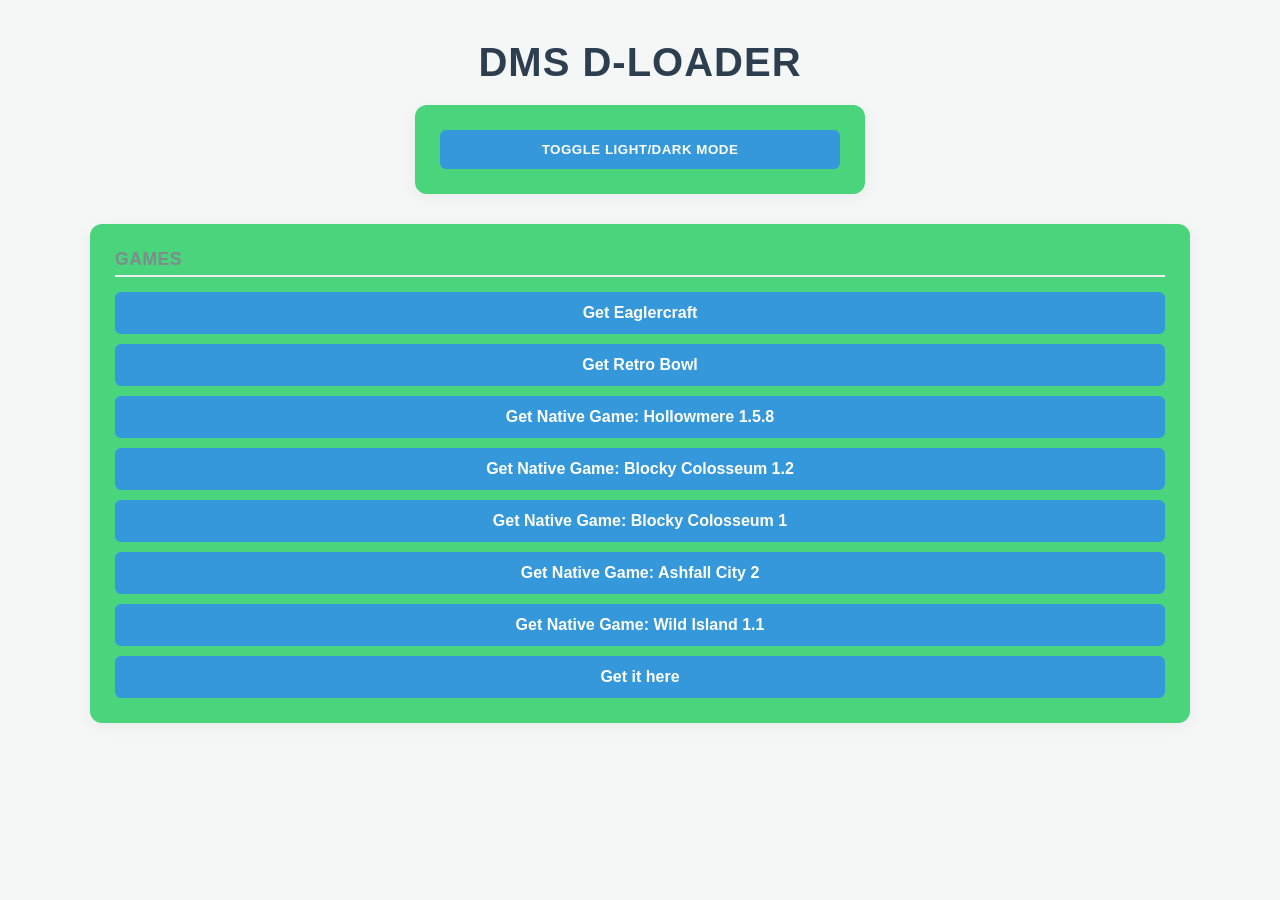
<file: index.html>
<!DOCTYPE html>
<html lang="en">
    <head>
        <meta charset="UTF-8">
        <title>New Tab</title>
        <link rel="stylesheet" href="style.css">
        <link rel="icon" type="image/png" href="favicon.png">
    </head>
    <body>

        <h1>DMS D-Loader</h1>

        <!-- The toggle switch button card stays at the top -->
        <div class="toggle-card">
            <button id="theme-toggle" aria-label="Toggle dark mode">Toggle Light/Dark Mode</button>
        </div>

        <!-- This container grid sits beneath the switch and organizes your cards -->
        <main class="grid-container">
            <div>
                <h4>Games</h4>
                <a href="download/EG1.9.html" download="Eaglercraft1.9.html">Get Eaglercraft</a>
                <a href="download/RB.html" download="RetroBowl.html">Get Retro Bowl</a>
                <a href="download/Hollowmere.html" download="Hollowmere.html">Get Native Game: Hollowmere 1.5.8</a>
                <a href="download/Blocky Colosseum.html" download="BlockyColossuem0.html">Get Native Game: Blocky Colosseum 1.2</a>
                <a href="download/blocky-colosseum-v2.html" download="BlockyColossuem1.html">Get Native Game: Blocky Colosseum 1</a>
                <a href="download/Ashfall City.html" download="AshfallCity.html">Get Native Game: Ashfall City 2</a>
                <a href="download/Wild Island – 3D Prototype.html" download="WIPrototype.html">Get Native Game: Wild Island 1.1</a>
                <a href="download/Thirteen Nights at Discovery.html" download="tnadng.html">Get it here</a>
            </div>

        </main>

        <script src="script.js"></script>
    </body>
</html>
</file>
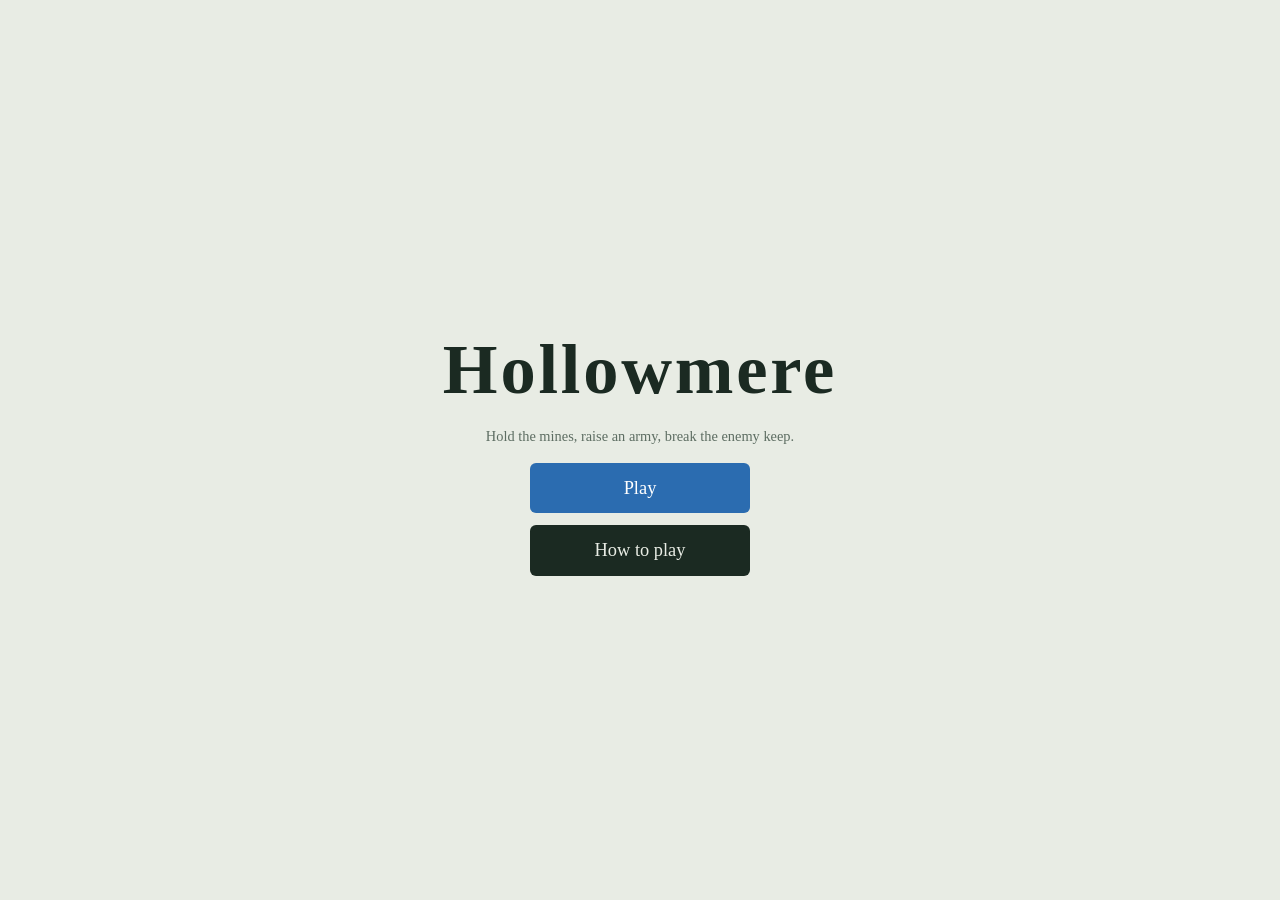
<file: download/Hollowmere.html>
<!DOCTYPE html>
<html lang="en"><head><meta charset="utf-8">
<meta name="viewport" content="width=device-width, initial-scale=1, viewport-fit=cover">
<title>Hollowmere</title>
<style>
:root{--bg:#e8ece4;--panel:#f5f7f1;--ink:#1b2a22;--mute:#5d6d62;--t1:#b9c9a8;--t2:#aebf9c;--mt:#6b7568;--you:#2b6cb0;--foe:#b8432f;--gold:#9a7210;--line:#c9d3bf;
box-sizing:border-box;padding-top:env(safe-area-inset-top,0px);padding-bottom:env(safe-area-inset-bottom,0px)}
@media (prefers-color-scheme:dark){:root:not([data-theme="light"]){--bg:#121a16;--panel:#1b2620;--ink:#e4ebe0;--mute:#93a398;--t1:#2d4036;--t2:#28392f;--mt:#55625a;--you:#4f9ee0;--foe:#d9604b;--gold:#e3b341;--line:#2c3a32}}
:root[data-theme="dark"]{--bg:#121a16;--panel:#1b2620;--ink:#e4ebe0;--mute:#93a398;--t1:#2d4036;--t2:#28392f;--mt:#55625a;--you:#4f9ee0;--foe:#d9604b;--gold:#e3b341;--line:#2c3a32}
html{scroll-padding-top:env(safe-area-inset-top,0px)}
body{margin:0;background:var(--bg);color:var(--ink);font:16px/1.45 Georgia,"Times New Roman",serif}
main{max-width:1120px;margin:0 auto;padding:14px;display:flex;flex-wrap:wrap;gap:16px;align-items:flex-start}
h1{font-size:1.5rem;margin:0 0 2px;letter-spacing:.02em}
.sub{color:var(--mute);margin:0 0 10px;font-size:.9rem}
.left{flex:1 1 420px;max-width:780px}
.board{display:grid;grid-template-columns:repeat(24,44px);width:max-content;gap:2px;position:relative}
.c{aspect-ratio:1;position:relative;display:grid;place-items:center;border-radius:3px;background:var(--t1);cursor:pointer;font-size:1.1rem}
.c:nth-child(even){background:var(--t2)}
.c.mtn{background:var(--mt);cursor:default;color:var(--bg)}
.c.mv{box-shadow:inset 0 0 0 2px var(--you)}
.c.tg{box-shadow:inset 0 0 0 3px var(--foe)}
.mine{position:absolute;font-size:1rem;color:var(--mute)}
.mine.p{color:var(--you)}.mine.e{color:var(--foe)}
.u{width:76%;height:76%;border-radius:50%;display:grid;place-items:center;font-weight:700;background:var(--you);color:#fff;position:relative;z-index:1}
.u.e{background:var(--foe)}.u.k{border-radius:6px;width:86%;height:86%}
.u.done{opacity:.55}.u.sel{outline:3px solid var(--ink);outline-offset:1px}
.u i{position:absolute;right:-3px;bottom:-4px;font-size:.62rem;font-style:normal;background:var(--panel);color:var(--ink);border-radius:8px;padding:0 4px;border:1px solid var(--line)}
.panel{flex:1 1 240px;background:var(--panel);border:1px solid var(--line);border-radius:8px;padding:14px}
.panel h2{font-size:1rem;margin:14px 0 6px}.panel h2:first-child{margin-top:0}
.gold{font-size:1.4rem;color:var(--gold);font-weight:700}
button{font:inherit;background:var(--ink);color:var(--bg);border:0;border-radius:6px;padding:8px 12px;cursor:pointer;margin:0 6px 6px 0}
button:disabled{opacity:.35;cursor:not-allowed}
button:focus-visible{outline:3px solid var(--you);outline-offset:2px}
.end{background:var(--you);color:#fff;width:100%;margin:10px 0 0}
.log{font-size:.88rem;color:var(--mute);margin:0;padding-left:18px}
.msg{min-height:2.6em;font-size:.92rem}
.over{position:fixed;inset:0;background:color-mix(in srgb,var(--bg) 88%,transparent);display:grid;place-content:center;text-align:center;z-index:5;border-radius:6px}
.over b{font-size:2rem;display:block;margin-bottom:8px}
.sbk{position:fixed;inset:0;background:rgba(0,0,0,.5);z-index:20;display:grid;place-items:center;padding:12px;box-sizing:border-box}
.sci{background:var(--panel);border:1px solid var(--line);border-radius:10px;padding:16px;max-width:760px;width:100%;max-height:100%;overflow:auto}
.sh{display:flex;justify-content:space-between;align-items:center}
.tr{display:flex;flex-wrap:wrap;gap:8px;margin:10px 0}
.tl{flex:0 0 100%;color:var(--mute);font-size:.85rem}
.tc{flex:1 1 150px;max-width:220px;text-align:left;display:flex;flex-direction:column;gap:4px;background:var(--bg);color:var(--ink);border:2px solid var(--line);padding:10px;margin:0}
.tc.cr{border-color:var(--you)}.tc.dn{border-color:var(--gold);opacity:1}
.tc span{font-size:.82rem;color:var(--mute)}
.bar{display:block;height:6px;background:var(--line);border-radius:3px;overflow:hidden}.bar i{display:block;height:100%;background:var(--you)}
.tc small{font-size:.78rem}
.scroll{overflow:auto;max-height:72vh;border:1px solid var(--line);border-radius:6px;overscroll-behavior:contain}
.c.fog{background:#000;cursor:default}
.c.dim{filter:brightness(.7)}
body.menu main{display:none}
#menu{display:none;min-height:100vh;box-sizing:border-box;padding:24px;align-content:center;justify-items:center;text-align:center}
body.menu #menu{display:grid}
.ttl{font-size:clamp(2.4rem,9vw,4.4rem);margin:0 0 6px;letter-spacing:.04em}
.big{font-size:1.15rem;padding:12px 28px;min-width:220px;margin:6px}
.big.end{width:auto}
.mcol{display:flex;gap:18px;flex-wrap:wrap;justify-content:center;align-items:flex-start;width:100%;max-width:760px;text-align:left}
.slots{flex:1 1 320px;display:flex;flex-direction:column;gap:8px;background:var(--panel);border:1px solid var(--line);border-radius:8px;padding:14px}
.slot{border:1px solid var(--line);border-radius:6px;padding:8px 10px;background:var(--bg);display:flex;justify-content:space-between;align-items:center;gap:8px;flex-wrap:wrap}
.slot small{color:var(--mute);display:block}
.slot button{margin:0 0 0 4px;padding:6px 10px}
.help{text-align:left}.help li{margin:6px 0}
.u.y{box-shadow:0 0 0 3px var(--gold)}
.st{position:absolute;top:-8px;left:50%;transform:translateX(-50%);font-size:.5rem;font-style:normal;color:#f5c542;text-shadow:0 0 2px #000,0 0 2px #000;white-space:nowrap;letter-spacing:-1px;line-height:1}
.u.pf::after{content:'';position:absolute;inset:-4px;border:2px dotted var(--gold);border-radius:inherit;pointer-events:none}
.c.riv{background:color-mix(in srgb,var(--you) 55%,var(--bg));color:var(--bg);cursor:default}
.c.brg{background:color-mix(in srgb,#9a7b4a 65%,var(--t1));color:var(--bg)}
.gl{position:absolute;pointer-events:none}
.c.sp{box-shadow:inset 0 0 0 2px #e08a1e;background-image:repeating-linear-gradient(45deg,transparent 0 6px,rgba(224,138,30,.3) 6px 12px)}
</style></head><body><main>
<div class="left"><h1>Hollowmere</h1><p class="sub">Hold the mines, raise an army, break the enemy keep.</p><div class="scroll" id="sc"><div class="board" id="b"></div></div></div>
<div class="panel" id="p"></div><div id="m"></div><div id="sv"></div><div id="rc"></div><div id="pf"></div><div id="ev"></div>
</main><div id="menu"></div>
<script>
const W=24,H=16;
const TY={soldier:{n:'Soldier',g:'S',hp:10,atk:4,r:1,mv:3,c:4},archer:{n:'Archer',g:'A',hp:6,atk:3,r:2,mv:3,c:5},knight:{n:'Knight',g:'K',hp:14,atk:5,r:1,mv:4,c:8},scout:{n:'Scout',g:'Sc',hp:5,atk:2,r:1,mv:6,c:3},you:{n:'You',g:'★',hp:100,atk:5,r:1,mv:3,c:0},healer:{n:'Healer',g:'+',hp:8,atk:1,r:1,mv:3,c:6,d:'Heals adjacent allies by 3 HP at the end of your turn.'},turret:{n:'Crossbow Turret',g:'T',hp:10,atk:7,r:7,mv:1,c:12,d:'Slow, extreme range, high power. Targets must be visible.'},horsemen:{n:'Horsemen',g:'H',hp:9,atk:6,r:1,mv:6,c:9,d:'Fast riders with high attack. Needs a Horse resource.'},carriage:{n:'Carriage',g:'C',hp:8,atk:0,r:0,mv:6,c:7,d:'Fast. Carries up to 2 units. Needs a Horse resource.'},
guard:{n:'Guard',g:'G',hp:12,atk:4,r:1,mv:4,c:0,d:'+1 move and powerful counterstrikes.'},rogue:{n:'Rogue',g:'R',hp:8,atk:6,r:1,mv:6,c:0,d:'+3 move and high offense, but frail.'},longbow:{n:'Longbowman',g:'L',hp:7,atk:5,r:3,mv:3,c:0,d:'High offense and extra range.'},volley:{n:'Volleysman',g:'V',hp:6,atk:4,r:2,mv:3,c:0,d:'Hits a 3x3 area centered on its target.'},battlemaster:{n:'Battlemaster',g:'B',hp:15,atk:7,r:1,mv:4,c:0,d:'High offense and counter. 25% chance of a critical hit (double damage).'},trainer:{n:'Trainer',g:'Tr',hp:10,atk:3,r:1,mv:3,c:0,d:'Weaker fighter. Trains a new Knight every 3 turns.'},heavycav:{n:'Heavy Cavalry',g:'HC',hp:14,atk:8,r:1,mv:6,c:0,d:'Tough and hard-hitting.'},pistol:{n:'Pistol Rider',g:'P',hp:9,atk:7,r:2,mv:6,c:0,d:'Fast ranged attacker with high offense.'},general:{n:'General',g:'♚',hp:100,atk:7,r:1,mv:4,c:0,d:'The enemy commander.'},keep:{n:'Keep',g:'♜',hp:20,atk:0,r:0,mv:0,c:0}};
let S;const key=(x,y)=>x+','+y,dist=(a,b)=>Math.abs(a.x-b.x)+Math.abs(a.y-b.y),sleep=ms=>new Promise(r=>setTimeout(r,ms));
function init(scn){let sd=(scn||0)*7919+13;const rnd=scn?()=>(sd=(sd*16807)%2147483647)/2147483647:Math.random;
 const t=Array.from({length:H},()=>Array(W).fill(0));
 for(let y=0;y<H;y++)for(let x=0;x<12;x++){if(Math.abs(x-1)+Math.abs(y-7)>4&&rnd()<.13){t[y][x]=1;t[H-1-y][W-1-x]=1}}
 [[3,1],[3,14],[6,5],[6,10],[9,3],[9,12],[11,7]].forEach(([x,y])=>{t[y][x]=2;t[H-1-y][W-1-x]=2});
 S={t,units:[],own:{},gold:{p:8,e:8},turn:'p',sel:null,over:null,nid:1,log:[],modal:false,seen:{},mem:{},aseen:{},amem:{},pk:false,sc:{p:{done:{},cur:null,pts:{}},e:{done:{},cur:null,pts:{}}}};
 if(scn===2)setup2();else if(scn===3)setup3();else if(scn===4)setup4();else if(scn===5)setup5();else if(scn){S.scn=scn;S.gold={p:10,e:6};for(let y=0;y<H;y++)for(let x=0;x<W;x++)if(Math.abs(x-16)+Math.abs(y-8)<=2&&S.t[y][x]!==2)S.t[y][x]=0;add('keep','p',1,7);add('keep','e',16,8);[[2,6],[2,8],[3,7]].forEach(([x,y],i)=>add(i<2?'soldier':'archer','p',x,y));add('you','p',2,7);if(scn>1)loadForce();[[15,7],[15,9],[14,8]].forEach(([x,y],i)=>add(i<2?'soldier':'archer','e',x,y));note('Objective: destroy the Korvane outpost.')}else{add('keep','p',1,7);add('keep','e',22,8)}
 note('Your turn. Recruit units, capture mines (◆), and open the science board to pick a research.');render();const sc0=document.getElementById('sc');sc0.scrollLeft=0;sc0.scrollTop=Math.max(0,7*46-sc0.clientHeight/2);
}
function add(type,side,x,y){const u={id:S.nid++,type,side,x,y,hp:TY[type].hp+(type!=='keep'&&has(side,'plate')?2:0),moved:false,acted:false,xp:0,lv:0};if(type==='carriage')u.cargo=[];u.mh=u.hp;S.units.push(u);return u}
const at=(x,y)=>S.units.find(u=>u.x===x&&u.y===y);
const ok=(x,y)=>x>=0&&y>=0&&x<W&&y<H&&S.t[y][x]!==1&&S.t[y][x]!==3;
const note=m=>{S.log.unshift(m);S.log=S.log.slice(0,6)};
const mines=s=>Object.entries(S.own).filter(([k,v])=>v===s&&S.t[+k.split(',')[1]][+k.split(',')[0]]===2).length;
const NEEDH=['horsemen','carriage'];
const horses=s=>Object.entries(S.own).filter(([k,v])=>v===s&&S.t[+k.split(',')[1]][+k.split(',')[0]]===5).length;
const TECH={forging:{n:'Forging',c:6,t:1,d:'Soldiers and Knights +1 attack.'},fletching:{n:'Fletching',c:6,t:1,d:'Archers +1 attack.'},taxes:{n:'Taxation',c:6,t:1,d:'+2 gold per turn.'},scholar:{n:'Scholarship',c:6,t:1,d:'+2 science per turn.'},scouting:{n:'Scouting',c:6,t:1,d:'Unlocks the Scout: fast, fragile, sees far.'},plate:{n:'Plate Armor',c:12,t:2,req:'forging',d:'All your units gain +2 HP.'},bows:{n:'Longbows',c:12,t:2,req:'fletching',d:'Archers gain +1 range.'},trade:{n:'Trade Routes',c:12,t:2,req:'taxes',d:'+1 gold per mine you hold.'},cav:{n:'Cavalry Tactics',c:12,t:2,req:'forging',d:'All units move +1.'},siege:{n:'Siege Craft',c:18,t:3,req:'plate',d:'Your units deal +3 damage to keeps.'}};
const has=(s,id)=>!!S.sc[s].done[id];
const inc=s=>3+2*mines(s)+(has(s,'taxes')?2:0)+(has(s,'trade')?mines(s):0);
const sci=s=>2+(has(s,'scholar')?2:0);
const atk=(u,d)=>{if(u.type==='keep')return 0;let a=TY[u.type].atk+Math.ceil((u.lv||0)/2);if(ARCH.includes(u.type)){if(has(u.side,'fletching'))a++}else if(has(u.side,'forging'))a++;if(d&&d.type==='keep'&&has(u.side,'siege'))a+=3;return a};
const rng=u=>TY[u.type].r+(ARCH.includes(u.type)&&has(u.side,'bows')?1:0);
const mvOf=u=>TY[u.type].mv+(u.type!=='keep'&&has(u.side,'cav')?1:0);
const sight=u=>S.scn===5?99:u.type==='keep'||u.type==='turret'||u.type==='carriage'?3:mvOf(u);
function tick(s){const c=S.sc[s];
 if(!c.cur&&s==='e'){const a=Object.keys(TECH).filter(id=>!c.done[id]&&(!TECH[id].req||c.done[TECH[id].req]));if(a.length)c.cur=a[Math.floor(Math.random()*a.length)]}
 if(!c.cur)return;const id=c.cur,T=TECH[id];c.pts[id]=(c.pts[id]||0)+sci(s);
 if(c.pts[id]>=T.c){c.done[id]=1;c.cur=null;if(id==='plate')S.units.forEach(u=>{if(u.side===s&&u.type!=='keep'){u.hp+=2;u.mh+=2}});note(`${s==='p'?'You unlock':'The enemy unlocks'} ${T.n}.`)}}
function curTxt(){const c=S.sc.p;return c.cur?`researching ${TECH[c.cur].n} (${Math.min(c.pts[c.cur]||0,TECH[c.cur].c)}/${TECH[c.cur].c})`:'no research selected, points are wasted'}
function reach(u){const m=new Map([[key(u.x,u.y),{x:u.x,y:u.y,d:0}]]),q=[{x:u.x,y:u.y,d:0}];
 while(q.length){const c=q.shift();if(c.d>=mvOf(u))continue;
  for(const[dx,dy]of[[1,0],[-1,0],[0,1],[0,-1]]){const x=c.x+dx,y=c.y+dy,k=key(x,y);
   if(ok(x,y)&&!m.has(k)&&!at(x,y)){const n={x,y,d:c.d+1};m.set(k,n);q.push(n)}}}
 return m}
const foes=(u,x,y)=>rng(u)?S.units.filter(o=>o.side!==u.side&&dist({x,y},o)<=rng(u)):[];
function mv(u,x,y){u.x=x;u.y=y;u.moved=true;if((S.t[y][x]===2||S.t[y][x]===5)&&u.type!=='keep'){S.own[key(x,y)]=u.side}}
const LV=[10,25,45,70,100];
function gain(u,n){if(u.type==='keep'||(u.lv||0)>=5)return;u.xp=(u.xp||0)+n;u.lv=u.lv||0;while(u.lv<5&&u.xp>=LV[u.lv]){u.lv++;u.mh+=3;u.hp+=3;note(`${side(u)} ${TY[u.type].n} reaches level ${u.lv}!`)}if(u.lv>=5&&EVO[u.type]){if(u.side==='e')evolve(u,EVO[u.type][Math.random()<.5?0:1]);else{u.evo=true;note(`${side(u)} ${TY[u.type].n} is ready to evolve!`)}}}
function strike(a,d){const sp=a.type==='volley'?S.units.filter(o=>o.side!==a.side&&o!==d&&Math.max(Math.abs(o.x-d.x),Math.abs(o.y-d.y))<=1):[];strike0(a,d);if(sp.length&&!S.over)splash(a,sp);if(S.scn===4&&!S.over&&S.wave>=5&&!S.units.some(u=>u.side==='e')){S.over='p';saveForce()}}
function strike0(a,d){const A=TY[a.type],D=TY[d.type],dm=atk(a,d)*(a.type==='battlemaster'&&Math.random()<.25?2:1);a.acted=a.moved=true;d.hp-=dm;gain(a,d.hp<=0?8:3);
 note(`${side(a)} ${A.n} hits ${side(d)} ${D.n} for ${dm}.${dm>atk(a,d)?' Critical hit!':''}`);
 if(d.hp<=0){S.units=S.units.filter(o=>o!==d);note(`${side(d)} ${D.n} falls.`);if(d.type==='you'||d.type==='general'||(d.type==='keep'&&!S.units.some(o=>o.type==='keep'&&o.side===d.side))){S.over=a.side;S.cause=d.type;saveForce()}return}
 if(rng(d)>=dist(a,d)&&atk(d,a)>0){const c=Math.max(1,atk(d,a)-1+(CTR.includes(d.type)?2:0));a.hp-=c;note(`${side(d)} ${D.n} strikes back for ${c}.`);
  if(a.hp<=0){S.units=S.units.filter(o=>o!==a);note(`${side(a)} ${A.n} falls.`);if(a.type==='you'){S.over='e';S.cause='you'}}}}
const side=u=>u.side==='p'?'Your':'Enemy';
function spot(s){const k=S.units.find(u=>u.type==='keep'&&u.side===s);if(!k)return null;
 for(const[dx,dy]of[[1,0],[0,1],[0,-1],[-1,0],[1,1],[1,-1],[-1,1],[-1,-1]]){const x=k.x+dx,y=k.y+dy;if(ok(x,y)&&!at(x,y))return{x,y}}return null}
function recruit(s,type){const p=spot(s);if(!p||S.gold[s]<TY[type].c||(type==='scout'&&!has(s,'scouting'))||(NEEDH.includes(type)&&!horses(s)))return false;S.gold[s]-=TY[type].c;const u=add(type,s,p.x,p.y);u.moved=u.acted=true;return true}
function click(x,y){
 if(S.over||S.turn!=='p'||!ok(x,y))return;const u=at(x,y),s=S.sel;if(s&&u&&u.type==='carriage'&&u.side==='p'&&canBoard(s,u)){board(s,u);return render()}
 if(s&&u&&u.side==='e'&&!s.acted&&foes(s,s.x,s.y).includes(u)&&visP().has(key(x,y))){strike(s,u);S.sel=null;return render()}
 if(s&&!u&&!s.moved&&reach(s).has(key(x,y))){mv(s,x,y);return render()}
 S.sel=u&&u.side==='p'?u:null;render()}
async function endTurn(){
 if(S.over||S.turn!=='p')return;S.turn='e';S.sel=null;heal('p');train('p');
 S.gold.e+=inc('e');tick('e');S.units.forEach(u=>{if(u.side==='e')u.moved=u.acted=false});render();await sleep(500);
 let n=0;while(S.gold.e>=4&&S.units.filter(u=>u.side==='e').length<(S.scn===5?34:9)&&n++<4){
  const r=Math.random(),t=has('e','scouting')&&r>.9&&S.gold.e>=3?'scout':S.gold.e>=8&&r<.35?'knight':S.gold.e>=5&&r<.65?'archer':'soldier';if(!recruit('e',t))break;}
 note('The enemy musters its forces.');render();await sleep(500);
 for(const u of S.units.filter(o=>o.side==='e'&&o.type!=='keep')){
  if(S.over)break;if(!S.units.includes(u)||u.moved||u.acted)continue;aiAct(u);render();await sleep(S.scn>=4?120:450)}
 if(S.over)return render();heal('e');train('e');
 S.gold.p+=inc('p');tick('p');S.tn=(S.tn||1)+1;if(S.scn===4)wave4();S.units.forEach(u=>{if(u.side==='p')u.moved=u.acted=false});S.turn='p';
 note(`Your turn. Income: +${inc('p')} gold, +${sci('p')} science.`);render()}
function aiVis(){const V=new Set();S.units.forEach(q=>{if(q.side!=='e')return;const r=sight(q);for(let yy=Math.max(0,q.y-r);yy<=Math.min(H-1,q.y+r);yy++)for(let xx=Math.max(0,q.x-r);xx<=Math.min(W-1,q.x+r);xx++)if(Math.abs(xx-q.x)+Math.abs(yy-q.y)<=r){const k=key(xx,yy);V.add(k);S.aseen[k]=1;S.amem[k]=S.own[k]||''}});return V}
function aiAct(u){
 const R=reach(u),A={atk:atk(u)};let best=null;const AV=aiVis();
 for(const t of R.values())for(const f of (u.hold&&t.d?[]:foes(u,t.x,t.y)).filter(o=>AV.has(key(o.x,o.y)))){
  const sc=(A.atk>=f.hp?100:0)+(f.type==='keep'?20:0)+(f.type==='you'?30:0)+A.atk*2-f.hp*.5-t.d*.1;if(!best||sc>best.sc)best={sc,t,f}}
 if(best){if(best.t.d)mv(u,best.t.x,best.t.y);return strike(u,best.f)}
 if(u.hold)return;const mines=[];S.t.forEach((r,y)=>r.forEach((v,x)=>{if(v===2&&S.aseen[key(x,y)]&&S.amem[key(x,y)]!=='e')mines.push({x,y})}));
 const pl=S.units.filter(o=>o.side==='p');const near=pl.filter(o=>o.type!=='keep'&&AV.has(key(o.x,o.y))).sort((a,b)=>dist(u,a)-dist(u,b))[0];
 const pk=pl.filter(o=>o.type==='keep').sort((a,b)=>dist(u,a)-dist(u,b))[0];if(pk&&AV.has(key(pk.x,pk.y)))S.pk=true;const keep=S.pk?pk:null;
 let goal=near||((u.id%2===0&&mines.length)?mines.sort((a,b)=>dist(u,a)-dist(u,b))[0]:keep);if(!goal){let b=1e9;for(let y=0;y<H;y++)for(let x=0;x<W;x++)if(!S.aseen[key(x,y)]){const d=dist(u,{x,y})+x*.5;if(d<b){b=d;goal={x,y}}}}if(!goal)return;
 const PM=pathMap(goal);let bt=null;for(const t of R.values()){const d=(PM.get(key(t.x,t.y))??dist(t,goal)+99)+Math.random()*.3;if(!bt||d<bt.d)bt={d,t}}
 if(bt&&bt.t.d)mv(u,bt.t.x,bt.t.y)}
function render(){
 const b=document.getElementById('b'),s=S.sel;let h='';
 const R=s&&!s.moved&&S.turn==='p'?reach(s):new Map(),T=s&&!s.acted?foes(s,s.x,s.y):[];
 const V=new Set();S.units.forEach(q=>{if(q.side!=='p')return;const r=sight(q);for(let yy=Math.max(0,q.y-r);yy<=Math.min(H-1,q.y+r);yy++)for(let xx=Math.max(0,q.x-r);xx<=Math.min(W-1,q.x+r);xx++)if(Math.abs(xx-q.x)+Math.abs(yy-q.y)<=r){const k=key(xx,yy);V.add(k);S.seen[k]=1;S.mem[k]=S.own[k]||''}});
 const SP=new Set();if(s&&s.type==='volley'&&!s.acted)T.forEach(o=>{if(V.has(key(o.x,o.y)))for(let a=-1;a<=1;a++)for(let b=-1;b<=1;b++)SP.add(key(o.x+a,o.y+b))});
 for(let y=0;y<H;y++)for(let x=0;x<W;x++){
  const k=key(x,y),vis=V.has(k),sn=S.seen[k];const v=S.t[y][x],u=vis?at(x,y):null,cls=['c'];if(!sn){h+='<div class="c fog"></div>';continue}if(v===1)cls.push('mtn');if(v===3)cls.push('riv');if(v===4)cls.push('brg');if(!vis)cls.push('dim');if(SP.has(k)&&vis&&!(u&&T.includes(u)))cls.push('sp');
  if(R.has(key(x,y))&&!u)cls.push('mv');if(u&&s&&u.type==='carriage'&&u.side==='p'&&u!==s&&canBoard(s,u))cls.push('mv');if(u&&T.includes(u))cls.push('tg');
  let inner=v===1||v===3||v===4?'<span class="gl">'+(v===1?'▲':v===3?'≈':'═')+'</span>':'';if(v===2||v===5)inner=`<span class="mine ${S.mem[k]||''}">${v===5?'♞':'◆'}</span>`;
  if(u){inner+=`<div class="u ${u.side} ${u.type==='keep'?'k':u.type==='you'?'y':''} ${u.acted&&u.side==='p'&&u.type!=='keep'?'done':''} ${s===u?'sel':''} ${u.pf?'pf':''}">${TY[u.type].g}${u.lv?`<em class="st">${'★'.repeat(u.lv)}</em>`:''}<i>${u.hp}${u.cargo&&u.cargo.length?'+'+u.cargo.length:''}</i></div>`}
  h+=`<div class="${cls.join(' ')}" onclick="click_(${x},${y})">${inner}</div>`}
 if(S.over)h+=`<div class="over"><div><b>${S.over==='p'?'Victory':'Defeat'}</b>${S.scn?`<p class="sub">${S.over==='p'?SCN[S.scn].win+' Progress autosaved.':(S.cause==='you'?'You have fallen in battle. The war is lost.':'Your keep has fallen.')}</p>${S.over==='p'&&SCN[S.scn+1]?'<button onclick="curScn=S.scn+1;showMenu(\'brief\')">Next scenario</button>':''}<button onclick="init(S.scn)">${S.over==='p'?'Play again':'Retry'}</button><button onclick="showMenu('story')">Scenarios</button>`:'<button onclick="init()">Play again</button>'}</div></div>`;
 b.innerHTML=h;
 const pt=S.turn==='p'&&!S.over,free=!!spot('p');
 let info='Select one of your units to move (blue) and attack (red).';
 if(s){const T_=TY[s.type];info=`${T_.n}: ${s.hp}/${s.mh} HP, attack ${atk(s)}, range ${rng(s)}, move ${mvOf(s)}.${s.type==='keep'?'':' Level '+(s.lv||0)+'/5'+((s.lv||0)>=5?' (max).':', XP '+(s.xp||0)+'/'+LV[s.lv||0]+'.')}`}
 document.getElementById('p').innerHTML=`${S.scn?'<h2>Objective</h2><div class="sub">'+SCN[S.scn].pan+(S.scn===4?'<br>Wave '+S.wave+' of 5. '+(S.wave<5?'Next wave in '+(1+3*S.wave-S.tn)+' turn(s). ':'The final wave is on the field. ')+'Invaders left: '+S.units.filter(u=>u.side==='e').length+'.':S.scn===5?'<br>Your keeps: '+S.units.filter(u=>u.type==='keep'&&u.side==='p').length+'/3. Enemy keeps: '+S.units.filter(u=>u.type==='keep'&&u.side==='e').length+'/3.':'')+'</div>':''}<h2>Treasury</h2><div class="gold">${S.gold.p} gold</div><div class="sub">+${inc('p')} per turn · Enemy: ${S.gold.e} gold, +${inc('e')}</div><h2>Science</h2><div class="sub">+${sci('p')} per turn, ${curTxt()}</div><button onclick="openSci()">Open science board</button>${S.scn?'<h2>Personal force</h2><button onclick="openPf()">Choose units</button>':''}<h2>Game</h2><button ${pt?'':'disabled'} onclick="openSaves()">Save game</button><button ${pt?'':'disabled'} onclick="showMenu('home')">Main menu</button>
 <h2>Recruit at your keep</h2><button ${pt&&free?'':'disabled'} onclick="openRc()">Recruit units</button>${[].map(t=>`<button ${pt&&free&&S.gold.p>=TY[t].c&&(t!=='scout'||has('p','scouting'))?'':'disabled'} onclick="rec('${t}')">${TY[t].n} (${t==='scout'&&!has('p','scouting')?'locked':TY[t].c})</button>`).join('')}
 <div class="sub">Soldier: sturdy. Archer: range 2. Knight: fast and strong.</div>
 <h2>Selected</h2><div class="msg">${info}</div>${s&&s.type==='carriage'&&pt?`<button onclick="unload()" ${s.cargo&&s.cargo.length?'':'disabled'}>Unload (${s.cargo?s.cargo.length:0}/2)</button>`:''}
 <button class="end" ${pt?'':'disabled'} onclick="endTurn()">${S.turn==='p'?'End turn':'Enemy is moving…'}</button>
 <h2>Log</h2><ul class="log">${S.log.map(l=>`<li>${l}</li>`).join('')}</ul>`}
function click_(x,y){click(x,y)}
function openSci(){S.modal=true;render()}
function closeSci(){S.modal=false;render()}
function pick(id){const c=S.sc.p,T=TECH[id];if(c.done[id]||(T.req&&!c.done[T.req]))return;c.cur=id;render()}
function renderSci(){const m=document.getElementById('m');if(!S.modal){m.innerHTML='';return}
 const c=S.sc.p;let h=`<div class="sbk" onclick="closeSci()"><div class="sci" onclick="event.stopPropagation()"><div class="sh"><b>Science board</b><button onclick="closeSci()">Close</button></div><p class="sub">You produce ${sci('p')} science per turn (2 base, +2 with Scholarship). A project unlocks when its progress reaches its cost.</p>`;
 for(const t of [1,2,3]){h+=`<div class="tr"><div class="tl">Tier ${['I','II','III'][t-1]}</div>`;
  for(const[id,T]of Object.entries(TECH).filter(([,T])=>T.t===t)){const done=c.done[id],lock=T.req&&!c.done[T.req],pts=Math.min(c.pts[id]||0,T.c),cur=c.cur===id;
   h+=`<button class="tc ${done?'dn':''} ${cur?'cr':''}" ${done||lock?'disabled':''} onclick="pick('${id}')"><b>${T.n}</b><span>${T.d}</span><span class="bar"><i style="width:${pts/T.c*100}%"></i></span><small>${done?'Unlocked':lock?'Needs '+TECH[T.req].n:(cur?'Researching ':'Cost ')+pts+'/'+T.c}</small></button>`}
  h+='</div>'}
 m.innerHTML=h+'</div></div>'}
const _render=render;render=function(){_render();renderSci();drawSv();drawRc();drawPf();drawEv()};
let rcOpen=false,rcSel='soldier';
let pfOpen=false;
function openPf(){pfOpen=true;drawPf()}
function closePf(){pfOpen=false;drawPf()}
function togglePf(id){const u=S.units.find(o=>o.id===id);if(!u)return;if(!u.pf&&S.units.filter(o=>o.side==='p'&&o.pf).length>=4){note('Your personal force is full (4 units).');render();return}u.pf=!u.pf;render()}
function drawPf(){const m=document.getElementById('pf');if(!pfOpen){m.innerHTML='';return}
 const L=S.units.filter(u=>u.side==='p'&&u.type!=='keep'&&u.type!=='you'),n=L.filter(u=>u.pf).length;
 m.innerHTML=`<div class="sbk" onclick="closePf()"><div class="sci" onclick="event.stopPropagation()"><div class="sh"><b>Personal force (${n}/4)</b><button onclick="closePf()">Close</button></div><p class="sub">Choose up to 4 living units for your personal force. If you win this battle, they keep their levels and join You in the next scenario.</p><div class="tr">${L.length?L.map(u=>`<button class="tc ${u.pf?'cr':''}" onclick="togglePf(${u.id})"><b>${TY[u.type].n} ${'★'.repeat(u.lv||0)}</b><span>HP ${u.hp}/${u.mh} · Attack ${atk(u)} · Level ${u.lv||0}/5</span><small>${u.pf?'In your force (click to remove)':'Click to add'}</small></button>`).join(''):'<p class="sub">You have no units yet.</p>'}</div></div></div>`}
function saveForce(){if(!S.scn||S.over!=='p')return;const f=S.units.filter(u=>u.side==='p'&&u.pf).slice(0,4).map(u=>({type:u.type,lv:u.lv||0,xp:u.xp||0}));try{localStorage.setItem('hollowmere:force',JSON.stringify(f));localStorage.setItem('hollowmere:cleared',Math.max(getCleared(),S.scn));localStorage.setItem('hollowmere:auto',JSON.stringify({cleared:Math.max(getCleared(),S.scn),force:f,ts:Date.now()}))}catch(e){}}
function getForce(){try{return JSON.parse(localStorage.getItem('hollowmere:force'))||[]}catch(e){return[]}}
function loadForce(){getForce().forEach(f=>{const p=spot('p');if(!p||!TY[f.type])return;const u=add(f.type,'p',p.x,p.y);u.lv=f.lv;u.xp=f.xp;u.mh=TY[f.type].hp+3*f.lv;u.hp=u.mh;u.pf=true})}
function forceTxt(){const f=getForce();return f.length?'Your personal force: '+f.map(x=>TY[x.type].n+' (level '+x.lv+')').join(', ')+'.':'Your personal force: none yet. Choose units during a battle and win to carry them forward.'}
function openRc(){rcOpen=true;drawRc()}
function closeRc(){rcOpen=false;drawRc()}
function drawRc(){const m=document.getElementById('rc');if(!rcOpen){m.innerHTML='';return}
 const ok=S.turn==='p'&&!S.over,free=!!spot('p');
 const cs=recList().map(t=>{const T=TY[t],lock=(t==='scout'&&!has('p','scouting'))||(NEEDH.includes(t)&&!horses('p'));return `<button class="tc ${rcSel===t?'cr':''}" ${lock?'disabled':''} onclick="rcSel='${t}';drawRc()"><b>${T.n}</b><span>${lock?'Locked: '+(t==='scout'?'research Scouting':'capture a Horse resource'):`HP ${T.hp} · Attack ${T.atk} · Range ${T.r} · Move ${T.mv}${T.d?'<br>'+T.d:''}`}</span><small>Cost ${T.c} gold</small></button>`}).join('');
 const T=TY[rcSel],can=ok&&free&&S.gold.p>=T.c&&!(rcSel==='scout'&&!has('p','scouting'))&&!(NEEDH.includes(rcSel)&&!horses('p'));
 m.innerHTML=`<div class="sbk" onclick="closeRc()"><div class="sci" onclick="event.stopPropagation()"><div class="sh"><b>Recruit units</b><button onclick="closeRc()">Close</button></div><p class="sub">You have <b>${S.gold.p}</b> gold. Pick a unit, then press Recruit. New units appear next to your keep and can act next turn.</p><div class="tr">${cs}</div><button class="end" ${can?'':'disabled'} onclick="rec(rcSel)">Recruit ${T.n} (${T.c} gold)</button>${free?'':'<p class="sub">No free space next to your keep.</p>'}</div></div>`}
function rec(t){if(S.turn==='p'&&!S.over&&recruit('p',t)){note(`You recruit a ${TY[t].n}.`);render()}}
const SK='hollowmere:saves';let STO=SK,storyMsg='',svOpen=false,svAsk=-1,mScr='home',mHelp=false;
function getSaves(){let a=[];try{a=JSON.parse(localStorage.getItem(STO))}catch(e){}if(!Array.isArray(a))a=[];while(a.length<5)a.push(null);return a.slice(0,5)}
function putSaves(a){try{localStorage.setItem(STO,JSON.stringify(a));return true}catch(e){return false}}
function canStore(){try{localStorage.setItem('hm:t','1');localStorage.removeItem('hm:t');return true}catch(e){return false}}
function redraw(){document.body.classList.contains('menu')?drawMenu():drawSv()}
function slotsHtml(mode){const a=getSaves();let h='';
 for(let i=0;i<5;i++){const s=a[i];let info,right='';
  if(!s){info='<b>Empty slot</b>';if(mode==='save')right=`<button onclick="doSave(${i})">Save here</button>`}
  else{info=`<b>${s.name}</b><small>${s.info}</small>`;
   if(svAsk===i)right=`<span>${mode==='save'?'Overwrite?':'Delete?'}</span><button onclick="${mode==='save'?'doSave':'doDel'}(${i})">Yes</button><button onclick="svAsk=-1;redraw()">No</button>`;
   else right=mode==='save'?`<button onclick="svAsk=${i};redraw()">Overwrite</button>`:`<button onclick="loadGame(${i})">Load</button><button onclick="svAsk=${i};redraw()">Delete</button>`}
  h+=`<div class="slot"><div>${info}</div><div>${right}</div></div>`}
 return h}
function helpHtml(){return `<div class="sbk" onclick="mHelp=false;drawMenu()"><div class="sci help" onclick="event.stopPropagation()"><div class="sh"><b>How to play</b><button onclick="mHelp=false;drawMenu()">Close</button></div><ul>
<li><b>Goal:</b> destroy the enemy keep (♜) before it destroys yours.</li>
<li><b>Turns:</b> click one of your units. Blue squares show where it can move, red outlines show enemies it can attack. Each unit moves once and attacks once per turn. New recruits wait a turn. Press End turn when you are done.</li>
<li><b>Gold:</b> recruit units at your keep. You earn 3 gold per turn, plus 2 for each mine (◆) you hold. Stand on a mine to capture it.</li>
<li><b>Units:</b> Soldiers are sturdy, Archers hit from 2 tiles away, Knights are fast and strong, Scouts are fast and fragile but see far.</li>
<li><b>Science:</b> open the science board and pick an advancement. You make 2 science per turn, and it unlocks when progress reaches its cost. Scouts need the Scouting advancement.</li>
<li><b>Experience:</b> units earn XP for attacking, and more for destroying an enemy. Each level, up to 5 and shown as stars above the unit, adds health and attack. At level 5, Soldiers, Archers, Knights and Horsemen evolve into a stronger class of your choice.</li>
<li><b>Horses and carriages:</b> a Horse resource (♞) is captured by standing on it. You need one to recruit Horsemen or Carriages. A unit can step onto a friendly Carriage (up to 2 per Carriage) to ride it. Select the Carriage and press Unload to drop them beside it.</li>
<li><b>Rivers:</b> rivers (≈) cannot be walked across, but arrows can fly over them. Cross at the bridges (═).</li>
<li><b>Fog of war:</b> black tiles are unexplored. Units see as far as they can move, and the enemy plays by the same rule.</li>
<li><b>Big map:</b> scroll the map with your mouse wheel, scroll bars, or by dragging on a touch screen.</li>
<li><b>Saving:</b> press Save game during your turn and pick a slot. Saves stay in this browser.</li></ul></div></div>`}
function drawMenu(){const m=document.getElementById('menu');
 if(mScr==='home')m.innerHTML=`<h1 class="ttl">Hollowmere</h1><p class="sub">Hold the mines, raise an army, break the enemy keep.</p><div><button class="big end" onclick="showMenu('modes')">Play</button></div><div><button class="big" onclick="mHelp=true;drawMenu()">How to play</button></div>${mHelp?helpHtml():''}`;
 else if(mScr==='modes')m.innerHTML=`<h1 class="ttl" style="font-size:2.2rem">Choose a mode</h1><div class="mcol"><div class="slots"><b>Free play</b><small>Battle the AI on a random map. Start a new game or load a save.</small><button class="big end" onclick="showMenu('saves')">Free play</button></div><div class="slots"><b>Scenario mode</b><small>A story arc told across many chapters. Start a new story or load a story save.</small><button class="big end" onclick="showMenu('story')">Scenario mode</button></div></div><div><button class="big" onclick="showMenu('home')">Back</button></div>`;
 else if(mScr==='brief')m.innerHTML=`<h1 class="ttl" style="font-size:2rem">${SCN[curScn].t}</h1><div class="sci help" style="max-height:none"><p>${SCN[curScn].txt}</p><p><b>Objective:</b> ${SCN[curScn].obj}</p><p class="sub">${forceTxt()}</p></div><div><button class="big end" onclick="startScenario(curScn)">Begin</button><button class="big" onclick="showMenu('story')">Back</button></div>`;
 else if(mScr==='story')m.innerHTML=`<h1 class="ttl" style="font-size:2.2rem">Scenario mode</h1><div class="mcol"><div class="slots"><b>Story saves</b>${autoRow()}${canStore()?'':'<small>Saving is not available in this browser.</small>'}${slotsHtml('load')}</div><div>${getCleared()>0&&SCN[getCleared()+1]?'<button class="big end" onclick="continueStory()">Continue story</button><br>':''}<button class="big end" onclick="startStory()">Start new story</button><br><button class="big" onclick="showMenu('modes')">Back</button><p class="sub">${storyMsg}</p></div></div>`;
 else m.innerHTML=`<h1 class="ttl" style="font-size:2.2rem">Free play</h1><div class="mcol"><div class="slots"><b>Saved games</b>${canStore()?'':'<small>Saving is not available in this browser.</small>'}${slotsHtml('load')}</div><div><button class="big end" onclick="startGame()">Start new game</button><br><button class="big" onclick="showMenu('modes')">Back</button></div></div>`}
function showMenu(s){mScr=s;storyMsg='';STO=(s==='story'||s==='brief')?'hollowmere:story':SK;svOpen=false;svAsk=-1;document.getElementById('sv').innerHTML='';rcOpen=false;document.getElementById('rc').innerHTML='';pfOpen=false;document.getElementById('pf').innerHTML='';document.body.className='menu';drawMenu()}
const SCN={1:{t:'Scenario 1: Border Skirmish',txt:'You are an ordinary captain in the army of Aldermark, posted to a quiet river border you expected to guard for years. At dawn, riders from the neighboring kingdom of Korvane crossed the line without warning and burned the watchtower at Ashford. The war has begun, and the royal orders reach you within the hour: your company is the only force close enough to strike back. Push east, take the mines to pay for your troops, and break the Korvane outpost before their main army arrives. You lead from the front, and if You fall, the battle is lost.',obj:'Destroy the Korvane outpost (the enemy keep) and keep your own keep standing.'}};
let curScn=1;
SCN[1].units=['soldier','archer','knight','scout'];SCN[1].pan='Destroy the Korvane outpost (the enemy keep). If You fall, the battle is lost.';SCN[1].win='The Korvane outpost has fallen and the border is yours. The war is only beginning.';
SCN[2]={t:'Scenario 2: Turmoil at the River Valley',txt:'Your victory at the border bought only a few days. Korvane has regrouped in the river valley, where the broad River Alder splits the land in two. Their king has raised two fortified keeps on the far bank, and the river can only be crossed at three narrow bridges. Your veterans march with you, and the crown has sent a field healer and a crossbow engineer to support the push. Break both keeps and the valley is yours.',obj:'Destroy both Korvane keeps on the far side of the river, and make sure You survive.',pan:'Destroy both Korvane keeps across the river. It can only be crossed at the three bridges. If You fall, the battle is lost.',win:'Both Korvane keeps lie in ruins and the river valley is yours. But the war is far from over.',units:['soldier','archer','knight','scout','healer','turret']};
function getCleared(){try{return +localStorage.getItem('hollowmere:cleared')||0}catch(e){return 0}}
SCN[3]={t:'Scenario 3: Siege of Chokepass Keep',txt:'Your force has made camp at the foot of Mount Korrath. At its summit stands Chokepass Keep, a fortress Korvane needs to keep its advance alive. Scouts report only one road up the mountain, a narrow pass lined with at least a dozen archers, where an army can be shot apart one soldier at a time. But the locals whisper that goat herders and smugglers use another trail somewhere in the far south, hidden among the cliffs. Horses are scarce in these hills, so capture a Horse resource if you want to raise Horsemen and Carriages. Take the keep.',obj:'Destroy Chokepass Keep at the summit, and make sure You survive.',pan:'Destroy Chokepass Keep on the summit. The main pass is held by archers, and rumor says a hidden route runs through the south. If You fall, the battle is lost.',win:'Chokepass Keep has fallen and the mountain is yours. The Korvane advance has been broken.',units:['soldier','archer','knight','scout','horsemen','carriage']};
const EVO={soldier:['guard','rogue'],archer:['longbow','volley'],knight:['battlemaster','trainer'],horsemen:['heavycav','pistol']},ARCH=['archer','longbow','volley'],CTR=['guard','battlemaster'];
function evolve(u,to){const from=TY[u.type].n;u.type=to;u.lv=0;u.xp=0;u.evo=false;u.tr=0;u.mh=TY[to].hp+(has(u.side,'plate')?2:0);u.hp=u.mh;note(`${side(u)} ${from} evolves into ${TY[to].n}!`)}
function chooseEvo(id,to){const u=S.units.find(o=>o.id===id);if(u&&u.evo)evolve(u,to);render()}
function drawEv(){const m=document.getElementById('ev'),u=S.units.find(o=>o.side==='p'&&o.evo);if(!u){m.innerHTML='';return}
 m.innerHTML=`<div class="sbk"><div class="sci"><div class="sh"><b>${TY[u.type].n} evolution</b></div><p class="sub">Your ${TY[u.type].n} has reached level 5. Choose its path. It returns to level 0 and is fully healed.</p><div class="tr">${EVO[u.type].map(t=>{const T=TY[t];return `<button class="tc" onclick="chooseEvo(${u.id},'${t}')"><b>${T.n}</b><span>HP ${T.hp} · Attack ${T.atk} · Range ${T.r} · Move ${T.mv}<br>${T.d}</span><small>Choose</small></button>`}).join('')}</div></div></div>`}
function adjFree(c){for(const[dx,dy]of[[1,0],[-1,0],[0,1],[0,-1],[1,1],[1,-1],[-1,1],[-1,-1]]){const x=c.x+dx,y=c.y+dy;if(ok(x,y)&&!at(x,y))return{x,y}}return null}
function train(s){S.units.filter(t=>t.side===s&&t.type==='trainer').forEach(t=>{t.tr=(t.tr||0)+1;if(t.tr>=3){const p=adjFree(t);if(p){t.tr=0;const k=add('knight',s,p.x,p.y);k.moved=k.acted=true;note(`${side(t)} Trainer trains a Knight.`)}else t.tr=2}})}
function splash(a,list){for(const o of list){if(!S.units.includes(o))continue;const d2=atk(a,o);o.hp-=d2;gain(a,o.hp<=0?8:3);note(`${side(a)} volley also hits ${side(o)} ${TY[o.type].n} for ${d2}.`);if(o.hp<=0){S.units=S.units.filter(q=>q!==o);note(`${side(o)} ${TY[o.type].n} falls.`);if(o.type==='you'||o.type==='general'||(o.type==='keep'&&!S.units.some(q=>q.type==='keep'&&q.side===o.side))){S.over=a.side;S.cause=o.type;saveForce()}}}}
SCN[4]={t:'Scenario 4: Defense of the Great Plains',txt:'The fall of Chokepass Keep has enraged the Korvane king, and he has thrown every remaining soldier into one last invasion. Two great hosts are marching across the Great Plains, one from the west and one from the east, both aimed at your forward keep in the center of the plains. There will be no retreat and no reinforcements. You have a keep, mines you can work at once, and the land itself. Hold the bridges, use the hills, and break the invasion wave by wave.',obj:'Defeat all 5 waves of the Korvane invasion. Keep your keep standing, and make sure You survive.',pan:'Defeat all 5 invasion waves from both sides. Your keep and You must survive.',win:'The last Korvane invader falls on the Great Plains. The invasion is broken, and the war turns in your favor.',units:['soldier','archer','knight','healer','turret']};
function wave4(){if(S.wave<5&&(S.tn-1)%3===0)spawnWave(S.wave++)}
function spawnWave(k){const P=[['soldier','soldier','archer'],['soldier','archer','knight'],['soldier','archer','knight','knight'],['knight','archer','archer','soldier'],['knight','knight','archer','soldier','horsemen']],n=[3,4,5,6,7][k];
 [0,1].forEach(sd=>{for(let i=0;i<n;i++){const ty=P[k][i%P[k].length];let placed=false;for(let c=0;c<3&&!placed;c++){const x=sd?W-1-c:c;for(let j=0;j<H&&!placed;j++){const y=(i*3+j*5+k)%H;if(ok(x,y)&&!at(x,y)){add(ty,'e',x,y);placed=true}}}}});
 note(`Wave ${k+1} of 5 approaches from both sides!`)}
function setup4(){S.scn=4;S.gold={p:16,e:0};S.tn=1;S.wave=0;S.pk=true;const t=S.t;
 for(let y=0;y<H;y++)for(let x=0;x<W;x++)t[y][x]=0;
 for(let y=0;y<H;y++){t[y][6]=3;t[y][17]=3}
 [3,8,13].forEach(y=>{t[y][6]=4;t[y][17]=4});
 [[7,1],[7,2],[7,5],[7,6],[7,10],[7,11],[7,14],[7,15],[5,5],[5,11],[3,2],[3,13],[9,3],[9,13]].forEach(([x,y])=>{t[y][x]=1;t[y][23-x]=1});
 [[9,6],[9,10],[13,6],[13,10],[11,5],[11,11]].forEach(([x,y])=>t[y][x]=2);
 add('keep','p',11,8);add('you','p',11,9);
 if(getForce().length)loadForce();else[[10,8],[12,8],[11,7],[10,9],[12,9]].forEach(([x,y],i)=>add(i<3?'soldier':'archer','p',x,y));
 S.wave=1;spawnWave(0);note('Objective: defeat all 5 waves of the invasion.')}
SCN[5]={t:'Scenario 5: The Final Battle',txt:'Everything has led to this. The Korvane king has gathered his entire army on the open plains, and Aldermark has answered with its own. Each side holds three great keeps and ten mines, and there is nowhere to hide: no mountains, no rivers, only open ground and the will to win. Both armies are already in position, and the war ends here, one way or the other. The battle begins.',obj:'Destroy all 3 Korvane keeps, or slay the Korvane General. If all 3 of your keeps fall, or You fall, the war is lost.',pan:'Destroy all 3 Korvane keeps, or slay the Korvane General. You lose if all 3 of your keeps fall, or if You fall.',win:'The last Korvane keep falls and the war is won. Aldermark is saved, and the people sing your name.',units:['soldier','archer','knight','scout','healer','turret','horsemen','carriage']};
spot=function(s){for(const k of S.units.filter(u=>u.type==='keep'&&u.side===s)){const p=adjFree(k);if(p)return p}return null};
function setup5(){S.scn=5;S.gold={p:20,e:20};S.pk=true;const t=S.t;
 for(let y=0;y<H;y++)for(let x=0;x<W;x++)t[y][x]=0;
 [[2,3],[1,8],[2,13]].forEach(([x,y])=>{add('keep','p',x,y);add('keep','e',23-x,y)});
 [[3,6],[3,10],[5,2],[5,5],[5,11],[5,14],[7,4],[7,8],[7,12],[9,9]].forEach(([x,y])=>{t[y][x]=2;S.own[key(x,y)]='p';t[y][23-x]=2;S.own[key(23-x,y)]='e'});
 [[4,2],[4,14]].forEach(([x,y])=>{t[y][x]=5;S.own[key(x,y)]='p';t[y][23-x]=5;S.own[key(23-x,y)]='e'});
 add('you','p',2,8);
 [['knight',8,4],['knight',8,8],['knight',8,12],['horsemen',8,6],['horsemen',8,10],['soldier',7,3],['soldier',7,5],['soldier',7,7],['soldier',7,9],['soldier',7,11],['soldier',7,13],['archer',5,3],['archer',5,6],['archer',5,8],['archer',5,10],['archer',5,13],['healer',4,5],['healer',4,11],['turret',4,8],['scout',6,3]].forEach(([ty,x,y])=>{add(ty,'p',x,y);add(ty,'e',23-x,y)});
 [['soldier',17,6],['soldier',17,10],['archer',18,7],['knight',17,8]].forEach(([ty,x,y])=>add(ty,'e',x,y));
 add('general','e',21,8);loadForce();note('The battle begins! Destroy all 3 Korvane keeps, or slay the General.')}
function canBoard(u,c){if(!c.cargo||c.cargo.length>=2||u.moved||u.type==='carriage'||u.type==='keep'||u.type==='you'||u===c||u.side!==c.side)return false;for(const t of reach(u).values())if(dist(t,c)===1)return true;return false}
function board(u,c){S.units=S.units.filter(o=>o!==u);u.moved=u.acted=true;c.cargo.push(u);S.sel=c;note(`${TY[u.type].n} boards the Carriage.`)}
function unload(){const c=S.sel;if(!c||!c.cargo||!c.cargo.length||S.turn!=='p')return;const free=[];for(const[dx,dy]of[[1,0],[-1,0],[0,1],[0,-1],[1,1],[1,-1],[-1,1],[-1,-1]]){const x=c.x+dx,y=c.y+dy;if(ok(x,y)&&!at(x,y))free.push({x,y})}let n=0;while(c.cargo.length&&free.length){const u=c.cargo.shift(),p=free.shift();u.x=p.x;u.y=p.y;u.moved=true;u.acted=false;S.units.push(u);n++}note(n?`Unloaded ${n} unit(s).`:'No free space to unload.');render()}
function setup3(){S.scn=3;S.gold={p:14,e:8};const t=S.t;
 for(let y=0;y<H;y++)for(let x=0;x<W;x++)t[y][x]=0;
 for(let y=0;y<H;y++)for(let x=8;x<=18;x++)t[y][x]=1;
 for(let y=0;y<H;y++)for(let x=19;x<W;x++)if(y<3||y>13)t[y][x]=1;
 for(let x=8;x<=18;x++)t[8][x]=0;
 [[11,7],[13,9],[15,7],[17,9]].forEach(([x,y])=>t[y][x]=0);
 [[8,14],[9,14],[10,14],[11,14],[11,13],[12,13],[13,13],[13,14],[14,14],[15,14],[16,14],[16,13],[17,13],[18,13]].forEach(([x,y])=>t[y][x]=0);
 [[3,2],[5,3],[2,13],[5,14],[6,6],[6,9]].forEach(([x,y])=>t[y][x]=1);
 [[3,5],[4,11],[20,5],[20,11]].forEach(([x,y])=>t[y][x]=2);
 [[6,4],[5,12]].forEach(([x,y])=>t[y][x]=5);
 add('keep','p',1,8);add('keep','e',22,8);add('you','p',2,8);
 if(getForce().length)loadForce();else{add('soldier','p',2,7);add('soldier','p',2,9);add('archer','p',3,8)}
 const A=[];for(let x=10;x<=18;x++)A.push([x,8]);A.push([11,7],[13,9],[15,7]);
 A.forEach(([x,y])=>{add('archer','e',x,y).hold=true});
 add('soldier','e',21,7);add('soldier','e',21,9);add('knight','e',20,8);add('soldier','e',20,12);
 note('Objective: destroy Chokepass Keep on the summit.')}
function getAuto(){try{return JSON.parse(localStorage.getItem('hollowmere:auto'))}catch(e){return null}}
function autoRow(){const a=getAuto();return a?`<div class="slot"><div><b>Autosave</b><small>Cleared Scenario ${a.cleared} · ${new Date(a.ts).toLocaleString()}</small></div><div><button onclick="loadAuto()">Continue</button></div></div>`:''}
function loadAuto(){const a=getAuto();if(!a)return;try{localStorage.setItem('hollowmere:force',JSON.stringify(a.force||[]));localStorage.setItem('hollowmere:cleared',a.cleared)}catch(e){}curScn=SCN[a.cleared+1]?a.cleared+1:a.cleared;showMenu('brief')}
function continueStory(){curScn=getCleared()+1;showMenu('brief')}
function startStory(){curScn=1;try{localStorage.removeItem('hollowmere:force');localStorage.removeItem('hollowmere:cleared');localStorage.removeItem('hollowmere:auto')}catch(e){}showMenu('brief')}
function recList(){return S.scn?SCN[S.scn].units:['soldier','archer','knight','scout']}
function visP(){const V=new Set();S.units.forEach(q=>{if(q.side!=='p')return;const r=sight(q);for(let yy=Math.max(0,q.y-r);yy<=Math.min(H-1,q.y+r);yy++)for(let xx=Math.max(0,q.x-r);xx<=Math.min(W-1,q.x+r);xx++)if(Math.abs(xx-q.x)+Math.abs(yy-q.y)<=r)V.add(key(xx,yy))});return V}
function heal(s){S.units.filter(h=>h.side===s&&h.type==='healer').forEach(h=>{S.units.forEach(o=>{if(o.side===s&&o!==h&&o.type!=='keep'&&dist(o,h)===1&&o.hp<o.mh){const g=Math.min(3,o.mh-o.hp);o.hp+=g;note(`${side(h)} Healer restores ${g} HP.`)}})})}
function pathMap(g){const m=new Map([[key(g.x,g.y),0]]),q=[{x:g.x,y:g.y}];while(q.length){const c=q.shift(),d=m.get(key(c.x,c.y));for(const[dx,dy]of[[1,0],[-1,0],[0,1],[0,-1]]){const x=c.x+dx,y=c.y+dy,k=key(x,y);if(ok(x,y)&&!m.has(k)){m.set(k,d+1);q.push({x,y})}}}return m}
function setup2(){S.scn=2;S.gold={p:12,e:8};const t=S.t;
 for(let y=0;y<H;y++)for(let x=0;x<W;x++)t[y][x]=0;
 for(let y=0;y<H;y++){t[y][11]=3;t[y][12]=3}
 [3,8,13].forEach(y=>{t[y][11]=4;t[y][12]=4});
 [[5,2],[6,4],[4,10],[7,12],[8,6],[14,2],[15,5],[17,10],[16,13],[20,7],[19,3],[9,1],[9,14]].forEach(([x,y])=>t[y][x]=1);
 [[4,4],[4,12],[8,8],[15,4],[15,12],[20,8]].forEach(([x,y])=>t[y][x]=2);
 const ks=[[1,8,'p'],[21,3,'e'],[21,13,'e']];
 ks.forEach(([x,y])=>{for(let j=-2;j<=2;j++)for(let i=-2;i<=2;i++){const a=x+i,b=y+j;if(Math.abs(i)+Math.abs(j)<=2&&a>=0&&b>=0&&a<W&&b<H&&t[b][a]!==2)t[b][a]=0}});
 ks.forEach(([x,y,s])=>add('keep',s,x,y));add('you','p',2,8);
 if(getForce().length)loadForce();else{add('soldier','p',2,7);add('soldier','p',2,9);add('archer','p',3,8)}
 [[20,3,'soldier'],[21,4,'archer'],[20,13,'soldier'],[21,12,'archer']].forEach(([x,y,ty])=>add(ty,'e',x,y));
 note('Objective: destroy both Korvane keeps across the river.')}
function startScenario(n){document.body.className='';svOpen=false;init(n)}
function startGame(){document.body.className='';svOpen=false;init()}
function toKeep(){const k=S.units.find(u=>u.type==='keep'&&u.side==='p'),sc=document.getElementById('sc');sc.scrollLeft=0;sc.scrollTop=Math.max(0,k.y*46-sc.clientHeight/2)}
function loadGame(i){const s=getSaves()[i];if(!s)return;S=s.data;S.modal=false;S.sel=null;S.turn='p';svAsk=-1;document.body.className='';note('Game loaded.');render();toKeep()}
function doDel(i){const a=getSaves();a[i]=null;putSaves(a);svAsk=-1;drawMenu()}
function openSaves(){if(S.turn!=='p'||S.over)return;svOpen=true;svAsk=-1;drawSv()}
function closeSv(){svOpen=false;svAsk=-1;drawSv()}
function doSave(i){if(S.turn!=='p'||S.over)return;const a=getSaves(),d=JSON.parse(JSON.stringify({...S,sel:null,modal:false})),n=S.units.filter(u=>u.side==='p'&&u.type!=='keep').length;
 a[i]={name:'Save '+(i+1),info:`${new Date().toLocaleString()} · ${n} units · ${S.gold.p} gold`,data:d};
 note(putSaves(a)?`Game saved to slot ${i+1}.`:'Could not save in this browser.');svOpen=false;svAsk=-1;render()}
function drawSv(){const m=document.getElementById('sv');if(!svOpen){m.innerHTML='';return}
 m.innerHTML=`<div class="sbk" onclick="closeSv()"><div class="sci" onclick="event.stopPropagation()"><div class="sh"><b>Save game</b><button onclick="closeSv()">Close</button></div><p class="sub">${canStore()?'Pick a slot. Saving over an existing save asks you first.':'Saving is not available in this browser.'}</p><div class="slots" style="border:0;padding:0">${slotsHtml('save')}</div></div></div>`}
showMenu('home');
</script></body></html>
</file>
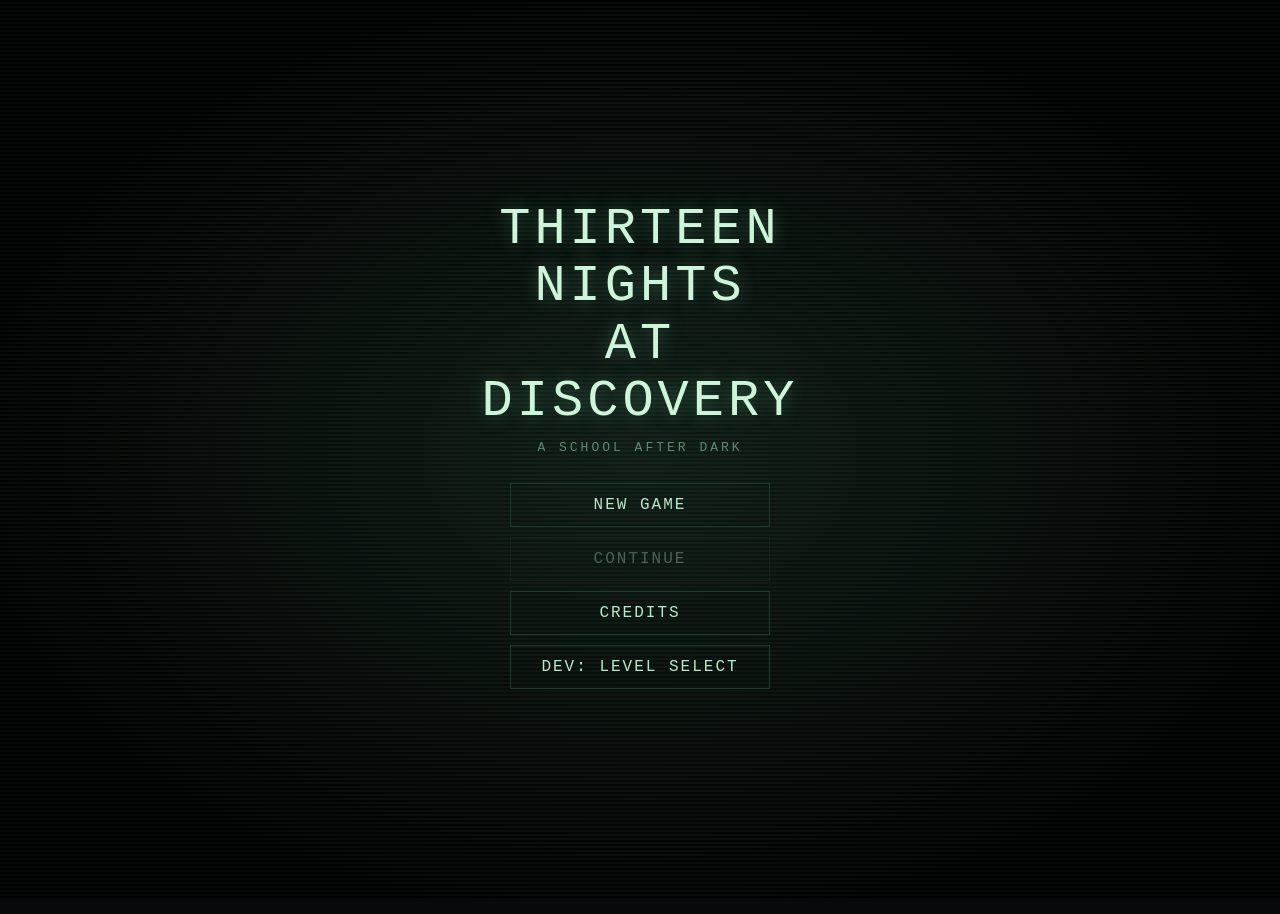
<file: download/Thirteen Nights at Discovery Dev 1.html>
<!DOCTYPE html>
<html lang="en">
<head>
<meta charset="utf-8">
<meta name="viewport" content="width=device-width, initial-scale=1, viewport-fit=cover">
<title>Thirteen Nights at Discovery</title>
<style>
:root{color-scheme:dark;--bg:#07090a;--panel:#0e1412;--line:#1f3a2e;--fg:#b9e8c9;--dim:#5d8a70;--acc:#e8d44d;--red:#d33}
*{box-sizing:border-box}
html,body{margin:0;background:var(--bg);color:var(--fg);font-family:"Courier New",monospace}
body{padding:env(safe-area-inset-top,0) 12px env(safe-area-inset-bottom,0);min-height:100vh}
h1{font-size:18px;letter-spacing:3px;margin:14px 0 2px;text-transform:uppercase}
.sub{color:var(--dim);font-size:12px;margin-bottom:12px}
.wrap{display:grid;grid-template-columns:minmax(0,1.5fr) minmax(0,1fr);gap:12px;max-width:1000px;margin:auto}
@media(max-width:760px){.wrap{grid-template-columns:1fr}}
.box{background:var(--panel);border:1px solid var(--line);padding:8px}
canvas{width:100%;display:block;background:#000;border:1px solid var(--line);cursor:crosshair}
.bar{display:flex;justify-content:space-between;font-size:12px;margin-bottom:6px;color:var(--dim)}
.rec{color:var(--red)}
.tabs{display:flex;gap:6px;margin-bottom:6px}
button{font:inherit;background:#0a100e;color:var(--fg);border:1px solid var(--line);padding:6px 10px;cursor:pointer}
button.on{background:var(--line);color:#fff;border-color:var(--fg)}
svg{width:100%;display:block}
.room rect{fill:#0a100e;stroke:var(--line);stroke-width:1.5;cursor:pointer}
.room text{fill:var(--fg);font-size:9px;text-anchor:middle;pointer-events:none}
.room .n{fill:var(--acc);font-size:8px}
.room:hover rect{stroke:var(--fg)}
.room.you rect{stroke:var(--red);stroke-width:2;cursor:default}
.room.you .n{fill:var(--red)}
.room.sel rect{stroke:var(--acc);stroke-width:2.5;fill:#16241d}
.edge{stroke:var(--line);stroke-width:2;stroke-dasharray:4 3}
.edge.hl{stroke:var(--acc);stroke-dasharray:none}
.note{font-size:11px;color:var(--dim);margin-top:6px}
.exits{font-size:12px;margin-top:6px}
[hidden]{display:none!important}
#title{position:fixed;inset:0;z-index:50;display:flex;align-items:center;justify-content:center;text-align:center;padding:20px;background:repeating-linear-gradient(0deg,rgba(185,232,201,.04) 0 2px,transparent 2px 4px),radial-gradient(ellipse at center,#0f1c16 0%,#000 75%)}
#title>div{max-width:420px;width:100%}
.tt{font-size:clamp(28px,8vw,52px);letter-spacing:4px;text-transform:uppercase;line-height:1.1;color:#cdf5da;text-shadow:0 0 18px rgba(120,220,160,.35);animation:fl 5s infinite}
.ts{color:var(--dim);letter-spacing:3px;font-size:13px;margin:10px 0 28px}
#title button{display:block;width:100%;max-width:260px;margin:10px auto;padding:12px;font-size:16px;letter-spacing:2px;text-transform:uppercase;background:transparent}
#title button:hover:not(:disabled){background:var(--line);color:#fff}
#title button:disabled{opacity:.35;cursor:default}
.cr{color:var(--dim);font-size:13px;line-height:1.9;margin-bottom:20px}.cr b{color:var(--fg);font-weight:normal}
@keyframes fl{0%,92%,100%{opacity:1}93%{opacity:.4}95%{opacity:1}97%{opacity:.6}}
@media(prefers-reduced-motion:reduce){.tt{animation:none}}
.pro{white-space:pre-line;font-size:clamp(17px,4.4vw,24px);line-height:1.6;color:#cdf5da;min-height:150px;margin-bottom:24px;display:flex;align-items:center;justify-content:center}
#roster{font-size:12px;line-height:1.55;max-height:430px;overflow:auto}
#roster .rec{border:1px solid var(--line);padding:8px;margin-bottom:8px}
.rd{background:#b9e8c9;color:#b9e8c9;user-select:none}
.lk{color:var(--dim)}
#leoShade{width:54px;height:130px;margin:0 auto 14px;display:block;fill:#000;stroke:#4e8a6c;stroke-width:1;animation:lf 1.4s steps(1) infinite}
@keyframes lf{0%{opacity:.85}8%{opacity:0}12%{opacity:.5}20%{opacity:0}35%{opacity:.9}40%{opacity:.1}55%{opacity:.7}60%{opacity:0}75%{opacity:.6}100%{opacity:.15}}
@media(prefers-reduced-motion:reduce){#leoShade{animation:none;opacity:.5}}
#bDoor{display:block;margin-top:8px}
#devGrid{display:grid;grid-template-columns:repeat(4,1fr);gap:8px;margin-bottom:16px}
#title #devGrid button{margin:0;padding:12px 0;max-width:none;width:auto;font-size:15px}
</style>
</head>
<body>
<h1>Thirteen Nights at Discovery</h1>
<div class="sub">Security camera system · build 0.1 · cameras &amp; floor plan only</div>
<div class="wrap">
  <div class="box">
    <div class="tabs"><button id="tO" class="on">Office</button><button id="tC">Cameras</button><button id="tR">Roster</button><button id="bSpd" style="margin-left:auto">Speed 1x</button><button id="bMenu">Menu</button></div>
    <div class="bar"><span id="camName">CAM 01</span><span><span class="rec">● REC</span> <span id="clock">12:00 AM</span></span></div>
    <div class="note" id="austin" hidden></div>
    <div class="note" id="cred" hidden></div>
    <div class="note" id="oxy" hidden></div>
    <canvas id="feed" width="560" height="340"></canvas>
    <canvas id="office" width="560" height="340"></canvas>
    <div class="exits" id="exits"></div>
    <button id="bRice" hidden>🍚 Rice Drop</button>
    <div class="note" id="toast" style="color:var(--acc)"></div>
    <button id="bGive" hidden>Hold: Give AI Credits (+15%/s)</button>
    <div class="note" id="offNote">Office: move the mouse (or press A / D, ← / →) to look around. SPACE or the desk monitor opens the cameras. Click the door (or press E) to close it. <button id="bDoor">Close 7th Grade door (E)</button><button id="bVent" hidden style="display:block;margin-top:8px">Close vent (V)</button></div>
    <div id="roster" hidden></div>
    <div class="note">Click a doorway in the feed or a room on the map. Keys 1–9, 0 and - jump to CAM 01–11.</div>
  </div>
  <div class="box">
    <div class="tabs"><button id="t1" class="on">Main Floor</button><button id="t2">Upper Floor</button></div>
    <svg id="map" viewBox="0 0 450 490"></svg>
    <div class="note" id="mapNote"></div>
  </div>
</div>
<div id="title">
  <div id="tMenu">
    <div class="tt">Thirteen Nights<br>at Discovery</div>
    <div class="ts">A SCHOOL AFTER DARK</div>
    <button id="bNew">New Game</button>
    <button id="bCont">Continue</button>
    <button id="bCred">Credits</button>
    <button id="bDev">Dev: Level Select</button>
  </div>
  <div id="tCred" hidden>
    <div class="tt" style="font-size:30px">Credits</div>
    <div class="ts">THIRTEEN NIGHTS AT DISCOVERY</div>
    <div class="cr"><b>Created by</b><br>[Your name here]<br><br><b>Programming</b><br>Claude<br><br><b>Inspired by</b><br>Five Nights at Freddy’s<br>by Scott Cawthon</div>
    <button id="bBack">Back</button>
  </div>
  <div id="tDev" hidden>
    <div class="tt" style="font-size:26px">Level Select</div>
    <div class="ts">DEV — DOESN’T OVERWRITE YOUR SAVE</div>
    <div id="devGrid"></div>
    <button id="bDevBack">Back</button>
  </div>
  <div id="tPro" hidden>
    <svg id="leoShade" viewBox="0 0 60 150" hidden><circle cx="30" cy="20" r="14"/><rect x="14" y="36" width="32" height="48"/><rect x="16" y="84" width="10" height="46"/><rect x="34" y="84" width="10" height="46"/><rect x="6" y="38" width="8" height="40"/><rect x="46" y="38" width="8" height="40"/></svg>
    <div class="pro" id="proTxt"></div>
    <div class="ts">click to continue</div>
    <button id="bSkip">Skip</button>
  </div>
  <div id="tEnd" hidden>
    <div class="tt" id="endT"></div>
    <div class="ts" id="endS"></div>
    <button id="bRetry">Retry</button>
    <button id="bEndMenu">Menu</button>
  </div>
  <div id="tIntro" hidden>
    <div class="tt" id="introN">Night 1</div>
    <div class="ts">12:00 AM</div>
  </div>
</div>
<script>
// ---- Floor plan data ----
const ROOMS = {
  band:    {n:'01',name:'Band Room',        f:1,x:10, y:10, w:90, h:55},
  orch:    {n:'02',name:'Orchestra',        f:1,x:125,y:10, w:90, h:55},
  well:    {n:'03',name:'Wellness Corner',  f:1,x:240,y:10, w:90, h:55},
  hall:    {n:'04',name:'Musical Hallway',  f:1,x:10, y:90, w:320,h:36},
  gym:     {n:'05',name:'Gym',              f:1,x:10, y:150,w:90, h:80},
  commons: {n:'06',name:'Commons',          f:1,x:125,y:150,w:90, h:80},
  cafe:    {n:'07',name:'Cafeteria',        f:1,x:240,y:150,w:90, h:80},
  c1:      {n:'08',name:'Corridor 1',       f:1,x:125,y:255,w:42, h:36},
  c2:      {n:'09',name:'Corridor 2',       f:1,x:173,y:255,w:42, h:36},
  stair1:  {n:'10',name:'Stairway 1',       f:1,x:240,y:255,w:90, h:36},
  grade8:  {n:'11',name:'8th Grade',        f:1,x:10, y:320,w:90, h:50},
  stair2:  {n:'12',name:'Stairway 2',       f:1,x:10, y:255,w:90, h:36},
  rot:     {n:'13',name:'Rotation Hallway', f:1,x:125,y:320,w:90, h:36},
  main:    {n:'14',name:'Main Doors / Office',f:1,x:230,y:320,w:100,h:50},
  stair3:  {n:'15',name:'Stairway 3',       f:1,x:125,y:385,w:90, h:30},
  stair4:  {n:'16',name:'Stairway 4',       f:1,x:10, y:385,w:90, h:30},
  ucommons:{n:'17',name:'Upper Commons',    f:2,x:245,y:255,w:85, h:60},
  bcommons:{n:'18',name:'Back Commons',     f:2,x:10, y:255,w:85, h:60},
  imc:     {n:'19',name:'IMC',              f:2,x:105,y:255,w:130,h:40},
  g6:      {n:'20',name:'6th Grade',        f:2,x:30, y:355,w:90, h:50},
  g7:      {n:'21',name:'7th Grade',        f:2,x:220,y:355,w:90, h:50},
  vent:    {n:'22',name:'Ventilation (Upper)',f:2,x:100,y:430,w:110,h:40,short:'Vent Up'},
  ventL:   {n:'23',name:'Ventilation (Lower)',f:1,x:335,y:270,w:110,h:40,short:'Vent Low'},
  office:  {n:'--',name:'Social Studies',    f:2,x:220,y:430,w:90, h:40,you:true},
};
const EDGES = [
  ['commons','cafe'],['commons','gym'],['commons','hall'],['commons','stair1'],
  ['commons','c1'],['commons','c2'],
  ['hall','well'],['hall','band'],['hall','orch'],['hall','gym'],['hall','cafe'],
  ['c1','grade8'],['c1','stair2'],['c1','rot'],
  ['c2','main'],['c2','rot'],
  ['rot','stair3'],['grade8','stair4'],
  ['stair1','ucommons'],['stair2','bcommons'],['stair3','g6'],['stair4','g7'], // stairways between floors
  ['ucommons','imc'],['bcommons','imc'],
  ['ucommons','g6'],['ucommons','g7'],['bcommons','g6'],['bcommons','g7'],
  ['g7','office'],['vent','office'],
  ['vent','ventL'],['ventL','commons']
];
const KEYS = Object.keys(ROOMS);
const keymap = {'1':0,'2':1,'3':2,'4':3,'5':4,'6':5,'7':6,'8':7,'9':8,'0':9,'-':10};
const neighbors = id => EDGES.filter(e=>e.includes(id)).map(e=>e[0]===id?e[1]:e[0]);

let cur='commons', floor=1;
const $=id=>document.getElementById(id);
const NS='http://www.w3.org/2000/svg';
const ctr = r => [r.x+r.w/2, r.y+r.h/2];

// ---- Map rendering ----
function drawMap(){
  const svg=$('map'); svg.innerHTML='';
  const nb=neighbors(cur);
  EDGES.forEach(([a,b])=>{
    const A=ROOMS[a],B=ROOMS[b];
    if(A.f!==floor||B.f!==floor) return;
    const [x1,y1]=ctr(A),[x2,y2]=ctr(B);
    const l=document.createElementNS(NS,'line');
    l.setAttribute('x1',x1);l.setAttribute('y1',y1);l.setAttribute('x2',x2);l.setAttribute('y2',y2);
    l.setAttribute('class','edge'+((a===cur||b===cur)?' hl':''));
    svg.appendChild(l);
  });
  Object.entries(ROOMS).forEach(([id,r])=>{
    if(r.f!==floor) return;
    const g=document.createElementNS(NS,'g');
    g.setAttribute('class','room'+(id===cur?' sel':'')+(ROOMS[id].you?' you':''));
    g.innerHTML=`<rect x="${r.x}" y="${r.y}" width="${r.w}" height="${r.h}" rx="2"/>
      <text class="n" x="${r.x+r.w/2}" y="${r.y+r.h/2-3}">${r.you?'YOU ARE HERE':'CAM '+r.n}</text>
      <text x="${r.x+r.w/2}" y="${r.y+r.h/2+9}">${r.name.length>12&&r.w<60?r.name.replace('Corridor ','Cor. '):r.name}</text>`;
    g.onclick=()=>go(id);
    svg.appendChild(g);
  });
  if(false){
    const t=document.createElementNS(NS,'text');
    t.setAttribute('x',170);t.setAttribute('y',230);t.setAttribute('fill','#5d8a70');
    t.setAttribute('font-size','10');t.setAttribute('text-anchor','middle');
    t.textContent='Upper floor layout: coming soon';
    svg.appendChild(t);
  }
  $('t1').classList.toggle('on',floor===1);$('t2').classList.toggle('on',floor===2);
  $('mapNote').textContent=floor===1?'Dashed lines show which rooms connect. Gold lines connect to the selected camera.':'Stairs are the only way up: Stairway 1 → Upper Commons, 2 → Back Commons, 3 → 6th Grade, 4 → 7th Grade. Use the doorways in the feed to climb.';
}

function go(id){
  if(ROOMS[id].you)return;
  cur=id; floor=ROOMS[id].f; flick=14; setMode('cam');
  $('camName').textContent=`CAM ${ROOMS[id].n} — ${ROOMS[id].name.toUpperCase()}`;
  $('exits').innerHTML='Connects to: '+neighbors(id).map(n=>`<button data-id="${n}">${ROOMS[n].name}</button>`).join(' ');
  $('exits').querySelectorAll('button').forEach(b=>b.onclick=()=>go(b.dataset.id));
  drawMap();
}
$('t1').onclick=()=>{floor=1;drawMap()};
$('t2').onclick=()=>{floor=2;drawMap()};
addEventListener('keydown',e=>{if(e.key in keymap)go(KEYS[keymap[e.key]])});

// ---- Room scenes (what each camera sees) ----
const R=(x,y,w,h,c)=>{ctx.fillStyle=c;ctx.fillRect(x,y,w,h)};
const S=(x,y,w,h,c)=>{ctx.strokeStyle=c;ctx.lineWidth=1;ctx.strokeRect(x,y,w,h)};
const T=(s,x,y,c,f='11px Courier New')=>{ctx.fillStyle=c;ctx.font=f;ctx.textAlign='center';ctx.fillText(s,x,y)};
const C=(x,y,rx,ry,c)=>{ctx.fillStyle=c;ctx.beginPath();ctx.ellipse(x,y,rx,ry,0,0,7);ctx.fill()};
const CS=(x,y,rx,ry,c)=>{ctx.strokeStyle=c;ctx.beginPath();ctx.ellipse(x,y,rx,ry,0,0,7);ctx.stroke()};
const GL='#1c3a2d',GM='#2d5a45',GD='#0d1a14',GT='#4e8a6c';
const lockers=(x,y,w,h)=>{for(let i=0;i<w/14;i++){R(x+i*14,y,12,h,'#142a22');R(x+i*14+8,y+h*.4,2,6,GM)}};
const stand=(x,y)=>{R(x,y,1,22,GM);R(x-7,y-9,14,9,GL)};
const board=(x,y,w,h,a,b)=>{R(x,y,w,h,'#1b2b24');S(x,y,w,h,GM);T(a,x+w/2,y+h/2+(b?-2:4),GT,'bold 12px Courier New');if(b)T(b,x+w/2,y+h/2+13,'#3a6a52','10px Courier New')};
const desks=(y,n)=>{for(let i=0;i<n;i++){const x=60+i*(440/n);R(x,y,34,6,'#14231c');R(x+3,y+6,2,12,GD);R(x+29,y+6,2,12,GD)}};
const shelf=(x,y,w,h)=>{R(x,y,w,h,'#101e18');for(let r=0;r<4;r++){const b=y+(r+1)*h/4-2;R(x,b,w,2,GM);for(let j=0;j<w/7;j++){const k=8+(j*7+r*3)%6;R(x+j*7+2,b-k,4,k,GL)}}};
const table=(x,y,w)=>{R(x,y,w,7,'#14231c');R(x+6,y+7,3,16,GD);R(x+w-9,y+7,3,16,GD);R(x,y+26,w,4,'#101e18')};
const cls=(a,b)=>()=>{board(220,64,140,44,a,b);S(130,70,40,36,GM);S(400,70,40,36,GM);desks(232,6);desks(272,5);R(420,236,70,8,'#16301f')};
const corr=n=>()=>{lockers(112,62,110,48);lockers(340,62,110,48);board(235,66,90,38,'CORRIDOR '+n,n==1?'8th Gr / Stairs':'Main Office');R(250,58,60,3,'rgba(185,232,201,.5)');R(255,214,50,126,'#0c1813')};
const st=n=>()=>{for(let i=0;i<6;i++)R(190+i*20,120-(i+1)*9,20,(i+1)*9,'#14281f');ctx.strokeStyle=GM;ctx.beginPath();ctx.moveTo(185,118);ctx.lineTo(315,60);ctx.stroke();board(375,66,75,28,'STAIRWAY '+n);R(150,232,260,4,'rgba(232,212,77,.35)')};
const duct=b=>()=>{for(let i=0;i<6;i++){R(110+i*28,60+i*18,340-56*i,150-36*i,i%2?'#0a110e':'#101a16');S(110+i*28,60+i*18,340-56*i,150-36*i,GM)}R(250,150,60,40,b?'#16301f':'#050a08');for(let i=0;i<5;i++)R(254,154+i*8,52,3,'#030605');R(0,212,560,128,'#0a0f0d');for(let i=0;i<16;i++)R(i*36,222,28,2,GD)};
const SCENE={
  band:()=>{lockers(125,66,170,42);R(330,70,110,34,'#14231c');T('♪ BAND ♪',385,92,GM,'bold 13px Courier New');R(140,228,280,10,'#101e18');R(120,250,320,10,'#12241c');R(100,272,360,10,'#14281f');[170,250,330,400].forEach(x=>stand(x,236));C(470,300,28,9,GL);C(515,282,16,6,GL)},
  orch:()=>{board(200,64,160,38,'ORCHESTRA');S(130,70,30,30,GM);S(400,70,30,30,GM);[160,240,320,400].forEach(x=>{C(x,285,12,18,GL);R(x-1,255,2,30,GM);R(x-12,305,24,5,'#14231c')});R(260,260,40,18,'#14231c');stand(280,262)},
  well:()=>{C(130,85,18,18,'rgba(232,212,77,.12)');T('BREATHE',280,86,GT,'bold 14px Courier New');S(360,68,40,40,GM);C(280,290,110,22,'#12241c');C(225,285,26,14,GL);C(340,290,28,14,'#183226');R(385,245,80,22,'#14281f');R(150,240,10,22,GD);C(155,236,15,12,'#1d4a35')},
  hall:()=>{lockers(122,64,100,46);lockers(338,64,108,46);T('♪ ♫ ♪',280,86,GM,'18px Courier New');R(250,214,60,126,'#0c1813')},
  gym:()=>{R(0,212,560,128,'rgba(120,80,30,.12)');R(250,64,60,38,'#1b2b24');S(250,64,60,38,GM);R(268,100,24,2,'#c77');R(130,66,70,24,'#0a0f0d');T('00 : 00',165,83,'#d33');S(190,225,180,100,GM);S(250,225,60,50,GM);CS(280,275,28,10,GM);R(0,240,90,12,'#14231c');R(0,256,100,12,'#14231c');R(0,272,110,12,'#14231c')},
  commons:()=>{T('DISCOVERY',280,88,GT,'bold 18px Courier New');S(125,68,55,40,GM);S(400,68,55,40,GM);C(430,80,5,5,'#9ab');table(90,246,90);table(230,252,100);table(380,246,90);CS(280,312,60,10,GM)},
  cafe:()=>{R(125,80,210,28,'#14231c');S(125,64,210,16,GM);board(345,64,100,40,'MENU','Pizza Friday');table(50,244,200);table(310,244,200);R(500,250,18,30,'#16241d')},
  c1:corr(1),c2:corr(2),stair1:st(1),stair2:st(2),stair3:st(3),stair4:st(4),
  grade8:cls('8TH GRADE','Pre-Algebra'),g6:cls('6TH GRADE','Ancient Rome'),g7:cls('7TH GRADE','Life Science'),
  rot:()=>{lockers(112,62,100,48);lockers(350,62,100,48);board(230,66,100,32,'ROTATION','A ◄  ► B');C(165,86,15,15,'#14231c');T('▲',280,262,GM,'30px Courier New');T('▲',280,310,GL,'44px Courier New');R(150,216,260,4,'rgba(232,212,77,.3)')},
  main:()=>{R(200,64,160,46,'#07121c');S(200,64,160,46,GM);R(280,64,1,46,GM);C(335,80,7,7,'#9ab');R(270,92,20,2,'#888');R(366,70,28,14,'#300');T('EXIT',380,81,'#e55','bold 10px Courier New');R(120,70,60,36,'#10201a');S(120,70,60,36,GM);T('OFFICE',150,92,GM,'10px Courier New');R(380,250,110,5,GM);R(380,255,110,22,'#14231c');R(220,300,120,12,'#101e18')},
  ucommons:()=>{T('DISCOVERY',280,88,GT,'bold 18px Courier New');S(125,68,55,40,GM);S(400,68,55,40,GM);for(let x=0;x<560;x+=20)R(x,236,2,40,GM);R(0,234,560,3,GM);R(100,290,70,20,'#14281f');R(390,290,70,20,'#14281f');CS(280,305,80,12,GM)},
  bcommons:()=>{R(128,64,36,48,'#16301f');S(128,64,36,48,GM);R(134,72,24,20,'rgba(185,232,201,.2)');T('STUDY',290,88,GT,'bold 14px Courier New');table(200,250,90);table(340,250,90);R(440,236,10,22,GD);C(445,232,15,12,'#1d4a35')},
  imc:()=>{shelf(122,62,100,50);shelf(338,62,108,50);T('IMC',280,92,GM,'bold 22px Courier New');[100,250,400].forEach(x=>{table(x,250,80);R(x+30,236,20,14,'#0a0f0d');S(x+30,236,20,14,GM)});R(230,296,100,16,'#14231c')},
  vent:duct(0),ventL:duct(1)
};

// ---- Camera feed ----
const cv=$('feed'),ctx=cv.getContext('2d');
let flick=0,t=0,doors=[];
function render(){
  t++;
  const W=cv.width,H=cv.height,r=ROOMS[cur];
  ctx.fillStyle='#0b1410';ctx.fillRect(0,0,W,H);
  // back wall, floor, perspective
  const bx=110,by=60,bw=W-220,bh=150;
  ctx.fillStyle='#10201a';ctx.fillRect(bx,by,bw,bh);
  ctx.fillStyle='#0a1511';
  ctx.beginPath();ctx.moveTo(0,H);ctx.lineTo(bx,by+bh);ctx.lineTo(bx+bw,by+bh);ctx.lineTo(W,H);ctx.fill();
  ctx.strokeStyle='#1c3a2d';ctx.lineWidth=1;
  ctx.beginPath();
  for(let i=0;i<=8;i++){const x=i/8;ctx.moveTo(bx+bw*x,by+bh);ctx.lineTo(W*x,H)}
  for(let i=1;i<5;i++){const y=by+bh+(H-by-bh)*(i/5)**1.6;ctx.moveTo(0,y);ctx.lineTo(W,y)}
  ctx.stroke();
  ctx.strokeRect(bx,by,bw,bh);
  if(SCENE[cur])SCENE[cur]();
  // doorways for each connection
  const nb=neighbors(cur);doors=[];
  const gap=bw/(nb.length);
  ctx.font='11px Courier New';ctx.textAlign='center';
  nb.forEach((n,i)=>{
    const dw=Math.min(54,gap-10),dx=bx+gap*i+(gap-dw)/2,dy=by+bh-85;
    ctx.fillStyle='#050a08';ctx.fillRect(dx,dy,dw,85);
    ctx.strokeStyle='#2d5a45';ctx.strokeRect(dx,dy,dw,85);
    ctx.fillStyle='#5d8a70';
    const label=ROOMS[n].short||ROOMS[n].name;
    ctx.fillText(label.length>10?label.split(' ')[0]:label,dx+dw/2,dy-6);
    doors.push({id:n,x:dx,y:dy,w:dw,h:85});
  });
  if(game&&!game.over)game.en.filter(e=>!e.off&&e.route[e.i]===cur).forEach((e,k)=>figure(ctx,W/2+20-k*70,300,1.3,e.glitch?glitch(e.name):e.name,e.glitch?'#e33':e.eye));
  if(game&&game.leo&&game.leo.room===cur&&Math.random()<.65)shade(ctx,game.leo.x,300,1.3);
  // room title on wall
  ctx.fillStyle='#2d5a45';ctx.font='bold 16px Courier New';
  ctx.fillText(r.name.toUpperCase(),W/2,by-22);
  // noise
  const n=flick>0?900:140;
  for(let i=0;i<n;i++){
    ctx.fillStyle=`rgba(180,255,200,${Math.random()*.25})`;
    ctx.fillRect(Math.random()*W,Math.random()*H,2,1+Math.random()*2);
  }
  if(flick>0){ctx.fillStyle=`rgba(0,0,0,${flick/20})`;ctx.fillRect(0,0,W,H);flick--}
  // scanline & vignette
  const sy=(t*2)%H;ctx.fillStyle='rgba(180,255,200,.05)';ctx.fillRect(0,sy,W,18);
  const g=ctx.createRadialGradient(W/2,H/2,H/3,W/2,H/2,W/1.6);
  g.addColorStop(0,'rgba(0,0,0,0)');g.addColorStop(1,'rgba(0,0,0,.7)');
  ctx.fillStyle=g;ctx.fillRect(0,0,W,H);
  ctx.fillStyle='#b9e8c9';ctx.textAlign='left';ctx.font='12px Courier New';
  ctx.fillText(`CAM ${r.n}`,12,22);
  ctx.fillStyle='#d33';ctx.fillText('● REC',W-62,22);
  {const gn=vnow();if(game&&!game.over&&game.alarmUntil>gn&&Math.floor(Date.now()/250)%2){ctx.fillStyle='rgba(180,20,20,.8)';ctx.fillRect(0,34,W,26);T('⚠ AUSTIN’S ALARM — SOMEONE’S AT 7TH GRADE',W/2,52,'#fff','bold 13px Courier New');ctx.strokeStyle='#d33';ctx.lineWidth=4;ctx.strokeRect(2,2,W-4,H-4)}}
  requestAnimationFrame(render);
}
cv.addEventListener('click',e=>{
  const b=cv.getBoundingClientRect(),sx=cv.width/b.width;
  const x=(e.clientX-b.left)*sx,y=(e.clientY-b.top)*sx;
  const d=doors.find(d=>x>=d.x&&x<=d.x+d.w&&y>=d.y&&y<=d.y+d.h);
  if(d)go(d.id);
});

// ---- Clock (12 AM to 6 AM over a placeholder timer) ----
let start=0;
setInterval(()=>{const h=Math.floor((vnow()-start)/45000)%6;$('clock').textContent=(h===0?12:h)+':00 AM'},1000);

// ---- Office view (Social Studies) ----
const oc=$('office'),ox=oc.getContext('2d');
let pan=0,target=0,mode='office',flickT=0;
function setMode(m){
  mode=m;
  $('office').style.display=m==='office'?'block':'none';
  $('feed').style.display=m==='cam'?'block':'none';
  $('exits').style.display=m==='cam'?'block':'none';
  $('offNote').style.display=m==='office'?'block':'none';
  $('tO').classList.toggle('on',m==='office');$('tC').classList.toggle('on',m==='cam');
  $('camName').textContent=m==='office'?'SOCIAL STUDIES — YOUR DESK':`CAM ${ROOMS[cur].n} — ${ROOMS[cur].name.toUpperCase()}`;
}
$('tO').onclick=()=>setMode('office');$('tC').onclick=()=>setMode('cam');
addEventListener('keydown',e=>{
  if(e.key==='ArrowLeft'||e.key==='a')target=-1;
  if(e.key==='ArrowRight'||e.key==='d')target=1;
  if(e.key==='ArrowDown'||e.key==='s')target=0;
  if(e.code==='Space'){e.preventDefault();setMode(mode==='office'?'cam':'office')}
});
oc.addEventListener('pointermove',e=>{const b=oc.getBoundingClientRect();target=Math.max(-1,Math.min(1,((e.clientX-b.left)/b.width-.5)*2.6))});
oc.addEventListener('pointerdown',e=>{
  const b=oc.getBoundingClientRect(),s=oc.width/b.width,x=(e.clientX-b.left)*s,y=(e.clientY-b.top)*s;
  if(y>oc.height-95&&Math.abs(x-oc.width/2)<75)setMode('cam');
  else if(x+offCx>=30&&x+offCx<=140&&y>50&&y<232)toggleDoor();
  else if(x+offCx>=760&&x+offCx<=860&&y>150&&y<220)toggleVent();
});
function drawOffice(){
  const W=oc.width,H=oc.height,VW=900;
  pan+=(target-pan)*.08;
  const cx=(VW-W)/2*(1+pan);offCx=cx;
  ox.setTransform(1,0,0,1,0,0);
  ox.fillStyle='#050807';ox.fillRect(0,0,W,H);
  ox.translate(-cx,0);
  ox.fillStyle='#0f1a16';ox.fillRect(0,0,VW,230);
  ox.fillStyle='#0a110e';ox.fillRect(0,230,VW,110);
  ox.strokeStyle='#15281f';ox.lineWidth=1;ox.beginPath();
  for(let i=0;i<=18;i++){const x=i*50;ox.moveTo(x,230);ox.lineTo(VW/2+(x-VW/2)*1.8,H)}
  ox.stroke();
  // whiteboard + clock
  ox.fillStyle='#1b2b24';ox.fillRect(320,40,260,90);ox.strokeStyle='#2d5a45';ox.strokeRect(320,40,260,90);
  ox.textAlign='center';ox.fillStyle='#4e8a6c';ox.font='bold 15px Courier New';ox.fillText('SOCIAL STUDIES',450,68);
  ox.font='11px Courier New';ox.fillStyle='#3a6a52';ox.fillText('Unit 4: Ancient Civilizations',450,92);ox.fillText('Quiz on Friday',450,110);
  ox.beginPath();ox.arc(250,70,24,0,7);ox.fillStyle='#14231c';ox.fill();ox.stroke();
  ox.fillStyle='#4e8a6c';ox.font='9px Courier New';ox.fillText($('clock').textContent.replace(' ',''),250,73);
  ox.fillStyle='#16261f';ox.fillRect(640,50,70,90);ox.strokeRect(640,50,70,90);
  ox.fillStyle='#2d5a45';ox.font='9px Courier New';ox.fillText('TIMELINE',675,66);
  // door to 7th grade (left)
  ox.fillStyle='#233a2f';ox.fillRect(30,50,110,182);
  const gl=ox.createLinearGradient(40,60,130,60);gl.addColorStop(0,'#08100c');gl.addColorStop(1,'#1d3a2c');
  ox.fillStyle=gl;ox.fillRect(40,60,90,172);
  ox.fillStyle='rgba(120,200,150,.07)';ox.beginPath();ox.moveTo(40,232);ox.lineTo(130,232);ox.lineTo(230,H);ox.lineTo(0,H);ox.fill();
  ox.fillStyle='#5d8a70';ox.font='10px Courier New';ox.fillText('◄ 7TH GRADE',85,40);
  if(game&&!game.over&&!doorClosed&&game.en.some(e=>!e.off&&!e.hide&&e.route[e.i]==='g7'))figure(ox,85,232,.95,game.en.filter(e=>!e.off&&!e.hide&&e.route[e.i]==='g7').map(e=>e.name).join('/'));
  if(doorClosed){ox.fillStyle='#1c2f27';ox.fillRect(40,60,90,172);ox.strokeStyle='#2d5a45';ox.strokeRect(40,60,90,172);ox.fillStyle='#08110d';ox.fillRect(62,80,40,38);ox.fillStyle='#8aa';ox.fillRect(112,150,6,12)}
  // vent (right)
  ox.fillStyle='#16241d';ox.fillRect(760,150,100,70);ox.strokeStyle='#2d5a45';ox.strokeRect(760,150,100,70);
  ox.fillStyle='#030605';for(let i=0;i<6;i++)ox.fillRect(768,158+i*10,84,4);
  ox.fillStyle='#5d8a70';ox.fillText('VENT ►',810,140);
  if(ventClosed){ox.fillStyle='#2a3f35';ox.fillRect(760,150,100,70);ox.strokeStyle='#5d8a70';ox.strokeRect(760,150,100,70);ox.fillStyle='#8aa';[[768,158],[848,158],[768,208],[848,208]].forEach(p=>ox.fillRect(p[0],p[1],4,4))}
  // student desks
  [[205,.6],[240,.85]].forEach(([y,s])=>{
    for(let x=190;x<=720;x+=(110*s+30)){
      ox.fillStyle='#14231c';ox.fillRect(x,y,56*s,9*s);
      ox.fillStyle='#0b1510';ox.fillRect(x+4*s,y+9*s,3*s,22*s);ox.fillRect(x+49*s,y+9*s,3*s,22*s);
    }
  });
  // your desk + monitor (screen space)
  ox.setTransform(1,0,0,1,0,0);
  ox.fillStyle='#070c0a';ox.fillRect(0,H-46,W,46);
  ox.fillStyle='#0d1713';ox.fillRect(0,H-50,W,5);
  ox.fillStyle='#0a0f0d';ox.fillRect(W/2-70,H-92,140,50);ox.strokeStyle='#1f3a2e';ox.strokeRect(W/2-70,H-92,140,50);
  ox.fillStyle=`rgba(185,232,201,${.5+.2*Math.sin(Date.now()/400)})`;ox.font='11px Courier New';ox.textAlign='center';
  ox.fillText('CAMERAS [SPACE]',W/2,H-62);
  // atmosphere
  for(let i=0;i<90;i++){ox.fillStyle=`rgba(180,255,200,${Math.random()*.08})`;ox.fillRect(Math.random()*W,Math.random()*H,2,1)}
  if(Math.random()<.004)flickT=6;
  if(flickT>0){ox.fillStyle='rgba(0,0,0,.35)';ox.fillRect(0,0,W,H);flickT--}
  const g=ox.createRadialGradient(W/2,H/2,H/3,W/2,H/2,W/1.5);
  g.addColorStop(0,'rgba(0,0,0,0)');g.addColorStop(1,'rgba(0,0,0,.75)');
  ox.fillStyle=g;ox.fillRect(0,0,W,H);
  ox.fillStyle='#5d8a70';ox.font='18px Courier New';
  if(pan>-.9){ox.textAlign='left';ox.fillText('◄',10,H/2)}
  if(pan<.9){ox.textAlign='right';ox.fillText('►',W-10,H/2)}
}
function officeLoop(){if(mode==='office')drawOffice();requestAnimationFrame(officeLoop)}

// ---- Title screen & saves ----
const SAVE='tnad_save';
const getSave=()=>{try{return JSON.parse(localStorage.getItem(SAVE))}catch(e){return null}};
const putSave=n=>{try{localStorage.setItem(SAVE,JSON.stringify({night:n}))}catch(e){}};
let night=1;
function show(id){['tMenu','tCred','tIntro','tPro','tEnd','tDev'].forEach(i=>$(i).hidden=i!==id)}
function showTitle(){
  $('title').style.display='flex';show('tMenu');
  const s=getSave();$('bCont').disabled=!s;
  $('bCont').textContent=s?`Continue \u2014 Night ${s.night}`:'Continue';
}
function begin(n){
  if(n===5&&!seen5){seen5=true;playScene(N5,()=>begin(5));return}if(n===7&&!seen7){seen7=true;playScene(N7,()=>begin(7));return}if(n===9&&!seen9){seen9=true;playScene(N9,()=>begin(9));return}if(n===10&&!seen10){seen10=true;playScene(N10,()=>begin(10));return}night=n;if(!devMode)putSave(n);if(n===13&&!seen13){seen13=true;playScene(N13,()=>begin(13));return}if(n>13){$('endT').textContent='Night '+n;$('endS').textContent='Not built yet. Coming soon.';$('bRetry').textContent='Replay Night 1';retryN=1;show('tEnd');return}$('introN').textContent='Night '+n;show('tIntro');
  setTimeout(()=>{$('title').style.display='none';setSpeed(1);start=vnow();pan=0;target=0;startNight(n);setMode('roster')},2600);
}
$('bNew').onclick=pro;
$('bCont').onclick=()=>{const s=getSave();devMode=false;if(s)begin(s.night)};
$('bCred').onclick=()=>show('tCred');
$('bBack').onclick=()=>show('tMenu');
$('bMenu').onclick=showTitle;
addEventListener('keydown',e=>{if(e.key==='Escape')showTitle()});

// ---- Prologue, Absence Roster & Night 1 ----
let ROUTE=['commons','c1','stair2','bcommons','g7','office'];
const rand=(a,b)=>a+Math.random()*(b-a);
let game=null,doorClosed=false,offCx=0,retryN=1,pi=0;
function figure(c,x,y,s,nm,col){
  c.save();c.fillStyle='#030605';c.strokeStyle='#2d5a45';c.lineWidth=1;
  c.beginPath();c.arc(x,y-92*s,14*s,0,7);c.fill();c.stroke();
  c.fillRect(x-16*s,y-78*s,32*s,48*s);c.fillRect(x-14*s,y-30*s,10*s,30*s);c.fillRect(x+4*s,y-30*s,10*s,30*s);
  c.fillRect(x-24*s,y-76*s,8*s,40*s);c.fillRect(x+16*s,y-76*s,8*s,40*s);c.fillRect(x-22*s,y-74*s,6*s,34*s);
  c.fillStyle=col||'#e8d44d';c.fillRect(x-8*s,y-96*s,5*s,3*s);c.fillRect(x+3*s,y-96*s,5*s,3*s);
  if(nm){c.fillStyle='#b9e8c9';c.font='10px Courier New';c.textAlign='center';c.fillText(nm.toUpperCase(),x,y+14)}
  c.restore();
}
function updDoor(){$('bDoor').textContent=(doorClosed?'Open':'Close')+' 7th Grade door (E)'}
function toggleDoor(){if(!game||game.over)return;doorClosed=!doorClosed;updDoor()}
$('bDoor').onclick=toggleDoor;
addEventListener('keydown',e=>{if(e.key==='e'||e.key==='E')toggleDoor()});

// the hacked database: facts are implied by records, never stated outright
let rows='';for(let i=2;i<=13;i++)rows+=`<div class="rec lk">REC ${String(i).padStart(3,'0')} — <span class="rd">XXXXXXXX</span> · LOCKED (clearance Lv.2)</div>`;
$('roster').innerHTML=`<div class="rec" style="color:var(--acc)">DISCOVERY MS · STUDENT INFORMATION SYSTEM<br>session: <span class="rd">admin_override</span> · table: attendance_absence_roster<br>Open the Office or Cameras tab when you’re ready.</div>
<div class="rec"><b>REC 001</b> — ALAN <span class="rd">XXXXXXXX</span> · Gr 7 · Locker 0712<br>
Status: ABSENT (unexcused) · 9 days running<br>Contact attempts: 14 · answered: 0<br>Pace tag: <b>DAWDLER</b><br><br>
Badge-reader log (in order of scan):<br>
&nbsp;1 · Commons, east reader<br>&nbsp;2 · Corridor 1<br>&nbsp;3 · Stairway 2 (up)<br>&nbsp;4 · Back Commons<br>&nbsp;5 · 7th Gr hall door<br>&nbsp;6 · Social Studies, seat 12 <i>(usual class)</i><br><br>
Hall monitor note: “Never opens a shut door. Stands there a while, then wanders back the way he came.”<br>
Counselor note: “Withdrawn. Repeats the same path. Doesn’t answer to his name.”<br>
Parent note: “He left for school.”</div>${rows}`;

// prologue
const PRO=['You are a student at Discovery.','Then, one by one, your friends stopped showing up.\nEmpty seats. Unread messages. Day after day.','Then the school closed for a few days.\n“Maintenance,” the email said.','You don’t believe it.','You’re good with computers. Very good.\nTonight, the school’s database doesn’t stay locked.','Thirteen nights inside Discovery.\nFind out what happened to your friends.\n\nSurvive(?)'];
function proShow(){const t=$('proTxt');t.textContent=SCN[pi];$('leoShade').hidden=!(SCN===N13&&pi>=5);t.style.transition='none';t.style.opacity=0;requestAnimationFrame(()=>requestAnimationFrame(()=>{t.style.transition='opacity 1s';t.style.opacity=1}))}
function pro(){devMode=false;playScene(PRO,()=>begin(1))}
$('tPro').onclick=()=>{pi++;if(pi>=SCN.length)scnDone();else proShow()};
$('bSkip').onclick=e=>{e.stopPropagation();scnDone()};

// night logic
const ENEMY={
  alan:{name:'Alan',route:['commons','c1','stair2','bcommons','g7','office'],wait:[18,29],pause:8000},
  daniel:{name:'Daniel',route:['commons','c2','rot','stair3','g6','ucommons','g7','office'],wait:[12,20],pause:6000},
  nathan:{name:'Nathan',route:['cafe','commons','c1','rot','stair3','g6','bcommons','g7','office'],wait:[15,24],pause:7000,pair:true},
  noah:{name:'Noah',route:['cafe','commons','c1','grade8','stair4','g7','office'],wait:[15,24],pause:7000,pair:true},
  jonathan:{name:'Jonathan',route:['main','c2','commons','hall','orch','hall','commons','stair1','ucommons','g7','office'],fastTo:4,fastWait:[6,10],wait:[20,30],pause:9000,respawn:4},
  tanqi:{name:'Tanqi',route:['band','hall','gym','commons','stair1','ucommons','g7','office'],wait:[4,8],pause:4000,slowWatch:true,glitch:true,buffable:true},
  kentaro:{name:'Kentaro',route:['main','c2','rot','c1','grade8','stair4','g7','office'],wait:[12,20],pause:6000,hide:true},
  ayaansh:{name:'Ayaansh',route:['orch','hall','commons','c1','grade8','stair4','g7','office'],wait:[3,6],pause:2500,puppet:true,ignoreDoor:true,eye:'#6cf'},
  amber:{name:'Amber',route:['well','hall','orch','hall','band'],wait:[20,30],pause:6000,stopAtEnd:true,buffs:true,stareReset:true,eye:'#f9c'},
  irene:{name:'Irene',route:['well','hall','commons','ventL','vent','office'],wait:[10,16],pause:6000,eye:'#9f9'},
  sonya:{name:'Sonya',route:[],routes:[
    ['well','hall','commons','stair1','ucommons','g7','office'],
    ['well','hall','commons','c1','grade8','stair4','g7','office'],
    ['well','hall','commons','c1','stair2','bcommons','g7','office'],
    ['well','hall','commons','ventL','vent','office']],wait:[9,15],pause:5000,eye:'#f33'}
};
const NIGHTS={1:['alan'],2:['alan','daniel'],3:['alan','daniel','nathan','noah'],4:['alan','daniel','nathan','noah','jonathan'],5:['tanqi'],6:['alan','daniel','nathan','noah','jonathan','tanqi'],7:['alan','daniel','nathan','noah','jonathan','tanqi'],8:['alan','daniel','nathan','noah','jonathan','tanqi','kentaro'],9:['alan','daniel','tanqi','kentaro','ayaansh'],10:['tanqi','amber','irene','sonya'],11:['alan','daniel','tanqi','amber','irene','sonya'],12:['alan','daniel','nathan','noah','tanqi','amber','irene','sonya'],13:['alan','daniel','nathan','noah','jonathan','tanqi','kentaro','ayaansh','amber','irene','sonya']};
const ROSTER0=$('roster').innerHTML;
const DANIEL=`<div class="rec"><b>REC 002</b> — DANIEL <span class="rd">XXXXXXXX</span> · Gr 8 · Locker 0814<br>
Status: ABSENT (unexcused) · 10 days running<br>Contact attempts: 11 · answered: 0<br>Pace tag: <b>STEADY</b><br><br>
Badge-reader log (in order of scan):<br>
&nbsp;1 · Commons, north reader<br>&nbsp;2 · Corridor 2<br>&nbsp;3 · Rotation Hallway<br>&nbsp;4 · Stairway 3 (up)<br>&nbsp;5 · 6th Gr<br>&nbsp;6 · Upper Commons<br>&nbsp;7 · 7th Gr hall door<br>&nbsp;8 · Social Studies, seat 9 <i>(make-up quiz)</i><br><br>
Hall monitor note: “Tries the handle every time. If it won’t give, he turns around and starts the loop again.”<br>
Counselor note: “Quiet. Walks the same loop every day.”<br>
Attendance clerk: “Late. Always late, but never misses a period.”</div>`;
const NATHAN=`<div class="rec"><b>REC 003</b> — NATHAN <span class="rd">XXXXXXXX</span> · Gr 8 · Locker 0821<br>
Status: ABSENT (unexcused) · 8 days running<br>Contact attempts: 9 · answered: 0<br>Pace tag: <b>UNHURRIED</b><br><br>
Badge-reader log (in order of scan):<br>
&nbsp;1 · Cafeteria<br>&nbsp;2 · Commons<br>&nbsp;3 · Corridor 1<br>&nbsp;4 · Rotation Hallway<br>&nbsp;5 · Stairway 3 (up)<br>&nbsp;6 · 6th Gr<br>&nbsp;7 · Back Commons<br>&nbsp;8 · 7th Gr hall door<br>&nbsp;9 · Social Studies, seat 15 <i>(usual class)</i><br><br>
Lunch aide: “Never without Noah. They walk in together and only split up past Corridor 1.”<br>
Custodian log: “Rice bin in the cafeteria keeps coming up short. Spilled rice found in the halls twice this month.”<br>
Hall monitor note: “Won’t touch a shut door.”</div>`;
const NOAH=`<div class="rec"><b>REC 004</b> — NOAH <span class="rd">XXXXXXXX</span> · Gr 8 · Locker 0822<br>
Status: ABSENT (unexcused) · 8 days running<br>Contact attempts: 9 · answered: 0<br>Pace tag: <b>UNHURRIED</b><br><br>
Badge-reader log (in order of scan):<br>
&nbsp;1 · Cafeteria<br>&nbsp;2 · Commons<br>&nbsp;3 · Corridor 1<br>&nbsp;4 · 8th Gr<br>&nbsp;5 · Stairway 4 (up)<br>&nbsp;6 · 7th Gr hall door<br>&nbsp;7 · Social Studies, seat 16 <i>(usual class)</i><br><br>
Lunch aide: “Those two stop and pick up every single grain if they spill any. Every grain. Together.”<br>
Hall monitor note: “Won’t touch a shut door.”</div>`;
const JONATHAN=`<div class="rec"><b>REC 005</b> — JONATHAN <span class="rd">XXXXXXXX</span> · Gr 8 · Locker 0830<br>
Status: ABSENT (unexcused) · 11 days running<br>Contact attempts: 16 · answered: 0<br>Pace tag: <b>HURRIED, then UNHURRIED</b><br><br>
Badge-reader log (in order of scan):<br>
&nbsp;1 · Main Doors / Office<br>&nbsp;2 · Corridor 2<br>&nbsp;3 · Commons<br>&nbsp;4 · Musical Hallway<br>&nbsp;5 · Orchestra<br>&nbsp;6 · Musical Hallway<br>&nbsp;7 · Commons<br>&nbsp;8 · Stairway 1 (up)<br>&nbsp;9 · Upper Commons<br>&nbsp;10 · 7th Gr hall door<br>&nbsp;11 · Social Studies, seat 3 <i>(usual class)</i><br><br>
Orchestra teacher: “Rushes in for his violin case before anything else. Once he has it he’s in no hurry. The bow looks different lately.”<br>
Instrument log: “Violin checked out. Never returned.”<br>
Hall monitor note: “Won’t touch a shut door. Heads back to the orchestra room to wait.”</div>`;
const TANQI=`<div class="rec"><b>REC 006</b> — TANQI <span class="rd">XXXXXXXX</span> · Gr 8 · Locker 0805<br>
Status: ABSENT (unexcused) · 12 days running<br>Contact attempts: 21 · answered: 0<br>Pace tag: <b>SPRINTER</b> · ID photo: <b>FILE CORRUPTED (0 bytes)</b><br><br>
Badge-reader log (in order of scan):<br>
&nbsp;1 · Band Room<br>&nbsp;2 · Musical Hallway<br>&nbsp;3 · Gym<br>&nbsp;4 · Commons<br>&nbsp;5 · Stairway 1 (up)<br>&nbsp;6 · Upper Commons<br>&nbsp;7 · 7th Gr hall door<br>&nbsp;8 · Social Studies, seat 7 <i>(usual class)</i><br><br>
Band director: “Fastest kid in the building. Lately he freezes up if he thinks someone’s looking at him.”<br>
Counselor transcript: “‘change’ … ‘evil’ … ‘death’ … [FLAGGED — name withheld].”<br>
Hall monitor note: “Won’t touch a shut door.”</div>`;
const AUSTINREC=`<div class="rec"><b>REC 007</b> — AUSTIN <span class="rd">XXXXXXXX</span> · Gr 8 · Locker 0840<br>
Status: <b>ATTENDANCE ANOMALY</b><br>Badge scans recorded during the closure. No staff on site.<br>Recurring reader: Commons, 7th Gr hall door (nightly)<br><br>
Hall monitor note: “He’s the only one who still answers to his name.”</div>`;
const KENTARO=`<div class="rec"><b>REC 008</b> — KENTARO <span class="rd">XXXXXXXX</span> · Gr 8 · Locker 0850<br>
Status: ABSENT (unexcused) · 12 days running<br>Contact attempts: 13 · answered: 0<br>Pace tag: <b>STEADY</b><br><br>
Badge-reader log (in order of scan):<br>
&nbsp;1 · Main Doors / Office<br>&nbsp;2 · Corridor 2<br>&nbsp;3 · Rotation Hallway<br>&nbsp;4 · Corridor 1<br>&nbsp;5 · 8th Gr<br>&nbsp;6 · Stairway 4 (up)<br>&nbsp;7 · 7th Gr hall door<br>&nbsp;8 · Social Studies, seat 11 <i>(usual class)</i><br><br>
Substitute teacher: “I never saw him walk in. I looked up and his chair was already pulled out.”<br>
Security log: “Shows up on hallway cameras. Never once seen standing in a lit doorway.”<br>
Hall monitor note: “Won’t touch a shut door.”</div>`;
const AYAANSH=`<div class="rec"><b>REC 009</b> — AYAANSH <span class="rd">XXXXXXXX</span> · Gr 8 · Locker 0866<br>
Status: ABSENT (unexcused) · 13 days running<br>Contact attempts: 8 · answered: 0<br>Pace tag: <b>STATIONARY</b> (see IT note)<br><br>
Badge-reader log (in order of scan):<br>
&nbsp;1 · Orchestra<br>&nbsp;2 · Musical Hallway<br>&nbsp;3 · Commons<br>&nbsp;4 · Corridor 1<br>&nbsp;5 · 8th Gr<br>&nbsp;6 · Stairway 4 (up)<br>&nbsp;7 · 7th Gr hall door<br>&nbsp;8 · Social Studies, seat 2 <i>(usual class)</i><br><br>
IT ticket: “His tutoring assistant runs on prepaid credits and shuts off when the balance hits zero. Last time that happened he left the room faster than I’ve ever seen anyone move.”<br>
Orchestra teacher: “Sits at the back stand, perfectly still, as long as that thing is topped up.”<br>
Hall monitor note: “Doors have never slowed him down.”</div>`;
const AMBER=`<div class="rec"><b>REC 010</b> — AMBER <span class="rd">XXXXXXXX</span> · Gr 8 · Locker 0901<br>
Status: ABSENT (unexcused) · 13 days running<br>Emergency contact on file: <b>Tanqi</b> (relationship: partner)<br>Pace tag: <b>SLOW</b><br><br>
Badge-reader log (in order of scan):<br>
&nbsp;1 · Wellness Corner<br>&nbsp;2 · Musical Hallway<br>&nbsp;3 · Orchestra<br>&nbsp;4 · Musical Hallway<br>&nbsp;5 · Band Room <i>(last scan, every day)</i><br><br>
Band director: “Whenever she’s finished her walk to my room, Tanqi runs harder. Always has.”<br>
Counselor: “Rattles easily when she knows she’s being watched. Loses her place and starts over.”</div>`;
const IRENE=`<div class="rec"><b>REC 011</b> — IRENE <span class="rd">XXXXXXXX</span> · Gr 8 · Locker 0912<br>
Status: ABSENT (unexcused) · 13 days running<br>Pace tag: <b>BRISK</b><br><br>
Badge-reader log (in order of scan):<br>
&nbsp;1 · Wellness Corner<br>&nbsp;2 · Musical Hallway<br>&nbsp;3 · Commons<br>&nbsp;4 · Ventilation (lower)<br>&nbsp;5 · Ventilation (upper)<br>&nbsp;6 · Social Studies, seat 6 <i>(usual class)</i><br><br>
Nurse: “Complains of stale air in every room. Spends her breaks in the vents.”<br>
Maintenance memo: “Do not seal the building’s vents for long. The air thins out fast.”</div>`;
const SONYA=`<div class="rec"><b>REC 012</b> — SONYA <span class="rd">XXXXXXXX</span> · Gr 8 · Locker 0923<br>
Status: ABSENT (unexcused) · 13 days running<br>Pace tag: <b>ERRATIC</b><br><br>
Badge-reader logs (four different days on file):<br>
&nbsp;A · Wellness, Musical, Commons, Stairway 1, Upper Commons, 7th Gr door, Social Studies<br>
&nbsp;B · Wellness, Musical, Commons, Corridor 1, 8th Gr, Stairway 4, 7th Gr door, Social Studies<br>
&nbsp;C · Wellness, Musical, Commons, Corridor 1, Stairway 2, Back Commons, 7th Gr door, Social Studies<br>
&nbsp;D · Wellness, Musical, Commons, Ventilation (lower), Ventilation (upper), Social Studies<br><br>
Counselor: “Hasn’t been the same since Leo. Never takes the same way twice.”</div>`;
const rxRec=i=>new RegExp('<div class="rec lk">REC '+String(i).padStart(3,'0')+'[\\s\\S]*?<\\/div>');
function startNight(n){
  const N=NIGHTS[n];
  game={n,leoOn:n===13,leoNext:0,leo:null,credits:N.includes('ayaansh')?100:undefined,oxy:N.includes('irene')?100:undefined,released:false,austin:n>=7,alarmReady:0,alarmUntil:0,started:false,over:false,scare:false,name:'',en:N.map(k=>{const e={...ENEMY[k],i:0,next:Infinity};pick(e);return e})};
  $('roster').innerHTML=(()=>{let h=ROSTER0;if(n>=2)h=h.replace(rxRec(2),DANIEL);if(n>=3)h=h.replace(rxRec(3),NATHAN).replace(rxRec(4),NOAH);if(n>=4)h=h.replace(rxRec(5),JONATHAN);if(n>=5)h=h.replace(rxRec(6),TANQI);if(n>=7)h=h.replace(rxRec(7),AUSTINREC);if(n>=8)h=h.replace(rxRec(8),KENTARO);if(n>=9)h=h.replace(rxRec(9),AYAANSH);if(n>=10)h=h.replace(rxRec(10),AMBER).replace(rxRec(11),IRENE).replace(rxRec(12),SONYA);return h})();
  doorClosed=false;ventClosed=false;updDoor();updVent();
}
const sm0=setMode;
setMode=m=>{
  sm0(m);
  $('roster').hidden=m!=='roster';$('tR').classList.toggle('on',m==='roster');
  if(m==='roster')$('camName').textContent='SIS DATABASE — ACCESS: UNAUTHORIZED';
  if(game&&!game.started&&m!=='roster'){game.started=true;start=vnow();game.en.forEach((e,k)=>e.next=start+25000+(e.pair?0:Math.min(k,3)*6000));game.leoNext=start+12000;}
};
$('tR').onclick=()=>setMode('roster');
function endNight(win){
  game.over=true;
  if(win){if(!devMode)putSave(Math.min(13,game.n+1));$('endT').textContent='6:00 AM';const last=game.n>=13;$('endS').textContent=last?'Night 13 survived. To be continued.':'Night '+game.n+' survived.';$('bRetry').textContent=last?'Replay Night 13':'Next night';retryN=last?13:game.n+1;if(last)playEnding();else showEnd(0)}
  else{$('endT').textContent='Caught';$('endS').textContent=game.cause||(game.name+' reached your desk.');$('bRetry').textContent='Retry';retryN=game.n;showEnd(600)}
}
function showEnd(d){setTimeout(()=>{$('title').style.display='flex';show('tEnd')},d)}
$('bRetry').onclick=()=>begin(retryN);
$('bEndMenu').onclick=showTitle;
setInterval(()=>{
  if(!game||game.over||!game.started||$('title').style.display==='flex')return;
  const now=vnow();
  if((now-start)/45000>=6)return endNight(true);
  const dt=now-(game.lt||now);game.lt=now;
  if(game.credits!==undefined&&!game.released){game.credits=Math.max(0,game.credits-dt/450);if(game.credits<=0){game.released=true;const p=game.en.find(e=>e.puppet);if(p){p.wait=[3,6];p.pause=2500;p.next=now+2000}flick=16}}
  if(game.oxy!==undefined){game.oxy=Math.min(100,Math.max(0,game.oxy+(ventClosed?-dt/300:dt/150)));if(game.oxy<=0){game.cause='You ran out of oxygen.';return endNight(false)}}
  if(game.leoOn){
    if(!game.leo&&now>=game.leoNext){const rs=Object.keys(ROOMS).filter(r=>!ROOMS[r].you);game.leo={room:rs[Math.floor(Math.random()*rs.length)],x:rand(170,400),until:now+rand(2000,4500)}}
    else if(game.leo&&now>=game.leo.until){game.leo=null;game.leoNext=now+rand(6000,16000)}
  }
  for(const e of game.en){
    if(e.off||e.done||(e.puppet&&!game.released))continue;
    if(e.stareReset){if(mode==='cam'&&cur===e.route[e.i]&&e.i>0){e.stare=(e.stare||0)+dt;if(e.stare>=7000){e.i=0;e.stare=0;e.next=now+rand(...e.wait)*1000;flick=14;toast('Amber lost track of where she was going.');continue}}else e.stare=0}
    if(e.slowWatch&&mode==='cam'&&cur===e.route[e.i])e.next+=dt*.75;
    if(now<e.next)continue;
    if(e.route[e.i]==='g7'||e.route[e.i]==='vent'){
      if((e.route[e.i]==='vent'?ventClosed:doorClosed)&&!e.ignoreDoor){e.i=e.respawn||0;pick(e);e.next=now+rand(...e.wait)*1000;flick=14}
      else{game.name=e.name;return endNight(false)}
    }else{
      e.i++;flick=10;if(e.stopAtEnd&&e.i>=e.route.length-1){e.done=true;if(e.buffs){game.buff=true;toast('Amber reached the Band Room. Something about Tanqi just changed.')}}if(game.austin&&e.route[e.i]==='g7'&&now>=game.alarmReady){game.alarmUntil=now+6000;game.alarmReady=now+60000}
      e.next=now+((e.route[e.i]==='g7'||e.route[e.i]==='vent')?e.pause:rand(...(e.i<(e.fastTo||0)?e.fastWait:e.wait))*1000*(e.buffable&&game.buff?.55:1));
      const p=e.pair&&e.i<=2?game.en.find(q=>q!==e&&q.pair&&!q.off&&q.i===e.i-1):null;
      if(p){p.i=e.i;p.next=e.next}
    }
  }
},500);

// ---- Game speed (virtual clock) ----
let speed=1,vt=0,lastT=Date.now();
function vnow(){const n=Date.now();vt+=(n-lastT)*speed;lastT=n;return vt}
function setSpeed(s){vnow();speed=s;$('bSpd').textContent='Speed '+s+'x'}
$('bSpd').onclick=()=>setSpeed(speed===1?2:speed===2?4:1);

// ---- Dev level select ----
let devMode=false;
for(let i=1;i<=13;i++){const b=document.createElement('button');b.textContent=i;if(i>13)b.style.opacity='.5';b.title=i>13?'Not built yet':'Night '+i;b.onclick=()=>{devMode=true;begin(i)};$('devGrid').appendChild(b)}
$('bDev').onclick=()=>show('tDev');
$('bDevBack').onclick=()=>show('tMenu');

// ---- Rice Drop (Night 3) ----
let tt=0;
function toast(s){$('toast').textContent=s;clearTimeout(tt);tt=setTimeout(()=>{$('toast').textContent=''},6000)}
function together(){
  if(!game||game.over)return null;
  const a=game.en.filter(e=>e.pair&&!e.off);if(a.length<2)return null;
  const r=a[0].route[a[0].i];
  return r===a[1].route[a[1].i]&&!['cafe','commons','office'].includes(r)?r:null;
}
function updRice(){const r=together();$('bRice').hidden=!(mode==='cam'&&r&&cur===r)}
function rice(){
  game.en.filter(e=>e.pair).forEach(e=>e.off=true);flick=16;
  toast('Rice Drop! Nathan and Noah stopped to pick it all up. They\u2019re out for the night.');updRice();
}
$('bRice').onclick=rice;
setInterval(()=>{updRice();updAustin();updCred();updOxy()},250);

// ---- Cutscenes & glitch text ----
let SCN=PRO,scnDone=()=>{},seen5=false;
function playScene(l,d){SCN=l;scnDone=d;pi=0;show('tPro');proShow()}
const glitch=s=>[...s].map(c=>Math.random()<.35?'#%&@?'[Math.floor(Math.random()*5)]:c).join('');
const N5=[
  'Before all this, Discovery was loud.',
  'Lunch tables too small for everyone.\nBand practice leaking through the walls.\nFriends who always saved you a seat.',
  'You remember Tanqi best.\nFastest kid in the building. Always late, somehow never behind.',
  'Last week, you found him in the Commons after dark.\nHe looked just like himself, standing with his back to you.',
  '“Tanqi?”',
  'He turned around.\nHis face was wrong. Torn static, like a bad video file, flickering where his eyes should be.',
  'He spoke in pieces, like a broken recording.\n\n“Change.”\n“Evil.”\n“Death.”',
  'You understood those three.\nEveryone changes. Something in this school is evil. Something here is already dead.',
  'Then, one more word.\n\n“Leo.”',
  'You’d heard that name. Only a rumor, about a friend who died.\nNobody would ever tell you more.',
  'The static spread across his whole body until nothing of Tanqi was left to recognize.',
  'Tonight he’s in the halls, and he’s fast.\nMaybe he doesn’t like being looked at.'
];

// ---- Night 7: Austin ----
let seen7=false;
function updAustin(){
  const el=$('austin');
  if(!game||!game.austin||game.over){el.hidden=true;return}
  vnow();const r=game.alarmReady-vt;
  el.hidden=false;el.textContent='Austin\u2019s alarm: '+(r<=0?'READY':'recharging '+Math.ceil(r/1000)+'s');
}
const N7=[
  'Night 7.\nYou almost missed the knock.',
  'Someone was in the Commons.\nNot static. Not corrupted. Just a boy, shaking, one hand on the wall.\n\nAustin.',
  '“It’s me. I’m still me.”\n“I’ve been staying quiet and staying moving. That’s how I’m still here.”',
  '“What really happened?” you ask.\n“And who is Leo?”',
  '“I don’t know what happened.\nNobody does. I woke up and everyone was… different.”',
  '“But Leo…\nHe died. Nobody ever found out why. Not then, and not to this day.”',
  '“There are more of them coming. Three who move together. Kentaro. Ayaansh.\nThat’s all I know.”',
  '“I can’t fight them. But I can watch the 7th Grade door.\nIf one of them gets there, I’ll pull the alarm. You’ll see it on the cameras.”',
  '“It takes me a minute to recover afterward.\nStay alive.”'
];

// ---- Night 9: Ayaansh (AI credits) ----
let seen9=false;
function updCred(){
  const el=$('cred'),b=$('bGive');
  const on=game&&!game.over&&game.credits!==undefined;
  el.hidden=!on;
  b.hidden=!(on&&!game.released&&mode==='cam'&&cur==='orch');if(b.hidden)giving=false;
  if(!on)return;
  const c=Math.round(game.credits),f=Math.ceil(c/10);
  el.textContent=game.released?'AI credits: EMPTY \u2014 Ayaansh is on the move!':'AI credits: '+'\u2588'.repeat(f)+'\u2591'.repeat(10-f)+' '+c+'%';
}
let giving=false,lastG=0;
$('bGive').onpointerdown=()=>{giving=true;lastG=vnow()};
['pointerup','pointerleave','pointercancel'].forEach(ev=>$('bGive').addEventListener(ev,()=>{giving=false}));
setInterval(()=>{
  const n=vnow(),d=n-lastG;lastG=n;
  if(giving&&game&&!game.over&&!game.released&&game.credits!==undefined){game.credits=Math.min(100,game.credits+d*.015);updCred()}
},100);
const N9=[
  'Night 9.\nAustin is waiting when the lights flicker.',
  '“Ayaansh is different. He doesn’t sneak. He doesn’t hunt.”',
  '“He spent years building AI tools. Tutors, chatbots, that voice assistant in the library.\nHe taught it to run on credits.”',
  '“Now it runs him. He sits in the Orchestra, perfectly still, for as long as it’s fed.\nKeep giving it credits.”',
  '“If the credits run dry, he won’t stop.\nNot for doors. Not for anything. He’ll move faster than Tanqi.”',
  '“One more thing about Leo.”',
  '“He died a couple of months before you ever got here.\nThe school never explained how.\nI don’t think anyone wants to.”',
  '“Watch the Orchestra camera. Feed it.\nI’ll keep an eye on the 7th Grade door.”'
];

// ---- Night 10: The Trio ----
let ventClosed=false;
function pick(e){if(e.routes)e.route=e.routes[Math.floor(Math.random()*e.routes.length)]}
function updVent(){const b=$('bVent');b.hidden=!(game&&game.oxy!==undefined);b.textContent=(ventClosed?'Open':'Close')+' vent (V)'}
function toggleVent(){if(!game||game.over||game.oxy===undefined)return;ventClosed=!ventClosed;updVent()}
$('bVent').onclick=toggleVent;
addEventListener('keydown',e=>{if(e.key==='v'||e.key==='V')toggleVent()});
function updOxy(){
  const el=$('oxy');
  if(!game||game.over||game.oxy===undefined){el.hidden=true;return}
  el.hidden=false;const o=Math.round(game.oxy),f=Math.ceil(o/10);
  el.textContent='Oxygen: '+'\u2588'.repeat(f)+'\u2591'.repeat(10-f)+' '+o+'%'+(ventClosed?' (vent sealed)':'');updVent();
}

// ---- Night 10 intro ----
let seen10=false;
const N10=[
  'Night 10.\nAustin is already at the Wellness Corner door, peering through the glass.',
  '“Three of them. They’re together in there right now.”',
  '“Amber. She’s Tanqi’s girlfriend. She’s slow, and she isn’t out to hurt anyone.\nBut Tanqi gets reckless when she’s near the band room. Don’t let her get there.”',
  '“She rattles easily. If she thinks she’s being watched, she loses her place.”',
  '“Irene breathes the air in the walls. She lives in the vents.\nShut the vent on her, but not for long. The air gets thin.”',
  '“And Sonya.”\nHe lowers his voice.\n“She was Leo’s girlfriend.”',
  '“Since he died, she’s… not herself. She never takes the same way twice.\nI can’t tell you where she’ll come from.”',
  '“I’ll keep watching the 7th Grade door.\nWatch the vents yourself.”'
];

// ---- Night 13: ??? (scene only) ----
const N13=[
  'Night 13.',
  'Austin is waiting at your desk when you arrive.\nHe looks like he hasn’t slept in days.',
  '“They’re all here tonight.\nEvery one of them.”',
  '“Alan. Daniel. Nathan and Noah. Jonathan.\nTanqi. Kentaro. Ayaansh. And the three of them.”',
  '“I don’t think they’re going to stop this time.”',
  '“There’s something else.\nA shadow in the corner of your eye, flickering. It never gets close.\nIt doesn’t hurt anyone.”',
  '“I don’t know what it is.\nI think… it might be Leo.”',
  '“But I found something. The Main Doors.\nAfter 6 AM, the maintenance lock lets go. Only for a minute.”',
  '“That’s our way out.\nIf we make it until morning, we walk out, and we never come back.”',
  '“I’ll hold the 7th Grade door as long as I can.”',
  '“Good luck.”'
];

let seen13=false;
function shade(c,x,y,s){
  c.save();c.globalAlpha=.25+Math.random()*.4;c.fillStyle='#000';c.strokeStyle='#4e8a6c';c.lineWidth=1;
  c.beginPath();c.arc(x,y-92*s,14*s,0,7);c.fill();c.stroke();
  [[-16,-78,32,48],[-14,-30,10,30],[4,-30,10,30],[-24,-76,8,40],[16,-76,8,40]].forEach(r=>{c.fillRect(x+r[0]*s,y+r[1]*s,r[2]*s,r[3]*s);c.strokeRect(x+r[0]*s,y+r[1]*s,r[2]*s,r[3]*s)});
  c.restore();
}

// ---- Ending ----
const ENDING=[
  '6:00 AM.\nSomewhere in the walls, a lock clicks open.',
  'The Main Doors give way.\nGray morning light spills across the floor for the first time in thirteen nights.',
  'You and Austin run.\nYou don’t look back. Not at first.',
  'Then you do.\nThrough the glass: the Commons, the halls, every window of a school that used to be loud.',
  '“We just left them.”\n\nAlan. Daniel. Nathan and Noah. Tanqi.\nYour voice breaks before you can name them all.',
  '“I know.”\nAustin’s hand is shaking on your shoulder.\n“I know. It hurts. It’s going to hurt for a long time.”',
  '“But they’re still in there somewhere.\nAnd so is whatever did this.”',
  '“We find out what caused it.\nWe find out what really happened to Leo.”',
  '“Where do we even start?”',
  'Austin holds up his phone.\nA photo: a boy grinning in front of a tower of iron lattice.\n\n“Ted. He was on vacation when it started. He never came back to Discovery.\nHe’s the only one of us who never got touched by it.”',
  '“He’s in Paris.\nIf anyone saw something we didn’t, it’s him.”',
  'The sun climbs over Discovery.\nYou take one last look, then turn away.\n\n“Paris, then.”',
  'THIRTEEN NIGHTS AT DISCOVERY\n\nTo be continued…'
];
function playEnding(){
  $('endT').textContent='To be continued';$('endS').textContent='Next stop: Paris.';
  $('bRetry').textContent='Replay Night 13';retryN=13;
  $('title').style.display='flex';playScene(ENDING,()=>show('tEnd'));
}
{const eb=document.createElement('button');eb.textContent='Ending scene';eb.style.gridColumn='1 / -1';eb.onclick=()=>{devMode=true;playEnding()};$('devGrid').appendChild(eb)}

go('commons');render();setMode('office');officeLoop();showTitle();
</script>
</body>
</html>
</file>
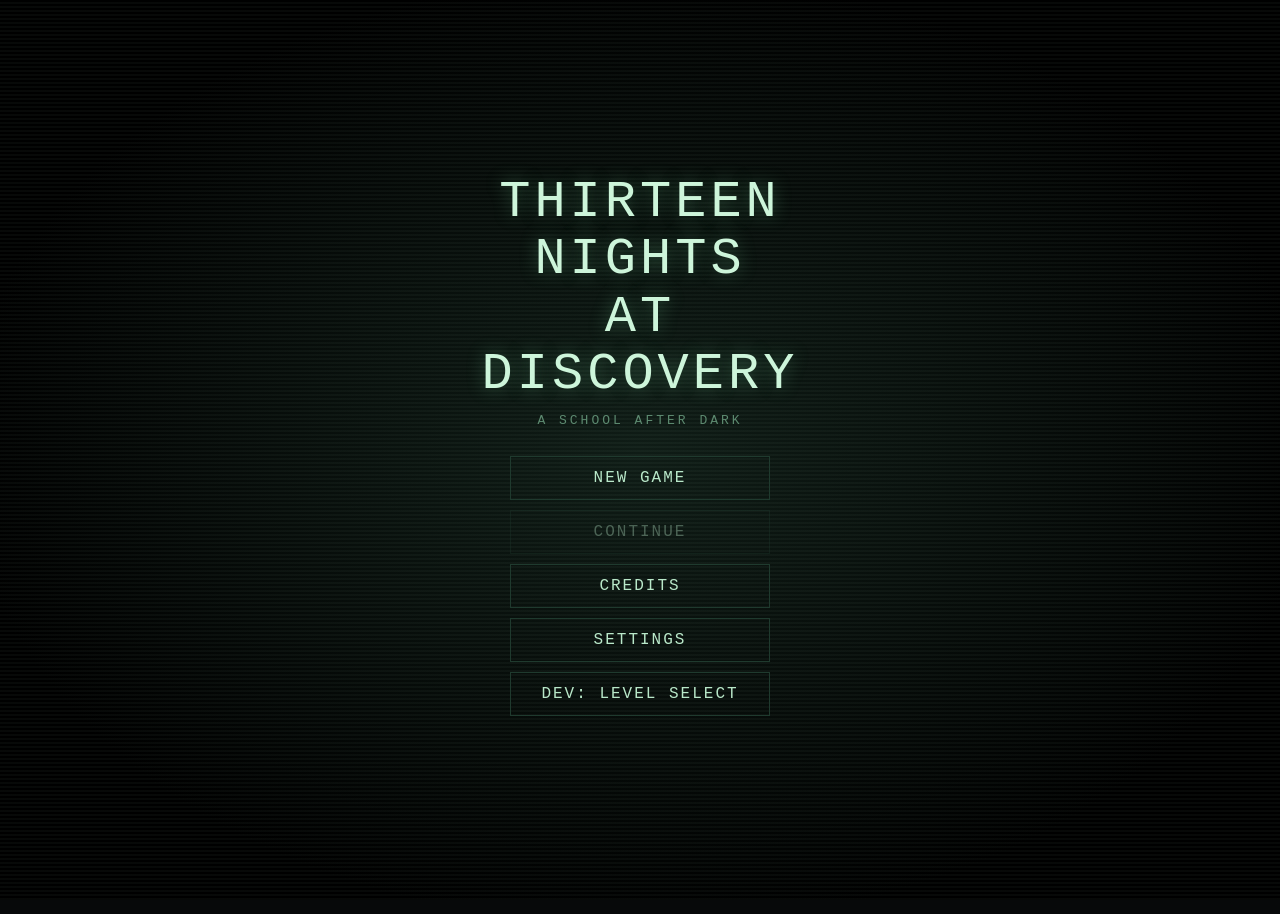
<file: download/Thirteen Nights at Discovery Dev 2.html>
<!DOCTYPE html>
<html lang="en">
<head>
<meta charset="utf-8">
<meta name="viewport" content="width=device-width, initial-scale=1, viewport-fit=cover">
<title>Thirteen Nights at Discovery</title>
<style>
:root{color-scheme:dark;--bg:#07090a;--panel:#0e1412;--line:#1f3a2e;--fg:#b9e8c9;--dim:#5d8a70;--acc:#e8d44d;--red:#d33}
*{box-sizing:border-box}
html,body{margin:0;background:var(--bg);color:var(--fg);font-family:"Courier New",monospace}
body{padding:env(safe-area-inset-top,0) 12px env(safe-area-inset-bottom,0);min-height:100vh}
h1{font-size:18px;letter-spacing:3px;margin:14px 0 2px;text-transform:uppercase}
.sub{color:var(--dim);font-size:12px;margin-bottom:12px}
.wrap{display:grid;grid-template-columns:minmax(0,1.5fr) minmax(0,1fr);gap:12px;max-width:1000px;margin:auto}
@media(max-width:760px){.wrap{grid-template-columns:1fr}}
.box{background:var(--panel);border:1px solid var(--line);padding:8px}
canvas{width:100%;display:block;background:#000;border:1px solid var(--line);cursor:crosshair}
.bar{display:flex;justify-content:space-between;font-size:12px;margin-bottom:6px;color:var(--dim)}
.rec{color:var(--red)}
.tabs{display:flex;gap:6px;margin-bottom:6px}
button{font:inherit;background:#0a100e;color:var(--fg);border:1px solid var(--line);padding:6px 10px;cursor:pointer}
button.on{background:var(--line);color:#fff;border-color:var(--fg)}
svg{width:100%;display:block}
.room rect{fill:#0a100e;stroke:var(--line);stroke-width:1.5;cursor:pointer}
.room text{fill:var(--fg);font-size:9px;text-anchor:middle;pointer-events:none}
.room .n{fill:var(--acc);font-size:8px}
.room:hover rect{stroke:var(--fg)}
.room.you rect{stroke:var(--red);stroke-width:2;cursor:default}
.room.you .n{fill:var(--red)}
.room.sel rect{stroke:var(--acc);stroke-width:2.5;fill:#16241d}
.edge{stroke:var(--line);stroke-width:2;stroke-dasharray:4 3}
.edge.hl{stroke:var(--acc);stroke-dasharray:none}
.note{font-size:11px;color:var(--dim);margin-top:6px}
.exits{font-size:12px;margin-top:6px}
[hidden]{display:none!important}
#title{position:fixed;inset:0;z-index:50;display:flex;align-items:center;justify-content:center;text-align:center;padding:20px;background:repeating-linear-gradient(0deg,rgba(185,232,201,.04) 0 2px,transparent 2px 4px),radial-gradient(ellipse at center,#0f1c16 0%,#000 75%)}
#title>div{max-width:420px;width:100%}
.tt{font-size:clamp(28px,8vw,52px);letter-spacing:4px;text-transform:uppercase;line-height:1.1;color:#cdf5da;text-shadow:0 0 18px rgba(120,220,160,.35);animation:fl 5s infinite}
.ts{color:var(--dim);letter-spacing:3px;font-size:13px;margin:10px 0 28px}
#title button{display:block;width:100%;max-width:260px;margin:10px auto;padding:12px;font-size:16px;letter-spacing:2px;text-transform:uppercase;background:transparent}
#title button:hover:not(:disabled){background:var(--line);color:#fff}
#title button:disabled{opacity:.35;cursor:default}
.cr{color:var(--dim);font-size:13px;line-height:1.9;margin-bottom:20px}.cr b{color:var(--fg);font-weight:normal}
@keyframes fl{0%,92%,100%{opacity:1}93%{opacity:.4}95%{opacity:1}97%{opacity:.6}}
@media(prefers-reduced-motion:reduce){.tt{animation:none}}
.pro{white-space:pre-line;font-size:clamp(17px,4.4vw,24px);line-height:1.6;color:#cdf5da;min-height:150px;margin-bottom:24px;display:flex;align-items:center;justify-content:center}
#roster{font-size:12px;line-height:1.55;max-height:430px;overflow:auto}
#roster .rec{border:1px solid var(--line);padding:8px;margin-bottom:8px}
.rd{background:#b9e8c9;color:#b9e8c9;user-select:none}
.lk{color:var(--dim)}
#leoShade{width:54px;height:130px;margin:0 auto 14px;display:block;fill:#000;stroke:#4e8a6c;stroke-width:1;animation:lf 1.4s steps(1) infinite}
@keyframes lf{0%{opacity:.85}8%{opacity:0}12%{opacity:.5}20%{opacity:0}35%{opacity:.9}40%{opacity:.1}55%{opacity:.7}60%{opacity:0}75%{opacity:.6}100%{opacity:.15}}
@media(prefers-reduced-motion:reduce){#leoShade{animation:none;opacity:.5}}
#bDoor{display:block;margin-top:8px}
#devGrid{display:grid;grid-template-columns:repeat(4,1fr);gap:8px;margin-bottom:16px}
#title #devGrid button{margin:0;padding:12px 0;max-width:none;width:auto;font-size:15px}
</style>
</head>
<body>
<h1>Thirteen Nights at Discovery</h1>
<div class="sub">Security camera system · build 0.1 · cameras &amp; floor plan only</div>
<div class="wrap">
  <div class="box">
    <div class="tabs"><button id="tO" class="on">Office</button><button id="tC">Cameras</button><button id="tR">Roster</button><button id="bSpd" style="margin-left:auto">Speed 1x</button><button id="bMenu">Menu</button></div>
    <div class="bar"><span id="camName">CAM 01</span><span><span class="rec">● REC</span> <span id="clock">12:00 AM</span></span></div>
    <div class="note" id="austin" hidden></div>
    <div class="note" id="cred" hidden></div>
    <div class="note" id="oxy" hidden></div>
    <div class="note" id="dura" hidden></div>
    <canvas id="feed" width="560" height="340"></canvas>
    <canvas id="office" width="560" height="340"></canvas>
    <div class="exits" id="exits"></div>
    <button id="bRice" hidden>🍚 Rice Drop</button>
    <div class="note" id="toast" style="color:var(--acc)"></div>
    <button id="bGive" hidden>Hold: Give AI Credits (+15%/s)</button>
    <div class="note" id="offNote">Office: move the mouse (or press A / D, ← / →) to look around. SPACE or the desk monitor opens the cameras. Click the door (or press E) to close it. <button id="bDoor">Close 7th Grade door (E)</button><button id="bVent" hidden style="display:block;margin-top:8px">Close vent (V)</button></div>
    <div id="roster" hidden></div>
    <div class="note">Click a doorway in the feed or a room on the map. Keys 1–9, 0 and - jump to CAM 01–11.</div>
  </div>
  <div class="box">
    <div class="tabs"><button id="t1" class="on">Main Floor</button><button id="t2">Upper Floor</button></div>
    <svg id="map" viewBox="0 0 450 490"></svg>
    <div class="note" id="mapNote"></div>
  </div>
</div>
<div id="title">
  <div id="tMenu">
    <div class="tt">Thirteen Nights<br>at Discovery</div>
    <div class="ts">A SCHOOL AFTER DARK</div>
    <button id="bNew">New Game</button>
    <button id="bCont">Continue</button>
    <button id="bCred">Credits</button>
    <button id="bSet">Settings</button>
    <button id="bDev">Dev: Level Select</button>
  </div>
  <div id="tCred" hidden>
    <div class="tt" style="font-size:30px">Credits</div>
    <div class="ts">THIRTEEN NIGHTS AT DISCOVERY</div>
    <div class="cr"><b>Created by</b><br>[Your name here]<br><br><b>Programming</b><br>Claude<br><br><b>Inspired by</b><br>Five Nights at Freddy’s<br>by Scott Cawthon</div>
    <button id="bBack">Back</button>
  </div>
  <div id="tSet" hidden>
    <div class="tt" style="font-size:26px">Settings</div>
    <div class="ts">AUDIO</div>
    <button id="bSnd">Sound: ON</button>
    <button id="bFr">Friend sounds: OFF</button>
    <div class="cr" id="frStat"></div>
    <button id="bSetBack">Back</button>
  </div>
  <div id="tDev" hidden>
    <div class="tt" style="font-size:26px">Level Select</div>
    <div class="ts">DEV — DOESN’T OVERWRITE YOUR SAVE</div>
    <div id="devGrid"></div>
    <button id="bDevBack">Back</button>
  </div>
  <div id="tPro" hidden>
    <svg id="leoShade" viewBox="0 0 60 150" hidden><circle cx="30" cy="20" r="14"/><rect x="14" y="36" width="32" height="48"/><rect x="16" y="84" width="10" height="46"/><rect x="34" y="84" width="10" height="46"/><rect x="6" y="38" width="8" height="40"/><rect x="46" y="38" width="8" height="40"/></svg>
    <div class="pro" id="proTxt"></div>
    <div class="ts">click to continue</div>
    <button id="bSkip">Skip</button>
  </div>
  <div id="tEnd" hidden>
    <div class="tt" id="endT"></div>
    <div class="ts" id="endS"></div>
    <button id="bRetry">Retry</button>
    <button id="bEndMenu">Menu</button>
  </div>
  <div id="tIntro" hidden>
    <div class="tt" id="introN">Night 1</div>
    <div class="ts">12:00 AM</div>
  </div>
</div>
<script>
// ---- Floor plan data ----
const ROOMS = {
  band:    {n:'01',name:'Band Room',        f:1,x:10, y:10, w:90, h:55},
  orch:    {n:'02',name:'Orchestra',        f:1,x:125,y:10, w:90, h:55},
  well:    {n:'03',name:'Wellness Corner',  f:1,x:240,y:10, w:90, h:55},
  hall:    {n:'04',name:'Musical Hallway',  f:1,x:10, y:90, w:320,h:36},
  gym:     {n:'05',name:'Gym',              f:1,x:10, y:150,w:90, h:80},
  commons: {n:'06',name:'Commons',          f:1,x:125,y:150,w:90, h:80},
  cafe:    {n:'07',name:'Cafeteria',        f:1,x:240,y:150,w:90, h:80},
  c1:      {n:'08',name:'Corridor 1',       f:1,x:125,y:255,w:42, h:36},
  c2:      {n:'09',name:'Corridor 2',       f:1,x:173,y:255,w:42, h:36},
  stair1:  {n:'10',name:'Stairway 1',       f:1,x:240,y:255,w:90, h:36},
  grade8:  {n:'11',name:'8th Grade',        f:1,x:10, y:320,w:90, h:50},
  stair2:  {n:'12',name:'Stairway 2',       f:1,x:10, y:255,w:90, h:36},
  rot:     {n:'13',name:'Rotation Hallway', f:1,x:125,y:320,w:90, h:36},
  main:    {n:'14',name:'Main Doors / Office',f:1,x:230,y:320,w:100,h:50},
  stair3:  {n:'15',name:'Stairway 3',       f:1,x:125,y:385,w:90, h:30},
  stair4:  {n:'16',name:'Stairway 4',       f:1,x:10, y:385,w:90, h:30},
  ucommons:{n:'17',name:'Upper Commons',    f:2,x:245,y:255,w:85, h:60},
  bcommons:{n:'18',name:'Back Commons',     f:2,x:10, y:255,w:85, h:60},
  imc:     {n:'19',name:'IMC',              f:2,x:105,y:255,w:130,h:40},
  g6:      {n:'20',name:'6th Grade',        f:2,x:30, y:355,w:90, h:50},
  g7:      {n:'21',name:'7th Grade',        f:2,x:220,y:355,w:90, h:50},
  vent:    {n:'22',name:'Ventilation (Upper)',f:2,x:100,y:430,w:110,h:40,short:'Vent Up'},
  ventL:   {n:'23',name:'Ventilation (Lower)',f:1,x:335,y:270,w:110,h:40,short:'Vent Low'},
  office:  {n:'--',name:'Social Studies',    f:2,x:220,y:430,w:90, h:40,you:true},
};
const EDGES = [
  ['commons','cafe'],['commons','gym'],['commons','hall'],['commons','stair1'],
  ['commons','c1'],['commons','c2'],
  ['hall','well'],['hall','band'],['hall','orch'],['hall','gym'],['hall','cafe'],
  ['c1','grade8'],['c1','stair2'],['c1','rot'],
  ['c2','main'],['c2','rot'],
  ['rot','stair3'],['grade8','stair4'],
  ['stair1','ucommons'],['stair2','bcommons'],['stair3','g6'],['stair4','g7'], // stairways between floors
  ['ucommons','imc'],['bcommons','imc'],
  ['ucommons','g6'],['ucommons','g7'],['bcommons','g6'],['bcommons','g7'],
  ['g7','office'],['vent','office'],
  ['vent','ventL'],['ventL','commons']
];
const KEYS = Object.keys(ROOMS);
const keymap = {'1':0,'2':1,'3':2,'4':3,'5':4,'6':5,'7':6,'8':7,'9':8,'0':9,'-':10};
const neighbors = id => EDGES.filter(e=>e.includes(id)).map(e=>e[0]===id?e[1]:e[0]);

let cur='commons', floor=1;
const $=id=>document.getElementById(id);
const NS='http://www.w3.org/2000/svg';
const ctr = r => [r.x+r.w/2, r.y+r.h/2];

// ---- Map rendering ----
function drawMap(){
  const svg=$('map'); svg.innerHTML='';
  const nb=neighbors(cur);
  EDGES.forEach(([a,b])=>{
    const A=ROOMS[a],B=ROOMS[b];
    if(A.f!==floor||B.f!==floor) return;
    const [x1,y1]=ctr(A),[x2,y2]=ctr(B);
    const l=document.createElementNS(NS,'line');
    l.setAttribute('x1',x1);l.setAttribute('y1',y1);l.setAttribute('x2',x2);l.setAttribute('y2',y2);
    l.setAttribute('class','edge'+((a===cur||b===cur)?' hl':''));
    svg.appendChild(l);
  });
  Object.entries(ROOMS).forEach(([id,r])=>{
    if(r.f!==floor) return;
    const g=document.createElementNS(NS,'g');
    g.setAttribute('class','room'+(id===cur?' sel':'')+(ROOMS[id].you?' you':''));
    g.innerHTML=`<rect x="${r.x}" y="${r.y}" width="${r.w}" height="${r.h}" rx="2"/>
      <text class="n" x="${r.x+r.w/2}" y="${r.y+r.h/2-3}">${r.you?'YOU ARE HERE':'CAM '+r.n}</text>
      <text x="${r.x+r.w/2}" y="${r.y+r.h/2+9}">${r.name.length>12&&r.w<60?r.name.replace('Corridor ','Cor. '):r.name}</text>`;
    g.onclick=()=>go(id);
    svg.appendChild(g);
  });
  if(false){
    const t=document.createElementNS(NS,'text');
    t.setAttribute('x',170);t.setAttribute('y',230);t.setAttribute('fill','#5d8a70');
    t.setAttribute('font-size','10');t.setAttribute('text-anchor','middle');
    t.textContent='Upper floor layout: coming soon';
    svg.appendChild(t);
  }
  $('t1').classList.toggle('on',floor===1);$('t2').classList.toggle('on',floor===2);
  $('mapNote').textContent=floor===1?'Dashed lines show which rooms connect. Gold lines connect to the selected camera.':'Stairs are the only way up: Stairway 1 → Upper Commons, 2 → Back Commons, 3 → 6th Grade, 4 → 7th Grade. Use the doorways in the feed to climb.';
}

function go(id){
  if(ROOMS[id].you)return;
  cur=id; floor=ROOMS[id].f; flick=14; setMode('cam');
  $('camName').textContent=`CAM ${ROOMS[id].n} — ${ROOMS[id].name.toUpperCase()}`;
  $('exits').innerHTML='Connects to: '+neighbors(id).map(n=>`<button data-id="${n}">${ROOMS[n].name}</button>`).join(' ');
  $('exits').querySelectorAll('button').forEach(b=>b.onclick=()=>go(b.dataset.id));
  drawMap();
}
$('t1').onclick=()=>{floor=1;drawMap()};
$('t2').onclick=()=>{floor=2;drawMap()};
addEventListener('keydown',e=>{if(e.key in keymap)go(KEYS[keymap[e.key]])});

// ---- Room scenes (what each camera sees) ----
const R=(x,y,w,h,c)=>{ctx.fillStyle=c;ctx.fillRect(x,y,w,h)};
const S=(x,y,w,h,c)=>{ctx.strokeStyle=c;ctx.lineWidth=1;ctx.strokeRect(x,y,w,h)};
const T=(s,x,y,c,f='11px Courier New')=>{ctx.fillStyle=c;ctx.font=f;ctx.textAlign='center';ctx.fillText(s,x,y)};
const C=(x,y,rx,ry,c)=>{ctx.fillStyle=c;ctx.beginPath();ctx.ellipse(x,y,rx,ry,0,0,7);ctx.fill()};
const CS=(x,y,rx,ry,c)=>{ctx.strokeStyle=c;ctx.beginPath();ctx.ellipse(x,y,rx,ry,0,0,7);ctx.stroke()};
const GL='#1c3a2d',GM='#2d5a45',GD='#0d1a14',GT='#4e8a6c';
const lockers=(x,y,w,h)=>{for(let i=0;i<w/14;i++){R(x+i*14,y,12,h,'#142a22');R(x+i*14+8,y+h*.4,2,6,GM)}};
const stand=(x,y)=>{R(x,y,1,22,GM);R(x-7,y-9,14,9,GL)};
const board=(x,y,w,h,a,b)=>{R(x,y,w,h,'#1b2b24');S(x,y,w,h,GM);T(a,x+w/2,y+h/2+(b?-2:4),GT,'bold 12px Courier New');if(b)T(b,x+w/2,y+h/2+13,'#3a6a52','10px Courier New')};
const desks=(y,n)=>{for(let i=0;i<n;i++){const x=60+i*(440/n);R(x,y,34,6,'#14231c');R(x+3,y+6,2,12,GD);R(x+29,y+6,2,12,GD)}};
const shelf=(x,y,w,h)=>{R(x,y,w,h,'#101e18');for(let r=0;r<4;r++){const b=y+(r+1)*h/4-2;R(x,b,w,2,GM);for(let j=0;j<w/7;j++){const k=8+(j*7+r*3)%6;R(x+j*7+2,b-k,4,k,GL)}}};
const table=(x,y,w)=>{R(x,y,w,7,'#14231c');R(x+6,y+7,3,16,GD);R(x+w-9,y+7,3,16,GD);R(x,y+26,w,4,'#101e18')};
const cls=(a,b)=>()=>{board(220,64,140,44,a,b);S(130,70,40,36,GM);S(400,70,40,36,GM);desks(232,6);desks(272,5);R(420,236,70,8,'#16301f')};
const corr=n=>()=>{lockers(112,62,110,48);lockers(340,62,110,48);board(235,66,90,38,'CORRIDOR '+n,n==1?'8th Gr / Stairs':'Main Office');R(250,58,60,3,'rgba(185,232,201,.5)');R(255,214,50,126,'#0c1813')};
const st=n=>()=>{for(let i=0;i<6;i++)R(190+i*20,120-(i+1)*9,20,(i+1)*9,'#14281f');ctx.strokeStyle=GM;ctx.beginPath();ctx.moveTo(185,118);ctx.lineTo(315,60);ctx.stroke();board(375,66,75,28,'STAIRWAY '+n);R(150,232,260,4,'rgba(232,212,77,.35)')};
const duct=b=>()=>{for(let i=0;i<6;i++){R(110+i*28,60+i*18,340-56*i,150-36*i,i%2?'#0a110e':'#101a16');S(110+i*28,60+i*18,340-56*i,150-36*i,GM)}R(250,150,60,40,b?'#16301f':'#050a08');for(let i=0;i<5;i++)R(254,154+i*8,52,3,'#030605');R(0,212,560,128,'#0a0f0d');for(let i=0;i<16;i++)R(i*36,222,28,2,GD)};
const SCENE={
  band:()=>{lockers(125,66,170,42);R(330,70,110,34,'#14231c');T('♪ BAND ♪',385,92,GM,'bold 13px Courier New');R(140,228,280,10,'#101e18');R(120,250,320,10,'#12241c');R(100,272,360,10,'#14281f');[170,250,330,400].forEach(x=>stand(x,236));C(470,300,28,9,GL);C(515,282,16,6,GL)},
  orch:()=>{board(200,64,160,38,'ORCHESTRA');S(130,70,30,30,GM);S(400,70,30,30,GM);[160,240,320,400].forEach(x=>{C(x,285,12,18,GL);R(x-1,255,2,30,GM);R(x-12,305,24,5,'#14231c')});R(260,260,40,18,'#14231c');stand(280,262)},
  well:()=>{C(130,85,18,18,'rgba(232,212,77,.12)');T('BREATHE',280,86,GT,'bold 14px Courier New');S(360,68,40,40,GM);C(280,290,110,22,'#12241c');C(225,285,26,14,GL);C(340,290,28,14,'#183226');R(385,245,80,22,'#14281f');R(150,240,10,22,GD);C(155,236,15,12,'#1d4a35')},
  hall:()=>{lockers(122,64,100,46);lockers(338,64,108,46);T('♪ ♫ ♪',280,86,GM,'18px Courier New');R(250,214,60,126,'#0c1813')},
  gym:()=>{R(0,212,560,128,'rgba(120,80,30,.12)');R(250,64,60,38,'#1b2b24');S(250,64,60,38,GM);R(268,100,24,2,'#c77');R(130,66,70,24,'#0a0f0d');T('00 : 00',165,83,'#d33');S(190,225,180,100,GM);S(250,225,60,50,GM);CS(280,275,28,10,GM);R(0,240,90,12,'#14231c');R(0,256,100,12,'#14231c');R(0,272,110,12,'#14231c')},
  commons:()=>{T('DISCOVERY',280,88,GT,'bold 18px Courier New');S(125,68,55,40,GM);S(400,68,55,40,GM);C(430,80,5,5,'#9ab');table(90,246,90);table(230,252,100);table(380,246,90);CS(280,312,60,10,GM)},
  cafe:()=>{R(125,80,210,28,'#14231c');S(125,64,210,16,GM);board(345,64,100,40,'MENU','Pizza Friday');table(50,244,200);table(310,244,200);R(500,250,18,30,'#16241d')},
  c1:corr(1),c2:corr(2),stair1:st(1),stair2:st(2),stair3:st(3),stair4:st(4),
  grade8:cls('8TH GRADE','Pre-Algebra'),g6:cls('6TH GRADE','Ancient Rome'),g7:cls('7TH GRADE','Life Science'),
  rot:()=>{lockers(112,62,100,48);lockers(350,62,100,48);board(230,66,100,32,'ROTATION','A ◄  ► B');C(165,86,15,15,'#14231c');T('▲',280,262,GM,'30px Courier New');T('▲',280,310,GL,'44px Courier New');R(150,216,260,4,'rgba(232,212,77,.3)')},
  main:()=>{R(200,64,160,46,'#07121c');S(200,64,160,46,GM);R(280,64,1,46,GM);C(335,80,7,7,'#9ab');R(270,92,20,2,'#888');R(366,70,28,14,'#300');T('EXIT',380,81,'#e55','bold 10px Courier New');R(120,70,60,36,'#10201a');S(120,70,60,36,GM);T('OFFICE',150,92,GM,'10px Courier New');R(380,250,110,5,GM);R(380,255,110,22,'#14231c');R(220,300,120,12,'#101e18')},
  ucommons:()=>{T('DISCOVERY',280,88,GT,'bold 18px Courier New');S(125,68,55,40,GM);S(400,68,55,40,GM);for(let x=0;x<560;x+=20)R(x,236,2,40,GM);R(0,234,560,3,GM);R(100,290,70,20,'#14281f');R(390,290,70,20,'#14281f');CS(280,305,80,12,GM)},
  bcommons:()=>{R(128,64,36,48,'#16301f');S(128,64,36,48,GM);R(134,72,24,20,'rgba(185,232,201,.2)');T('STUDY',290,88,GT,'bold 14px Courier New');table(200,250,90);table(340,250,90);R(440,236,10,22,GD);C(445,232,15,12,'#1d4a35')},
  imc:()=>{shelf(122,62,100,50);shelf(338,62,108,50);T('IMC',280,92,GM,'bold 22px Courier New');[100,250,400].forEach(x=>{table(x,250,80);R(x+30,236,20,14,'#0a0f0d');S(x+30,236,20,14,GM)});R(230,296,100,16,'#14231c')},
  vent:duct(0),ventL:duct(1)
};

// ---- Camera feed ----
const cv=$('feed'),ctx=cv.getContext('2d');
let flick=0,t=0,doors=[];
function render(){
  t++;
  const W=cv.width,H=cv.height,r=ROOMS[cur];
  ctx.fillStyle='#0b1410';ctx.fillRect(0,0,W,H);
  // back wall, floor, perspective
  const bx=110,by=60,bw=W-220,bh=150;
  ctx.fillStyle='#10201a';ctx.fillRect(bx,by,bw,bh);
  ctx.fillStyle='#0a1511';
  ctx.beginPath();ctx.moveTo(0,H);ctx.lineTo(bx,by+bh);ctx.lineTo(bx+bw,by+bh);ctx.lineTo(W,H);ctx.fill();
  ctx.strokeStyle='#1c3a2d';ctx.lineWidth=1;
  ctx.beginPath();
  for(let i=0;i<=8;i++){const x=i/8;ctx.moveTo(bx+bw*x,by+bh);ctx.lineTo(W*x,H)}
  for(let i=1;i<5;i++){const y=by+bh+(H-by-bh)*(i/5)**1.6;ctx.moveTo(0,y);ctx.lineTo(W,y)}
  ctx.stroke();
  ctx.strokeRect(bx,by,bw,bh);
  if(SCENE[cur])SCENE[cur]();
  // doorways for each connection
  const nb=neighbors(cur);doors=[];
  const gap=bw/(nb.length);
  ctx.font='11px Courier New';ctx.textAlign='center';
  nb.forEach((n,i)=>{
    const dw=Math.min(54,gap-10),dx=bx+gap*i+(gap-dw)/2,dy=by+bh-85;
    ctx.fillStyle='#050a08';ctx.fillRect(dx,dy,dw,85);
    ctx.strokeStyle='#2d5a45';ctx.strokeRect(dx,dy,dw,85);
    ctx.fillStyle='#5d8a70';
    const label=ROOMS[n].short||ROOMS[n].name;
    ctx.fillText(label.length>10?label.split(' ')[0]:label,dx+dw/2,dy-6);
    doors.push({id:n,x:dx,y:dy,w:dw,h:85});
  });
  if(game&&!game.over)game.en.filter(e=>!e.off&&e.route[e.i]===cur).forEach((e,k)=>figure(ctx,W/2+20-k*70,300,1.3,e.glitch?glitch(e.name):e.name,e.glitch?'#e33':e.eye));
  if(game&&game.leo&&game.leo.room===cur&&Math.random()<.65)shade(ctx,game.leo.x,300,1.3);
  // room title on wall
  ctx.fillStyle='#2d5a45';ctx.font='bold 16px Courier New';
  ctx.fillText(r.name.toUpperCase(),W/2,by-22);
  // noise
  const n=flick>0?900:140;
  for(let i=0;i<n;i++){
    ctx.fillStyle=`rgba(180,255,200,${Math.random()*.25})`;
    ctx.fillRect(Math.random()*W,Math.random()*H,2,1+Math.random()*2);
  }
  if(flick>0){ctx.fillStyle=`rgba(0,0,0,${flick/20})`;ctx.fillRect(0,0,W,H);flick--}
  // scanline & vignette
  const sy=(t*2)%H;ctx.fillStyle='rgba(180,255,200,.05)';ctx.fillRect(0,sy,W,18);
  const g=ctx.createRadialGradient(W/2,H/2,H/3,W/2,H/2,W/1.6);
  g.addColorStop(0,'rgba(0,0,0,0)');g.addColorStop(1,'rgba(0,0,0,.7)');
  ctx.fillStyle=g;ctx.fillRect(0,0,W,H);
  ctx.fillStyle='#b9e8c9';ctx.textAlign='left';ctx.font='12px Courier New';
  ctx.fillText(`CAM ${r.n}`,12,22);
  ctx.fillStyle='#d33';ctx.fillText('● REC',W-62,22);
  {const gn=vnow();if(game&&!game.over&&game.alarmUntil>gn&&Math.floor(Date.now()/250)%2){ctx.fillStyle='rgba(180,20,20,.8)';ctx.fillRect(0,34,W,26);T('⚠ AUSTIN’S ALARM — SOMEONE’S AT 7TH GRADE',W/2,52,'#fff','bold 13px Courier New');ctx.strokeStyle='#d33';ctx.lineWidth=4;ctx.strokeRect(2,2,W-4,H-4)}}
  requestAnimationFrame(render);
}
cv.addEventListener('click',e=>{
  const b=cv.getBoundingClientRect(),sx=cv.width/b.width;
  const x=(e.clientX-b.left)*sx,y=(e.clientY-b.top)*sx;
  const d=doors.find(d=>x>=d.x&&x<=d.x+d.w&&y>=d.y&&y<=d.y+d.h);
  if(d)go(d.id);
});

// ---- Clock (12 AM to 6 AM over a placeholder timer) ----
let start=0;
setInterval(()=>{const h=Math.floor((vnow()-start)/45000)%6;$('clock').textContent=(h===0?12:h)+':00 AM'},1000);

// ---- Office view (Social Studies) ----
const oc=$('office'),ox=oc.getContext('2d');
let pan=0,target=0,mode='office',flickT=0;
function setMode(m){
  mode=m;
  $('office').style.display=m==='office'?'block':'none';
  $('feed').style.display=m==='cam'?'block':'none';
  $('exits').style.display=m==='cam'?'block':'none';
  $('offNote').style.display=m==='office'?'block':'none';
  $('tO').classList.toggle('on',m==='office');$('tC').classList.toggle('on',m==='cam');
  $('camName').textContent=m==='office'?'SOCIAL STUDIES — YOUR DESK':`CAM ${ROOMS[cur].n} — ${ROOMS[cur].name.toUpperCase()}`;
}
$('tO').onclick=()=>setMode('office');$('tC').onclick=()=>setMode('cam');
addEventListener('keydown',e=>{
  if(e.key==='ArrowLeft'||e.key==='a')target=-1;
  if(e.key==='ArrowRight'||e.key==='d')target=1;
  if(e.key==='ArrowDown'||e.key==='s')target=0;
  if(e.code==='Space'){e.preventDefault();setMode(mode==='office'?'cam':'office')}
});
oc.addEventListener('pointermove',e=>{const b=oc.getBoundingClientRect();target=Math.max(-1,Math.min(1,((e.clientX-b.left)/b.width-.5)*2.6))});
oc.addEventListener('pointerdown',e=>{
  const b=oc.getBoundingClientRect(),s=oc.width/b.width,x=(e.clientX-b.left)*s,y=(e.clientY-b.top)*s;
  if(y>oc.height-95&&Math.abs(x-oc.width/2)<75)setMode('cam');
  else if(x+offCx>=30&&x+offCx<=140&&y>50&&y<232)toggleDoor();
  else if(x+offCx>=760&&x+offCx<=860&&y>150&&y<220)toggleVent();
});
function drawOffice(){
  const W=oc.width,H=oc.height,VW=900;
  pan+=(target-pan)*.08;
  const cx=(VW-W)/2*(1+pan);offCx=cx;
  ox.setTransform(1,0,0,1,0,0);
  ox.fillStyle='#050807';ox.fillRect(0,0,W,H);
  ox.translate(-cx,0);
  ox.fillStyle='#0f1a16';ox.fillRect(0,0,VW,230);
  ox.fillStyle='#0a110e';ox.fillRect(0,230,VW,110);
  ox.strokeStyle='#15281f';ox.lineWidth=1;ox.beginPath();
  for(let i=0;i<=18;i++){const x=i*50;ox.moveTo(x,230);ox.lineTo(VW/2+(x-VW/2)*1.8,H)}
  ox.stroke();
  // whiteboard + clock
  ox.fillStyle='#1b2b24';ox.fillRect(320,40,260,90);ox.strokeStyle='#2d5a45';ox.strokeRect(320,40,260,90);
  ox.textAlign='center';ox.fillStyle='#4e8a6c';ox.font='bold 15px Courier New';ox.fillText('SOCIAL STUDIES',450,68);
  ox.font='11px Courier New';ox.fillStyle='#3a6a52';ox.fillText('Unit 4: Ancient Civilizations',450,92);ox.fillText('Quiz on Friday',450,110);
  ox.beginPath();ox.arc(250,70,24,0,7);ox.fillStyle='#14231c';ox.fill();ox.stroke();
  ox.fillStyle='#4e8a6c';ox.font='9px Courier New';ox.fillText($('clock').textContent.replace(' ',''),250,73);
  ox.fillStyle='#16261f';ox.fillRect(640,50,70,90);ox.strokeRect(640,50,70,90);
  ox.fillStyle='#2d5a45';ox.font='9px Courier New';ox.fillText('TIMELINE',675,66);
  // door to 7th grade (left)
  ox.fillStyle='#233a2f';ox.fillRect(30,50,110,182);
  const gl=ox.createLinearGradient(40,60,130,60);gl.addColorStop(0,'#08100c');gl.addColorStop(1,'#1d3a2c');
  ox.fillStyle=gl;ox.fillRect(40,60,90,172);
  ox.fillStyle='rgba(120,200,150,.07)';ox.beginPath();ox.moveTo(40,232);ox.lineTo(130,232);ox.lineTo(230,H);ox.lineTo(0,H);ox.fill();
  ox.fillStyle='#5d8a70';ox.font='10px Courier New';ox.fillText('◄ 7TH GRADE',85,40);
  if(game&&!game.over&&!doorClosed&&game.en.some(e=>!e.off&&!e.hide&&e.route[e.i]==='g7'))figure(ox,85,232,.95,game.en.filter(e=>!e.off&&!e.hide&&e.route[e.i]==='g7').map(e=>e.name).join('/'));
  if(doorClosed){ox.fillStyle='#1c2f27';ox.fillRect(40,60,90,172);ox.strokeStyle='#2d5a45';ox.strokeRect(40,60,90,172);ox.fillStyle='#08110d';ox.fillRect(62,80,40,38);ox.fillStyle='#8aa';ox.fillRect(112,150,6,12);if(game&&game.dura<50){ox.strokeStyle='#8aa';ox.beginPath();ox.moveTo(50,100);ox.lineTo(80,140);ox.lineTo(64,176);ox.stroke()}}
  // vent (right)
  ox.fillStyle='#16241d';ox.fillRect(760,150,100,70);ox.strokeStyle='#2d5a45';ox.strokeRect(760,150,100,70);
  ox.fillStyle='#030605';for(let i=0;i<6;i++)ox.fillRect(768,158+i*10,84,4);
  ox.fillStyle='#5d8a70';ox.fillText('VENT ►',810,140);
  if(ventClosed){ox.fillStyle='#2a3f35';ox.fillRect(760,150,100,70);ox.strokeStyle='#5d8a70';ox.strokeRect(760,150,100,70);ox.fillStyle='#8aa';[[768,158],[848,158],[768,208],[848,208]].forEach(p=>ox.fillRect(p[0],p[1],4,4))}
  // student desks
  [[205,.6],[240,.85]].forEach(([y,s])=>{
    for(let x=190;x<=720;x+=(110*s+30)){
      ox.fillStyle='#14231c';ox.fillRect(x,y,56*s,9*s);
      ox.fillStyle='#0b1510';ox.fillRect(x+4*s,y+9*s,3*s,22*s);ox.fillRect(x+49*s,y+9*s,3*s,22*s);
    }
  });
  // your desk + monitor (screen space)
  ox.setTransform(1,0,0,1,0,0);
  ox.fillStyle='#070c0a';ox.fillRect(0,H-46,W,46);
  ox.fillStyle='#0d1713';ox.fillRect(0,H-50,W,5);
  ox.fillStyle='#0a0f0d';ox.fillRect(W/2-70,H-92,140,50);ox.strokeStyle='#1f3a2e';ox.strokeRect(W/2-70,H-92,140,50);
  ox.fillStyle=`rgba(185,232,201,${.5+.2*Math.sin(Date.now()/400)})`;ox.font='11px Courier New';ox.textAlign='center';
  ox.fillText('CAMERAS [SPACE]',W/2,H-62);
  // atmosphere
  for(let i=0;i<90;i++){ox.fillStyle=`rgba(180,255,200,${Math.random()*.08})`;ox.fillRect(Math.random()*W,Math.random()*H,2,1)}
  if(Math.random()<.004)flickT=6;
  if(flickT>0){ox.fillStyle='rgba(0,0,0,.35)';ox.fillRect(0,0,W,H);flickT--}
  const g=ox.createRadialGradient(W/2,H/2,H/3,W/2,H/2,W/1.5);
  g.addColorStop(0,'rgba(0,0,0,0)');g.addColorStop(1,'rgba(0,0,0,.75)');
  ox.fillStyle=g;ox.fillRect(0,0,W,H);
  ox.fillStyle='#5d8a70';ox.font='18px Courier New';
  if(pan>-.9){ox.textAlign='left';ox.fillText('◄',10,H/2)}
  if(pan<.9){ox.textAlign='right';ox.fillText('►',W-10,H/2)}
}
function officeLoop(){if(mode==='office')drawOffice();requestAnimationFrame(officeLoop)}

// ---- Title screen & saves ----
const SAVE='tnad_save';
const getSave=()=>{try{return JSON.parse(localStorage.getItem(SAVE))}catch(e){return null}};
const putSave=n=>{try{localStorage.setItem(SAVE,JSON.stringify({night:n}))}catch(e){}};
let night=1;
function show(id){['tMenu','tCred','tIntro','tPro','tEnd','tDev','tSet'].forEach(i=>$(i).hidden=i!==id)}
function showTitle(){
  $('title').style.display='flex';show('tMenu');bgStop();
  const s=getSave();$('bCont').disabled=!s;
  $('bCont').textContent=s?`Continue \u2014 Night ${s.night}`:'Continue';
}
function begin(n){
  if(n===5&&!seen5){seen5=true;playScene(N5,()=>begin(5));return}if(n===7&&!seen7){seen7=true;playScene(N7,()=>begin(7));return}if(n===9&&!seen9){seen9=true;playScene(N9,()=>begin(9));return}if(n===10&&!seen10){seen10=true;playScene(N10,()=>begin(10));return}night=n;if(!devMode)putSave(n);if(n===13&&!seen13){seen13=true;playScene(N13,()=>begin(13));return}if(n>13){$('endT').textContent='Night '+n;$('endS').textContent='Not built yet. Coming soon.';$('bRetry').textContent='Replay Night 1';retryN=1;show('tEnd');return}$('introN').textContent='Night '+n;show('tIntro');
  setTimeout(()=>{$('title').style.display='none';setSpeed(1);start=vnow();pan=0;target=0;startNight(n);setMode('roster');bgStart()},2600);
}
$('bNew').onclick=pro;
$('bCont').onclick=()=>{const s=getSave();devMode=false;if(s)begin(s.night)};
$('bCred').onclick=()=>show('tCred');
$('bBack').onclick=()=>show('tMenu');
$('bMenu').onclick=showTitle;
addEventListener('keydown',e=>{if(e.key==='Escape')showTitle()});

// ---- Prologue, Absence Roster & Night 1 ----
let ROUTE=['commons','c1','stair2','bcommons','g7','office'];
const rand=(a,b)=>a+Math.random()*(b-a);
let game=null,doorClosed=false,offCx=0,retryN=1,pi=0;
function figure(c,x,y,s,nm,col){
  c.save();c.fillStyle='#030605';c.strokeStyle='#2d5a45';c.lineWidth=1;
  c.beginPath();c.arc(x,y-92*s,14*s,0,7);c.fill();c.stroke();
  c.fillRect(x-16*s,y-78*s,32*s,48*s);c.fillRect(x-14*s,y-30*s,10*s,30*s);c.fillRect(x+4*s,y-30*s,10*s,30*s);
  c.fillRect(x-24*s,y-76*s,8*s,40*s);c.fillRect(x+16*s,y-76*s,8*s,40*s);c.fillRect(x-22*s,y-74*s,6*s,34*s);
  c.fillStyle=col||'#e8d44d';c.fillRect(x-8*s,y-96*s,5*s,3*s);c.fillRect(x+3*s,y-96*s,5*s,3*s);
  if(nm){c.fillStyle='#b9e8c9';c.font='10px Courier New';c.textAlign='center';c.fillText(nm.toUpperCase(),x,y+14)}
  c.restore();
}
function updDoor(){$('bDoor').textContent=(doorClosed?'Open':'Close')+' 7th Grade door (E)'+(doorClosed?'':' [-5]')}
function toggleDoor(){
  if(!game||game.over)return;
  if(!doorClosed){
    if(game.broken||game.dura<5){toast('The door is too damaged to close.');return}
    game.dura-=5;
  }
  doorClosed=!doorClosed;updDoor();
}
$('bDoor').onclick=toggleDoor;
addEventListener('keydown',e=>{if(e.key==='e'||e.key==='E')toggleDoor()});

// the hacked database: facts are implied by records, never stated outright
let rows='';for(let i=2;i<=13;i++)rows+=`<div class="rec lk">REC ${String(i).padStart(3,'0')} — <span class="rd">XXXXXXXX</span> · LOCKED (clearance Lv.2)</div>`;
$('roster').innerHTML=`<div class="rec" style="color:var(--acc)">DISCOVERY MS · STUDENT INFORMATION SYSTEM<br>session: <span class="rd">admin_override</span> · table: attendance_absence_roster<br>Open the Office or Cameras tab when you’re ready.</div>
<div class="rec"><b>REC 001</b> — ALAN <span class="rd">XXXXXXXX</span> · Gr 7 · Locker 0712<br>
Status: ABSENT (unexcused) · 9 days running<br>Contact attempts: 14 · answered: 0<br>Pace tag: <b>DAWDLER</b><br><br>
Badge-reader log (in order of scan):<br>
&nbsp;1 · Commons, east reader<br>&nbsp;2 · Corridor 1<br>&nbsp;3 · Stairway 2 (up)<br>&nbsp;4 · Back Commons<br>&nbsp;5 · 7th Gr hall door<br>&nbsp;6 · Social Studies, seat 12 <i>(usual class)</i><br><br>
Hall monitor note: “Never opens a shut door. Stands there a while, then wanders back the way he came.”<br>
Counselor note: “Withdrawn. Repeats the same path. Doesn’t answer to his name.”<br>
Parent note: “He left for school.”</div>${rows}`;

// prologue
const PRO=['You are a student at Discovery.','Then, one by one, your friends stopped showing up.\nEmpty seats. Unread messages. Day after day.','Then the school closed for a few days.\n“Maintenance,” the email said.','You don’t believe it.','You’re good with computers. Very good.\nTonight, the school’s database doesn’t stay locked.','Thirteen nights inside Discovery.\nFind out what happened to your friends.\n\nSurvive(?)'];
function proShow(){const t=$('proTxt');t.textContent=SCN[pi];$('leoShade').hidden=!(SCN===N13&&pi>=5);t.style.transition='none';t.style.opacity=0;requestAnimationFrame(()=>requestAnimationFrame(()=>{t.style.transition='opacity 1s';t.style.opacity=1}))}
function pro(){devMode=false;playScene(PRO,()=>begin(1))}
$('tPro').onclick=()=>{pi++;if(pi>=SCN.length)scnDone();else proShow()};
$('bSkip').onclick=e=>{e.stopPropagation();scnDone()};

// night logic
const ENEMY={
  alan:{name:'Alan',route:['commons','c1','stair2','bcommons','g7','office'],wait:[18,29],pause:8000},
  daniel:{name:'Daniel',route:['commons','c2','rot','stair3','g6','ucommons','g7','office'],wait:[12,20],pause:6000},
  nathan:{name:'Nathan',route:['cafe','commons','c1','rot','stair3','g6','bcommons','g7','office'],wait:[15,24],pause:7000,pair:true},
  noah:{name:'Noah',route:['cafe','commons','c1','grade8','stair4','g7','office'],wait:[15,24],pause:7000,pair:true},
  jonathan:{name:'Jonathan',route:['main','c2','commons','hall','orch','hall','commons','stair1','ucommons','g7','office'],fastTo:4,fastWait:[6,10],wait:[20,30],pause:9000,respawn:4},
  tanqi:{name:'Tanqi',route:['band','hall','gym','commons','stair1','ucommons','g7','office'],wait:[4,8],pause:4000,slowWatch:true,glitch:true,buffable:true},
  kentaro:{name:'Kentaro',route:['main','c2','rot','c1','grade8','stair4','g7','office'],wait:[12,20],pause:6000,hide:true},
  ayaansh:{name:'Ayaansh',route:['orch','hall','commons','c1','grade8','stair4','g7','office'],wait:[3,6],pause:2500,puppet:true,ignoreDoor:true,eye:'#6cf'},
  amber:{name:'Amber',route:['well','hall','orch','hall','band'],wait:[20,30],pause:6000,stopAtEnd:true,buffs:true,stareReset:true,eye:'#f9c'},
  irene:{name:'Irene',route:['well','hall','commons','ventL','vent','office'],wait:[10,16],pause:6000,eye:'#9f9'},
  sonya:{name:'Sonya',route:[],routes:[
    ['well','hall','commons','stair1','ucommons','g7','office'],
    ['well','hall','commons','c1','grade8','stair4','g7','office'],
    ['well','hall','commons','c1','stair2','bcommons','g7','office'],
    ['well','hall','commons','ventL','vent','office']],wait:[9,15],pause:5000,eye:'#f33'}
};
const NIGHTS={1:['alan'],2:['alan','daniel'],3:['alan','daniel','nathan','noah'],4:['alan','daniel','nathan','noah','jonathan'],5:['tanqi'],6:['alan','daniel','nathan','noah','jonathan','tanqi'],7:['alan','daniel','nathan','noah','jonathan','tanqi'],8:['alan','daniel','nathan','noah','jonathan','tanqi','kentaro'],9:['alan','daniel','tanqi','kentaro','ayaansh'],10:['tanqi','amber','irene','sonya'],11:['alan','daniel','tanqi','amber','irene','sonya'],12:['alan','daniel','nathan','noah','tanqi','amber','irene','sonya'],13:['alan','daniel','nathan','noah','jonathan','tanqi','kentaro','ayaansh','amber','irene','sonya']};
const ROSTER0=$('roster').innerHTML;
const DANIEL=`<div class="rec"><b>REC 002</b> — DANIEL <span class="rd">XXXXXXXX</span> · Gr 8 · Locker 0814<br>
Status: ABSENT (unexcused) · 10 days running<br>Contact attempts: 11 · answered: 0<br>Pace tag: <b>STEADY</b><br><br>
Badge-reader log (in order of scan):<br>
&nbsp;1 · Commons, north reader<br>&nbsp;2 · Corridor 2<br>&nbsp;3 · Rotation Hallway<br>&nbsp;4 · Stairway 3 (up)<br>&nbsp;5 · 6th Gr<br>&nbsp;6 · Upper Commons<br>&nbsp;7 · 7th Gr hall door<br>&nbsp;8 · Social Studies, seat 9 <i>(make-up quiz)</i><br><br>
Hall monitor note: “Tries the handle every time. If it won’t give, he turns around and starts the loop again.”<br>
Counselor note: “Quiet. Walks the same loop every day.”<br>
Attendance clerk: “Late. Always late, but never misses a period.”</div>`;
const NATHAN=`<div class="rec"><b>REC 003</b> — NATHAN <span class="rd">XXXXXXXX</span> · Gr 8 · Locker 0821<br>
Status: ABSENT (unexcused) · 8 days running<br>Contact attempts: 9 · answered: 0<br>Pace tag: <b>UNHURRIED</b><br><br>
Badge-reader log (in order of scan):<br>
&nbsp;1 · Cafeteria<br>&nbsp;2 · Commons<br>&nbsp;3 · Corridor 1<br>&nbsp;4 · Rotation Hallway<br>&nbsp;5 · Stairway 3 (up)<br>&nbsp;6 · 6th Gr<br>&nbsp;7 · Back Commons<br>&nbsp;8 · 7th Gr hall door<br>&nbsp;9 · Social Studies, seat 15 <i>(usual class)</i><br><br>
Lunch aide: “Never without Noah. They walk in together and only split up past Corridor 1.”<br>
Custodian log: “Rice bin in the cafeteria keeps coming up short. Spilled rice found in the halls twice this month.”<br>
Hall monitor note: “Won’t touch a shut door.”</div>`;
const NOAH=`<div class="rec"><b>REC 004</b> — NOAH <span class="rd">XXXXXXXX</span> · Gr 8 · Locker 0822<br>
Status: ABSENT (unexcused) · 8 days running<br>Contact attempts: 9 · answered: 0<br>Pace tag: <b>UNHURRIED</b><br><br>
Badge-reader log (in order of scan):<br>
&nbsp;1 · Cafeteria<br>&nbsp;2 · Commons<br>&nbsp;3 · Corridor 1<br>&nbsp;4 · 8th Gr<br>&nbsp;5 · Stairway 4 (up)<br>&nbsp;6 · 7th Gr hall door<br>&nbsp;7 · Social Studies, seat 16 <i>(usual class)</i><br><br>
Lunch aide: “Those two stop and pick up every single grain if they spill any. Every grain. Together.”<br>
Hall monitor note: “Won’t touch a shut door.”</div>`;
const JONATHAN=`<div class="rec"><b>REC 005</b> — JONATHAN <span class="rd">XXXXXXXX</span> · Gr 8 · Locker 0830<br>
Status: ABSENT (unexcused) · 11 days running<br>Contact attempts: 16 · answered: 0<br>Pace tag: <b>HURRIED, then UNHURRIED</b><br><br>
Badge-reader log (in order of scan):<br>
&nbsp;1 · Main Doors / Office<br>&nbsp;2 · Corridor 2<br>&nbsp;3 · Commons<br>&nbsp;4 · Musical Hallway<br>&nbsp;5 · Orchestra<br>&nbsp;6 · Musical Hallway<br>&nbsp;7 · Commons<br>&nbsp;8 · Stairway 1 (up)<br>&nbsp;9 · Upper Commons<br>&nbsp;10 · 7th Gr hall door<br>&nbsp;11 · Social Studies, seat 3 <i>(usual class)</i><br><br>
Orchestra teacher: “Rushes in for his violin case before anything else. Once he has it he’s in no hurry. The bow looks different lately.”<br>
Instrument log: “Violin checked out. Never returned.”<br>
Hall monitor note: “Won’t touch a shut door. Heads back to the orchestra room to wait.”</div>`;
const TANQI=`<div class="rec"><b>REC 006</b> — TANQI <span class="rd">XXXXXXXX</span> · Gr 8 · Locker 0805<br>
Status: ABSENT (unexcused) · 12 days running<br>Contact attempts: 21 · answered: 0<br>Pace tag: <b>SPRINTER</b> · ID photo: <b>FILE CORRUPTED (0 bytes)</b><br><br>
Badge-reader log (in order of scan):<br>
&nbsp;1 · Band Room<br>&nbsp;2 · Musical Hallway<br>&nbsp;3 · Gym<br>&nbsp;4 · Commons<br>&nbsp;5 · Stairway 1 (up)<br>&nbsp;6 · Upper Commons<br>&nbsp;7 · 7th Gr hall door<br>&nbsp;8 · Social Studies, seat 7 <i>(usual class)</i><br><br>
Band director: “Fastest kid in the building. Lately he freezes up if he thinks someone’s looking at him.”<br>
Counselor transcript: “‘change’ … ‘evil’ … ‘death’ … [FLAGGED — name withheld].”<br>
Hall monitor note: “Won’t touch a shut door.”</div>`;
const AUSTINREC=`<div class="rec"><b>REC 007</b> — AUSTIN <span class="rd">XXXXXXXX</span> · Gr 8 · Locker 0840<br>
Status: <b>ATTENDANCE ANOMALY</b><br>Badge scans recorded during the closure. No staff on site.<br>Recurring reader: Commons, 7th Gr hall door (nightly)<br><br>
Hall monitor note: “He’s the only one who still answers to his name.”</div>`;
const KENTARO=`<div class="rec"><b>REC 008</b> — KENTARO <span class="rd">XXXXXXXX</span> · Gr 8 · Locker 0850<br>
Status: ABSENT (unexcused) · 12 days running<br>Contact attempts: 13 · answered: 0<br>Pace tag: <b>STEADY</b><br><br>
Badge-reader log (in order of scan):<br>
&nbsp;1 · Main Doors / Office<br>&nbsp;2 · Corridor 2<br>&nbsp;3 · Rotation Hallway<br>&nbsp;4 · Corridor 1<br>&nbsp;5 · 8th Gr<br>&nbsp;6 · Stairway 4 (up)<br>&nbsp;7 · 7th Gr hall door<br>&nbsp;8 · Social Studies, seat 11 <i>(usual class)</i><br><br>
Substitute teacher: “I never saw him walk in. I looked up and his chair was already pulled out.”<br>
Security log: “Shows up on hallway cameras. Never once seen standing in a lit doorway.”<br>
Hall monitor note: “Won’t touch a shut door.”</div>`;
const AYAANSH=`<div class="rec"><b>REC 009</b> — AYAANSH <span class="rd">XXXXXXXX</span> · Gr 8 · Locker 0866<br>
Status: ABSENT (unexcused) · 13 days running<br>Contact attempts: 8 · answered: 0<br>Pace tag: <b>STATIONARY</b> (see IT note)<br><br>
Badge-reader log (in order of scan):<br>
&nbsp;1 · Orchestra<br>&nbsp;2 · Musical Hallway<br>&nbsp;3 · Commons<br>&nbsp;4 · Corridor 1<br>&nbsp;5 · 8th Gr<br>&nbsp;6 · Stairway 4 (up)<br>&nbsp;7 · 7th Gr hall door<br>&nbsp;8 · Social Studies, seat 2 <i>(usual class)</i><br><br>
IT ticket: “His tutoring assistant runs on prepaid credits and shuts off when the balance hits zero. Last time that happened he left the room faster than I’ve ever seen anyone move.”<br>
Orchestra teacher: “Sits at the back stand, perfectly still, as long as that thing is topped up.”<br>
Hall monitor note: “Doors have never slowed him down.”</div>`;
const AMBER=`<div class="rec"><b>REC 010</b> — AMBER <span class="rd">XXXXXXXX</span> · Gr 8 · Locker 0901<br>
Status: ABSENT (unexcused) · 13 days running<br>Emergency contact on file: <b>Tanqi</b> (relationship: partner)<br>Pace tag: <b>SLOW</b><br><br>
Badge-reader log (in order of scan):<br>
&nbsp;1 · Wellness Corner<br>&nbsp;2 · Musical Hallway<br>&nbsp;3 · Orchestra<br>&nbsp;4 · Musical Hallway<br>&nbsp;5 · Band Room <i>(last scan, every day)</i><br><br>
Band director: “Whenever she’s finished her walk to my room, Tanqi runs harder. Always has.”<br>
Counselor: “Rattles easily when she knows she’s being watched. Loses her place and starts over.”</div>`;
const IRENE=`<div class="rec"><b>REC 011</b> — IRENE <span class="rd">XXXXXXXX</span> · Gr 8 · Locker 0912<br>
Status: ABSENT (unexcused) · 13 days running<br>Pace tag: <b>BRISK</b><br><br>
Badge-reader log (in order of scan):<br>
&nbsp;1 · Wellness Corner<br>&nbsp;2 · Musical Hallway<br>&nbsp;3 · Commons<br>&nbsp;4 · Ventilation (lower)<br>&nbsp;5 · Ventilation (upper)<br>&nbsp;6 · Social Studies, seat 6 <i>(usual class)</i><br><br>
Nurse: “Complains of stale air in every room. Spends her breaks in the vents.”<br>
Maintenance memo: “Do not seal the building’s vents for long. The air thins out fast.”</div>`;
const SONYA=`<div class="rec"><b>REC 012</b> — SONYA <span class="rd">XXXXXXXX</span> · Gr 8 · Locker 0923<br>
Status: ABSENT (unexcused) · 13 days running<br>Pace tag: <b>ERRATIC</b><br><br>
Badge-reader logs (four different days on file):<br>
&nbsp;A · Wellness, Musical, Commons, Stairway 1, Upper Commons, 7th Gr door, Social Studies<br>
&nbsp;B · Wellness, Musical, Commons, Corridor 1, 8th Gr, Stairway 4, 7th Gr door, Social Studies<br>
&nbsp;C · Wellness, Musical, Commons, Corridor 1, Stairway 2, Back Commons, 7th Gr door, Social Studies<br>
&nbsp;D · Wellness, Musical, Commons, Ventilation (lower), Ventilation (upper), Social Studies<br><br>
Counselor: “Hasn’t been the same since Leo. Never takes the same way twice.”</div>`;
const rxRec=i=>new RegExp('<div class="rec lk">REC '+String(i).padStart(3,'0')+'[\\s\\S]*?<\\/div>');
function startNight(n){
  const N=NIGHTS[n];
  game={n,dura:100,broken:false,leoOn:n===13,leoNext:0,leo:null,credits:N.includes('ayaansh')?100:undefined,oxy:N.includes('irene')?100:undefined,released:false,austin:n>=7,alarmReady:0,alarmUntil:0,started:false,over:false,scare:false,name:'',en:N.map(k=>{const e={...ENEMY[k],i:0,next:Infinity};pick(e);return e})};
  $('roster').innerHTML=(()=>{let h=ROSTER0;if(n>=2)h=h.replace(rxRec(2),DANIEL);if(n>=3)h=h.replace(rxRec(3),NATHAN).replace(rxRec(4),NOAH);if(n>=4)h=h.replace(rxRec(5),JONATHAN);if(n>=5)h=h.replace(rxRec(6),TANQI);if(n>=7)h=h.replace(rxRec(7),AUSTINREC);if(n>=8)h=h.replace(rxRec(8),KENTARO);if(n>=9)h=h.replace(rxRec(9),AYAANSH);if(n>=10)h=h.replace(rxRec(10),AMBER).replace(rxRec(11),IRENE).replace(rxRec(12),SONYA);return h})();
  doorClosed=false;ventClosed=false;updDoor();updVent();
}
const sm0=setMode;
setMode=m=>{
  sm0(m);
  $('roster').hidden=m!=='roster';$('tR').classList.toggle('on',m==='roster');
  if(m==='roster')$('camName').textContent='SIS DATABASE — ACCESS: UNAUTHORIZED';
  if(game&&!game.started&&m!=='roster'){game.started=true;start=vnow();game.en.forEach((e,k)=>e.next=start+25000+(e.pair?0:Math.min(k,3)*6000));game.leoNext=start+12000;}
};
$('tR').onclick=()=>setMode('roster');
function endNight(win){
  game.over=true;bgStop();
  if(win){chimeSfx();if(!devMode)putSave(Math.min(13,game.n+1));$('endT').textContent='6:00 AM';const last=game.n>=13;$('endS').textContent=last?'Night 13 survived. To be continued.':'Night '+game.n+' survived.';$('bRetry').textContent=last?'Replay Night 13':'Next night';retryN=last?13:game.n+1;if(last)playEnding();else showEnd(0)}
  else{$('endT').textContent='Caught';$('endS').textContent=game.cause||(game.name+' reached your desk.');$('bRetry').textContent='Retry';retryN=game.n;showEnd(600)}
}
function showEnd(d){setTimeout(()=>{$('title').style.display='flex';show('tEnd')},d)}
$('bRetry').onclick=()=>begin(retryN);
$('bEndMenu').onclick=showTitle;
setInterval(()=>{
  if(!game||game.over||!game.started||$('title').style.display==='flex')return;
  const now=vnow();
  if((now-start)/45000>=6)return endNight(true);
  const dt=now-(game.lt||now);game.lt=now;
  if(doorClosed){game.dura-=dt*.0002;if(game.dura<=0){game.dura=0;doorClosed=false;game.broken=true;updDoor();toast('The door broke open!')}}
  else{game.dura=Math.min(100,game.dura+dt*.0006);if(game.broken&&game.dura>=15)game.broken=false}
  if(game.credits!==undefined&&!game.released){game.credits=Math.max(0,game.credits-dt/450);if(game.credits<=0){game.released=true;const p=game.en.find(e=>e.puppet);if(p){p.wait=[3,6];p.pause=2500;p.next=now+2000}flick=16}}
  if(game.oxy!==undefined){game.oxy=Math.min(100,Math.max(0,game.oxy+(ventClosed?-dt/300:dt/150)));if(game.oxy<=0){game.cause='You ran out of oxygen.';return endNight(false)}}
  if(game.leoOn){
    if(!game.leo&&now>=game.leoNext){const rs=Object.keys(ROOMS).filter(r=>!ROOMS[r].you);game.leo={room:rs[Math.floor(Math.random()*rs.length)],x:rand(170,400),until:now+rand(2000,4500)}}
    else if(game.leo&&now>=game.leo.until){game.leo=null;game.leoNext=now+rand(6000,16000)}
  }
  for(const e of game.en){
    if(e.off||e.done||(e.puppet&&!game.released))continue;
    if(e.stareReset){if(mode==='cam'&&cur===e.route[e.i]&&e.i>0){e.stare=(e.stare||0)+dt;if(e.stare>=7000){e.i=0;e.stare=0;e.next=now+rand(...e.wait)*1000;flick=14;toast('Amber lost track of where she was going.');playFriend(e.name,.9);continue}}else e.stare=0}
    if(e.slowWatch&&mode==='cam'&&cur===e.route[e.i])e.next+=dt*.75;
    if(now<e.next)continue;
    if(e.route[e.i]==='g7'||e.route[e.i]==='vent'){
      if((e.route[e.i]==='vent'?ventClosed:doorClosed)&&!e.ignoreDoor){if(e.route[e.i]==='g7'){game.dura-=(e.name==='Jonathan'||e.name==='Tanqi')?10:3;if(game.dura<=0){game.dura=0;doorClosed=false;game.broken=true;updDoor();toast('The door broke open!')}}playFriend(e.name,.9);e.i=e.respawn||0;pick(e);e.next=now+rand(...e.wait)*1000;flick=14}
      else{game.name=e.name;return endNight(false)}
    }else{
      e.i++;flick=10;stepSfx(e);if(e.stopAtEnd&&e.i>=e.route.length-1){e.done=true;if(e.buffs){game.buff=true;toast('Amber reached the Band Room. Something about Tanqi just changed.')}}if(game.austin&&e.route[e.i]==='g7'&&now>=game.alarmReady){game.alarmUntil=now+6000;game.alarmReady=now+60000;alarmSfx()}
      e.next=now+((e.route[e.i]==='g7'||e.route[e.i]==='vent')?e.pause:rand(...(e.i<(e.fastTo||0)?e.fastWait:e.wait))*1000*(e.buffable&&game.buff?.55:1));
      const p=e.pair&&e.i<=2?game.en.find(q=>q!==e&&q.pair&&!q.off&&q.i===e.i-1):null;
      if(p){p.i=e.i;p.next=e.next}
    }
  }
},500);

// ---- Game speed (virtual clock) ----
let speed=1,vt=0,lastT=Date.now();
function vnow(){const n=Date.now();vt+=(n-lastT)*speed;lastT=n;return vt}
function setSpeed(s){vnow();speed=s;$('bSpd').textContent='Speed '+s+'x'}
$('bSpd').onclick=()=>setSpeed(speed===1?2:speed===2?4:1);

// ---- Dev level select ----
let devMode=false;
for(let i=1;i<=13;i++){const b=document.createElement('button');b.textContent=i;if(i>13)b.style.opacity='.5';b.title=i>13?'Not built yet':'Night '+i;b.onclick=()=>{devMode=true;begin(i)};$('devGrid').appendChild(b)}
$('bDev').onclick=()=>show('tDev');
$('bDevBack').onclick=()=>show('tMenu');

// ---- Rice Drop (Night 3) ----
let tt=0;
function toast(s){$('toast').textContent=s;clearTimeout(tt);tt=setTimeout(()=>{$('toast').textContent=''},6000)}
function together(){
  if(!game||game.over)return null;
  const a=game.en.filter(e=>e.pair&&!e.off);if(a.length<2)return null;
  const r=a[0].route[a[0].i];
  return r===a[1].route[a[1].i]&&!['cafe','commons','office'].includes(r)?r:null;
}
function updRice(){const r=together();$('bRice').hidden=!(mode==='cam'&&r&&cur===r)}
function rice(){
  game.en.filter(e=>e.pair).forEach(e=>e.off=true);flick=16;
  toast('Rice Drop! Nathan and Noah stopped to pick it all up. They\u2019re out for the night.');updRice();
}
$('bRice').onclick=rice;
setInterval(()=>{updRice();updAustin();updCred();updOxy();updDura()},250);

// ---- Cutscenes & glitch text ----
let SCN=PRO,scnDone=()=>{},seen5=false;
function playScene(l,d){SCN=l;scnDone=d;pi=0;show('tPro');proShow()}
const glitch=s=>[...s].map(c=>Math.random()<.35?'#%&@?'[Math.floor(Math.random()*5)]:c).join('');
const N5=[
  'Before all this, Discovery was loud.',
  'Lunch tables too small for everyone.\nBand practice leaking through the walls.\nFriends who always saved you a seat.',
  'You remember Tanqi best.\nFastest kid in the building. Always late, somehow never behind.',
  'Last week, you found him in the Commons after dark.\nHe looked just like himself, standing with his back to you.',
  '“Tanqi?”',
  'He turned around.\nHis face was wrong. Torn static, like a bad video file, flickering where his eyes should be.',
  'He spoke in pieces, like a broken recording.\n\n“Change.”\n“Evil.”\n“Death.”',
  'You understood those three.\nEveryone changes. Something in this school is evil. Something here is already dead.',
  'Then, one more word.\n\n“Leo.”',
  'You’d heard that name. Only a rumor, about a friend who died.\nNobody would ever tell you more.',
  'The static spread across his whole body until nothing of Tanqi was left to recognize.',
  'Tonight he’s in the halls, and he’s fast.\nMaybe he doesn’t like being looked at.'
];

// ---- Night 7: Austin ----
let seen7=false;
function updAustin(){
  const el=$('austin');
  if(!game||!game.austin||game.over){el.hidden=true;return}
  vnow();const r=game.alarmReady-vt;
  el.hidden=false;el.textContent='Austin\u2019s alarm: '+(r<=0?'READY':'recharging '+Math.ceil(r/1000)+'s');
}
const N7=[
  'Night 7.\nYou almost missed the knock.',
  'Someone was in the Commons.\nNot static. Not corrupted. Just a boy, shaking, one hand on the wall.\n\nAustin.',
  '“It’s me. I’m still me.”\n“I’ve been staying quiet and staying moving. That’s how I’m still here.”',
  '“What really happened?” you ask.\n“And who is Leo?”',
  '“I don’t know what happened.\nNobody does. I woke up and everyone was… different.”',
  '“But Leo…\nHe died. Nobody ever found out why. Not then, and not to this day.”',
  '“There are more of them coming. Three who move together. Kentaro. Ayaansh.\nThat’s all I know.”',
  '“I can’t fight them. But I can watch the 7th Grade door.\nIf one of them gets there, I’ll pull the alarm. You’ll see it on the cameras.”',
  '“It takes me a minute to recover afterward.\nStay alive.”'
];

// ---- Night 9: Ayaansh (AI credits) ----
let seen9=false;
function updCred(){
  const el=$('cred'),b=$('bGive');
  const on=game&&!game.over&&game.credits!==undefined;
  el.hidden=!on;
  b.hidden=!(on&&!game.released&&mode==='cam'&&cur==='orch');if(b.hidden)giving=false;
  if(!on)return;
  const c=Math.round(game.credits),f=Math.ceil(c/10);
  el.textContent=game.released?'AI credits: EMPTY \u2014 Ayaansh is on the move!':'AI credits: '+'\u2588'.repeat(f)+'\u2591'.repeat(10-f)+' '+c+'%';
}
let giving=false,lastG=0;
$('bGive').onpointerdown=()=>{giving=true;lastG=vnow()};
['pointerup','pointerleave','pointercancel'].forEach(ev=>$('bGive').addEventListener(ev,()=>{giving=false}));
setInterval(()=>{
  const n=vnow(),d=n-lastG;lastG=n;
  if(giving&&game&&!game.over&&!game.released&&game.credits!==undefined){game.credits=Math.min(100,game.credits+d*.015);updCred()}
},100);
const N9=[
  'Night 9.\nAustin is waiting when the lights flicker.',
  '“Ayaansh is different. He doesn’t sneak. He doesn’t hunt.”',
  '“He spent years building AI tools. Tutors, chatbots, that voice assistant in the library.\nHe taught it to run on credits.”',
  '“Now it runs him. He sits in the Orchestra, perfectly still, for as long as it’s fed.\nKeep giving it credits.”',
  '“If the credits run dry, he won’t stop.\nNot for doors. Not for anything. He’ll move faster than Tanqi.”',
  '“One more thing about Leo.”',
  '“He died a couple of months before you ever got here.\nThe school never explained how.\nI don’t think anyone wants to.”',
  '“Watch the Orchestra camera. Feed it.\nI’ll keep an eye on the 7th Grade door.”'
];

// ---- Night 10: The Trio ----
let ventClosed=false;
function pick(e){if(e.routes)e.route=e.routes[Math.floor(Math.random()*e.routes.length)]}
function updVent(){const b=$('bVent');b.hidden=!(game&&game.oxy!==undefined);b.textContent=(ventClosed?'Open':'Close')+' vent (V)'}
function toggleVent(){if(!game||game.over||game.oxy===undefined)return;ventClosed=!ventClosed;updVent()}
$('bVent').onclick=toggleVent;
addEventListener('keydown',e=>{if(e.key==='v'||e.key==='V')toggleVent()});
function updOxy(){
  const el=$('oxy');
  if(!game||game.over||game.oxy===undefined){el.hidden=true;return}
  el.hidden=false;const o=Math.round(game.oxy),f=Math.ceil(o/10);
  el.textContent='Oxygen: '+'\u2588'.repeat(f)+'\u2591'.repeat(10-f)+' '+o+'%'+(ventClosed?' (vent sealed)':'');updVent();
}

// ---- Night 10 intro ----
let seen10=false;
const N10=[
  'Night 10.\nAustin is already at the Wellness Corner door, peering through the glass.',
  '“Three of them. They’re together in there right now.”',
  '“Amber. She’s Tanqi’s girlfriend. She’s slow, and she isn’t out to hurt anyone.\nBut Tanqi gets reckless when she’s near the band room. Don’t let her get there.”',
  '“She rattles easily. If she thinks she’s being watched, she loses her place.”',
  '“Irene breathes the air in the walls. She lives in the vents.\nShut the vent on her, but not for long. The air gets thin.”',
  '“And Sonya.”\nHe lowers his voice.\n“She was Leo’s girlfriend.”',
  '“Since he died, she’s… not herself. She never takes the same way twice.\nI can’t tell you where she’ll come from.”',
  '“I’ll keep watching the 7th Grade door.\nWatch the vents yourself.”'
];

// ---- Night 13: ??? (scene only) ----
const N13=[
  'Night 13.',
  'Austin is waiting at your desk when you arrive.\nHe looks like he hasn’t slept in days.',
  '“They’re all here tonight.\nEvery one of them.”',
  '“Alan. Daniel. Nathan and Noah. Jonathan.\nTanqi. Kentaro. Ayaansh. And the three of them.”',
  '“I don’t think they’re going to stop this time.”',
  '“There’s something else.\nA shadow in the corner of your eye, flickering. It never gets close.\nIt doesn’t hurt anyone.”',
  '“I don’t know what it is.\nI think… it might be Leo.”',
  '“But I found something. The Main Doors.\nAfter 6 AM, the maintenance lock lets go. Only for a minute.”',
  '“That’s our way out.\nIf we make it until morning, we walk out, and we never come back.”',
  '“I’ll hold the 7th Grade door as long as I can.”',
  '“Good luck.”'
];

let seen13=false;
function shade(c,x,y,s){
  c.save();c.globalAlpha=.25+Math.random()*.4;c.fillStyle='#000';c.strokeStyle='#4e8a6c';c.lineWidth=1;
  c.beginPath();c.arc(x,y-92*s,14*s,0,7);c.fill();c.stroke();
  [[-16,-78,32,48],[-14,-30,10,30],[4,-30,10,30],[-24,-76,8,40],[16,-76,8,40]].forEach(r=>{c.fillRect(x+r[0]*s,y+r[1]*s,r[2]*s,r[3]*s);c.strokeRect(x+r[0]*s,y+r[1]*s,r[2]*s,r[3]*s)});
  c.restore();
}

// ---- Ending ----
const ENDING=[
  '6:00 AM.\nSomewhere in the walls, a lock clicks open.',
  'The Main Doors give way.\nGray morning light spills across the floor for the first time in thirteen nights.',
  'You and Austin run.\nYou don’t look back. Not at first.',
  'Then you do.\nThrough the glass: the Commons, the halls, every window of a school that used to be loud.',
  '“We just left them.”\n\nAlan. Daniel. Nathan and Noah. Tanqi.\nYour voice breaks before you can name them all.',
  '“I know.”\nAustin’s hand is shaking on your shoulder.\n“I know. It hurts. It’s going to hurt for a long time.”',
  '“But they’re still in there somewhere.\nAnd so is whatever did this.”',
  '“We find out what caused it.\nWe find out what really happened to Leo.”',
  '“Where do we even start?”',
  'Austin holds up his phone.\nA photo: a boy grinning in front of a tower of iron lattice.\n\n“Ted. He was on vacation when it started. He never came back to Discovery.\nHe’s the only one of us who never got touched by it.”',
  '“He’s in Paris.\nIf anyone saw something we didn’t, it’s him.”',
  'The sun climbs over Discovery.\nYou take one last look, then turn away.\n\n“Paris, then.”',
  'THIRTEEN NIGHTS AT DISCOVERY\n\nTo be continued…'
];
function playEnding(){
  $('endT').textContent='To be continued';$('endS').textContent='Next stop: Paris.';
  $('bRetry').textContent='Replay Night 13';retryN=13;
  $('title').style.display='flex';playScene(ENDING,()=>show('tEnd'));
}
{const eb=document.createElement('button');eb.textContent='Ending scene';eb.style.gridColumn='1 / -1';eb.onclick=()=>{devMode=true;playEnding()};$('devGrid').appendChild(eb)}

// ---- Door durability ----
function updDura(){
  const el=$('dura');
  if(!game||game.over){el.hidden=true;return}
  el.hidden=false;const d=Math.round(game.dura),f=Math.ceil(d/10);
  el.textContent='Door: '+'\u2588'.repeat(f)+'\u2591'.repeat(10-f)+' '+d+'%'+(game.broken?' \u2014 BROKEN':doorClosed?' (closed)':' (open)');
}

// ---- Sound ----
const SETK='tnad_set';let OPT={on:true,friends:false};
try{Object.assign(OPT,JSON.parse(localStorage.getItem(SETK))||{})}catch(e){}
const saveS=()=>{try{localStorage.setItem(SETK,JSON.stringify(OPT))}catch(e){}};
let AC=null,MG=null,NB=null,bgNodes=null,bgTimer=0;
function ac(){
  if(!AC){try{
    AC=new (window.AudioContext||window.webkitAudioContext)();MG=AC.createGain();MG.gain.value=.6;MG.connect(AC.destination);
    NB=AC.createBuffer(1,AC.sampleRate,AC.sampleRate);const d=NB.getChannelData(0);for(let i=0;i<d.length;i++)d[i]=Math.random()*2-1;
  }catch(e){AC=null}}
  if(AC&&AC.state==='suspended')AC.resume();
  return AC;
}
const can=()=>OPT.on&&ac();
function tn(f,t0,dur,type,vol){const o=AC.createOscillator(),g=AC.createGain();o.type=type;o.frequency.value=f;g.gain.setValueAtTime(vol,t0);g.gain.exponentialRampToValueAtTime(.0001,t0+dur);o.connect(g);g.connect(MG);o.start(t0);o.stop(t0+dur+.05)}
function nz(t0,dur,vol,type,freq){const s=AC.createBufferSource();s.buffer=NB;const f=AC.createBiquadFilter();f.type=type;f.frequency.value=freq;const g=AC.createGain();g.gain.setValueAtTime(vol,t0);g.gain.exponentialRampToValueAtTime(.0001,t0+dur);s.connect(f);f.connect(g);g.connect(MG);s.start(t0);s.stop(t0+dur+.05)}
function clankSfx(){if(!can())return;const t=AC.currentTime;nz(t,.25,.35,'bandpass',1400);tn(170,t,.35,'triangle',.25);tn(260,t+.06,.25,'triangle',.15)}
function alarmSfx(){if(!can())return;const t=AC.currentTime;for(let i=0;i<12;i++)tn(i%2?660:880,t+i*.5,.3,'square',.12)}
function chimeSfx(){if(!can())return;const t=AC.currentTime;[523.25,659.25,783.99,1046.5].forEach((f,i)=>tn(f,t+i*.28,1.6,'triangle',.22))}
function stepSfx(e){
  if(!can())return;
  const room=e.route[e.i],near=room==='g7'||room==='vent',watched=mode==='cam'&&cur===room;
  const v=near?.5:watched?.3:.14,t=AC.currentTime;
  nz(t,.09,v,'lowpass',320);nz(t+.24,.09,v*.9,'lowpass',280);
  if(room==='vent'||room==='ventL')clankSfx();
}
function bgStart(){
  bgStop();if(!can())return;
  const t=AC.currentTime,g=AC.createGain();g.gain.setValueAtTime(.0001,t);g.gain.linearRampToValueAtTime(.09,t+3);g.connect(MG);
  const os=[55,55.6,82.4].map(f=>{const o=AC.createOscillator();o.type=f>80?'sine':'sawtooth';o.frequency.value=f;const lp=AC.createBiquadFilter();lp.type='lowpass';lp.frequency.value=220;o.connect(lp);lp.connect(g);o.start();return o});
  const NT=[110,130.81,155.56,164.81,123.47];
  bgNodes={g,os};
  bgTimer=setInterval(()=>{if(can())tn(NT[Math.floor(Math.random()*NT.length)],AC.currentTime,3.5,'sine',.04)},4500);
}
function bgStop(){
  clearInterval(bgTimer);
  if(bgNodes&&AC){const t=AC.currentTime;try{bgNodes.g.gain.cancelScheduledValues(t);bgNodes.g.gain.setTargetAtTime(.0001,t,.3);bgNodes.os.forEach(o=>o.stop(t+1.5))}catch(e){}}
  bgNodes=null;
}
// friend sounds: optional Name.wav files next to the page
const FR={};
function probeFriends(){
  Object.values(ENEMY).forEach(d=>{
    if(FR[d.name])return;
    const a=new Audio();a.preload='auto';
    a.addEventListener('canplaythrough',()=>{a._ok=true;updSet()},{once:true});
    a.addEventListener('error',()=>{a._bad=true;updSet()});
    a.src=d.name+'.wav';FR[d.name]=a;
  });
}
function playFriend(name,vol){
  if(!OPT.on||!OPT.friends)return;
  const a=FR[name];
  if(a&&a._ok&&a.paused){try{a.volume=vol;a.currentTime=0;a.play().catch(()=>{})}catch(e){}}
}
function updSet(){
  $('bSnd').textContent='Sound: '+(OPT.on?'ON':'OFF');
  $('bFr').textContent='Friend sounds: '+(OPT.friends?'ON':'OFF');
  let t='Off: only the built-in sounds play.';
  if(OPT.friends){
    const ok=Object.keys(FR).filter(k=>FR[k]._ok),pend=Object.keys(FR).some(k=>!FR[k]._ok&&!FR[k]._bad);
    t=ok.length?'Found: '+ok.join(', ')+'.':pend?'Looking for Name.wav files\u2026':'No files found. Put files like Tanqi.wav or Sonya.wav in the same folder as this page.';
  }
  $('frStat').textContent=t;
}
$('bSet').onclick=()=>{updSet();show('tSet')};
$('bSetBack').onclick=()=>show('tMenu');
$('bSnd').onclick=()=>{OPT.on=!OPT.on;saveS();if(!OPT.on)bgStop();updSet()};
$('bFr').onclick=()=>{OPT.friends=!OPT.friends;saveS();if(OPT.friends)probeFriends();updSet()};
addEventListener('pointerdown',()=>{if(OPT.on)ac()});
addEventListener('keydown',()=>{if(OPT.on)ac()});
if(OPT.friends)probeFriends();
updSet();

go('commons');render();setMode('office');officeLoop();showTitle();
</script>
</body>
</html>
</file>
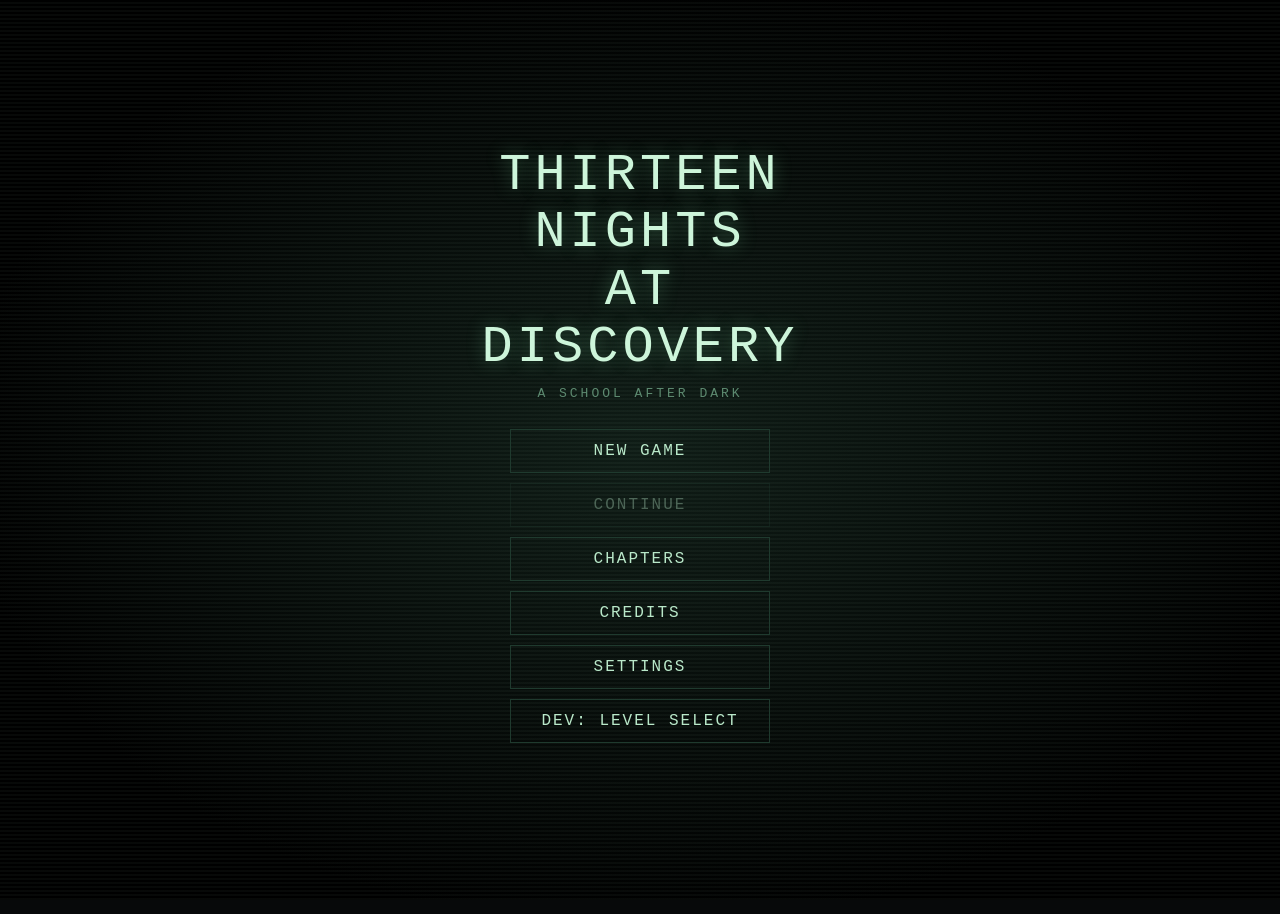
<file: download/Thirteen Nights at Discovery Dev 3.html>
<!DOCTYPE html>
<html lang="en">
<head>
<meta charset="utf-8">
<meta name="viewport" content="width=device-width, initial-scale=1, viewport-fit=cover">
<title>Thirteen Nights at Discovery</title>
<style>
:root{color-scheme:dark;--bg:#07090a;--panel:#0e1412;--line:#1f3a2e;--fg:#b9e8c9;--dim:#5d8a70;--acc:#e8d44d;--red:#d33}
*{box-sizing:border-box}
html,body{margin:0;background:var(--bg);color:var(--fg);font-family:"Courier New",monospace}
body{padding:env(safe-area-inset-top,0) 12px env(safe-area-inset-bottom,0);min-height:100vh}
h1{font-size:18px;letter-spacing:3px;margin:14px 0 2px;text-transform:uppercase}
.sub{color:var(--dim);font-size:12px;margin-bottom:12px}
.wrap{display:grid;grid-template-columns:minmax(0,1.5fr) minmax(0,1fr);gap:12px;max-width:1000px;margin:auto}
@media(max-width:760px){.wrap{grid-template-columns:1fr}}
.box{background:var(--panel);border:1px solid var(--line);padding:8px}
canvas{width:100%;display:block;background:#000;border:1px solid var(--line);cursor:crosshair}
.bar{display:flex;justify-content:space-between;font-size:12px;margin-bottom:6px;color:var(--dim)}
.rec{color:var(--red)}
.tabs{display:flex;gap:6px;margin-bottom:6px}
button{font:inherit;background:#0a100e;color:var(--fg);border:1px solid var(--line);padding:6px 10px;cursor:pointer}
button.on{background:var(--line);color:#fff;border-color:var(--fg)}
svg{width:100%;display:block}
.room rect{fill:#0a100e;stroke:var(--line);stroke-width:1.5;cursor:pointer}
.room text{fill:var(--fg);font-size:9px;text-anchor:middle;pointer-events:none}
.room .n{fill:var(--acc);font-size:8px}
.room:hover rect{stroke:var(--fg)}
.room.you rect{stroke:var(--red);stroke-width:2;cursor:default}
.room.you .n{fill:var(--red)}
.room.sel rect{stroke:var(--acc);stroke-width:2.5;fill:#16241d}
.edge{stroke:var(--line);stroke-width:2;stroke-dasharray:4 3}
.edge.hl{stroke:var(--acc);stroke-dasharray:none}
.note{font-size:11px;color:var(--dim);margin-top:6px}
.exits{font-size:12px;margin-top:6px}
[hidden]{display:none!important}
#title{position:fixed;inset:0;z-index:50;display:flex;align-items:center;justify-content:center;text-align:center;padding:20px;background:repeating-linear-gradient(0deg,rgba(185,232,201,.04) 0 2px,transparent 2px 4px),radial-gradient(ellipse at center,#0f1c16 0%,#000 75%)}
#title>div{max-width:420px;width:100%}
.tt{font-size:clamp(28px,8vw,52px);letter-spacing:4px;text-transform:uppercase;line-height:1.1;color:#cdf5da;text-shadow:0 0 18px rgba(120,220,160,.35);animation:fl 5s infinite}
.ts{color:var(--dim);letter-spacing:3px;font-size:13px;margin:10px 0 28px}
#title button{display:block;width:100%;max-width:260px;margin:10px auto;padding:12px;font-size:16px;letter-spacing:2px;text-transform:uppercase;background:transparent}
#title button:hover:not(:disabled){background:var(--line);color:#fff}
#title button:disabled{opacity:.35;cursor:default}
.cr{color:var(--dim);font-size:13px;line-height:1.9;margin-bottom:20px}.cr b{color:var(--fg);font-weight:normal}
@keyframes fl{0%,92%,100%{opacity:1}93%{opacity:.4}95%{opacity:1}97%{opacity:.6}}
@media(prefers-reduced-motion:reduce){.tt{animation:none}}
.pro{white-space:pre-line;font-size:clamp(17px,4.4vw,24px);line-height:1.6;color:#cdf5da;min-height:150px;margin-bottom:24px;display:flex;align-items:center;justify-content:center}
#roster{font-size:12px;line-height:1.55;max-height:430px;overflow:auto}
#roster .rec{border:1px solid var(--line);padding:8px;margin-bottom:8px}
.rd{background:#b9e8c9;color:#b9e8c9;user-select:none}
.lk{color:var(--dim)}
#ch2{position:fixed;inset:0;z-index:55;background:#060a08;overflow:auto;padding:16px}
.c2in{max-width:640px;margin:auto}
.c2h{display:flex;justify-content:space-between;align-items:center;gap:8px;margin-bottom:10px;font-size:15px}
.c2p{border:1px solid var(--line);padding:10px;margin-bottom:10px;background:var(--panel);font-size:13px;line-height:1.55}
#ch2 button{display:block;margin:8px 0 2px;padding:8px 12px}
#ch2 button:disabled{opacity:.4;cursor:default}
#leoShade{width:54px;height:130px;margin:0 auto 14px;display:block;fill:#000;stroke:#4e8a6c;stroke-width:1;animation:lf 1.4s steps(1) infinite}
@keyframes lf{0%{opacity:.85}8%{opacity:0}12%{opacity:.5}20%{opacity:0}35%{opacity:.9}40%{opacity:.1}55%{opacity:.7}60%{opacity:0}75%{opacity:.6}100%{opacity:.15}}
@media(prefers-reduced-motion:reduce){#leoShade{animation:none;opacity:.5}}
#bDoor{display:block;margin-top:8px}
#devGrid{display:grid;grid-template-columns:repeat(4,1fr);gap:8px;margin-bottom:16px}
#title #devGrid button{margin:0;padding:12px 0;max-width:none;width:auto;font-size:15px}
</style>
</head>
<body>
<h1>Thirteen Nights at Discovery</h1>
<div class="sub">Security camera system · build 0.1 · cameras &amp; floor plan only</div>
<div class="wrap">
  <div class="box">
    <div class="tabs"><button id="tO" class="on">Office</button><button id="tC">Cameras</button><button id="tR">Roster</button><button id="bSpd" style="margin-left:auto">Speed 1x</button><button id="bMenu">Menu</button></div>
    <div class="bar"><span id="camName">CAM 01</span><span><span class="rec">● REC</span> <span id="clock">12:00 AM</span></span></div>
    <div class="note" id="austin" hidden></div>
    <div class="note" id="cred" hidden></div>
    <div class="note" id="oxy" hidden></div>
    <div class="note" id="dura" hidden></div>
    <canvas id="feed" width="560" height="340"></canvas>
    <canvas id="office" width="560" height="340"></canvas>
    <div class="exits" id="exits"></div>
    <button id="bRice" hidden>🍚 Rice Drop</button>
    <div class="note" id="toast" style="color:var(--acc)"></div>
    <button id="bGive" hidden>Hold: Give AI Credits (+15%/s)</button>
    <div class="note" id="offNote">Office: move the mouse (or press A / D, ← / →) to look around. SPACE or the desk monitor opens the cameras. Click the door (or press E) to close it. <button id="bDoor">Close 7th Grade door (E)</button><button id="bVent" hidden style="display:block;margin-top:8px">Close vent (V)</button></div>
    <div id="roster" hidden></div>
    <div class="note">Click a doorway in the feed or a room on the map. Keys 1–9, 0 and - jump to CAM 01–11.</div>
  </div>
  <div class="box">
    <div class="tabs"><button id="tB" hidden>B1 Parking</button><button id="t1" class="on">Main Floor</button><button id="t2">Upper Floor</button></div>
    <svg id="map" viewBox="0 0 450 490"></svg>
    <div class="note" id="mapNote"></div>
  </div>
</div>
<div id="ch2" hidden>
<div class="c2in">
  <div class="c2h"><span><b id="c2t">Day 1</b><span id="c2a"></span></span><button id="c2x" style="margin:0">Menu</button></div>
  <div class="c2p" id="c2intro"></div>
  <div class="c2p"><b>Leads</b><div id="c2main"></div><button id="c2hint">Ask Austin for a hint</button></div>
  <div class="c2p" id="c2res" hidden></div>
  <div class="c2p"><b>Notebook</b><div id="c2nb"></div></div>
  <button id="c2end">End the day — night falls</button>
</div>
</div>
<div id="title">
  <div id="tMenu">
    <div class="tt">Thirteen Nights<br>at Discovery</div>
    <div class="ts">A SCHOOL AFTER DARK</div>
    <button id="bNew">New Game</button>
    <button id="bCont">Continue</button>
    <button id="bChap">Chapters</button>
    <button id="bCred">Credits</button>
    <button id="bSet">Settings</button>
    <button id="bDev">Dev: Level Select</button>
  </div>
  <div id="tCred" hidden>
    <div class="tt" style="font-size:30px">Credits</div>
    <div class="ts">THIRTEEN NIGHTS AT DISCOVERY</div>
    <div class="cr"><b>Created by</b><br>[Your name here]<br><br><b>Programming</b><br>Claude<br><br><b>Inspired by</b><br>Five Nights at Freddy’s<br>by Scott Cawthon</div>
    <button id="bBack">Back</button>
  </div>
  <div id="tCh" hidden>
    <div class="tt" style="font-size:26px">Chapters</div>
    <div class="ts">SELECT</div>
    <button id="bCh1">Chapter 1: Discovery</button>
    <button id="bCh2">Chapter 2: Paris</button>
    <div class="cr" id="chStat"></div>
    <button id="bChBack">Back</button>
  </div>
  <div id="tSet" hidden>
    <div class="tt" style="font-size:26px">Settings</div>
    <div class="ts">AUDIO</div>
    <button id="bSnd">Sound: ON</button>
    <button id="bFr">Friend sounds: OFF</button>
    <div class="cr" id="frStat"></div>
    <button id="bSetBack">Back</button>
  </div>
  <div id="tDev" hidden>
    <div class="tt" style="font-size:26px">Level Select</div>
    <div class="ts">DEV — DOESN’T OVERWRITE YOUR SAVE</div>
    <div id="devGrid"></div>
    <button id="bDevBack">Back</button>
  </div>
  <div id="tPro" hidden>
    <svg id="leoShade" viewBox="0 0 60 150" hidden><circle cx="30" cy="20" r="14"/><rect x="14" y="36" width="32" height="48"/><rect x="16" y="84" width="10" height="46"/><rect x="34" y="84" width="10" height="46"/><rect x="6" y="38" width="8" height="40"/><rect x="46" y="38" width="8" height="40"/></svg>
    <div class="pro" id="proTxt"></div>
    <div class="ts">click to continue</div>
    <button id="bSkip">Skip</button>
  </div>
  <div id="tEnd" hidden>
    <div class="tt" id="endT"></div>
    <div class="ts" id="endS"></div>
    <button id="bRetry">Retry</button>
    <button id="bEndMenu">Menu</button>
  </div>
  <div id="tIntro" hidden>
    <div class="tt" id="introN">Night 1</div>
    <div class="ts">12:00 AM</div>
  </div>
</div>
<script>
// ---- Floor plan data ----
const ROOMS = {
  band:    {n:'01',name:'Band Room',        f:1,x:10, y:10, w:90, h:55},
  orch:    {n:'02',name:'Orchestra',        f:1,x:125,y:10, w:90, h:55},
  well:    {n:'03',name:'Wellness Corner',  f:1,x:240,y:10, w:90, h:55},
  hall:    {n:'04',name:'Musical Hallway',  f:1,x:10, y:90, w:320,h:36},
  gym:     {n:'05',name:'Gym',              f:1,x:10, y:150,w:90, h:80},
  commons: {n:'06',name:'Commons',          f:1,x:125,y:150,w:90, h:80},
  cafe:    {n:'07',name:'Cafeteria',        f:1,x:240,y:150,w:90, h:80},
  c1:      {n:'08',name:'Corridor 1',       f:1,x:125,y:255,w:42, h:36},
  c2:      {n:'09',name:'Corridor 2',       f:1,x:173,y:255,w:42, h:36},
  stair1:  {n:'10',name:'Stairway 1',       f:1,x:240,y:255,w:90, h:36},
  grade8:  {n:'11',name:'8th Grade',        f:1,x:10, y:320,w:90, h:50},
  stair2:  {n:'12',name:'Stairway 2',       f:1,x:10, y:255,w:90, h:36},
  rot:     {n:'13',name:'Rotation Hallway', f:1,x:125,y:320,w:90, h:36},
  main:    {n:'14',name:'Main Doors / Office',f:1,x:230,y:320,w:100,h:50},
  stair3:  {n:'15',name:'Stairway 3',       f:1,x:125,y:385,w:90, h:30},
  stair4:  {n:'16',name:'Stairway 4',       f:1,x:10, y:385,w:90, h:30},
  ucommons:{n:'17',name:'Upper Commons',    f:2,x:245,y:255,w:85, h:60},
  bcommons:{n:'18',name:'Back Commons',     f:2,x:10, y:255,w:85, h:60},
  imc:     {n:'19',name:'IMC',              f:2,x:105,y:255,w:130,h:40},
  g6:      {n:'20',name:'6th Grade',        f:2,x:30, y:355,w:90, h:50},
  g7:      {n:'21',name:'7th Grade',        f:2,x:220,y:355,w:90, h:50},
  vent:    {n:'22',name:'Ventilation (Upper)',f:2,x:100,y:430,w:110,h:40,short:'Vent Up'},
  ventL:   {n:'23',name:'Ventilation (Lower)',f:1,x:335,y:270,w:110,h:40,short:'Vent Low'},
  office:  {n:'--',name:'Social Studies',    f:2,x:220,y:430,w:90, h:40,you:true},
};
const EDGES = [
  ['commons','cafe'],['commons','gym'],['commons','hall'],['commons','stair1'],
  ['commons','c1'],['commons','c2'],
  ['hall','well'],['hall','band'],['hall','orch'],['hall','gym'],['hall','cafe'],
  ['c1','grade8'],['c1','stair2'],['c1','rot'],
  ['c2','main'],['c2','rot'],
  ['rot','stair3'],['grade8','stair4'],
  ['stair1','ucommons'],['stair2','bcommons'],['stair3','g6'],['stair4','g7'], // stairways between floors
  ['ucommons','imc'],['bcommons','imc'],
  ['ucommons','g6'],['ucommons','g7'],['bcommons','g6'],['bcommons','g7'],
  ['g7','office'],['vent','office'],
  ['vent','ventL'],['ventL','commons']
];
const KEYS = Object.keys(ROOMS);
const keymap = {'1':0,'2':1,'3':2,'4':3,'5':4,'6':5,'7':6,'8':7,'9':8,'0':9,'-':10};
const neighbors = id => EDGES.filter(e=>e.includes(id)).map(e=>e[0]===id?e[1]:e[0]);

let cur='commons', floor=1;
const $=id=>document.getElementById(id);
const NS='http://www.w3.org/2000/svg';
const ctr = r => [r.x+r.w/2, r.y+r.h/2];

// ---- Map rendering ----
function drawMap(){
  const svg=$('map'); svg.innerHTML='';
  const nb=neighbors(cur);
  EDGES.forEach(([a,b])=>{
    const A=ROOMS[a],B=ROOMS[b];
    if(A.f!==floor||B.f!==floor) return;
    const [x1,y1]=ctr(A),[x2,y2]=ctr(B);
    const l=document.createElementNS(NS,'line');
    l.setAttribute('x1',x1);l.setAttribute('y1',y1);l.setAttribute('x2',x2);l.setAttribute('y2',y2);
    l.setAttribute('class','edge'+((a===cur||b===cur)?' hl':''));
    svg.appendChild(l);
  });
  Object.entries(ROOMS).forEach(([id,r])=>{
    if(r.f!==floor) return;
    const g=document.createElementNS(NS,'g');
    g.setAttribute('class','room'+(id===cur?' sel':'')+(ROOMS[id].you?' you':''));
    g.innerHTML=`<rect x="${r.x}" y="${r.y}" width="${r.w}" height="${r.h}" rx="2"/>
      <text class="n" x="${r.x+r.w/2}" y="${r.y+r.h/2-3}">${r.you?'YOU ARE HERE':'CAM '+r.n}</text>
      <text x="${r.x+r.w/2}" y="${r.y+r.h/2+9}">${r.name.length>12&&r.w<60?r.name.replace('Corridor ','Cor. '):r.name}</text>`;
    g.onclick=()=>go(id);
    svg.appendChild(g);
  });
  if(false){
    const t=document.createElementNS(NS,'text');
    t.setAttribute('x',170);t.setAttribute('y',230);t.setAttribute('fill','#5d8a70');
    t.setAttribute('font-size','10');t.setAttribute('text-anchor','middle');
    t.textContent='Upper floor layout: coming soon';
    svg.appendChild(t);
  }
  $('t1').classList.toggle('on',floor===1);$('t2').classList.toggle('on',floor===2);$('tB').classList.toggle('on',floor===0);
  $('mapNote').textContent=CH===2?'Hotel map: dashed lines show which spaces connect. Gold lines connect to the selected camera.':floor===1?'Dashed lines show which rooms connect. Gold lines connect to the selected camera.':'Stairs are the only way up: Stairway 1 → Upper Commons, 2 → Back Commons, 3 → 6th Grade, 4 → 7th Grade. Use the doorways in the feed to climb.';
}

function go(id){
  if(ROOMS[id].you)return;
  cur=id; floor=ROOMS[id].f; flick=14; setMode('cam');
  $('camName').textContent=`CAM ${ROOMS[id].n} — ${ROOMS[id].name.toUpperCase()}`;
  $('exits').innerHTML='Connects to: '+neighbors(id).map(n=>`<button data-id="${n}">${ROOMS[n].name}</button>`).join(' ');
  $('exits').querySelectorAll('button').forEach(b=>b.onclick=()=>go(b.dataset.id));
  drawMap();
}
$('t1').onclick=()=>{floor=1;drawMap()};
$('t2').onclick=()=>{floor=2;drawMap()};
addEventListener('keydown',e=>{if(e.key in keymap)go(KEYS[keymap[e.key]])});

// ---- Room scenes (what each camera sees) ----
const R=(x,y,w,h,c)=>{ctx.fillStyle=c;ctx.fillRect(x,y,w,h)};
const S=(x,y,w,h,c)=>{ctx.strokeStyle=c;ctx.lineWidth=1;ctx.strokeRect(x,y,w,h)};
const T=(s,x,y,c,f='11px Courier New')=>{ctx.fillStyle=c;ctx.font=f;ctx.textAlign='center';ctx.fillText(s,x,y)};
const C=(x,y,rx,ry,c)=>{ctx.fillStyle=c;ctx.beginPath();ctx.ellipse(x,y,rx,ry,0,0,7);ctx.fill()};
const CS=(x,y,rx,ry,c)=>{ctx.strokeStyle=c;ctx.beginPath();ctx.ellipse(x,y,rx,ry,0,0,7);ctx.stroke()};
const GL='#1c3a2d',GM='#2d5a45',GD='#0d1a14',GT='#4e8a6c';
const lockers=(x,y,w,h)=>{for(let i=0;i<w/14;i++){R(x+i*14,y,12,h,'#142a22');R(x+i*14+8,y+h*.4,2,6,GM)}};
const stand=(x,y)=>{R(x,y,1,22,GM);R(x-7,y-9,14,9,GL)};
const board=(x,y,w,h,a,b)=>{R(x,y,w,h,'#1b2b24');S(x,y,w,h,GM);T(a,x+w/2,y+h/2+(b?-2:4),GT,'bold 12px Courier New');if(b)T(b,x+w/2,y+h/2+13,'#3a6a52','10px Courier New')};
const desks=(y,n)=>{for(let i=0;i<n;i++){const x=60+i*(440/n);R(x,y,34,6,'#14231c');R(x+3,y+6,2,12,GD);R(x+29,y+6,2,12,GD)}};
const shelf=(x,y,w,h)=>{R(x,y,w,h,'#101e18');for(let r=0;r<4;r++){const b=y+(r+1)*h/4-2;R(x,b,w,2,GM);for(let j=0;j<w/7;j++){const k=8+(j*7+r*3)%6;R(x+j*7+2,b-k,4,k,GL)}}};
const table=(x,y,w)=>{R(x,y,w,7,'#14231c');R(x+6,y+7,3,16,GD);R(x+w-9,y+7,3,16,GD);R(x,y+26,w,4,'#101e18')};
const cls=(a,b)=>()=>{board(220,64,140,44,a,b);S(130,70,40,36,GM);S(400,70,40,36,GM);desks(232,6);desks(272,5);R(420,236,70,8,'#16301f')};
const corr=n=>()=>{lockers(112,62,110,48);lockers(340,62,110,48);board(235,66,90,38,'CORRIDOR '+n,n==1?'8th Gr / Stairs':'Main Office');R(250,58,60,3,'rgba(185,232,201,.5)');R(255,214,50,126,'#0c1813')};
const st=n=>()=>{for(let i=0;i<6;i++)R(190+i*20,120-(i+1)*9,20,(i+1)*9,'#14281f');ctx.strokeStyle=GM;ctx.beginPath();ctx.moveTo(185,118);ctx.lineTo(315,60);ctx.stroke();board(375,66,75,28,'STAIRWAY '+n);R(150,232,260,4,'rgba(232,212,77,.35)')};
const duct=b=>()=>{for(let i=0;i<6;i++){R(110+i*28,60+i*18,340-56*i,150-36*i,i%2?'#0a110e':'#101a16');S(110+i*28,60+i*18,340-56*i,150-36*i,GM)}R(250,150,60,40,b?'#16301f':'#050a08');for(let i=0;i<5;i++)R(254,154+i*8,52,3,'#030605');R(0,212,560,128,'#0a0f0d');for(let i=0;i<16;i++)R(i*36,222,28,2,GD)};
const SCENE={
  band:()=>{lockers(125,66,170,42);R(330,70,110,34,'#14231c');T('♪ BAND ♪',385,92,GM,'bold 13px Courier New');R(140,228,280,10,'#101e18');R(120,250,320,10,'#12241c');R(100,272,360,10,'#14281f');[170,250,330,400].forEach(x=>stand(x,236));C(470,300,28,9,GL);C(515,282,16,6,GL)},
  orch:()=>{board(200,64,160,38,'ORCHESTRA');S(130,70,30,30,GM);S(400,70,30,30,GM);[160,240,320,400].forEach(x=>{C(x,285,12,18,GL);R(x-1,255,2,30,GM);R(x-12,305,24,5,'#14231c')});R(260,260,40,18,'#14231c');stand(280,262)},
  well:()=>{C(130,85,18,18,'rgba(232,212,77,.12)');T('BREATHE',280,86,GT,'bold 14px Courier New');S(360,68,40,40,GM);C(280,290,110,22,'#12241c');C(225,285,26,14,GL);C(340,290,28,14,'#183226');R(385,245,80,22,'#14281f');R(150,240,10,22,GD);C(155,236,15,12,'#1d4a35')},
  hall:()=>{lockers(122,64,100,46);lockers(338,64,108,46);T('♪ ♫ ♪',280,86,GM,'18px Courier New');R(250,214,60,126,'#0c1813')},
  gym:()=>{R(0,212,560,128,'rgba(120,80,30,.12)');R(250,64,60,38,'#1b2b24');S(250,64,60,38,GM);R(268,100,24,2,'#c77');R(130,66,70,24,'#0a0f0d');T('00 : 00',165,83,'#d33');S(190,225,180,100,GM);S(250,225,60,50,GM);CS(280,275,28,10,GM);R(0,240,90,12,'#14231c');R(0,256,100,12,'#14231c');R(0,272,110,12,'#14231c')},
  commons:()=>{T('DISCOVERY',280,88,GT,'bold 18px Courier New');S(125,68,55,40,GM);S(400,68,55,40,GM);C(430,80,5,5,'#9ab');table(90,246,90);table(230,252,100);table(380,246,90);CS(280,312,60,10,GM)},
  cafe:()=>{R(125,80,210,28,'#14231c');S(125,64,210,16,GM);board(345,64,100,40,'MENU','Pizza Friday');table(50,244,200);table(310,244,200);R(500,250,18,30,'#16241d')},
  c1:corr(1),c2:corr(2),stair1:st(1),stair2:st(2),stair3:st(3),stair4:st(4),
  grade8:cls('8TH GRADE','Pre-Algebra'),g6:cls('6TH GRADE','Ancient Rome'),g7:cls('7TH GRADE','Life Science'),
  rot:()=>{lockers(112,62,100,48);lockers(350,62,100,48);board(230,66,100,32,'ROTATION','A ◄  ► B');C(165,86,15,15,'#14231c');T('▲',280,262,GM,'30px Courier New');T('▲',280,310,GL,'44px Courier New');R(150,216,260,4,'rgba(232,212,77,.3)')},
  main:()=>{R(200,64,160,46,'#07121c');S(200,64,160,46,GM);R(280,64,1,46,GM);C(335,80,7,7,'#9ab');R(270,92,20,2,'#888');R(366,70,28,14,'#300');T('EXIT',380,81,'#e55','bold 10px Courier New');R(120,70,60,36,'#10201a');S(120,70,60,36,GM);T('OFFICE',150,92,GM,'10px Courier New');R(380,250,110,5,GM);R(380,255,110,22,'#14231c');R(220,300,120,12,'#101e18')},
  ucommons:()=>{T('DISCOVERY',280,88,GT,'bold 18px Courier New');S(125,68,55,40,GM);S(400,68,55,40,GM);for(let x=0;x<560;x+=20)R(x,236,2,40,GM);R(0,234,560,3,GM);R(100,290,70,20,'#14281f');R(390,290,70,20,'#14281f');CS(280,305,80,12,GM)},
  bcommons:()=>{R(128,64,36,48,'#16301f');S(128,64,36,48,GM);R(134,72,24,20,'rgba(185,232,201,.2)');T('STUDY',290,88,GT,'bold 14px Courier New');table(200,250,90);table(340,250,90);R(440,236,10,22,GD);C(445,232,15,12,'#1d4a35')},
  imc:()=>{shelf(122,62,100,50);shelf(338,62,108,50);T('IMC',280,92,GM,'bold 22px Courier New');[100,250,400].forEach(x=>{table(x,250,80);R(x+30,236,20,14,'#0a0f0d');S(x+30,236,20,14,GM)});R(230,296,100,16,'#14231c')},
  vent:duct(0),ventL:duct(1)
};

// ---- Camera feed ----
const cv=$('feed'),ctx=cv.getContext('2d');
let flick=0,t=0,doors=[];
function render(){
  if(!ROOMS[cur]){const k=CH===2?'h_lobby':'commons';cur=ROOMS[k]?k:Object.keys(ROOMS)[0];floor=ROOMS[cur].f;go(cur)}
  t++;
  const W=cv.width,H=cv.height,r=ROOMS[cur];
  ctx.fillStyle='#0b1410';ctx.fillRect(0,0,W,H);
  // back wall, floor, perspective
  const bx=110,by=60,bw=W-220,bh=150;
  ctx.fillStyle='#10201a';ctx.fillRect(bx,by,bw,bh);
  ctx.fillStyle='#0a1511';
  ctx.beginPath();ctx.moveTo(0,H);ctx.lineTo(bx,by+bh);ctx.lineTo(bx+bw,by+bh);ctx.lineTo(W,H);ctx.fill();
  ctx.strokeStyle='#1c3a2d';ctx.lineWidth=1;
  ctx.beginPath();
  for(let i=0;i<=8;i++){const x=i/8;ctx.moveTo(bx+bw*x,by+bh);ctx.lineTo(W*x,H)}
  for(let i=1;i<5;i++){const y=by+bh+(H-by-bh)*(i/5)**1.6;ctx.moveTo(0,y);ctx.lineTo(W,y)}
  ctx.stroke();
  ctx.strokeRect(bx,by,bw,bh);
  if(SCENE[cur])SCENE[cur]();
  // doorways for each connection
  const nb=neighbors(cur);doors=[];
  const gap=bw/(nb.length);
  ctx.font='11px Courier New';ctx.textAlign='center';
  nb.forEach((n,i)=>{
    const dw=Math.min(54,gap-10),dx=bx+gap*i+(gap-dw)/2,dy=by+bh-85;
    ctx.fillStyle='rgba(5,10,8,.5)';ctx.fillRect(dx,dy,dw,85);
    ctx.strokeStyle='#2d5a45';ctx.strokeRect(dx,dy,dw,85);
    ctx.fillStyle='#5d8a70';
    const label=ROOMS[n].short||ROOMS[n].name;
    ctx.fillText(label.length>10?label.split(' ')[0]:label,dx+dw/2,dy-6-(nb.length>4&&i%2?12:0));
    doors.push({id:n,x:dx,y:dy,w:dw,h:85});
  });
  if(game&&!game.over)game.en.filter(e=>!e.off&&e.route[e.i]===cur).forEach((e,k)=>figure(ctx,W/2+20-k*70,300,1.3,e.glitch?glitch(e.name):e.name,e.glitch?'#e33':e.eye));
  if(game&&game.leo&&game.leo.room===cur&&Math.random()<.65)shade(ctx,game.leo.x,300,1.3);
  // room title on wall
  ctx.fillStyle='#2d5a45';ctx.font='bold 16px Courier New';
  ctx.fillText(r.name.toUpperCase(),W/2,by-22);
  // noise
  const n=flick>0?900:140;
  for(let i=0;i<n;i++){
    ctx.fillStyle=`rgba(180,255,200,${Math.random()*.25})`;
    ctx.fillRect(Math.random()*W,Math.random()*H,2,1+Math.random()*2);
  }
  if(flick>0){ctx.fillStyle=`rgba(0,0,0,${flick/20})`;ctx.fillRect(0,0,W,H);flick--}
  // scanline & vignette
  const sy=(t*2)%H;ctx.fillStyle='rgba(180,255,200,.05)';ctx.fillRect(0,sy,W,18);
  ctx.fillStyle='rgba(90,140,110,.08)';ctx.fillRect(0,0,W,H);
  const g=ctx.createRadialGradient(W/2,H/2,H/3,W/2,H/2,W/1.6);
  g.addColorStop(0,'rgba(0,0,0,0)');g.addColorStop(1,'rgba(0,0,0,.5)');
  ctx.fillStyle=g;ctx.fillRect(0,0,W,H);
  ctx.fillStyle='#b9e8c9';ctx.textAlign='left';ctx.font='12px Courier New';
  ctx.fillText(`CAM ${r.n}`,12,22);
  ctx.fillStyle='#d33';ctx.fillText('● REC',W-62,22);
  {const gn=vnow();if(game&&!game.over&&game.alarmUntil>gn&&Math.floor(Date.now()/250)%2){ctx.fillStyle='rgba(180,20,20,.8)';ctx.fillRect(0,34,W,26);T('⚠ AUSTIN’S ALARM — SOMEONE’S AT '+(CH===2?'YOUR DOOR':'7TH GRADE'),W/2,52,'#fff','bold 13px Courier New');ctx.strokeStyle='#d33';ctx.lineWidth=4;ctx.strokeRect(2,2,W-4,H-4)}}
  requestAnimationFrame(render);
}
cv.addEventListener('click',e=>{
  const b=cv.getBoundingClientRect(),sx=cv.width/b.width;
  const x=(e.clientX-b.left)*sx,y=(e.clientY-b.top)*sx;
  const d=doors.find(d=>x>=d.x&&x<=d.x+d.w&&y>=d.y&&y<=d.y+d.h);
  if(d)go(d.id);
});

// ---- Clock (12 AM to 6 AM over a placeholder timer) ----
let start=0;
setInterval(()=>{const h=Math.floor((vnow()-start)/45000)%6;$('clock').textContent=(h===0?12:h)+':00 AM'},1000);

// ---- Office view (Social Studies) ----
const oc=$('office'),ox=oc.getContext('2d');
let pan=0,target=0,mode='office',flickT=0;
function setMode(m){
  mode=m;
  $('office').style.display=m==='office'?'block':'none';
  $('feed').style.display=m==='cam'?'block':'none';
  $('exits').style.display=m==='cam'?'block':'none';
  $('offNote').style.display=m==='office'?'block':'none';
  $('tO').classList.toggle('on',m==='office');$('tC').classList.toggle('on',m==='cam');
  $('camName').textContent=m==='office'?'SOCIAL STUDIES — YOUR DESK':`CAM ${ROOMS[cur].n} — ${ROOMS[cur].name.toUpperCase()}`;
}
$('tO').onclick=()=>setMode('office');$('tC').onclick=()=>setMode('cam');
addEventListener('keydown',e=>{
  if(e.key==='ArrowLeft'||e.key==='a')target=-1;
  if(e.key==='ArrowRight'||e.key==='d')target=1;
  if(e.key==='ArrowDown'||e.key==='s')target=0;
  if(e.code==='Space'){e.preventDefault();setMode(mode==='office'?'cam':'office')}
});
oc.addEventListener('pointermove',e=>{const b=oc.getBoundingClientRect();target=Math.max(-1,Math.min(1,((e.clientX-b.left)/b.width-.5)*2.6))});
oc.addEventListener('pointerdown',e=>{
  const b=oc.getBoundingClientRect(),s=oc.width/b.width,x=(e.clientX-b.left)*s,y=(e.clientY-b.top)*s;
  if(y>oc.height-95&&Math.abs(x-oc.width/2)<75)setMode('cam');
  else if(x+offCx>=30&&x+offCx<=140&&y>50&&y<232)toggleDoor();
  else if(x+offCx>=760&&x+offCx<=860&&y>150&&y<220)toggleVent();
});
function drawOffice(){
  if(CH===2)return drawParisOffice();
  const W=oc.width,H=oc.height,VW=900;
  pan+=(target-pan)*.08;
  const cx=(VW-W)/2*(1+pan);offCx=cx;
  ox.setTransform(1,0,0,1,0,0);
  ox.fillStyle='#050807';ox.fillRect(0,0,W,H);
  ox.translate(-cx,0);
  ox.fillStyle='#0f1a16';ox.fillRect(0,0,VW,230);
  ox.fillStyle='#0a110e';ox.fillRect(0,230,VW,110);
  ox.strokeStyle='#15281f';ox.lineWidth=1;ox.beginPath();
  for(let i=0;i<=18;i++){const x=i*50;ox.moveTo(x,230);ox.lineTo(VW/2+(x-VW/2)*1.8,H)}
  ox.stroke();
  // whiteboard + clock
  ox.fillStyle='#1b2b24';ox.fillRect(320,40,260,90);ox.strokeStyle='#2d5a45';ox.strokeRect(320,40,260,90);
  ox.textAlign='center';ox.fillStyle='#4e8a6c';ox.font='bold 15px Courier New';ox.fillText('SOCIAL STUDIES',450,68);
  ox.font='11px Courier New';ox.fillStyle='#3a6a52';ox.fillText('Unit 4: Ancient Civilizations',450,92);ox.fillText('Quiz on Friday',450,110);
  ox.beginPath();ox.arc(250,70,24,0,7);ox.fillStyle='#14231c';ox.fill();ox.stroke();
  ox.fillStyle='#4e8a6c';ox.font='9px Courier New';ox.fillText($('clock').textContent.replace(' ',''),250,73);
  ox.fillStyle='#16261f';ox.fillRect(640,50,70,90);ox.strokeRect(640,50,70,90);
  ox.fillStyle='#2d5a45';ox.font='9px Courier New';ox.fillText('TIMELINE',675,66);
  // door to 7th grade (left)
  ox.fillStyle='#233a2f';ox.fillRect(30,50,110,182);
  const gl=ox.createLinearGradient(40,60,130,60);gl.addColorStop(0,'#08100c');gl.addColorStop(1,'#1d3a2c');
  ox.fillStyle=gl;ox.fillRect(40,60,90,172);
  ox.fillStyle='rgba(120,200,150,.07)';ox.beginPath();ox.moveTo(40,232);ox.lineTo(130,232);ox.lineTo(230,H);ox.lineTo(0,H);ox.fill();
  ox.fillStyle='#5d8a70';ox.font='10px Courier New';ox.fillText('◄ 7TH GRADE',85,40);
  if(game&&!game.over&&!doorClosed&&game.en.some(e=>!e.off&&!e.hide&&e.route[e.i]==='g7'))figure(ox,85,232,.95,game.en.filter(e=>!e.off&&!e.hide&&e.route[e.i]==='g7').map(e=>e.name).join('/'));
  if(doorClosed){ox.fillStyle='#1c2f27';ox.fillRect(40,60,90,172);ox.strokeStyle='#2d5a45';ox.strokeRect(40,60,90,172);ox.fillStyle='#08110d';ox.fillRect(62,80,40,38);ox.fillStyle='#8aa';ox.fillRect(112,150,6,12);if(game&&game.dura<50){ox.strokeStyle='#8aa';ox.beginPath();ox.moveTo(50,100);ox.lineTo(80,140);ox.lineTo(64,176);ox.stroke()}}
  // vent (right)
  ox.fillStyle='#16241d';ox.fillRect(760,150,100,70);ox.strokeStyle='#2d5a45';ox.strokeRect(760,150,100,70);
  ox.fillStyle='#030605';for(let i=0;i<6;i++)ox.fillRect(768,158+i*10,84,4);
  ox.fillStyle='#5d8a70';ox.fillText('VENT ►',810,140);
  if(ventClosed){ox.fillStyle='#2a3f35';ox.fillRect(760,150,100,70);ox.strokeStyle='#5d8a70';ox.strokeRect(760,150,100,70);ox.fillStyle='#8aa';[[768,158],[848,158],[768,208],[848,208]].forEach(p=>ox.fillRect(p[0],p[1],4,4))}
  // student desks
  [[205,.6],[240,.85]].forEach(([y,s])=>{
    for(let x=190;x<=720;x+=(110*s+30)){
      ox.fillStyle='#14231c';ox.fillRect(x,y,56*s,9*s);
      ox.fillStyle='#0b1510';ox.fillRect(x+4*s,y+9*s,3*s,22*s);ox.fillRect(x+49*s,y+9*s,3*s,22*s);
    }
  });
  // your desk + monitor (screen space)
  ox.setTransform(1,0,0,1,0,0);
  ox.fillStyle='#070c0a';ox.fillRect(0,H-46,W,46);
  ox.fillStyle='#0d1713';ox.fillRect(0,H-50,W,5);
  ox.fillStyle='#0a0f0d';ox.fillRect(W/2-70,H-92,140,50);ox.strokeStyle='#1f3a2e';ox.strokeRect(W/2-70,H-92,140,50);
  ox.fillStyle=`rgba(185,232,201,${.5+.2*Math.sin(Date.now()/400)})`;ox.font='11px Courier New';ox.textAlign='center';
  ox.fillText('CAMERAS [SPACE]',W/2,H-62);
  // atmosphere
  for(let i=0;i<90;i++){ox.fillStyle=`rgba(180,255,200,${Math.random()*.08})`;ox.fillRect(Math.random()*W,Math.random()*H,2,1)}
  if(Math.random()<.004)flickT=6;
  if(flickT>0){ox.fillStyle='rgba(0,0,0,.35)';ox.fillRect(0,0,W,H);flickT--}
  const g=ox.createRadialGradient(W/2,H/2,H/3,W/2,H/2,W/1.5);
  g.addColorStop(0,'rgba(0,0,0,0)');g.addColorStop(1,'rgba(0,0,0,.75)');
  ox.fillStyle=g;ox.fillRect(0,0,W,H);
  ox.fillStyle='#5d8a70';ox.font='18px Courier New';
  if(pan>-.9){ox.textAlign='left';ox.fillText('◄',10,H/2)}
  if(pan<.9){ox.textAlign='right';ox.fillText('►',W-10,H/2)}
}
function officeLoop(){if(mode==='office')drawOffice();requestAnimationFrame(officeLoop)}

// ---- Title screen & saves ----
const SAVE='tnad_save';
const getSave=()=>{try{return JSON.parse(localStorage.getItem(SAVE))}catch(e){return null}};
const putSave=n=>{try{localStorage.setItem(SAVE,JSON.stringify({night:n}))}catch(e){}};
let night=1;
function show(id){['tMenu','tCred','tIntro','tPro','tEnd','tDev','tSet','tCh'].forEach(i=>$(i).hidden=i!==id)}
function showTitle(){
  $('title').style.display='flex';show('tMenu');bgStop();$('ch2').hidden=true;
  const s=getSave();$('bCont').disabled=!s;
  $('bCont').textContent=s?`Continue \u2014 Night ${s.night}`:'Continue';
}
function begin(n){
  if(n===14){ch2Open();return}
  if(n===-1){startParisNight();return}
  if(n===-2){useMap(1);C2.day++;C2.acts=2;c2save();$('title').style.display='none';$('c2res').hidden=true;$('ch2').hidden=false;c2render();return}
  if(CH===2)useMap(1);
  if(n===5&&!seen5){seen5=true;playScene(N5,()=>begin(5));return}if(n===7&&!seen7){seen7=true;playScene(N7,()=>begin(7));return}if(n===9&&!seen9){seen9=true;playScene(N9,()=>begin(9));return}if(n===10&&!seen10){seen10=true;playScene(N10,()=>begin(10));return}night=n;if(!devMode)putSave(n);if(n===13&&!seen13){seen13=true;playScene(N13,()=>begin(13));return}if(n>13){$('endT').textContent='Night '+n;$('endS').textContent='Not built yet. Coming soon.';$('bRetry').textContent='Replay Night 1';retryN=1;show('tEnd');return}$('introN').textContent='Night '+n;show('tIntro');
  setTimeout(()=>{$('title').style.display='none';setSpeed(1);start=vnow();pan=0;target=0;startNight(n);setMode('roster');bgStart()},2600);
}
$('bNew').onclick=pro;
$('bCont').onclick=()=>{const s=getSave();devMode=false;if(s)begin(s.night)};
$('bCred').onclick=()=>show('tCred');
$('bBack').onclick=()=>show('tMenu');
$('bMenu').onclick=showTitle;
addEventListener('keydown',e=>{if(e.key==='Escape')showTitle()});

// ---- Prologue, Absence Roster & Night 1 ----
let ROUTE=['commons','c1','stair2','bcommons','g7','office'];
const rand=(a,b)=>a+Math.random()*(b-a);
let game=null,doorClosed=false,offCx=0,retryN=1,pi=0;
function figure(c,x,y,s,nm,col){
  c.save();c.fillStyle='#030605';c.strokeStyle='#2d5a45';c.lineWidth=1;
  c.beginPath();c.arc(x,y-92*s,14*s,0,7);c.fill();c.stroke();
  c.fillRect(x-16*s,y-78*s,32*s,48*s);c.fillRect(x-14*s,y-30*s,10*s,30*s);c.fillRect(x+4*s,y-30*s,10*s,30*s);
  c.fillRect(x-24*s,y-76*s,8*s,40*s);c.fillRect(x+16*s,y-76*s,8*s,40*s);c.fillRect(x-22*s,y-74*s,6*s,34*s);
  c.fillStyle=col||'#e8d44d';c.fillRect(x-8*s,y-96*s,5*s,3*s);c.fillRect(x+3*s,y-96*s,5*s,3*s);
  if(nm){c.fillStyle='#b9e8c9';c.font='10px Courier New';c.textAlign='center';c.fillText(nm.toUpperCase(),x,y+14)}
  c.restore();
}
function updDoor(){$('bDoor').textContent=(doorClosed?'Open':'Close')+' '+(CH===2?'room':'7th Grade')+' door (E)'+(doorClosed?'':' [-5]')}
function toggleDoor(){
  if(!game||game.over)return;
  if(!doorClosed){
    if(game.broken||game.dura<5){toast('The door is too damaged to close.');return}
    game.dura-=5;
  }
  doorClosed=!doorClosed;updDoor();
}
$('bDoor').onclick=toggleDoor;
addEventListener('keydown',e=>{if(e.key==='e'||e.key==='E')toggleDoor()});

// the hacked database: facts are implied by records, never stated outright
let rows='';for(let i=2;i<=13;i++)rows+=`<div class="rec lk">REC ${String(i).padStart(3,'0')} — <span class="rd">XXXXXXXX</span> · LOCKED (clearance Lv.2)</div>`;
$('roster').innerHTML=`<div class="rec" style="color:var(--acc)">DISCOVERY MS · STUDENT INFORMATION SYSTEM<br>session: <span class="rd">admin_override</span> · table: attendance_absence_roster<br>Open the Office or Cameras tab when you’re ready.</div>
<div class="rec"><b>REC 001</b> — ALAN <span class="rd">XXXXXXXX</span> · Gr 7 · Locker 0712<br>
Status: ABSENT (unexcused) · 9 days running<br>Contact attempts: 14 · answered: 0<br>Pace tag: <b>DAWDLER</b><br><br>
Badge-reader log (in order of scan):<br>
&nbsp;1 · Commons, east reader<br>&nbsp;2 · Corridor 1<br>&nbsp;3 · Stairway 2 (up)<br>&nbsp;4 · Back Commons<br>&nbsp;5 · 7th Gr hall door<br>&nbsp;6 · Social Studies, seat 12 <i>(usual class)</i><br><br>
Hall monitor note: “Never opens a shut door. Stands there a while, then wanders back the way he came.”<br>
Counselor note: “Withdrawn. Repeats the same path. Doesn’t answer to his name.”<br>
Parent note: “He left for school.”</div>${rows}`;

// prologue
const PRO=['You are a student at Discovery.','Then, one by one, your friends stopped showing up.\nEmpty seats. Unread messages. Day after day.','Then the school closed for a few days.\n“Maintenance,” the email said.','You don’t believe it.','You’re good with computers. Very good.\nTonight, the school’s database doesn’t stay locked.','Thirteen nights inside Discovery.\nFind out what happened to your friends.\n\nSurvive(?)'];
function proShow(){const t=$('proTxt');t.textContent=SCN[pi];$('leoShade').hidden=!(SCN===N13&&pi>=5);t.style.transition='none';t.style.opacity=0;requestAnimationFrame(()=>requestAnimationFrame(()=>{t.style.transition='opacity 1s';t.style.opacity=1}))}
function pro(){devMode=false;playScene(PRO,()=>begin(1))}
$('tPro').onclick=()=>{pi++;if(pi>=SCN.length)scnDone();else proShow()};
$('bSkip').onclick=e=>{e.stopPropagation();scnDone()};

// night logic
const ENEMY={
  alan:{name:'Alan',route:['commons','c1','stair2','bcommons','g7','office'],wait:[18,29],pause:8000},
  daniel:{name:'Daniel',route:['commons','c2','rot','stair3','g6','ucommons','g7','office'],wait:[12,20],pause:6000},
  nathan:{name:'Nathan',route:['cafe','commons','c1','rot','stair3','g6','bcommons','g7','office'],wait:[15,24],pause:7000,pair:true},
  noah:{name:'Noah',route:['cafe','commons','c1','grade8','stair4','g7','office'],wait:[15,24],pause:7000,pair:true},
  jonathan:{name:'Jonathan',route:['main','c2','commons','hall','orch','hall','commons','stair1','ucommons','g7','office'],fastTo:4,fastWait:[6,10],wait:[20,30],pause:9000,respawn:4},
  tanqi:{name:'Tanqi',route:['band','hall','gym','commons','stair1','ucommons','g7','office'],wait:[4,8],pause:4000,slowWatch:true,glitch:true,buffable:true},
  kentaro:{name:'Kentaro',route:['main','c2','rot','c1','grade8','stair4','g7','office'],wait:[12,20],pause:6000,hide:true},
  ayaansh:{name:'Ayaansh',route:['orch','hall','commons','c1','grade8','stair4','g7','office'],wait:[3,6],pause:2500,puppet:true,ignoreDoor:true,eye:'#6cf'},
  amber:{name:'Amber',route:['well','hall','orch','hall','band'],wait:[20,30],pause:6000,stopAtEnd:true,buffs:true,stareReset:true,eye:'#f9c'},
  irene:{name:'Irene',route:['well','hall','commons','ventL','vent','office'],wait:[10,16],pause:6000,eye:'#9f9'},
  sonya:{name:'Sonya',route:[],routes:[
    ['well','hall','commons','stair1','ucommons','g7','office'],
    ['well','hall','commons','c1','grade8','stair4','g7','office'],
    ['well','hall','commons','c1','stair2','bcommons','g7','office'],
    ['well','hall','commons','ventL','vent','office']],wait:[9,15],pause:5000,eye:'#f33'},
  caller:{name:'The Caller',route:[],routes:[['h_street','h_lobby','h_stairG','h_stair4','g7','office'],['h_street','h_lobby','h_kitchen','h_service','h_svc4','g7','office']],wait:[14,22],pause:6000,glitch:true,eye:'#9cf'},
  driver:{name:'The Driver',route:[],routes:[['h_lot1','h_lot','h_elev','h_lobby','h_stairG','h_stair4','g7','office'],['h_lot1','h_lot','h_elev','h_lobby','h_kitchen','h_service','h_svc4','g7','office']],wait:[11,18],pause:5500,eye:'#fa6'},
  agent:{name:'The Agent',route:['h_roof','h_zip','h_laundry','g7','office'],wait:[18,28],pause:7000,noAlarm:true,eye:'#fff'}
};
const NIGHTS={1:['alan'],2:['alan','daniel'],3:['alan','daniel','nathan','noah'],4:['alan','daniel','nathan','noah','jonathan'],5:['tanqi'],6:['alan','daniel','nathan','noah','jonathan','tanqi'],7:['alan','daniel','nathan','noah','jonathan','tanqi'],8:['alan','daniel','nathan','noah','jonathan','tanqi','kentaro'],9:['alan','daniel','tanqi','kentaro','ayaansh'],10:['tanqi','amber','irene','sonya'],11:['alan','daniel','tanqi','amber','irene','sonya'],12:['alan','daniel','nathan','noah','tanqi','amber','irene','sonya'],13:['alan','daniel','nathan','noah','jonathan','tanqi','kentaro','ayaansh','amber','irene','sonya'],101:['caller'],102:['caller','driver'],103:['caller','driver','agent']};
const ROSTER0=$('roster').innerHTML;
const DANIEL=`<div class="rec"><b>REC 002</b> — DANIEL <span class="rd">XXXXXXXX</span> · Gr 8 · Locker 0814<br>
Status: ABSENT (unexcused) · 10 days running<br>Contact attempts: 11 · answered: 0<br>Pace tag: <b>STEADY</b><br><br>
Badge-reader log (in order of scan):<br>
&nbsp;1 · Commons, north reader<br>&nbsp;2 · Corridor 2<br>&nbsp;3 · Rotation Hallway<br>&nbsp;4 · Stairway 3 (up)<br>&nbsp;5 · 6th Gr<br>&nbsp;6 · Upper Commons<br>&nbsp;7 · 7th Gr hall door<br>&nbsp;8 · Social Studies, seat 9 <i>(make-up quiz)</i><br><br>
Hall monitor note: “Tries the handle every time. If it won’t give, he turns around and starts the loop again.”<br>
Counselor note: “Quiet. Walks the same loop every day.”<br>
Attendance clerk: “Late. Always late, but never misses a period.”</div>`;
const NATHAN=`<div class="rec"><b>REC 003</b> — NATHAN <span class="rd">XXXXXXXX</span> · Gr 8 · Locker 0821<br>
Status: ABSENT (unexcused) · 8 days running<br>Contact attempts: 9 · answered: 0<br>Pace tag: <b>UNHURRIED</b><br><br>
Badge-reader log (in order of scan):<br>
&nbsp;1 · Cafeteria<br>&nbsp;2 · Commons<br>&nbsp;3 · Corridor 1<br>&nbsp;4 · Rotation Hallway<br>&nbsp;5 · Stairway 3 (up)<br>&nbsp;6 · 6th Gr<br>&nbsp;7 · Back Commons<br>&nbsp;8 · 7th Gr hall door<br>&nbsp;9 · Social Studies, seat 15 <i>(usual class)</i><br><br>
Lunch aide: “Never without Noah. They walk in together and only split up past Corridor 1.”<br>
Custodian log: “Rice bin in the cafeteria keeps coming up short. Spilled rice found in the halls twice this month.”<br>
Hall monitor note: “Won’t touch a shut door.”</div>`;
const NOAH=`<div class="rec"><b>REC 004</b> — NOAH <span class="rd">XXXXXXXX</span> · Gr 8 · Locker 0822<br>
Status: ABSENT (unexcused) · 8 days running<br>Contact attempts: 9 · answered: 0<br>Pace tag: <b>UNHURRIED</b><br><br>
Badge-reader log (in order of scan):<br>
&nbsp;1 · Cafeteria<br>&nbsp;2 · Commons<br>&nbsp;3 · Corridor 1<br>&nbsp;4 · 8th Gr<br>&nbsp;5 · Stairway 4 (up)<br>&nbsp;6 · 7th Gr hall door<br>&nbsp;7 · Social Studies, seat 16 <i>(usual class)</i><br><br>
Lunch aide: “Those two stop and pick up every single grain if they spill any. Every grain. Together.”<br>
Hall monitor note: “Won’t touch a shut door.”</div>`;
const JONATHAN=`<div class="rec"><b>REC 005</b> — JONATHAN <span class="rd">XXXXXXXX</span> · Gr 8 · Locker 0830<br>
Status: ABSENT (unexcused) · 11 days running<br>Contact attempts: 16 · answered: 0<br>Pace tag: <b>HURRIED, then UNHURRIED</b><br><br>
Badge-reader log (in order of scan):<br>
&nbsp;1 · Main Doors / Office<br>&nbsp;2 · Corridor 2<br>&nbsp;3 · Commons<br>&nbsp;4 · Musical Hallway<br>&nbsp;5 · Orchestra<br>&nbsp;6 · Musical Hallway<br>&nbsp;7 · Commons<br>&nbsp;8 · Stairway 1 (up)<br>&nbsp;9 · Upper Commons<br>&nbsp;10 · 7th Gr hall door<br>&nbsp;11 · Social Studies, seat 3 <i>(usual class)</i><br><br>
Orchestra teacher: “Rushes in for his violin case before anything else. Once he has it he’s in no hurry. The bow looks different lately.”<br>
Instrument log: “Violin checked out. Never returned.”<br>
Hall monitor note: “Won’t touch a shut door. Heads back to the orchestra room to wait.”</div>`;
const TANQI=`<div class="rec"><b>REC 006</b> — TANQI <span class="rd">XXXXXXXX</span> · Gr 8 · Locker 0805<br>
Status: ABSENT (unexcused) · 12 days running<br>Contact attempts: 21 · answered: 0<br>Pace tag: <b>SPRINTER</b> · ID photo: <b>FILE CORRUPTED (0 bytes)</b><br><br>
Badge-reader log (in order of scan):<br>
&nbsp;1 · Band Room<br>&nbsp;2 · Musical Hallway<br>&nbsp;3 · Gym<br>&nbsp;4 · Commons<br>&nbsp;5 · Stairway 1 (up)<br>&nbsp;6 · Upper Commons<br>&nbsp;7 · 7th Gr hall door<br>&nbsp;8 · Social Studies, seat 7 <i>(usual class)</i><br><br>
Band director: “Fastest kid in the building. Lately he freezes up if he thinks someone’s looking at him.”<br>
Counselor transcript: “‘change’ … ‘evil’ … ‘death’ … [FLAGGED — name withheld].”<br>
Hall monitor note: “Won’t touch a shut door.”</div>`;
const AUSTINREC=`<div class="rec"><b>REC 007</b> — AUSTIN <span class="rd">XXXXXXXX</span> · Gr 8 · Locker 0840<br>
Status: <b>ATTENDANCE ANOMALY</b><br>Badge scans recorded during the closure. No staff on site.<br>Recurring reader: Commons, 7th Gr hall door (nightly)<br><br>
Hall monitor note: “He’s the only one who still answers to his name.”</div>`;
const KENTARO=`<div class="rec"><b>REC 008</b> — KENTARO <span class="rd">XXXXXXXX</span> · Gr 8 · Locker 0850<br>
Status: ABSENT (unexcused) · 12 days running<br>Contact attempts: 13 · answered: 0<br>Pace tag: <b>STEADY</b><br><br>
Badge-reader log (in order of scan):<br>
&nbsp;1 · Main Doors / Office<br>&nbsp;2 · Corridor 2<br>&nbsp;3 · Rotation Hallway<br>&nbsp;4 · Corridor 1<br>&nbsp;5 · 8th Gr<br>&nbsp;6 · Stairway 4 (up)<br>&nbsp;7 · 7th Gr hall door<br>&nbsp;8 · Social Studies, seat 11 <i>(usual class)</i><br><br>
Substitute teacher: “I never saw him walk in. I looked up and his chair was already pulled out.”<br>
Security log: “Shows up on hallway cameras. Never once seen standing in a lit doorway.”<br>
Hall monitor note: “Won’t touch a shut door.”</div>`;
const AYAANSH=`<div class="rec"><b>REC 009</b> — AYAANSH <span class="rd">XXXXXXXX</span> · Gr 8 · Locker 0866<br>
Status: ABSENT (unexcused) · 13 days running<br>Contact attempts: 8 · answered: 0<br>Pace tag: <b>STATIONARY</b> (see IT note)<br><br>
Badge-reader log (in order of scan):<br>
&nbsp;1 · Orchestra<br>&nbsp;2 · Musical Hallway<br>&nbsp;3 · Commons<br>&nbsp;4 · Corridor 1<br>&nbsp;5 · 8th Gr<br>&nbsp;6 · Stairway 4 (up)<br>&nbsp;7 · 7th Gr hall door<br>&nbsp;8 · Social Studies, seat 2 <i>(usual class)</i><br><br>
IT ticket: “His tutoring assistant runs on prepaid credits and shuts off when the balance hits zero. Last time that happened he left the room faster than I’ve ever seen anyone move.”<br>
Orchestra teacher: “Sits at the back stand, perfectly still, as long as that thing is topped up.”<br>
Hall monitor note: “Doors have never slowed him down.”</div>`;
const AMBER=`<div class="rec"><b>REC 010</b> — AMBER <span class="rd">XXXXXXXX</span> · Gr 8 · Locker 0901<br>
Status: ABSENT (unexcused) · 13 days running<br>Emergency contact on file: <b>Tanqi</b> (relationship: partner)<br>Pace tag: <b>SLOW</b><br><br>
Badge-reader log (in order of scan):<br>
&nbsp;1 · Wellness Corner<br>&nbsp;2 · Musical Hallway<br>&nbsp;3 · Orchestra<br>&nbsp;4 · Musical Hallway<br>&nbsp;5 · Band Room <i>(last scan, every day)</i><br><br>
Band director: “Whenever she’s finished her walk to my room, Tanqi runs harder. Always has.”<br>
Counselor: “Rattles easily when she knows she’s being watched. Loses her place and starts over.”</div>`;
const IRENE=`<div class="rec"><b>REC 011</b> — IRENE <span class="rd">XXXXXXXX</span> · Gr 8 · Locker 0912<br>
Status: ABSENT (unexcused) · 13 days running<br>Pace tag: <b>BRISK</b><br><br>
Badge-reader log (in order of scan):<br>
&nbsp;1 · Wellness Corner<br>&nbsp;2 · Musical Hallway<br>&nbsp;3 · Commons<br>&nbsp;4 · Ventilation (lower)<br>&nbsp;5 · Ventilation (upper)<br>&nbsp;6 · Social Studies, seat 6 <i>(usual class)</i><br><br>
Nurse: “Complains of stale air in every room. Spends her breaks in the vents.”<br>
Maintenance memo: “Do not seal the building’s vents for long. The air thins out fast.”</div>`;
const SONYA=`<div class="rec"><b>REC 012</b> — SONYA <span class="rd">XXXXXXXX</span> · Gr 8 · Locker 0923<br>
Status: ABSENT (unexcused) · 13 days running<br>Pace tag: <b>ERRATIC</b><br><br>
Badge-reader logs (four different days on file):<br>
&nbsp;A · Wellness, Musical, Commons, Stairway 1, Upper Commons, 7th Gr door, Social Studies<br>
&nbsp;B · Wellness, Musical, Commons, Corridor 1, 8th Gr, Stairway 4, 7th Gr door, Social Studies<br>
&nbsp;C · Wellness, Musical, Commons, Corridor 1, Stairway 2, Back Commons, 7th Gr door, Social Studies<br>
&nbsp;D · Wellness, Musical, Commons, Ventilation (lower), Ventilation (upper), Social Studies<br><br>
Counselor: “Hasn’t been the same since Leo. Never takes the same way twice.”</div>`;
const rxRec=i=>new RegExp('<div class="rec lk">REC '+String(i).padStart(3,'0')+'[\\s\\S]*?<\\/div>');
function startNight(n){
  const N=NIGHTS[n];
  game={n,dura:100,broken:false,leoOn:n===13,leoNext:0,leo:null,credits:N.includes('ayaansh')?100:undefined,oxy:N.includes('irene')?100:undefined,released:false,austin:n>=7,alarmReady:0,alarmUntil:0,started:false,over:false,scare:false,name:'',en:N.map(k=>{const e={...ENEMY[k],i:0,next:Infinity};pick(e);return e})};
  $('roster').innerHTML=CH===2?PARIS_ROSTER+(n>=102?PARIS_R2:'')+(n===103?PARIS_R3:''):(()=>{let h=ROSTER0;if(n>=2)h=h.replace(rxRec(2),DANIEL);if(n>=3)h=h.replace(rxRec(3),NATHAN).replace(rxRec(4),NOAH);if(n>=4)h=h.replace(rxRec(5),JONATHAN);if(n>=5)h=h.replace(rxRec(6),TANQI);if(n>=7)h=h.replace(rxRec(7),AUSTINREC);if(n>=8)h=h.replace(rxRec(8),KENTARO);if(n>=9)h=h.replace(rxRec(9),AYAANSH);if(n>=10)h=h.replace(rxRec(10),AMBER).replace(rxRec(11),IRENE).replace(rxRec(12),SONYA);return h})();
  doorClosed=false;ventClosed=false;updDoor();updVent();
}
const sm0=setMode;
setMode=m=>{
  sm0(m);
  $('roster').hidden=m!=='roster';$('tR').classList.toggle('on',m==='roster');
  if(m==='roster')$('camName').textContent='SIS DATABASE — ACCESS: UNAUTHORIZED';
  if(game&&!game.started&&m!=='roster'){game.started=true;start=vnow();game.en.forEach((e,k)=>e.next=start+25000+(e.pair?0:Math.min(k,3)*6000));game.leoNext=start+12000;}
};
$('tR').onclick=()=>setMode('roster');
function endNight(win){
  game.over=true;bgStop();if(CH===2)return endParis(win);
  if(win){chimeSfx();if(!devMode)putSave(Math.min(13,game.n+1));$('endT').textContent='6:00 AM';const last=game.n>=13;$('endS').textContent=last?'Night 13 survived. To be continued.':'Night '+game.n+' survived.';$('bRetry').textContent=last?'Replay Night 13':'Next night';retryN=last?13:game.n+1;if(last)playEnding();else showEnd(0)}
  else{$('endT').textContent='Caught';$('endS').textContent=game.cause||(game.name+' reached your desk.');$('bRetry').textContent='Retry';retryN=game.n;showEnd(600)}
}
function showEnd(d){setTimeout(()=>{$('title').style.display='flex';show('tEnd')},d)}
$('bRetry').onclick=()=>begin(retryN);
$('bEndMenu').onclick=showTitle;
setInterval(()=>{
  if(!game||game.over||!game.started||$('title').style.display==='flex')return;
  const now=vnow();
  if((now-start)/45000>=6)return endNight(true);
  const dt=now-(game.lt||now);game.lt=now;
  if(doorClosed){game.dura-=dt*.0002;if(game.dura<=0){game.dura=0;doorClosed=false;game.broken=true;updDoor();toast('The door broke open!')}}
  else{game.dura=Math.min(100,game.dura+dt*.0006);if(game.broken&&game.dura>=15)game.broken=false}
  if(game.credits!==undefined&&!game.released){game.credits=Math.max(0,game.credits-dt/450);if(game.credits<=0){game.released=true;const p=game.en.find(e=>e.puppet);if(p){p.wait=[3,6];p.pause=2500;p.next=now+2000}flick=16}}
  if(game.oxy!==undefined){game.oxy=Math.min(100,Math.max(0,game.oxy+(ventClosed?-dt/300:dt/150)));if(game.oxy<=0){game.cause='You ran out of oxygen.';return endNight(false)}}
  if(game.leoOn){
    if(!game.leo&&now>=game.leoNext){const rs=Object.keys(ROOMS).filter(r=>!ROOMS[r].you);game.leo={room:rs[Math.floor(Math.random()*rs.length)],x:rand(170,400),until:now+rand(2000,4500)}}
    else if(game.leo&&now>=game.leo.until){game.leo=null;game.leoNext=now+rand(6000,16000)}
  }
  for(const e of game.en){
    if(e.off||e.done||(e.puppet&&!game.released))continue;
    if(e.stareReset){if(mode==='cam'&&cur===e.route[e.i]&&e.i>0){e.stare=(e.stare||0)+dt;if(e.stare>=7000){e.i=0;e.stare=0;e.next=now+rand(...e.wait)*1000;flick=14;toast('Amber lost track of where she was going.');playFriend(e.name,.9);continue}}else e.stare=0}
    if(e.slowWatch&&mode==='cam'&&cur===e.route[e.i])e.next+=dt*.75;
    if(now<e.next)continue;
    if(e.route[e.i]==='g7'||e.route[e.i]==='vent'){
      if((e.route[e.i]==='vent'?ventClosed:doorClosed)&&!e.ignoreDoor){if(e.route[e.i]==='g7'){game.dura-=(e.name==='Jonathan'||e.name==='Tanqi')?10:3;if(game.dura<=0){game.dura=0;doorClosed=false;game.broken=true;updDoor();toast('The door broke open!')}}playFriend(e.name,.9);e.i=e.respawn||0;pick(e);e.next=now+rand(...e.wait)*1000;flick=14}
      else{game.name=e.name;return endNight(false)}
    }else{
      e.i++;flick=10;stepSfx(e);if(e.stopAtEnd&&e.i>=e.route.length-1){e.done=true;if(e.buffs){game.buff=true;toast('Amber reached the Band Room. Something about Tanqi just changed.')}}if(game.austin&&e.route[e.i]==='g7'&&!e.noAlarm&&now>=game.alarmReady){game.alarmUntil=now+6000;game.alarmReady=now+60000;alarmSfx()}
      e.next=now+((e.route[e.i]==='g7'||e.route[e.i]==='vent')?e.pause:rand(...(e.i<(e.fastTo||0)?e.fastWait:e.wait))*1000*(e.buffable&&game.buff?.55:1));
      const p=e.pair&&e.i<=2?game.en.find(q=>q!==e&&q.pair&&!q.off&&q.i===e.i-1):null;
      if(p){p.i=e.i;p.next=e.next}
    }
  }
},500);

// ---- Game speed (virtual clock) ----
let speed=1,vt=0,lastT=Date.now();
function vnow(){const n=Date.now();vt+=(n-lastT)*speed;lastT=n;return vt}
function setSpeed(s){vnow();speed=s;$('bSpd').textContent='Speed '+s+'x'}
$('bSpd').onclick=()=>setSpeed(speed===1?2:speed===2?4:1);

// ---- Dev level select ----
let devMode=false;
for(let i=1;i<=13;i++){const b=document.createElement('button');b.textContent=i;if(i>13)b.style.opacity='.5';b.title=i>13?'Not built yet':'Night '+i;b.onclick=()=>{devMode=true;begin(i)};$('devGrid').appendChild(b)}
$('bDev').onclick=()=>show('tDev');
$('bDevBack').onclick=()=>show('tMenu');

// ---- Rice Drop (Night 3) ----
let tt=0;
function toast(s){$('toast').textContent=s;clearTimeout(tt);tt=setTimeout(()=>{$('toast').textContent=''},6000)}
function together(){
  if(!game||game.over)return null;
  const a=game.en.filter(e=>e.pair&&!e.off);if(a.length<2)return null;
  const r=a[0].route[a[0].i];
  return r===a[1].route[a[1].i]&&!['cafe','commons','office'].includes(r)?r:null;
}
function updRice(){const r=together();$('bRice').hidden=!(mode==='cam'&&r&&cur===r)}
function rice(){
  game.en.filter(e=>e.pair).forEach(e=>e.off=true);flick=16;
  toast('Rice Drop! Nathan and Noah stopped to pick it all up. They\u2019re out for the night.');updRice();
}
$('bRice').onclick=rice;
setInterval(()=>{updRice();updAustin();updCred();updOxy();updDura()},250);

// ---- Cutscenes & glitch text ----
let SCN=PRO,scnDone=()=>{},seen5=false;
function playScene(l,d){SCN=l;scnDone=d;pi=0;show('tPro');proShow()}
const glitch=s=>[...s].map(c=>Math.random()<.35?'#%&@?'[Math.floor(Math.random()*5)]:c).join('');
const N5=[
  'Before all this, Discovery was loud.',
  'Lunch tables too small for everyone.\nBand practice leaking through the walls.\nFriends who always saved you a seat.',
  'You remember Tanqi best.\nFastest kid in the building. Always late, somehow never behind.',
  'Last week, you found him in the Commons after dark.\nHe looked just like himself, standing with his back to you.',
  '“Tanqi?”',
  'He turned around.\nHis face was wrong. Torn static, like a bad video file, flickering where his eyes should be.',
  'He spoke in pieces, like a broken recording.\n\n“Change.”\n“Evil.”\n“Death.”',
  'You understood those three.\nEveryone changes. Something in this school is evil. Something here is already dead.',
  'Then, one more word.\n\n“Leo.”',
  'You’d heard that name. Only a rumor, about a friend who died.\nNobody would ever tell you more.',
  'The static spread across his whole body until nothing of Tanqi was left to recognize.',
  'Tonight he’s in the halls, and he’s fast.\nMaybe he doesn’t like being looked at.'
];

// ---- Night 7: Austin ----
let seen7=false;
function updAustin(){
  const el=$('austin');
  if(!game||!game.austin||game.over){el.hidden=true;return}
  vnow();const r=game.alarmReady-vt;
  el.hidden=false;el.textContent='Austin\u2019s alarm: '+(r<=0?'READY':'recharging '+Math.ceil(r/1000)+'s');
}
const N7=[
  'Night 7.\nYou almost missed the knock.',
  'Someone was in the Commons.\nNot static. Not corrupted. Just a boy, shaking, one hand on the wall.\n\nAustin.',
  '“It’s me. I’m still me.”\n“I’ve been staying quiet and staying moving. That’s how I’m still here.”',
  '“What really happened?” you ask.\n“And who is Leo?”',
  '“I don’t know what happened.\nNobody does. I woke up and everyone was… different.”',
  '“But Leo…\nHe died. Nobody ever found out why. Not then, and not to this day.”',
  '“There are more of them coming. Three who move together. Kentaro. Ayaansh.\nThat’s all I know.”',
  '“I can’t fight them. But I can watch the 7th Grade door.\nIf one of them gets there, I’ll pull the alarm. You’ll see it on the cameras.”',
  '“It takes me a minute to recover afterward.\nStay alive.”'
];

// ---- Night 9: Ayaansh (AI credits) ----
let seen9=false;
function updCred(){
  const el=$('cred'),b=$('bGive');
  const on=game&&!game.over&&game.credits!==undefined;
  el.hidden=!on;
  b.hidden=!(on&&!game.released&&mode==='cam'&&cur==='orch');if(b.hidden)giving=false;
  if(!on)return;
  const c=Math.round(game.credits),f=Math.ceil(c/10);
  el.textContent=game.released?'AI credits: EMPTY \u2014 Ayaansh is on the move!':'AI credits: '+'\u2588'.repeat(f)+'\u2591'.repeat(10-f)+' '+c+'%';
}
let giving=false,lastG=0;
$('bGive').onpointerdown=()=>{giving=true;lastG=vnow()};
['pointerup','pointerleave','pointercancel'].forEach(ev=>$('bGive').addEventListener(ev,()=>{giving=false}));
setInterval(()=>{
  const n=vnow(),d=n-lastG;lastG=n;
  if(giving&&game&&!game.over&&!game.released&&game.credits!==undefined){game.credits=Math.min(100,game.credits+d*.015);updCred()}
},100);
const N9=[
  'Night 9.\nAustin is waiting when the lights flicker.',
  '“Ayaansh is different. He doesn’t sneak. He doesn’t hunt.”',
  '“He spent years building AI tools. Tutors, chatbots, that voice assistant in the library.\nHe taught it to run on credits.”',
  '“Now it runs him. He sits in the Orchestra, perfectly still, for as long as it’s fed.\nKeep giving it credits.”',
  '“If the credits run dry, he won’t stop.\nNot for doors. Not for anything. He’ll move faster than Tanqi.”',
  '“One more thing about Leo.”',
  '“He died a couple of months before you ever got here.\nThe school never explained how.\nI don’t think anyone wants to.”',
  '“Watch the Orchestra camera. Feed it.\nI’ll keep an eye on the 7th Grade door.”'
];

// ---- Night 10: The Trio ----
let ventClosed=false;
function pick(e){if(e.routes)e.route=e.routes[Math.floor(Math.random()*e.routes.length)]}
function updVent(){const b=$('bVent');b.hidden=!(game&&game.oxy!==undefined);b.textContent=(ventClosed?'Open':'Close')+' vent (V)'}
function toggleVent(){if(!game||game.over||game.oxy===undefined)return;ventClosed=!ventClosed;updVent()}
$('bVent').onclick=toggleVent;
addEventListener('keydown',e=>{if(e.key==='v'||e.key==='V')toggleVent()});
function updOxy(){
  const el=$('oxy');
  if(!game||game.over||game.oxy===undefined){el.hidden=true;return}
  el.hidden=false;const o=Math.round(game.oxy),f=Math.ceil(o/10);
  el.textContent='Oxygen: '+'\u2588'.repeat(f)+'\u2591'.repeat(10-f)+' '+o+'%'+(ventClosed?' (vent sealed)':'');updVent();
}

// ---- Night 10 intro ----
let seen10=false;
const N10=[
  'Night 10.\nAustin is already at the Wellness Corner door, peering through the glass.',
  '“Three of them. They’re together in there right now.”',
  '“Amber. She’s Tanqi’s girlfriend. She’s slow, and she isn’t out to hurt anyone.\nBut Tanqi gets reckless when she’s near the band room. Don’t let her get there.”',
  '“She rattles easily. If she thinks she’s being watched, she loses her place.”',
  '“Irene breathes the air in the walls. She lives in the vents.\nShut the vent on her, but not for long. The air gets thin.”',
  '“And Sonya.”\nHe lowers his voice.\n“She was Leo’s girlfriend.”',
  '“Since he died, she’s… not herself. She never takes the same way twice.\nI can’t tell you where she’ll come from.”',
  '“I’ll keep watching the 7th Grade door.\nWatch the vents yourself.”'
];

// ---- Night 13: ??? (scene only) ----
const N13=[
  'Night 13.',
  'Austin is waiting at your desk when you arrive.\nHe looks like he hasn’t slept in days.',
  '“They’re all here tonight.\nEvery one of them.”',
  '“Alan. Daniel. Nathan and Noah. Jonathan.\nTanqi. Kentaro. Ayaansh. And the three of them.”',
  '“I don’t think they’re going to stop this time.”',
  '“There’s something else.\nA shadow in the corner of your eye, flickering. It never gets close.\nIt doesn’t hurt anyone.”',
  '“I don’t know what it is.\nI think… it might be Leo.”',
  '“But I found something. The Main Doors.\nAfter 6 AM, the maintenance lock lets go. Only for a minute.”',
  '“That’s our way out.\nIf we make it until morning, we walk out, and we never come back.”',
  '“I’ll hold the 7th Grade door as long as I can.”',
  '“Good luck.”'
];

let seen13=false;
function shade(c,x,y,s){
  c.save();c.globalAlpha=.25+Math.random()*.4;c.fillStyle='#000';c.strokeStyle='#4e8a6c';c.lineWidth=1;
  c.beginPath();c.arc(x,y-92*s,14*s,0,7);c.fill();c.stroke();
  [[-16,-78,32,48],[-14,-30,10,30],[4,-30,10,30],[-24,-76,8,40],[16,-76,8,40]].forEach(r=>{c.fillRect(x+r[0]*s,y+r[1]*s,r[2]*s,r[3]*s);c.strokeRect(x+r[0]*s,y+r[1]*s,r[2]*s,r[3]*s)});
  c.restore();
}

// ---- Ending ----
const ENDING=[
  '6:00 AM.\nSomewhere in the walls, a lock clicks open.',
  'The Main Doors give way.\nGray morning light spills across the floor for the first time in thirteen nights.',
  'You and Austin run.\nYou don’t look back. Not at first.',
  'Then you do.\nThrough the glass: the Commons, the halls, every window of a school that used to be loud.',
  '“We just left them.”\n\nAlan. Daniel. Nathan and Noah. Tanqi.\nYour voice breaks before you can name them all.',
  '“I know.”\nAustin’s hand is shaking on your shoulder.\n“I know. It hurts. It’s going to hurt for a long time.”',
  '“But they’re still in there somewhere.\nAnd so is whatever did this.”',
  '“We find out what caused it.\nWe find out what really happened to Leo.”',
  '“Where do we even start?”',
  'Austin holds up his phone.\nA photo: a boy grinning in front of a tower of iron lattice.\n\n“Ted. He was on vacation when it started. He never came back to Discovery.\nHe’s the only one of us who never got touched by it.”',
  '“He’s in Paris.\nIf anyone saw something we didn’t, it’s him.”',
  'The sun climbs over Discovery.\nYou take one last look, then turn away.\n\n“Paris, then.”',
  'THIRTEEN NIGHTS AT DISCOVERY\n\nTo be continued…'
];
function playEnding(){
  if(!devMode)try{localStorage.setItem('tnad_ch2u','1')}catch(e){}
  $('endT').textContent='To be continued';$('endS').textContent='Next stop: Paris.';
  $('bRetry').textContent='Chapter 2: Paris';retryN=14;
  $('title').style.display='flex';playScene(ENDING,()=>show('tEnd'));
}
{const eb=document.createElement('button');eb.textContent='Ending scene';eb.style.gridColumn='1 / -1';eb.onclick=()=>{devMode=true;playEnding()};$('devGrid').appendChild(eb)}

// ---- Door durability ----
function updDura(){
  const el=$('dura');
  if(!game||game.over){el.hidden=true;return}
  el.hidden=false;const d=Math.round(game.dura),f=Math.ceil(d/10);
  el.textContent='Door: '+'\u2588'.repeat(f)+'\u2591'.repeat(10-f)+' '+d+'%'+(game.broken?' \u2014 BROKEN':doorClosed?' (closed)':' (open)');
}

// ---- Sound ----
const SETK='tnad_set';let OPT={on:true,friends:false};
try{Object.assign(OPT,JSON.parse(localStorage.getItem(SETK))||{})}catch(e){}
const saveS=()=>{try{localStorage.setItem(SETK,JSON.stringify(OPT))}catch(e){}};
let AC=null,MG=null,NB=null,bgNodes=null,bgTimer=0;
function ac(){
  if(!AC){try{
    AC=new (window.AudioContext||window.webkitAudioContext)();MG=AC.createGain();MG.gain.value=.6;MG.connect(AC.destination);
    NB=AC.createBuffer(1,AC.sampleRate,AC.sampleRate);const d=NB.getChannelData(0);for(let i=0;i<d.length;i++)d[i]=Math.random()*2-1;
  }catch(e){AC=null}}
  if(AC&&AC.state==='suspended')AC.resume();
  return AC;
}
const can=()=>OPT.on&&ac();
function tn(f,t0,dur,type,vol){const o=AC.createOscillator(),g=AC.createGain();o.type=type;o.frequency.value=f;g.gain.setValueAtTime(vol,t0);g.gain.exponentialRampToValueAtTime(.0001,t0+dur);o.connect(g);g.connect(MG);o.start(t0);o.stop(t0+dur+.05)}
function nz(t0,dur,vol,type,freq){const s=AC.createBufferSource();s.buffer=NB;const f=AC.createBiquadFilter();f.type=type;f.frequency.value=freq;const g=AC.createGain();g.gain.setValueAtTime(vol,t0);g.gain.exponentialRampToValueAtTime(.0001,t0+dur);s.connect(f);f.connect(g);g.connect(MG);s.start(t0);s.stop(t0+dur+.05)}
function clankSfx(){if(!can())return;const t=AC.currentTime;nz(t,.25,.35,'bandpass',1400);tn(170,t,.35,'triangle',.25);tn(260,t+.06,.25,'triangle',.15)}
function alarmSfx(){if(!can())return;const t=AC.currentTime;for(let i=0;i<12;i++)tn(i%2?660:880,t+i*.5,.3,'square',.12)}
function chimeSfx(){if(!can())return;const t=AC.currentTime;[523.25,659.25,783.99,1046.5].forEach((f,i)=>tn(f,t+i*.28,1.6,'triangle',.22))}
function stepSfx(e){
  if(!can())return;
  const room=e.route[e.i],near=room==='g7'||room==='vent',watched=mode==='cam'&&cur===room;
  const v=near?.5:watched?.3:.14,t=AC.currentTime;
  nz(t,.09,v,'lowpass',320);nz(t+.24,.09,v*.9,'lowpass',280);
  if(room==='vent'||room==='ventL')clankSfx();
}
function bgStart(){
  bgStop();if(!can())return;
  const t=AC.currentTime,g=AC.createGain();g.gain.setValueAtTime(.0001,t);g.gain.linearRampToValueAtTime(.09,t+3);g.connect(MG);
  const os=[55,55.6,82.4].map(f=>{const o=AC.createOscillator();o.type=f>80?'sine':'sawtooth';o.frequency.value=f;const lp=AC.createBiquadFilter();lp.type='lowpass';lp.frequency.value=220;o.connect(lp);lp.connect(g);o.start();return o});
  const NT=[110,130.81,155.56,164.81,123.47];
  bgNodes={g,os};
  bgTimer=setInterval(()=>{if(can())tn(NT[Math.floor(Math.random()*NT.length)],AC.currentTime,3.5,'sine',.04)},4500);
}
function bgStop(){
  clearInterval(bgTimer);
  if(bgNodes&&AC){const t=AC.currentTime;try{bgNodes.g.gain.cancelScheduledValues(t);bgNodes.g.gain.setTargetAtTime(.0001,t,.3);bgNodes.os.forEach(o=>o.stop(t+1.5))}catch(e){}}
  bgNodes=null;
}
// friend sounds: optional Name.wav files next to the page
const FR={};
function probeFriends(){
  Object.values(ENEMY).forEach(d=>{
    if(FR[d.name])return;
    const a=new Audio();a.preload='auto';
    a.addEventListener('canplaythrough',()=>{a._ok=true;updSet()},{once:true});
    a.addEventListener('error',()=>{a._bad=true;updSet()});
    a.src=d.name+'.wav';FR[d.name]=a;
  });
}
function playFriend(name,vol){
  if(!OPT.on||!OPT.friends)return;
  const a=FR[name];
  if(a&&a._ok&&a.paused){try{a.volume=vol;a.currentTime=0;a.play().catch(()=>{})}catch(e){}}
}
function updSet(){
  $('bSnd').textContent='Sound: '+(OPT.on?'ON':'OFF');
  $('bFr').textContent='Friend sounds: '+(OPT.friends?'ON':'OFF');
  let t='Off: only the built-in sounds play.';
  if(OPT.friends){
    const ok=Object.keys(FR).filter(k=>FR[k]._ok),pend=Object.keys(FR).some(k=>!FR[k]._ok&&!FR[k]._bad);
    t=ok.length?'Found: '+ok.join(', ')+'.':pend?'Looking for Name.wav files\u2026':'No files found. Put files like Tanqi.wav or Sonya.wav in the same folder as this page.';
  }
  $('frStat').textContent=t;
}
$('bSet').onclick=()=>{updSet();show('tSet')};
$('bSetBack').onclick=()=>show('tMenu');
$('bSnd').onclick=()=>{OPT.on=!OPT.on;saveS();if(!OPT.on)bgStop();updSet()};
$('bFr').onclick=()=>{OPT.friends=!OPT.friends;saveS();if(OPT.friends)probeFriends();updSet()};
addEventListener('pointerdown',()=>{if(OPT.on)ac()});
addEventListener('keydown',()=>{if(OPT.on)ac()});
if(OPT.friends)probeFriends();
updSet();

// ---- Chapter select & Chapter 2: Paris (skeleton) ----
const mk=(t,x,c)=>{const e=document.createElement(t);if(x)e.textContent=x;if(c)e.className=c;return e};
const CLUES={
  c_ted:{t:'Ted: Leo’s last call',x:'Ted says Leo called him the night before he died. He sounded scared and kept saying he had “found the names.” He never said whose.'},
  c_receipt:{t:'AI credit receipts',x:'Ayaansh’s AI credits were never billed by the school. Every top-up went to a company in Paris: AURELIS LABS. The footer lists a customer portal and a support email.'},
  c_walk:{t:'The watcher',x:'Someone has stood across the street from the apartment two nights in a row. Gone by morning.'},
  c_db:{t:'Aurelis database',x:'Thousands of student-assistant accounts tied to schools across Europe. One batch is labeled COHORT D: Discovery. Every account has a “behavior profile” and a controller name that has been blanked out. Last edit: 14 days ago.'},
  c_leo:{t:'Leo’s old handle',x:'Leo was a better hacker than you. His old handle, N0VA_, posted about “a group that trades in student data.” His last post is a draft he never published, dated the day before he died.'},
  c_tail:{t:'The key card',x:'You catch up to the person watching the building. They run, but they drop a key card stamped with a small lighthouse.'},
  c_draft:{t:'Leo’s draft',x:'“They don’t take the students. They take what the students make. The people who pay for the credits are the same people who closed the school.” The draft ends mid-sentence.'},
  c_light:{t:'The lighthouse',x:'The lighthouse on the key card matches a tiny watermark inside the Aurelis database. Whoever dropped it is connected to both.'},
  c_logs:{t:'Aurelis access logs',x:'The blanked controller account was last used from a Paris address. The same account logged into Discovery’s network the night Leo died.'},
  c_names:{t:'Leo’s hidden list',x:'The metadata of Leo’s draft hides a fragment: five sets of initials, each with a role. Funding. Legal. Hardware. “Schools.” “Cleanup.”'},
  c_club:{t:'Le Phare',x:'The lighthouse is the emblem of a members-only club, Le Phare, a few blocks from the hotel. Its guest network is protected.'},
  c_members:{t:'Le Phare guest list',x:'Eleven names on last month’s list are blanked out. One is visible: an administrator from Discovery, the person who signed the “maintenance” closure notice.'},
  c_ted2:{t:'Leo’s package',x:'Ted finally admits Leo mailed him a small drive before he died, with a note: “not until it’s time.” He never opened it. It’s in the hotel safe.'},
  c_drive:{t:'Leo’s drive',x:'The drive holds one video, eleven seconds long, timestamped the night Leo died. It shows an empty hallway at Discovery. Then the camera turns, and the footage cuts out.'}
};
const LEADS=[
  {id:'ted',day:0,name:'Talk to Ted',desc:'He hasn’t heard the whole story yet.',req:[],gives:'c_ted'},
  {id:'receipt',day:0,name:'Check Ayaansh’s AI receipts',desc:'A screenshot on Austin’s phone. Follow the money.',req:[],gives:'c_receipt'},
  {id:'walk',day:0,name:'Walk the neighborhood',desc:'Get a feel for Paris. Keep your eyes open.',req:[],gives:'c_walk'},
  {id:'aurelis',day:1,name:'Hack: Aurelis Labs AI database',desc:'Get past the login.',req:['c_receipt','c_ted'],gives:'c_db',hack:{q:'LOGIN HINT: “the thing Leo told Ted he had found.”',o:['The keys','The names','The map','The credits'],a:1}},
  {id:'leo',day:1,name:'Dig through Leo’s old accounts',desc:'Find out who he was talking to.',req:['c_ted'],gives:'c_leo'},
  {id:'tail',day:1,name:'Follow the watcher',desc:'Catch whoever is outside the building.',req:['c_walk'],gives:'c_tail'},
  {id:'draft',day:2,name:'Read Leo’s unpublished draft',desc:'Match his handle to the database.',req:['c_leo','c_db'],gives:'c_draft'},
  {id:'light',day:2,name:'Trace the lighthouse',desc:'Compare the key card with the database.',req:['c_tail','c_db'],gives:'c_light'},
  {id:'logs',day:3,name:'Read the Aurelis access logs',desc:'Find who edited those accounts.',req:['c_db'],gives:'c_logs'},
  {id:'names',day:3,name:'Pull apart Leo’s draft',desc:'Look for what he hid inside it.',req:['c_draft','c_leo'],gives:'c_names'},
  {id:'club',day:3,name:'Find the lighthouse on a map',desc:'A logo means a place.',req:['c_light'],gives:'c_club'},
  {id:'phare',day:4,name:'Hack: Le Phare guest network',desc:'Get the guest list.',req:['c_club','c_db'],gives:'c_members',hack:{q:'SECURITY CHECK: “Which Discovery cohort appears in the Aurelis database?”',o:['Cohort A','Cohort B','Cohort C','Cohort D'],a:3}},
  {id:'ted2',day:4,name:'Ask Ted about Leo’s last favor',desc:'He’s been tense since the list came up.',req:['c_names'],gives:'c_ted2'},
  {id:'drive',day:4,name:'Open Leo’s drive',desc:'It’s password protected.',req:['c_ted2','c_draft'],gives:'c_drive',hack:{q:'PASSWORD HINT: “the handle he always used.”',o:['LEO_','N0VA_','L1GHT_','NAMES_'],a:1}}
];
const HINT={
  ted:'Austin: “Ted knows something he hasn’t said yet. Let him talk.”',
  receipt:'Austin: “Check where Ayaansh’s money actually went.”',
  walk:'Austin: “Someone keeps staring at the window. Might be nothing.”',
  aurelis:'Austin: “The login wants something Leo said. Ted remembers it.”',
  leo:'Austin: “Leo’s handle has to be somewhere. Ask around about his old accounts.”',
  tail:'Austin: “Whoever’s watching us wants to be noticed. Go find out why.”',
  draft:'Austin: “Leo wrote more than he published. Read between the lines.”',
  light:'Austin: “That lighthouse isn’t random. Compare it with the database.”',
  logs:'Austin: “Someone left a trail in those access logs.”',
  names:'Austin: “Leo was careful. The draft might hide more than words.”',
  club:'Austin: “A logo means a place. Find where the lighthouse hangs.”',
  phare:'Austin: “Their network checks that you know exactly what you’re looking for.”',
  ted2:'Austin: “Ted’s been tense since we mentioned Leo’s list. Ask again, gently.”',
  drive:'Austin: “Leo would pick a password only he’d think of. Think of his handle.”'
};
function c2hint(){
  const r=$('c2res');r.hidden=false;r.innerHTML='';
  const vis=LEADS.filter(l=>l.day<=C2.day&&!C2.done.includes(l.id));
  let l=vis.find(x=>x.req.every(q=>C2.clues.includes(q)));
  if(!l&&vis.length){const m=vis[0].req.find(q=>!C2.clues.includes(q));l=LEADS.find(x=>x.gives===m&&!C2.done.includes(x.id))}
  r.append(mk('div',l?HINT[l.id]:'Austin: “Nothing left to chase today. Get some rest.”'));
}
const DAYS=[
  {t:'Day 1 — Paris',i:'Gray and wet. Ted’s hotel room on the fourth floor smells like coffee and old books. Ted listens to your whole story without interrupting, then goes very quiet.'},
  {t:'Day 2 — Paris',i:'Morning. Austin has been staring at the same receipt for hours. Ted has made a lot of coffee.'},
  {t:'Day 3 — Paris',i:'Another gray morning. The pieces are starting to fit, and you don’t like the shape they make.'},
  {t:'Day 4 — Paris',i:'Ted hasn’t slept. Austin keeps looking at the lighthouse on the key card, as if it might blink back.'},
  {t:'Day 5 — Paris',i:'The rain has stopped. Somehow that makes it worse. Today you’re close to something. You can feel it.'}
];
const NIGHT2=[
  'Night 1. Rain keeps time on the glass. Downstairs, the door buzzer rings once, twice. Nobody is there.',
  'Night 2. The streetlights outside go out one at a time, starting at the far end of the block.',
  'Night 3. Something is on the stairs. Austin counts the steps out loud until they stop.',
  'Night 4. The hotel lights flicker in a pattern. Ted unplugs everything, and nobody argues about leaving the lamp on.',
  'Night 5. Every phone in the room lights up at the same moment. No caller. No number. Just a lighthouse.'
];
let C2={day:0,clues:[],done:[],acts:2};
const C2K='tnad_ch2';
function c2save(){if(devMode)return;try{localStorage.setItem(C2K,JSON.stringify(C2))}catch(e){}}
function c2nb(){$('c2nb').innerHTML='';if(!C2.clues.length)$('c2nb').append(mk('div','Nothing yet.','note'));C2.clues.forEach(c=>{const d=mk('div','','rec');d.append(mk('b',CLUES[c].t),mk('br'),document.createTextNode(CLUES[c].x));$('c2nb').append(d)})}
function c2render(){
  const box=$('c2main');box.innerHTML='';
  if(C2.day>=DAYS.length){
    $('c2t').textContent='Chapter 2';$('c2a').textContent='';$('c2end').hidden=true;$('c2hint').hidden=true;
    $('c2intro').textContent='End of the Chapter 2 skeleton. More days, nights and clues are coming.';
    const b=mk('button','Restart Chapter 2');b.onclick=()=>{C2={day:0,clues:[],done:[],acts:2};c2save();$('c2res').hidden=true;c2render()};box.append(b);c2nb();return;
  }
  $('c2end').hidden=false;$('c2hint').hidden=false;
  $('c2t').textContent=DAYS[C2.day].t;$('c2a').textContent=' · actions left: '+C2.acts;$('c2intro').textContent=DAYS[C2.day].i;
  LEADS.filter(l=>l.day<=C2.day&&!C2.done.includes(l.id)).forEach(l=>{
    const miss=l.req.filter(r=>!C2.clues.includes(r));
    const b=mk('button',l.name+(miss.length?' (locked)':''));b.disabled=miss.length>0||C2.acts<1;b.onclick=()=>doLead(l);
    box.append(b,mk('div',miss.length?'Needs: '+miss.map(m=>CLUES[m].t).join(', '):l.desc,'note'));
  });
  c2nb();
}
function c2finish(l){
  C2.acts--;C2.done.push(l.id);C2.clues.push(l.gives);c2save();
  const c=CLUES[l.gives],r=$('c2res');r.hidden=false;r.innerHTML='';r.append(mk('b','New clue: '+c.t),mk('br'),document.createTextNode(c.x));c2render();
}
function doLead(l){
  const r=$('c2res');r.hidden=false;r.innerHTML='';
  if(!l.hack){c2finish(l);return}
  r.append(mk('div',l.hack.q));
  l.hack.o.forEach((o,i)=>{const b=mk('button',o);b.onclick=()=>{
    if(i===l.hack.a)c2finish(l);
    else{C2.acts--;c2save();r.innerHTML='ACCESS DENIED. Trace started, and that cost you the action. Try again.';c2render()}
  };r.append(b)});
}
$('c2end').onclick=()=>{
  const r=$('c2res');r.hidden=false;r.innerHTML='';
  r.append(mk('div',NIGHT2[C2.day]),mk('div',(C2.day<=2?'(This night is playable: cameras, the door and Austin’s alarm, like at Discovery.)':'(Night gameplay for this night is coming soon. For now it just moves the story along.)'),'note'));
  const play=C2.day<=2;const b=mk('button',play?'Face the night':C2.day>=DAYS.length-1?'Finish':'Sleep until morning');
  b.onclick=play?startParisNight:c2next;r.append(b);
};
$('c2x').onclick=showTitle;
$('c2hint').onclick=c2hint;
function ch2Open(skip){
  bgStop();
  if(!skip)try{Object.assign(C2,JSON.parse(localStorage.getItem(C2K))||{})}catch(e){}
  const go2=()=>{$('title').style.display='none';$('c2res').hidden=true;$('ch2').hidden=false;c2render()};
  if(!C2.seen){C2.seen=true;c2save();$('title').style.display='flex';playScene(P_INTRO,go2);return}
  go2();
}
function updCh(){
  const u=(()=>{try{return localStorage.getItem('tnad_ch2u')}catch(e){return null}})();
  $('bCh2').disabled=!u;
  $('chStat').textContent=u?'Chapter 2 is unlocked.':'Chapter 2 unlocks when you finish Chapter 1. (The dev menu can open it early.)';
}
$('bChap').onclick=()=>{updCh();show('tCh')};
$('bChBack').onclick=()=>show('tMenu');
$('bCh1').onclick=()=>{devMode=false;const s=getSave();if(s)begin(s.night);else pro()};
$('bCh2').onclick=()=>{devMode=false;ch2Open()};
{const b=document.createElement('button');b.textContent='Chapter 2: Paris';b.style.gridColumn='1 / -1';b.onclick=()=>{devMode=true;ch2Open()};$('devGrid').appendChild(b)}

const P_INTRO=[
  'Paris-Charles de Gaulle. 6:40 AM.\nThe plane touches down in gray light. Your legs are still shaking from thirteen nights.',
  'Austin slept against the window the whole flight.\nHe wakes when the wheels hit the runway and says nothing for a long time.',
  'Customs. A tired officer stamps two passports.\nHe doesn’t ask why two students look like they haven’t slept in a month.',
  'Outside, a taxi idles at the curb.\nThe driver loads your bags without a word. A radio murmurs in French.',
  'Rain on the window.\nStone buildings. Cafes with their chairs still stacked. A river the color of pewter.\n\n“It’s so… ordinary,” Austin says quietly.',
  'You think of Discovery. The empty halls. The friends you left behind.\nParis just keeps going, like nothing ever happened.',
  'The taxi stops at a narrow hotel with a green door.\nFourth floor. No elevator.',
  'The door opens before you can knock.\n\nTed.',
  'Tanned. A little thinner than you remember. Grinning, until he sees your faces.',
  '“You actually came.”\nHe looks you both over.\n“You look terrible.”',
  'Austin laughs, and it breaks into something else.\nTed pulls you both into a hug.',
  '“Come in. The coffee’s on.\nThen you’re going to tell me everything.”'
];

// ---- Chapter 2: Paris, Night 1 (hotel map) ----
const hbase=(w,f)=>{R(110,60,340,150,w);R(0,212,560,128,f);ctx.strokeStyle='rgba(255,220,170,.08)';ctx.beginPath();for(let i=0;i<=8;i++){ctx.moveTo(280+(i-4)*42,212);ctx.lineTo(280+(i-4)*140,340)}ctx.stroke()};
const rainFx=()=>{ctx.strokeStyle='rgba(160,190,230,.25)';ctx.beginPath();for(let i=0;i<30;i++){const x=(i*47+t*3)%340+110,y=(i*83+t*9)%150+60;ctx.moveTo(x,y);ctx.lineTo(x-2,y+8)}ctx.stroke()};
const hst=l=>()=>{hbase('#1d1519','#17100f');for(let i=0;i<6;i++)R(190+i*20,120-(i+1)*9,20,(i+1)*9,'#3a1a1e');ctx.strokeStyle='#8a7a40';ctx.beginPath();ctx.moveTo(185,118);ctx.lineTo(315,60);ctx.stroke();board(375,66,75,28,l)};
const hsv=()=>{hbase('#1c1c1c','#141414');for(let i=0;i<6;i++)R(190+i*20,120-(i+1)*9,20,(i+1)*9,'#2a2a2a');C(280,66,6,6,'#ee8');board(375,66,75,28,'SERVICE')};
const HS={
  h_street:()=>{R(110,60,340,150,'#08101a');R(0,212,560,128,'#0b121a');C(152,76,16,10,'rgba(232,212,77,.22)');R(151,76,3,134,'#2a3640');R(300,70,120,70,'#1a1418');S(300,70,120,70,GM);T('HÔTEL',360,100,'#e8d44d','bold 18px Courier New');R(335,104,50,36,'#07090c');rainFx();CS(280,300,120,12,'rgba(120,160,210,.25)')},
  h_lobby:()=>{hbase('#1d1519','#17100f');CS(280,76,40,8,'#8a7a40');R(278,60,3,16,'#8a7a40');R(130,172,80,26,'#3a1a1e');R(360,168,12,32,GD);C(366,164,18,14,'#1d4a35');C(280,300,110,18,'#2a1418')},
  h_desk:()=>{hbase('#1d1519','#17100f');for(let i=0;i<10;i++)R(150+(i%5)*28,70+Math.floor(i/5)*24,18,16,'#2a2024');R(130,172,300,22,'#2e2024');R(200,164,10,6,'#c9a')},
  h_stairG:hst('ESCALIER'),h_stair4:hst('4E ÉTAGE'),h_service:hsv,h_svc4:hsv,
  h_kitchen:()=>{hbase('#20262a','#161a1d');R(130,66,120,26,'#3a4248');for(let i=0;i<4;i++)C(280+i*34,80,10,10,'#4a5258');R(300,160,120,40,'#2c3338');R(130,170,80,30,'#2c3338')},
  g7:()=>{hbase('#1e1418','#2a1418');R(250,214,60,126,'#3a1a1e');[[125,'409'],[175,'410'],[365,'411'],[415,'413']].forEach(d=>{R(d[0],100,30,60,'#2a2024');T(d[1],d[0]+15,94,'#8a7a40','9px Courier New')});C(230,80,6,6,'rgba(232,212,77,.4)');C(330,80,6,6,'rgba(232,212,77,.4)')},
  h_laundry:()=>{hbase('#1c2024','#14181b');[150,250,350].forEach(x=>{R(x,100,70,90,'#2c3338');CS(x+35,150,22,22,'#5d8a70')})}
};
const MAP1={rooms:JSON.parse(JSON.stringify(ROOMS)),edges:EDGES.map(e=>e.slice()),scene:{...SCENE}};
const MAP2={rooms:{
  h_street:{n:'01',name:'Street',short:'Street',f:1,x:10,y:10,w:100,h:60},
  h_lobby:{n:'02',name:'Lobby',f:1,x:130,y:10,w:100,h:60},
  h_desk:{n:'03',name:'Front Desk',short:'Desk',f:1,x:250,y:10,w:100,h:60},
  h_stairG:{n:'04',name:'Main Stairs (G)',short:'Stairs G',f:1,x:130,y:100,w:100,h:50},
  h_kitchen:{n:'05',name:'Kitchen',f:1,x:250,y:100,w:100,h:50},
  h_service:{n:'06',name:'Service Stairs (G)',short:'Svc G',f:1,x:250,y:180,w:100,h:50},
  h_stair4:{n:'07',name:'Main Stairs (4F)',short:'Stairs 4F',f:2,x:130,y:60,w:100,h:50},
  h_svc4:{n:'08',name:'Service Stairs (4F)',short:'Svc 4F',f:2,x:250,y:60,w:100,h:50},
  g7:{n:'09',name:'Hallway (your door)',short:'Hallway',f:2,x:130,y:150,w:220,h:50},
  h_laundry:{n:'10',name:'Laundry Room',short:'Laundry',f:2,x:10,y:150,w:100,h:50},
  h_lot:{n:'11',name:'Main Lot',f:0,x:130,y:100,w:200,h:70},
  h_lot1:{n:'12',name:'Side Lot 1',short:'Side Lot 1',f:0,x:10,y:100,w:100,h:70},
  h_lot2:{n:'13',name:'Side Lot 2',short:'Side Lot 2',f:0,x:350,y:100,w:90,h:70},
  h_elev:{n:'14',name:'Elevator (B1)',short:'Elevator',f:0,x:180,y:200,w:100,h:50},
  h_roof:{n:'15',name:'Roof',f:2,x:10,y:10,w:100,h:50},
  h_zip:{n:'16',name:'Zip Line',short:'Zip Line',f:2,x:10,y:80,w:100,h:50},
  office:{n:'--',name:'Your Room',short:'Your room',f:2,x:190,y:240,w:100,h:50,you:true}
},edges:[['h_street','h_lobby'],['h_lobby','h_desk'],['h_lobby','h_stairG'],['h_lobby','h_kitchen'],['h_kitchen','h_service'],['h_stairG','h_stair4'],['h_service','h_svc4'],['h_stair4','g7'],['h_svc4','g7'],['g7','h_laundry'],['g7','office'],['h_lot','h_lot1'],['h_lot','h_lot2'],['h_lot','h_elev'],['h_elev','h_lobby'],['h_roof','h_zip'],['h_zip','h_laundry']],scene:HS};
let CH=1;
function useMap(ch){
  const M=ch===2?MAP2:MAP1;
  Object.keys(ROOMS).forEach(k=>delete ROOMS[k]);Object.assign(ROOMS,JSON.parse(JSON.stringify(M.rooms)));
  EDGES.length=0;M.edges.forEach(e=>EDGES.push(e.slice()));
  Object.keys(SCENE).forEach(k=>delete SCENE[k]);Object.assign(SCENE,M.scene);
  KEYS.length=0;KEYS.push(...Object.keys(ROOMS));
  $('tB').hidden=ch!==2;if(floor===0&&ch!==2)floor=1;$('t1').textContent=ch===2?'Ground':'Main Floor';$('t2').textContent=ch===2?'4th Floor':'Upper Floor';
  CH=ch;go(ch===2?'h_lobby':'commons');
}
const PARIS_ROSTER='<div class="rec" style="color:var(--acc)">HOTEL NETWORK · no absence roster here.<br>Night manager log (auto-saved):<br>“Front door buzzer, 12:40. No one on camera.”<br>“Stair light on the second landing keeps switching itself on.”<br>“Service stairs door sticks. Two routes up to the fourth floor.”<br>“Guest in 412 says the door ‘won’t take much.’”</div>';
const PNIGHT1=[
  'Night 1. Paris.\nTed’s hotel room, fourth floor.',
  'You have the hotel’s camera network open on the laptop.\nTed finally fell asleep on the couch.',
  'The buzzer downstairs rings once. Twice.\nNobody is there.',
  'Then the front door opens, slowly.\nFootsteps in the lobby.',
  'Austin: “Same as before. Watch the cameras. Shut that door when it gets close.\nI’ll warn you when it reaches our floor.”'
];
function startParisNight(){
  $('ch2').hidden=true;$('title').style.display='flex';
  playScene([PNIGHT1,PNIGHT2,PNIGHT3][C2.day]||PNIGHT1,()=>{
    $('title').style.display='none';
    useMap(2);start=vnow();pan=0;target=0;setSpeed(1);startNight(101+C2.day);go(['h_lobby','h_lot1','h_roof'][C2.day]||'h_lobby');setMode('office');bgStart();
  });
}
function c2next(){C2.day++;C2.acts=2;c2save();$('c2res').hidden=true;c2render()}
function endParis(win){
  if(win){chimeSfx();$('endT').textContent='6:00 AM';$('endS').textContent='Morning in Paris.';$('bRetry').textContent='Continue';retryN=-2}
  else{$('endT').textContent='Caught';$('endS').textContent=game.cause||(game.name+' reached your door.');$('bRetry').textContent='Retry night';retryN=-1}
  showEnd(win?0:600);
}
function drawParisOffice(){
  const W=oc.width,H=oc.height,VW=900,r=(x,y,w,h,c)=>{ox.fillStyle=c;ox.fillRect(x,y,w,h)};
  pan+=(target-pan)*.08;const cx=(VW-W)/2*(1+pan);offCx=cx;
  ox.setTransform(1,0,0,1,0,0);r(0,0,W,H,'#050807');ox.translate(-cx,0);
  r(0,0,VW,230,'#1b1519');r(0,230,VW,110,'#130e11');
  ox.strokeStyle='#2a1f24';ox.lineWidth=1;for(let x=0;x<VW;x+=60){ox.beginPath();ox.moveTo(x,0);ox.lineTo(x,230);ox.stroke()}
  r(380,40,190,130,'#0a1622');ox.strokeStyle='#4e8a6c';ox.strokeRect(380,40,190,130);
  ox.beginPath();ox.moveTo(475,40);ox.lineTo(475,170);ox.moveTo(380,105);ox.lineTo(570,105);ox.stroke();
  ox.strokeStyle='#1c3a52';ox.beginPath();ox.moveTo(455,170);ox.lineTo(475,70);ox.lineTo(495,170);ox.moveTo(460,140);ox.lineTo(490,140);ox.moveTo(465,115);ox.lineTo(485,115);ox.stroke();
  ox.strokeStyle='rgba(160,190,230,.35)';ox.beginPath();for(let i=0;i<24;i++){const x=380+(i*41+t*2)%190,y=40+(i*67+t*8)%130;ox.moveTo(x,y);ox.lineTo(x-2,y+9)}ox.stroke();
  r(360,36,24,140,'#2a1418');r(566,36,24,140,'#2a1418');
  r(620,175,230,45,'#2a1f26');r(620,160,230,18,'#3a2a32');r(630,150,70,16,'#4a3a42');r(560,170,36,50,'#20181c');
  ox.fillStyle='rgba(232,212,77,.3)';ox.beginPath();ox.arc(578,160,12,0,7);ox.fill();r(576,160,4,12,'#8a7a40');
  r(30,50,110,182,'#2a1c20');
  if(!doorClosed){const gl=ox.createLinearGradient(40,60,130,60);gl.addColorStop(0,'#08100c');gl.addColorStop(1,'#3a2a1e');ox.fillStyle=gl;ox.fillRect(40,60,90,172);ox.fillStyle='rgba(232,190,120,.07)';ox.beginPath();ox.moveTo(40,232);ox.lineTo(130,232);ox.lineTo(230,H);ox.lineTo(0,H);ox.fill()}
  ox.textAlign='center';ox.fillStyle='#8a7a60';ox.font='10px Courier New';ox.fillText('◄ HALLWAY',85,40);
  if(game&&!game.over&&!doorClosed&&game.en.some(e=>!e.off&&e.route[e.i]==='g7'))figure(ox,85,232,.95,game.en.filter(e=>!e.off&&e.route[e.i]==='g7').map(e=>e.name).join('/'));
  if(doorClosed){r(40,60,90,172,'#33222a');ox.strokeStyle='#8a7a60';ox.strokeRect(40,60,90,172);r(60,78,50,20,'#8a7a40');ox.fillStyle='#1a1418';ox.font='bold 12px Courier New';ox.fillText('412',85,93);r(112,150,6,12,'#c9a');if(game&&game.dura<50){ox.strokeStyle='#8aa';ox.beginPath();ox.moveTo(50,110);ox.lineTo(80,150);ox.lineTo(64,186);ox.stroke()}}
  ox.setTransform(1,0,0,1,0,0);
  r(0,H-46,W,46,'#070c0a');r(0,H-50,W,5,'#0d1713');r(W/2-70,H-92,140,50,'#0a0f0d');ox.strokeStyle='#1f3a2e';ox.strokeRect(W/2-70,H-92,140,50);
  ox.fillStyle=`rgba(185,232,201,${.5+.2*Math.sin(Date.now()/400)})`;ox.font='11px Courier New';ox.textAlign='center';ox.fillText('CAMERAS [SPACE]',W/2,H-62);
  for(let i=0;i<90;i++){ox.fillStyle=`rgba(180,255,200,${Math.random()*.08})`;ox.fillRect(Math.random()*W,Math.random()*H,2,1)}
  const g=ox.createRadialGradient(W/2,H/2,H/3,W/2,H/2,W/1.5);g.addColorStop(0,'rgba(0,0,0,0)');g.addColorStop(1,'rgba(0,0,0,.75)');ox.fillStyle=g;ox.fillRect(0,0,W,H);
  ox.fillStyle='#5d8a70';ox.font='18px Courier New';
  if(pan>-.9){ox.textAlign='left';ox.fillText('◄',10,H/2)}
  if(pan<.9){ox.textAlign='right';ox.fillText('►',W-10,H/2)}
}

// ---- Paris B1 parking ----
const car=(x,y,c)=>{R(x,y,70,22,c);R(x+12,y-14,46,14,c);R(x+14,y-12,16,10,'#0a1620');R(x+36,y-12,16,10,'#0a1620');C(x+14,y+22,7,7,'#050505');C(x+56,y+22,7,7,'#050505')};
const park=cars=>()=>{
  R(110,60,340,150,'#14181a');R(0,212,560,128,'#101315');R(110,62,340,6,'#2a3034');R(150,60,26,150,'#1c2124');R(384,60,26,150,'#1c2124');
  for(let i=0;i<7;i++)R(110+i*50,232,3,100,'rgba(232,212,77,.3)');
  C(280,74,40,4,Math.random()<.9?'rgba(185,232,201,.25)':'rgba(185,232,201,.05)');
  R(230,92,60,14,'#0a1a10');T('SORTIE',260,103,'#6c6','bold 10px Courier New');
  cars.forEach(c=>car(c[0],c[1],c[2]));
};
HS.h_lot=park([[140,170,'#2a3a4a'],[330,168,'#3a2a2a'],[230,236,'#2a2a30']]);
HS.h_lot1=park([[200,176,'#2a3a2e']]);
HS.h_lot2=()=>{park([[160,174,'#3a3a3a']])();CS(340,290,40,8,'rgba(0,0,0,.6)')};
HS.h_elev=()=>{hbase('#1c2024','#14181b');R(230,80,100,130,'#3a4248');R(279,80,2,130,'#222');T('B1',280,72,'#e33','bold 14px Courier New');R(350,130,10,20,'#8a7a40');R(150,100,50,40,'#10201a');T('↑ LOBBY',175,122,'#6c6','10px Courier New')};
$('tB').onclick=()=>{floor=0;drawMap()};

// ---- Paris Night 2: The Driver ----
const PARIS_R2='<div class="rec">Garage log (auto-saved):<br>“Side Lot 1: headlights switch on, 12:10. No car is registered to that bay.”<br>“Garage elevator only goes to the lobby. From there, guests take the main stairs or the kitchen’s service stairs.”<br>“Valet says the engine is always running. Never anyone inside.”</div>';
const PNIGHT2=[
  'Night 2. Paris.\nTed’s hotel room, fourth floor.',
  'Ted wakes up on the couch and wanders over to your laptop.',
  'On the garage camera, a figure steps out of a car in Side Lot 1.\nThe headlights are still on. His face is turned from the lens.',
  '“Wait,” Ted says. “Go back. He looks familiar.”',
  '“Like the driver on the news. The one who died in that car accident a couple of weeks ago.\nSame jacket. Same walk. Same…”\nHe stops. “That can’t be right.”',
  'Austin: “Keep that door shut when he gets close.\nWhoever he is, he’s coming up.”'
];

// ---- Dev: jump into Paris days and nights ----
function devParis(day,night){
  devMode=true;
  C2={day,clues:[],done:[],acts:2,seen:true};
  LEADS.filter(l=>l.day<day).forEach(l=>{C2.done.push(l.id);C2.clues.push(l.gives)});
  if(night)startParisNight();else ch2Open(true);
}
{
  const g=$('devGrid'),lab=t=>{const d=document.createElement('div');d.className='ts';d.style.cssText='grid-column:1/-1;margin:6px 0 0';d.textContent=t;g.appendChild(d)};
  const add=(t,f)=>{const b=document.createElement('button');b.textContent=t;b.onclick=f;g.appendChild(b)};
  lab('PARIS NIGHTS');add('P1',()=>devParis(0,true));add('P2',()=>devParis(1,true));add('P3',()=>devParis(2,true));
  lab('PARIS DAYS (earlier clues pre-filled)');for(let i=0;i<5;i++)add('D'+(i+1),()=>devParis(i,false));
}

// ---- Paris Night 3: The Agent (roof + zip line) ----
HS.h_roof=()=>{
  R(110,60,340,150,'#0a1220');R(0,212,560,128,'#10161e');
  [[130,150,28,60],[170,170,40,40],[360,140,30,70],[400,160,40,50]].forEach(b=>R(b[0],b[1],b[2],b[3],'#141c28'));
  ctx.strokeStyle='#27405a';ctx.beginPath();ctx.moveTo(262,210);ctx.lineTo(280,90);ctx.lineTo(298,210);ctx.moveTo(268,170);ctx.lineTo(292,170);ctx.stroke();
  R(279,76,2,14,'#27405a');C(420,80,6,6,'#9ab');
  for(let i=0;i<5;i++)R(180+i*60,222,40,3,'rgba(120,160,210,.15)');
  rainFx();
};
HS.h_zip=()=>{
  R(110,60,340,150,'#0a1220');R(0,212,560,128,'#0e141b');
  ctx.strokeStyle='#8a9aa8';ctx.lineWidth=2;ctx.beginPath();ctx.moveTo(110,75);ctx.lineTo(450,185);ctx.stroke();ctx.lineWidth=1;
  R(104,66,10,24,'#3a4248');R(444,176,10,24,'#3a4248');C(280,130,6,6,'#aab');R(279,136,2,20,'#aab');R(270,156,20,6,'#aab');
  rainFx();
};
const PARIS_R3='<div class="rec">Rooftop bar log (auto-saved):<br>“Zip line stays strung after hours. Far end is anchored at the laundry room window.”<br>Alarm install notes: “Sensors cover the stairs and the main hallway. Roof, zip line and laundry window: not wired.”<br>Security: “Man in a dark suit. Never badges in anywhere. Sensors never see him.”</div>';
const PNIGHT3=[
  'Night 3. Paris.\nTed’s hotel room, fourth floor.',
  'Austin spends an hour taping sensors to the door frame, then frowns at the readout.',
  '“The alarm works. But there’s a gap. Something up on the roof isn’t showing on any of the sensors.”',
  'Ted: “The hotel put a zip line up there last summer, for the rooftop bar.\nThe cable runs straight down to the laundry room window.”',
  'On the roof camera, a man in a dark suit, one hand to his ear, looking down at the cable.\nHe doesn’t look cold. He doesn’t look like he’s waiting for anyone.',
  'Austin: “My alarm won’t catch him. You’ll have to watch the cameras yourself.”'
];

go('commons');render();setMode('office');officeLoop();showTitle();
</script>
</body>
</html>
</file>
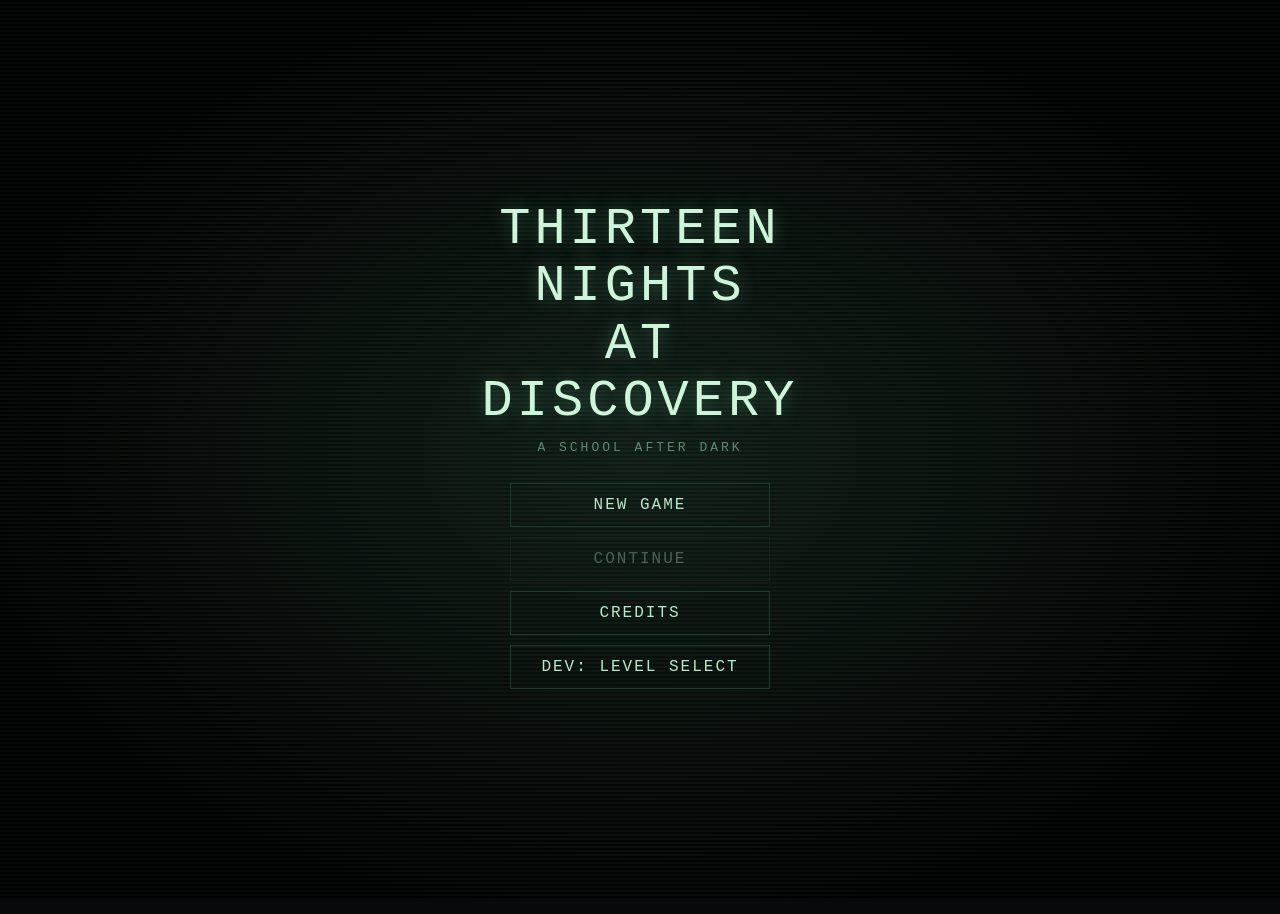
<file: download/Thirteen Nights at Discovery Minor.html>
<!DOCTYPE html>
<html lang="en">
<head>
<meta charset="utf-8">
<meta name="viewport" content="width=device-width, initial-scale=1, viewport-fit=cover">
<title>Thirteen Nights at Discovery</title>
<style>
:root{color-scheme:dark;--bg:#07090a;--panel:#0e1412;--line:#1f3a2e;--fg:#b9e8c9;--dim:#5d8a70;--acc:#e8d44d;--red:#d33}
*{box-sizing:border-box}
html,body{margin:0;background:var(--bg);color:var(--fg);font-family:"Courier New",monospace}
body{padding:env(safe-area-inset-top,0) 12px env(safe-area-inset-bottom,0);min-height:100vh}
h1{font-size:18px;letter-spacing:3px;margin:14px 0 2px;text-transform:uppercase}
.sub{color:var(--dim);font-size:12px;margin-bottom:12px}
.wrap{display:grid;grid-template-columns:minmax(0,1.5fr) minmax(0,1fr);gap:12px;max-width:1000px;margin:auto}
@media(max-width:760px){.wrap{grid-template-columns:1fr}}
.box{background:var(--panel);border:1px solid var(--line);padding:8px}
canvas{width:100%;display:block;background:#000;border:1px solid var(--line);cursor:crosshair}
.bar{display:flex;justify-content:space-between;font-size:12px;margin-bottom:6px;color:var(--dim)}
.rec{color:var(--red)}
.tabs{display:flex;gap:6px;margin-bottom:6px}
button{font:inherit;background:#0a100e;color:var(--fg);border:1px solid var(--line);padding:6px 10px;cursor:pointer}
button.on{background:var(--line);color:#fff;border-color:var(--fg)}
svg{width:100%;display:block}
.room rect{fill:#0a100e;stroke:var(--line);stroke-width:1.5;cursor:pointer}
.room text{fill:var(--fg);font-size:9px;text-anchor:middle;pointer-events:none}
.room .n{fill:var(--acc);font-size:8px}
.room:hover rect{stroke:var(--fg)}
.room.you rect{stroke:var(--red);stroke-width:2;cursor:default}
.room.you .n{fill:var(--red)}
.room.sel rect{stroke:var(--acc);stroke-width:2.5;fill:#16241d}
.edge{stroke:var(--line);stroke-width:2;stroke-dasharray:4 3}
.edge.hl{stroke:var(--acc);stroke-dasharray:none}
.note{font-size:11px;color:var(--dim);margin-top:6px}
.exits{font-size:12px;margin-top:6px}
[hidden]{display:none!important}
#title{position:fixed;inset:0;z-index:50;display:flex;align-items:center;justify-content:center;text-align:center;padding:20px;background:repeating-linear-gradient(0deg,rgba(185,232,201,.04) 0 2px,transparent 2px 4px),radial-gradient(ellipse at center,#0f1c16 0%,#000 75%)}
#title>div{max-width:420px;width:100%}
.tt{font-size:clamp(28px,8vw,52px);letter-spacing:4px;text-transform:uppercase;line-height:1.1;color:#cdf5da;text-shadow:0 0 18px rgba(120,220,160,.35);animation:fl 5s infinite}
.ts{color:var(--dim);letter-spacing:3px;font-size:13px;margin:10px 0 28px}
#title button{display:block;width:100%;max-width:260px;margin:10px auto;padding:12px;font-size:16px;letter-spacing:2px;text-transform:uppercase;background:transparent}
#title button:hover:not(:disabled){background:var(--line);color:#fff}
#title button:disabled{opacity:.35;cursor:default}
.cr{color:var(--dim);font-size:13px;line-height:1.9;margin-bottom:20px}.cr b{color:var(--fg);font-weight:normal}
@keyframes fl{0%,92%,100%{opacity:1}93%{opacity:.4}95%{opacity:1}97%{opacity:.6}}
@media(prefers-reduced-motion:reduce){.tt{animation:none}}
.pro{white-space:pre-line;font-size:clamp(17px,4.4vw,24px);line-height:1.6;color:#cdf5da;min-height:150px;margin-bottom:24px;display:flex;align-items:center;justify-content:center}
#roster{font-size:12px;line-height:1.55;max-height:430px;overflow:auto}
#roster .rec{border:1px solid var(--line);padding:8px;margin-bottom:8px}
.rd{background:#b9e8c9;color:#b9e8c9;user-select:none}
.lk{color:var(--dim)}
#bDoor{display:block;margin-top:8px}
#devGrid{display:grid;grid-template-columns:repeat(4,1fr);gap:8px;margin-bottom:16px}
#title #devGrid button{margin:0;padding:12px 0;max-width:none;width:auto;font-size:15px}
</style>
</head>
<body>
<h1>Thirteen Nights at Discovery</h1>
<div class="sub">Security camera system · build 0.1 · cameras &amp; floor plan only</div>
<div class="wrap">
  <div class="box">
    <div class="tabs"><button id="tO" class="on">Office</button><button id="tC">Cameras</button><button id="tR">Roster</button><button id="bSpd" style="margin-left:auto">Speed 1x</button><button id="bMenu">Menu</button></div>
    <div class="bar"><span id="camName">CAM 01</span><span><span class="rec">● REC</span> <span id="clock">12:00 AM</span></span></div>
    <canvas id="feed" width="560" height="340"></canvas>
    <canvas id="office" width="560" height="340"></canvas>
    <div class="exits" id="exits"></div>
    <button id="bRice" hidden>🍚 Rice Drop</button>
    <div class="note" id="toast" style="color:var(--acc)"></div>
    <div class="note" id="offNote">Office: move the mouse (or press A / D, ← / →) to look around. SPACE or the desk monitor opens the cameras. Click the door (or press E) to close it. <button id="bDoor">Close 7th Grade door (E)</button></div>
    <div id="roster" hidden></div>
    <div class="note">Click a doorway in the feed or a room on the map. Keys 1–9, 0 and - jump to CAM 01–11.</div>
  </div>
  <div class="box">
    <div class="tabs"><button id="t1" class="on">Main Floor</button><button id="t2">Upper Floor</button></div>
    <svg id="map" viewBox="0 0 450 490"></svg>
    <div class="note" id="mapNote"></div>
  </div>
</div>
<div id="title">
  <div id="tMenu">
    <div class="tt">Thirteen Nights<br>at Discovery</div>
    <div class="ts">A SCHOOL AFTER DARK</div>
    <button id="bNew">New Game</button>
    <button id="bCont">Continue</button>
    <button id="bCred">Credits</button>
    <button id="bDev">Dev: Level Select</button>
  </div>
  <div id="tCred" hidden>
    <div class="tt" style="font-size:30px">Credits</div>
    <div class="ts">THIRTEEN NIGHTS AT DISCOVERY</div>
    <div class="cr"><b>Created by</b><br>[Your name here]<br><br><b>Programming</b><br>Claude<br><br><b>Inspired by</b><br>Five Nights at Freddy’s<br>by Scott Cawthon</div>
    <button id="bBack">Back</button>
  </div>
  <div id="tDev" hidden>
    <div class="tt" style="font-size:26px">Level Select</div>
    <div class="ts">DEV — DOESN’T OVERWRITE YOUR SAVE</div>
    <div id="devGrid"></div>
    <button id="bDevBack">Back</button>
  </div>
  <div id="tPro" hidden>
    <div class="pro" id="proTxt"></div>
    <div class="ts">click to continue</div>
    <button id="bSkip">Skip</button>
  </div>
  <div id="tEnd" hidden>
    <div class="tt" id="endT"></div>
    <div class="ts" id="endS"></div>
    <button id="bRetry">Retry</button>
    <button id="bEndMenu">Menu</button>
  </div>
  <div id="tIntro" hidden>
    <div class="tt" id="introN">Night 1</div>
    <div class="ts">12:00 AM</div>
  </div>
</div>
<script>
// ---- Floor plan data ----
const ROOMS = {
  band:    {n:'01',name:'Band Room',        f:1,x:10, y:10, w:90, h:55},
  orch:    {n:'02',name:'Orchestra',        f:1,x:125,y:10, w:90, h:55},
  well:    {n:'03',name:'Wellness Corner',  f:1,x:240,y:10, w:90, h:55},
  hall:    {n:'04',name:'Musical Hallway',  f:1,x:10, y:90, w:320,h:36},
  gym:     {n:'05',name:'Gym',              f:1,x:10, y:150,w:90, h:80},
  commons: {n:'06',name:'Commons',          f:1,x:125,y:150,w:90, h:80},
  cafe:    {n:'07',name:'Cafeteria',        f:1,x:240,y:150,w:90, h:80},
  c1:      {n:'08',name:'Corridor 1',       f:1,x:125,y:255,w:42, h:36},
  c2:      {n:'09',name:'Corridor 2',       f:1,x:173,y:255,w:42, h:36},
  stair1:  {n:'10',name:'Stairway 1',       f:1,x:240,y:255,w:90, h:36},
  grade8:  {n:'11',name:'8th Grade',        f:1,x:10, y:320,w:90, h:50},
  stair2:  {n:'12',name:'Stairway 2',       f:1,x:10, y:255,w:90, h:36},
  rot:     {n:'13',name:'Rotation Hallway', f:1,x:125,y:320,w:90, h:36},
  main:    {n:'14',name:'Main Doors / Office',f:1,x:230,y:320,w:100,h:50},
  stair3:  {n:'15',name:'Stairway 3',       f:1,x:125,y:385,w:90, h:30},
  stair4:  {n:'16',name:'Stairway 4',       f:1,x:10, y:385,w:90, h:30},
  ucommons:{n:'17',name:'Upper Commons',    f:2,x:245,y:255,w:85, h:60},
  bcommons:{n:'18',name:'Back Commons',     f:2,x:10, y:255,w:85, h:60},
  imc:     {n:'19',name:'IMC',              f:2,x:105,y:255,w:130,h:40},
  g6:      {n:'20',name:'6th Grade',        f:2,x:30, y:355,w:90, h:50},
  g7:      {n:'21',name:'7th Grade',        f:2,x:220,y:355,w:90, h:50},
  vent:    {n:'22',name:'Ventilation (Upper)',f:2,x:100,y:430,w:110,h:40,short:'Vent Up'},
  ventL:   {n:'23',name:'Ventilation (Lower)',f:1,x:335,y:270,w:110,h:40,short:'Vent Low'},
  office:  {n:'--',name:'Social Studies',    f:2,x:220,y:430,w:90, h:40,you:true},
};
const EDGES = [
  ['commons','cafe'],['commons','gym'],['commons','hall'],['commons','stair1'],
  ['commons','c1'],['commons','c2'],
  ['hall','well'],['hall','band'],['hall','orch'],['hall','gym'],['hall','cafe'],
  ['c1','grade8'],['c1','stair2'],['c1','rot'],
  ['c2','main'],['c2','rot'],
  ['rot','stair3'],['grade8','stair4'],
  ['stair1','ucommons'],['stair2','bcommons'],['stair3','g6'],['stair4','g7'], // stairways between floors
  ['ucommons','imc'],['bcommons','imc'],
  ['ucommons','g6'],['ucommons','g7'],['bcommons','g6'],['bcommons','g7'],
  ['g7','office'],['vent','office'],
  ['vent','ventL'],['ventL','commons']
];
const KEYS = Object.keys(ROOMS);
const keymap = {'1':0,'2':1,'3':2,'4':3,'5':4,'6':5,'7':6,'8':7,'9':8,'0':9,'-':10};
const neighbors = id => EDGES.filter(e=>e.includes(id)).map(e=>e[0]===id?e[1]:e[0]);

let cur='commons', floor=1;
const $=id=>document.getElementById(id);
const NS='http://www.w3.org/2000/svg';
const ctr = r => [r.x+r.w/2, r.y+r.h/2];

// ---- Map rendering ----
function drawMap(){
  const svg=$('map'); svg.innerHTML='';
  const nb=neighbors(cur);
  EDGES.forEach(([a,b])=>{
    const A=ROOMS[a],B=ROOMS[b];
    if(A.f!==floor||B.f!==floor) return;
    const [x1,y1]=ctr(A),[x2,y2]=ctr(B);
    const l=document.createElementNS(NS,'line');
    l.setAttribute('x1',x1);l.setAttribute('y1',y1);l.setAttribute('x2',x2);l.setAttribute('y2',y2);
    l.setAttribute('class','edge'+((a===cur||b===cur)?' hl':''));
    svg.appendChild(l);
  });
  Object.entries(ROOMS).forEach(([id,r])=>{
    if(r.f!==floor) return;
    const g=document.createElementNS(NS,'g');
    g.setAttribute('class','room'+(id===cur?' sel':'')+(ROOMS[id].you?' you':''));
    g.innerHTML=`<rect x="${r.x}" y="${r.y}" width="${r.w}" height="${r.h}" rx="2"/>
      <text class="n" x="${r.x+r.w/2}" y="${r.y+r.h/2-3}">${r.you?'YOU ARE HERE':'CAM '+r.n}</text>
      <text x="${r.x+r.w/2}" y="${r.y+r.h/2+9}">${r.name.length>12&&r.w<60?r.name.replace('Corridor ','Cor. '):r.name}</text>`;
    g.onclick=()=>go(id);
    svg.appendChild(g);
  });
  if(false){
    const t=document.createElementNS(NS,'text');
    t.setAttribute('x',170);t.setAttribute('y',230);t.setAttribute('fill','#5d8a70');
    t.setAttribute('font-size','10');t.setAttribute('text-anchor','middle');
    t.textContent='Upper floor layout: coming soon';
    svg.appendChild(t);
  }
  $('t1').classList.toggle('on',floor===1);$('t2').classList.toggle('on',floor===2);
  $('mapNote').textContent=floor===1?'Dashed lines show which rooms connect. Gold lines connect to the selected camera.':'Stairs are the only way up: Stairway 1 → Upper Commons, 2 → Back Commons, 3 → 6th Grade, 4 → 7th Grade. Use the doorways in the feed to climb.';
}

function go(id){
  if(ROOMS[id].you)return;
  cur=id; floor=ROOMS[id].f; flick=14; setMode('cam');
  $('camName').textContent=`CAM ${ROOMS[id].n} — ${ROOMS[id].name.toUpperCase()}`;
  $('exits').innerHTML='Connects to: '+neighbors(id).map(n=>`<button data-id="${n}">${ROOMS[n].name}</button>`).join(' ');
  $('exits').querySelectorAll('button').forEach(b=>b.onclick=()=>go(b.dataset.id));
  drawMap();
}
$('t1').onclick=()=>{floor=1;drawMap()};
$('t2').onclick=()=>{floor=2;drawMap()};
addEventListener('keydown',e=>{if(e.key in keymap)go(KEYS[keymap[e.key]])});

// ---- Room scenes (what each camera sees) ----
const R=(x,y,w,h,c)=>{ctx.fillStyle=c;ctx.fillRect(x,y,w,h)};
const S=(x,y,w,h,c)=>{ctx.strokeStyle=c;ctx.lineWidth=1;ctx.strokeRect(x,y,w,h)};
const T=(s,x,y,c,f='11px Courier New')=>{ctx.fillStyle=c;ctx.font=f;ctx.textAlign='center';ctx.fillText(s,x,y)};
const C=(x,y,rx,ry,c)=>{ctx.fillStyle=c;ctx.beginPath();ctx.ellipse(x,y,rx,ry,0,0,7);ctx.fill()};
const CS=(x,y,rx,ry,c)=>{ctx.strokeStyle=c;ctx.beginPath();ctx.ellipse(x,y,rx,ry,0,0,7);ctx.stroke()};
const GL='#1c3a2d',GM='#2d5a45',GD='#0d1a14',GT='#4e8a6c';
const lockers=(x,y,w,h)=>{for(let i=0;i<w/14;i++){R(x+i*14,y,12,h,'#142a22');R(x+i*14+8,y+h*.4,2,6,GM)}};
const stand=(x,y)=>{R(x,y,1,22,GM);R(x-7,y-9,14,9,GL)};
const board=(x,y,w,h,a,b)=>{R(x,y,w,h,'#1b2b24');S(x,y,w,h,GM);T(a,x+w/2,y+h/2+(b?-2:4),GT,'bold 12px Courier New');if(b)T(b,x+w/2,y+h/2+13,'#3a6a52','10px Courier New')};
const desks=(y,n)=>{for(let i=0;i<n;i++){const x=60+i*(440/n);R(x,y,34,6,'#14231c');R(x+3,y+6,2,12,GD);R(x+29,y+6,2,12,GD)}};
const shelf=(x,y,w,h)=>{R(x,y,w,h,'#101e18');for(let r=0;r<4;r++){const b=y+(r+1)*h/4-2;R(x,b,w,2,GM);for(let j=0;j<w/7;j++){const k=8+(j*7+r*3)%6;R(x+j*7+2,b-k,4,k,GL)}}};
const table=(x,y,w)=>{R(x,y,w,7,'#14231c');R(x+6,y+7,3,16,GD);R(x+w-9,y+7,3,16,GD);R(x,y+26,w,4,'#101e18')};
const cls=(a,b)=>()=>{board(220,64,140,44,a,b);S(130,70,40,36,GM);S(400,70,40,36,GM);desks(232,6);desks(272,5);R(420,236,70,8,'#16301f')};
const corr=n=>()=>{lockers(112,62,110,48);lockers(340,62,110,48);board(235,66,90,38,'CORRIDOR '+n,n==1?'8th Gr / Stairs':'Main Office');R(250,58,60,3,'rgba(185,232,201,.5)');R(255,214,50,126,'#0c1813')};
const st=n=>()=>{for(let i=0;i<6;i++)R(190+i*20,120-(i+1)*9,20,(i+1)*9,'#14281f');ctx.strokeStyle=GM;ctx.beginPath();ctx.moveTo(185,118);ctx.lineTo(315,60);ctx.stroke();board(375,66,75,28,'STAIRWAY '+n);R(150,232,260,4,'rgba(232,212,77,.35)')};
const duct=b=>()=>{for(let i=0;i<6;i++){R(110+i*28,60+i*18,340-56*i,150-36*i,i%2?'#0a110e':'#101a16');S(110+i*28,60+i*18,340-56*i,150-36*i,GM)}R(250,150,60,40,b?'#16301f':'#050a08');for(let i=0;i<5;i++)R(254,154+i*8,52,3,'#030605');R(0,212,560,128,'#0a0f0d');for(let i=0;i<16;i++)R(i*36,222,28,2,GD)};
const SCENE={
  band:()=>{lockers(125,66,170,42);R(330,70,110,34,'#14231c');T('♪ BAND ♪',385,92,GM,'bold 13px Courier New');R(140,228,280,10,'#101e18');R(120,250,320,10,'#12241c');R(100,272,360,10,'#14281f');[170,250,330,400].forEach(x=>stand(x,236));C(470,300,28,9,GL);C(515,282,16,6,GL)},
  orch:()=>{board(200,64,160,38,'ORCHESTRA');S(130,70,30,30,GM);S(400,70,30,30,GM);[160,240,320,400].forEach(x=>{C(x,285,12,18,GL);R(x-1,255,2,30,GM);R(x-12,305,24,5,'#14231c')});R(260,260,40,18,'#14231c');stand(280,262)},
  well:()=>{C(130,85,18,18,'rgba(232,212,77,.12)');T('BREATHE',280,86,GT,'bold 14px Courier New');S(360,68,40,40,GM);C(280,290,110,22,'#12241c');C(225,285,26,14,GL);C(340,290,28,14,'#183226');R(385,245,80,22,'#14281f');R(150,240,10,22,GD);C(155,236,15,12,'#1d4a35')},
  hall:()=>{lockers(122,64,100,46);lockers(338,64,108,46);T('♪ ♫ ♪',280,86,GM,'18px Courier New');R(250,214,60,126,'#0c1813')},
  gym:()=>{R(0,212,560,128,'rgba(120,80,30,.12)');R(250,64,60,38,'#1b2b24');S(250,64,60,38,GM);R(268,100,24,2,'#c77');R(130,66,70,24,'#0a0f0d');T('00 : 00',165,83,'#d33');S(190,225,180,100,GM);S(250,225,60,50,GM);CS(280,275,28,10,GM);R(0,240,90,12,'#14231c');R(0,256,100,12,'#14231c');R(0,272,110,12,'#14231c')},
  commons:()=>{T('DISCOVERY',280,88,GT,'bold 18px Courier New');S(125,68,55,40,GM);S(400,68,55,40,GM);C(430,80,5,5,'#9ab');table(90,246,90);table(230,252,100);table(380,246,90);CS(280,312,60,10,GM)},
  cafe:()=>{R(125,80,210,28,'#14231c');S(125,64,210,16,GM);board(345,64,100,40,'MENU','Pizza Friday');table(50,244,200);table(310,244,200);R(500,250,18,30,'#16241d')},
  c1:corr(1),c2:corr(2),stair1:st(1),stair2:st(2),stair3:st(3),stair4:st(4),
  grade8:cls('8TH GRADE','Pre-Algebra'),g6:cls('6TH GRADE','Ancient Rome'),g7:cls('7TH GRADE','Life Science'),
  rot:()=>{lockers(112,62,100,48);lockers(350,62,100,48);board(230,66,100,32,'ROTATION','A ◄  ► B');C(165,86,15,15,'#14231c');T('▲',280,262,GM,'30px Courier New');T('▲',280,310,GL,'44px Courier New');R(150,216,260,4,'rgba(232,212,77,.3)')},
  main:()=>{R(200,64,160,46,'#07121c');S(200,64,160,46,GM);R(280,64,1,46,GM);C(335,80,7,7,'#9ab');R(270,92,20,2,'#888');R(366,70,28,14,'#300');T('EXIT',380,81,'#e55','bold 10px Courier New');R(120,70,60,36,'#10201a');S(120,70,60,36,GM);T('OFFICE',150,92,GM,'10px Courier New');R(380,250,110,5,GM);R(380,255,110,22,'#14231c');R(220,300,120,12,'#101e18')},
  ucommons:()=>{T('DISCOVERY',280,88,GT,'bold 18px Courier New');S(125,68,55,40,GM);S(400,68,55,40,GM);for(let x=0;x<560;x+=20)R(x,236,2,40,GM);R(0,234,560,3,GM);R(100,290,70,20,'#14281f');R(390,290,70,20,'#14281f');CS(280,305,80,12,GM)},
  bcommons:()=>{R(128,64,36,48,'#16301f');S(128,64,36,48,GM);R(134,72,24,20,'rgba(185,232,201,.2)');T('STUDY',290,88,GT,'bold 14px Courier New');table(200,250,90);table(340,250,90);R(440,236,10,22,GD);C(445,232,15,12,'#1d4a35')},
  imc:()=>{shelf(122,62,100,50);shelf(338,62,108,50);T('IMC',280,92,GM,'bold 22px Courier New');[100,250,400].forEach(x=>{table(x,250,80);R(x+30,236,20,14,'#0a0f0d');S(x+30,236,20,14,GM)});R(230,296,100,16,'#14231c')},
  vent:duct(0),ventL:duct(1)
};

// ---- Camera feed ----
const cv=$('feed'),ctx=cv.getContext('2d');
let flick=0,t=0,doors=[];
function render(){
  t++;
  const W=cv.width,H=cv.height,r=ROOMS[cur];
  ctx.fillStyle='#0b1410';ctx.fillRect(0,0,W,H);
  // back wall, floor, perspective
  const bx=110,by=60,bw=W-220,bh=150;
  ctx.fillStyle='#10201a';ctx.fillRect(bx,by,bw,bh);
  ctx.fillStyle='#0a1511';
  ctx.beginPath();ctx.moveTo(0,H);ctx.lineTo(bx,by+bh);ctx.lineTo(bx+bw,by+bh);ctx.lineTo(W,H);ctx.fill();
  ctx.strokeStyle='#1c3a2d';ctx.lineWidth=1;
  ctx.beginPath();
  for(let i=0;i<=8;i++){const x=i/8;ctx.moveTo(bx+bw*x,by+bh);ctx.lineTo(W*x,H)}
  for(let i=1;i<5;i++){const y=by+bh+(H-by-bh)*(i/5)**1.6;ctx.moveTo(0,y);ctx.lineTo(W,y)}
  ctx.stroke();
  ctx.strokeRect(bx,by,bw,bh);
  if(SCENE[cur])SCENE[cur]();
  // doorways for each connection
  const nb=neighbors(cur);doors=[];
  const gap=bw/(nb.length);
  ctx.font='11px Courier New';ctx.textAlign='center';
  nb.forEach((n,i)=>{
    const dw=Math.min(54,gap-10),dx=bx+gap*i+(gap-dw)/2,dy=by+bh-85;
    ctx.fillStyle='#050a08';ctx.fillRect(dx,dy,dw,85);
    ctx.strokeStyle='#2d5a45';ctx.strokeRect(dx,dy,dw,85);
    ctx.fillStyle='#5d8a70';
    const label=ROOMS[n].short||ROOMS[n].name;
    ctx.fillText(label.length>10?label.split(' ')[0]:label,dx+dw/2,dy-6);
    doors.push({id:n,x:dx,y:dy,w:dw,h:85});
  });
  if(game&&!game.over)game.en.filter(e=>!e.off&&e.route[e.i]===cur).forEach((e,k)=>figure(ctx,W/2+20-k*70,300,1.3,e.name));
  // room title on wall
  ctx.fillStyle='#2d5a45';ctx.font='bold 16px Courier New';
  ctx.fillText(r.name.toUpperCase(),W/2,by-22);
  // noise
  const n=flick>0?900:140;
  for(let i=0;i<n;i++){
    ctx.fillStyle=`rgba(180,255,200,${Math.random()*.25})`;
    ctx.fillRect(Math.random()*W,Math.random()*H,2,1+Math.random()*2);
  }
  if(flick>0){ctx.fillStyle=`rgba(0,0,0,${flick/20})`;ctx.fillRect(0,0,W,H);flick--}
  // scanline & vignette
  const sy=(t*2)%H;ctx.fillStyle='rgba(180,255,200,.05)';ctx.fillRect(0,sy,W,18);
  const g=ctx.createRadialGradient(W/2,H/2,H/3,W/2,H/2,W/1.6);
  g.addColorStop(0,'rgba(0,0,0,0)');g.addColorStop(1,'rgba(0,0,0,.7)');
  ctx.fillStyle=g;ctx.fillRect(0,0,W,H);
  ctx.fillStyle='#b9e8c9';ctx.textAlign='left';ctx.font='12px Courier New';
  ctx.fillText(`CAM ${r.n}`,12,22);
  ctx.fillStyle='#d33';ctx.fillText('● REC',W-62,22);
  requestAnimationFrame(render);
}
cv.addEventListener('click',e=>{
  const b=cv.getBoundingClientRect(),sx=cv.width/b.width;
  const x=(e.clientX-b.left)*sx,y=(e.clientY-b.top)*sx;
  const d=doors.find(d=>x>=d.x&&x<=d.x+d.w&&y>=d.y&&y<=d.y+d.h);
  if(d)go(d.id);
});

// ---- Clock (12 AM to 6 AM over a placeholder timer) ----
let start=0;
setInterval(()=>{const h=Math.floor((vnow()-start)/45000)%6;$('clock').textContent=(h===0?12:h)+':00 AM'},1000);

// ---- Office view (Social Studies) ----
const oc=$('office'),ox=oc.getContext('2d');
let pan=0,target=0,mode='office',flickT=0;
function setMode(m){
  mode=m;
  $('office').style.display=m==='office'?'block':'none';
  $('feed').style.display=m==='cam'?'block':'none';
  $('exits').style.display=m==='cam'?'block':'none';
  $('offNote').style.display=m==='office'?'block':'none';
  $('tO').classList.toggle('on',m==='office');$('tC').classList.toggle('on',m==='cam');
  $('camName').textContent=m==='office'?'SOCIAL STUDIES — YOUR DESK':`CAM ${ROOMS[cur].n} — ${ROOMS[cur].name.toUpperCase()}`;
}
$('tO').onclick=()=>setMode('office');$('tC').onclick=()=>setMode('cam');
addEventListener('keydown',e=>{
  if(e.key==='ArrowLeft'||e.key==='a')target=-1;
  if(e.key==='ArrowRight'||e.key==='d')target=1;
  if(e.key==='ArrowDown'||e.key==='s')target=0;
  if(e.code==='Space'){e.preventDefault();setMode(mode==='office'?'cam':'office')}
});
oc.addEventListener('pointermove',e=>{const b=oc.getBoundingClientRect();target=Math.max(-1,Math.min(1,((e.clientX-b.left)/b.width-.5)*2.6))});
oc.addEventListener('pointerdown',e=>{
  const b=oc.getBoundingClientRect(),s=oc.width/b.width,x=(e.clientX-b.left)*s,y=(e.clientY-b.top)*s;
  if(y>oc.height-95&&Math.abs(x-oc.width/2)<75)setMode('cam');
  else if(x+offCx>=30&&x+offCx<=140&&y>50&&y<232)toggleDoor();
});
function drawOffice(){
  const W=oc.width,H=oc.height,VW=900;
  pan+=(target-pan)*.08;
  const cx=(VW-W)/2*(1+pan);offCx=cx;
  ox.setTransform(1,0,0,1,0,0);
  ox.fillStyle='#050807';ox.fillRect(0,0,W,H);
  ox.translate(-cx,0);
  ox.fillStyle='#0f1a16';ox.fillRect(0,0,VW,230);
  ox.fillStyle='#0a110e';ox.fillRect(0,230,VW,110);
  ox.strokeStyle='#15281f';ox.lineWidth=1;ox.beginPath();
  for(let i=0;i<=18;i++){const x=i*50;ox.moveTo(x,230);ox.lineTo(VW/2+(x-VW/2)*1.8,H)}
  ox.stroke();
  // whiteboard + clock
  ox.fillStyle='#1b2b24';ox.fillRect(320,40,260,90);ox.strokeStyle='#2d5a45';ox.strokeRect(320,40,260,90);
  ox.textAlign='center';ox.fillStyle='#4e8a6c';ox.font='bold 15px Courier New';ox.fillText('SOCIAL STUDIES',450,68);
  ox.font='11px Courier New';ox.fillStyle='#3a6a52';ox.fillText('Unit 4: Ancient Civilizations',450,92);ox.fillText('Quiz on Friday',450,110);
  ox.beginPath();ox.arc(250,70,24,0,7);ox.fillStyle='#14231c';ox.fill();ox.stroke();
  ox.fillStyle='#4e8a6c';ox.font='9px Courier New';ox.fillText($('clock').textContent.replace(' ',''),250,73);
  ox.fillStyle='#16261f';ox.fillRect(640,50,70,90);ox.strokeRect(640,50,70,90);
  ox.fillStyle='#2d5a45';ox.font='9px Courier New';ox.fillText('TIMELINE',675,66);
  // door to 7th grade (left)
  ox.fillStyle='#233a2f';ox.fillRect(30,50,110,182);
  const gl=ox.createLinearGradient(40,60,130,60);gl.addColorStop(0,'#08100c');gl.addColorStop(1,'#1d3a2c');
  ox.fillStyle=gl;ox.fillRect(40,60,90,172);
  ox.fillStyle='rgba(120,200,150,.07)';ox.beginPath();ox.moveTo(40,232);ox.lineTo(130,232);ox.lineTo(230,H);ox.lineTo(0,H);ox.fill();
  ox.fillStyle='#5d8a70';ox.font='10px Courier New';ox.fillText('◄ 7TH GRADE',85,40);
  if(game&&!game.over&&!doorClosed&&game.en.some(e=>!e.off&&e.route[e.i]==='g7'))figure(ox,85,232,.95,game.en.filter(e=>!e.off&&e.route[e.i]==='g7').map(e=>e.name).join('/'));
  if(doorClosed){ox.fillStyle='#1c2f27';ox.fillRect(40,60,90,172);ox.strokeStyle='#2d5a45';ox.strokeRect(40,60,90,172);ox.fillStyle='#08110d';ox.fillRect(62,80,40,38);ox.fillStyle='#8aa';ox.fillRect(112,150,6,12)}
  // vent (right)
  ox.fillStyle='#16241d';ox.fillRect(760,150,100,70);ox.strokeStyle='#2d5a45';ox.strokeRect(760,150,100,70);
  ox.fillStyle='#030605';for(let i=0;i<6;i++)ox.fillRect(768,158+i*10,84,4);
  ox.fillStyle='#5d8a70';ox.fillText('VENT ►',810,140);
  // student desks
  [[205,.6],[240,.85]].forEach(([y,s])=>{
    for(let x=190;x<=720;x+=(110*s+30)){
      ox.fillStyle='#14231c';ox.fillRect(x,y,56*s,9*s);
      ox.fillStyle='#0b1510';ox.fillRect(x+4*s,y+9*s,3*s,22*s);ox.fillRect(x+49*s,y+9*s,3*s,22*s);
    }
  });
  // your desk + monitor (screen space)
  ox.setTransform(1,0,0,1,0,0);
  ox.fillStyle='#070c0a';ox.fillRect(0,H-46,W,46);
  ox.fillStyle='#0d1713';ox.fillRect(0,H-50,W,5);
  ox.fillStyle='#0a0f0d';ox.fillRect(W/2-70,H-92,140,50);ox.strokeStyle='#1f3a2e';ox.strokeRect(W/2-70,H-92,140,50);
  ox.fillStyle=`rgba(185,232,201,${.5+.2*Math.sin(Date.now()/400)})`;ox.font='11px Courier New';ox.textAlign='center';
  ox.fillText('CAMERAS [SPACE]',W/2,H-62);
  // atmosphere
  for(let i=0;i<90;i++){ox.fillStyle=`rgba(180,255,200,${Math.random()*.08})`;ox.fillRect(Math.random()*W,Math.random()*H,2,1)}
  if(Math.random()<.004)flickT=6;
  if(flickT>0){ox.fillStyle='rgba(0,0,0,.35)';ox.fillRect(0,0,W,H);flickT--}
  const g=ox.createRadialGradient(W/2,H/2,H/3,W/2,H/2,W/1.5);
  g.addColorStop(0,'rgba(0,0,0,0)');g.addColorStop(1,'rgba(0,0,0,.75)');
  ox.fillStyle=g;ox.fillRect(0,0,W,H);
  ox.fillStyle='#5d8a70';ox.font='18px Courier New';
  if(pan>-.9){ox.textAlign='left';ox.fillText('◄',10,H/2)}
  if(pan<.9){ox.textAlign='right';ox.fillText('►',W-10,H/2)}
}
function officeLoop(){if(mode==='office')drawOffice();requestAnimationFrame(officeLoop)}

// ---- Title screen & saves ----
const SAVE='tnad_save';
const getSave=()=>{try{return JSON.parse(localStorage.getItem(SAVE))}catch(e){return null}};
const putSave=n=>{try{localStorage.setItem(SAVE,JSON.stringify({night:n}))}catch(e){}};
let night=1;
function show(id){['tMenu','tCred','tIntro','tPro','tEnd','tDev'].forEach(i=>$(i).hidden=i!==id)}
function showTitle(){
  $('title').style.display='flex';show('tMenu');
  const s=getSave();$('bCont').disabled=!s;
  $('bCont').textContent=s?`Continue \u2014 Night ${s.night}`:'Continue';
}
function begin(n){
  night=n;if(!devMode)putSave(n);if(n>3){$('endT').textContent='Night '+n;$('endS').textContent='Not built yet. Coming soon.';$('bRetry').textContent='Replay Night 1';retryN=1;show('tEnd');return}$('introN').textContent='Night '+n;show('tIntro');
  setTimeout(()=>{$('title').style.display='none';setSpeed(1);start=vnow();pan=0;target=0;startNight(n);setMode('roster')},2600);
}
$('bNew').onclick=pro;
$('bCont').onclick=()=>{const s=getSave();devMode=false;if(s)begin(s.night)};
$('bCred').onclick=()=>show('tCred');
$('bBack').onclick=()=>show('tMenu');
$('bMenu').onclick=showTitle;
addEventListener('keydown',e=>{if(e.key==='Escape')showTitle()});

// ---- Prologue, Absence Roster & Night 1 ----
let ROUTE=['commons','c1','stair2','bcommons','g7','office'];
const rand=(a,b)=>a+Math.random()*(b-a);
let game=null,doorClosed=false,offCx=0,retryN=1,pi=0;
function figure(c,x,y,s,nm){
  c.save();c.fillStyle='#030605';c.strokeStyle='#2d5a45';c.lineWidth=1;
  c.beginPath();c.arc(x,y-92*s,14*s,0,7);c.fill();c.stroke();
  c.fillRect(x-16*s,y-78*s,32*s,48*s);c.fillRect(x-14*s,y-30*s,10*s,30*s);c.fillRect(x+4*s,y-30*s,10*s,30*s);
  c.fillRect(x-24*s,y-76*s,8*s,40*s);c.fillRect(x+16*s,y-76*s,8*s,40*s);c.fillRect(x-22*s,y-74*s,6*s,34*s);
  c.fillStyle='#e8d44d';c.fillRect(x-8*s,y-96*s,5*s,3*s);c.fillRect(x+3*s,y-96*s,5*s,3*s);
  if(nm){c.fillStyle='#b9e8c9';c.font='10px Courier New';c.textAlign='center';c.fillText(nm.toUpperCase(),x,y+14)}
  c.restore();
}
function updDoor(){$('bDoor').textContent=(doorClosed?'Open':'Close')+' 7th Grade door (E)'}
function toggleDoor(){if(!game||game.over)return;doorClosed=!doorClosed;updDoor()}
$('bDoor').onclick=toggleDoor;
addEventListener('keydown',e=>{if(e.key==='e'||e.key==='E')toggleDoor()});

// the hacked database: facts are implied by records, never stated outright
let rows='';for(let i=2;i<=13;i++)rows+=`<div class="rec lk">REC ${String(i).padStart(3,'0')} — <span class="rd">XXXXXXXX</span> · LOCKED (clearance Lv.2)</div>`;
$('roster').innerHTML=`<div class="rec" style="color:var(--acc)">DISCOVERY MS · STUDENT INFORMATION SYSTEM<br>session: <span class="rd">admin_override</span> · table: attendance_absence_roster<br>Open the Office or Cameras tab when you’re ready.</div>
<div class="rec"><b>REC 001</b> — ALAN <span class="rd">XXXXXXXX</span> · Gr 7 · Locker 0712<br>
Status: ABSENT (unexcused) · 9 days running<br>Contact attempts: 14 · answered: 0<br>Pace tag: <b>DAWDLER</b><br><br>
Badge-reader log (in order of scan):<br>
&nbsp;1 · Commons, east reader<br>&nbsp;2 · Corridor 1<br>&nbsp;3 · Stairway 2 (up)<br>&nbsp;4 · Back Commons<br>&nbsp;5 · 7th Gr hall door<br>&nbsp;6 · Social Studies, seat 12 <i>(usual class)</i><br><br>
Hall monitor note: “Never opens a shut door. Stands there a while, then wanders back the way he came.”<br>
Counselor note: “Withdrawn. Repeats the same path. Doesn’t answer to his name.”<br>
Parent note: “He left for school.”</div>${rows}`;

// prologue
const PRO=['You are a student at Discovery.','Then, one by one, your friends stopped showing up.\nEmpty seats. Unread messages. Day after day.','Then the school closed for a few days.\n“Maintenance,” the email said.','You don’t believe it.','You’re good with computers. Very good.\nTonight, the school’s database doesn’t stay locked.','Thirteen nights inside Discovery.\nFind out what happened to your friends.\n\nSurvive(?)'];
function proShow(){const t=$('proTxt');t.textContent=PRO[pi];t.style.transition='none';t.style.opacity=0;requestAnimationFrame(()=>requestAnimationFrame(()=>{t.style.transition='opacity 1s';t.style.opacity=1}))}
function pro(){devMode=false;pi=0;show('tPro');proShow()}
$('tPro').onclick=()=>{pi++;if(pi>=PRO.length)begin(1);else proShow()};
$('bSkip').onclick=e=>{e.stopPropagation();begin(1)};

// night logic
const ENEMY={
  alan:{name:'Alan',route:['commons','c1','stair2','bcommons','g7','office'],wait:[18,29],pause:8000},
  daniel:{name:'Daniel',route:['commons','c2','rot','stair3','g6','ucommons','g7','office'],wait:[12,20],pause:6000},
  nathan:{name:'Nathan',route:['cafe','commons','c1','rot','stair3','g6','bcommons','g7','office'],wait:[15,24],pause:7000,pair:true},
  noah:{name:'Noah',route:['cafe','commons','c1','grade8','stair4','g7','office'],wait:[15,24],pause:7000,pair:true}
};
const NIGHTS={1:['alan'],2:['alan','daniel'],3:['alan','daniel','nathan','noah']};
const ROSTER0=$('roster').innerHTML;
const DANIEL=`<div class="rec"><b>REC 002</b> — DANIEL <span class="rd">XXXXXXXX</span> · Gr 8 · Locker 0814<br>
Status: ABSENT (unexcused) · 10 days running<br>Contact attempts: 11 · answered: 0<br>Pace tag: <b>STEADY</b><br><br>
Badge-reader log (in order of scan):<br>
&nbsp;1 · Commons, north reader<br>&nbsp;2 · Corridor 2<br>&nbsp;3 · Rotation Hallway<br>&nbsp;4 · Stairway 3 (up)<br>&nbsp;5 · 6th Gr<br>&nbsp;6 · Upper Commons<br>&nbsp;7 · 7th Gr hall door<br>&nbsp;8 · Social Studies, seat 9 <i>(make-up quiz)</i><br><br>
Hall monitor note: “Tries the handle every time. If it won’t give, he turns around and starts the loop again.”<br>
Counselor note: “Quiet. Walks the same loop every day.”<br>
Attendance clerk: “Late. Always late, but never misses a period.”</div>`;
const NATHAN=`<div class="rec"><b>REC 003</b> — NATHAN <span class="rd">XXXXXXXX</span> · Gr 8 · Locker 0821<br>
Status: ABSENT (unexcused) · 8 days running<br>Contact attempts: 9 · answered: 0<br>Pace tag: <b>UNHURRIED</b><br><br>
Badge-reader log (in order of scan):<br>
&nbsp;1 · Cafeteria<br>&nbsp;2 · Commons<br>&nbsp;3 · Corridor 1<br>&nbsp;4 · Rotation Hallway<br>&nbsp;5 · Stairway 3 (up)<br>&nbsp;6 · 6th Gr<br>&nbsp;7 · Back Commons<br>&nbsp;8 · 7th Gr hall door<br>&nbsp;9 · Social Studies, seat 15 <i>(usual class)</i><br><br>
Lunch aide: “Never without Noah. They walk in together and only split up past Corridor 1.”<br>
Custodian log: “Rice bin in the cafeteria keeps coming up short. Spilled rice found in the halls twice this month.”<br>
Hall monitor note: “Won’t touch a shut door.”</div>`;
const NOAH=`<div class="rec"><b>REC 004</b> — NOAH <span class="rd">XXXXXXXX</span> · Gr 8 · Locker 0822<br>
Status: ABSENT (unexcused) · 8 days running<br>Contact attempts: 9 · answered: 0<br>Pace tag: <b>UNHURRIED</b><br><br>
Badge-reader log (in order of scan):<br>
&nbsp;1 · Cafeteria<br>&nbsp;2 · Commons<br>&nbsp;3 · Corridor 1<br>&nbsp;4 · 8th Gr<br>&nbsp;5 · Stairway 4 (up)<br>&nbsp;6 · 7th Gr hall door<br>&nbsp;7 · Social Studies, seat 16 <i>(usual class)</i><br><br>
Lunch aide: “Those two stop and pick up every single grain if they spill any. Every grain. Together.”<br>
Hall monitor note: “Won’t touch a shut door.”</div>`;
const rxRec=i=>new RegExp('<div class="rec lk">REC 00'+i+'[\\s\\S]*?<\\/div>');
function startNight(n){
  const N=NIGHTS[n];
  game={n,started:false,over:false,scare:false,name:'',en:N.map(k=>({...ENEMY[k],i:0,next:Infinity}))};
  $('roster').innerHTML=(()=>{let h=ROSTER0;if(n>=2)h=h.replace(rxRec(2),DANIEL);if(n>=3)h=h.replace(rxRec(3),NATHAN).replace(rxRec(4),NOAH);return h})();
  doorClosed=false;updDoor();
}
const sm0=setMode;
setMode=m=>{
  sm0(m);
  $('roster').hidden=m!=='roster';$('tR').classList.toggle('on',m==='roster');
  if(m==='roster')$('camName').textContent='SIS DATABASE — ACCESS: UNAUTHORIZED';
  if(game&&!game.started&&m!=='roster'){game.started=true;start=vnow();game.en.forEach((e,k)=>e.next=start+25000+(e.pair?0:k*6000));}
};
$('tR').onclick=()=>setMode('roster');
function endNight(win){
  game.over=true;
  if(win){if(!devMode)putSave(game.n+1);$('endT').textContent='6:00 AM';$('endS').textContent='Night '+game.n+' survived.';$('bRetry').textContent='Next night';retryN=game.n+1;showEnd(0)}
  else{$('endT').textContent='Caught';$('endS').textContent=game.name+' reached your desk.';$('bRetry').textContent='Retry';retryN=game.n;showEnd(600)}
}
function showEnd(d){setTimeout(()=>{$('title').style.display='flex';show('tEnd')},d)}
$('bRetry').onclick=()=>begin(retryN);
$('bEndMenu').onclick=showTitle;
setInterval(()=>{
  if(!game||game.over||!game.started||$('title').style.display==='flex')return;
  const now=vnow();
  if((now-start)/45000>=6)return endNight(true);
  for(const e of game.en){
    if(e.off||now<e.next)continue;
    if(e.route[e.i]==='g7'){
      if(doorClosed){e.i=0;e.next=now+rand(...e.wait)*1000;flick=14}
      else{game.name=e.name;return endNight(false)}
    }else{
      e.i++;flick=10;
      e.next=now+(e.route[e.i]==='g7'?e.pause:rand(...e.wait)*1000);
      const p=e.pair&&e.i<=2?game.en.find(q=>q!==e&&q.pair&&!q.off&&q.i===e.i-1):null;
      if(p){p.i=e.i;p.next=e.next}
    }
  }
},500);

// ---- Game speed (virtual clock) ----
let speed=1,vt=0,lastT=Date.now();
function vnow(){const n=Date.now();vt+=(n-lastT)*speed;lastT=n;return vt}
function setSpeed(s){vnow();speed=s;$('bSpd').textContent='Speed '+s+'x'}
$('bSpd').onclick=()=>setSpeed(speed===1?2:speed===2?4:1);

// ---- Dev level select ----
let devMode=false;
for(let i=1;i<=13;i++){const b=document.createElement('button');b.textContent=i;if(i>3)b.style.opacity='.5';b.title=i>3?'Not built yet':'Night '+i;b.onclick=()=>{devMode=true;begin(i)};$('devGrid').appendChild(b)}
$('bDev').onclick=()=>show('tDev');
$('bDevBack').onclick=()=>show('tMenu');

// ---- Rice Drop (Night 3) ----
let tt=0;
function toast(s){$('toast').textContent=s;clearTimeout(tt);tt=setTimeout(()=>{$('toast').textContent=''},6000)}
function together(){
  if(!game||game.over)return null;
  const a=game.en.filter(e=>e.pair&&!e.off);if(a.length<2)return null;
  const r=a[0].route[a[0].i];
  return r===a[1].route[a[1].i]&&!['cafe','commons','office'].includes(r)?r:null;
}
function updRice(){const r=together();$('bRice').hidden=!(mode==='cam'&&r&&cur===r)}
function rice(){
  game.en.filter(e=>e.pair).forEach(e=>e.off=true);flick=16;
  toast('Rice Drop! Nathan and Noah stopped to pick it all up. They\u2019re out for the night.');updRice();
}
$('bRice').onclick=rice;
setInterval(updRice,250);

go('commons');render();setMode('office');officeLoop();showTitle();
</script>
</body>
</html>
</file>
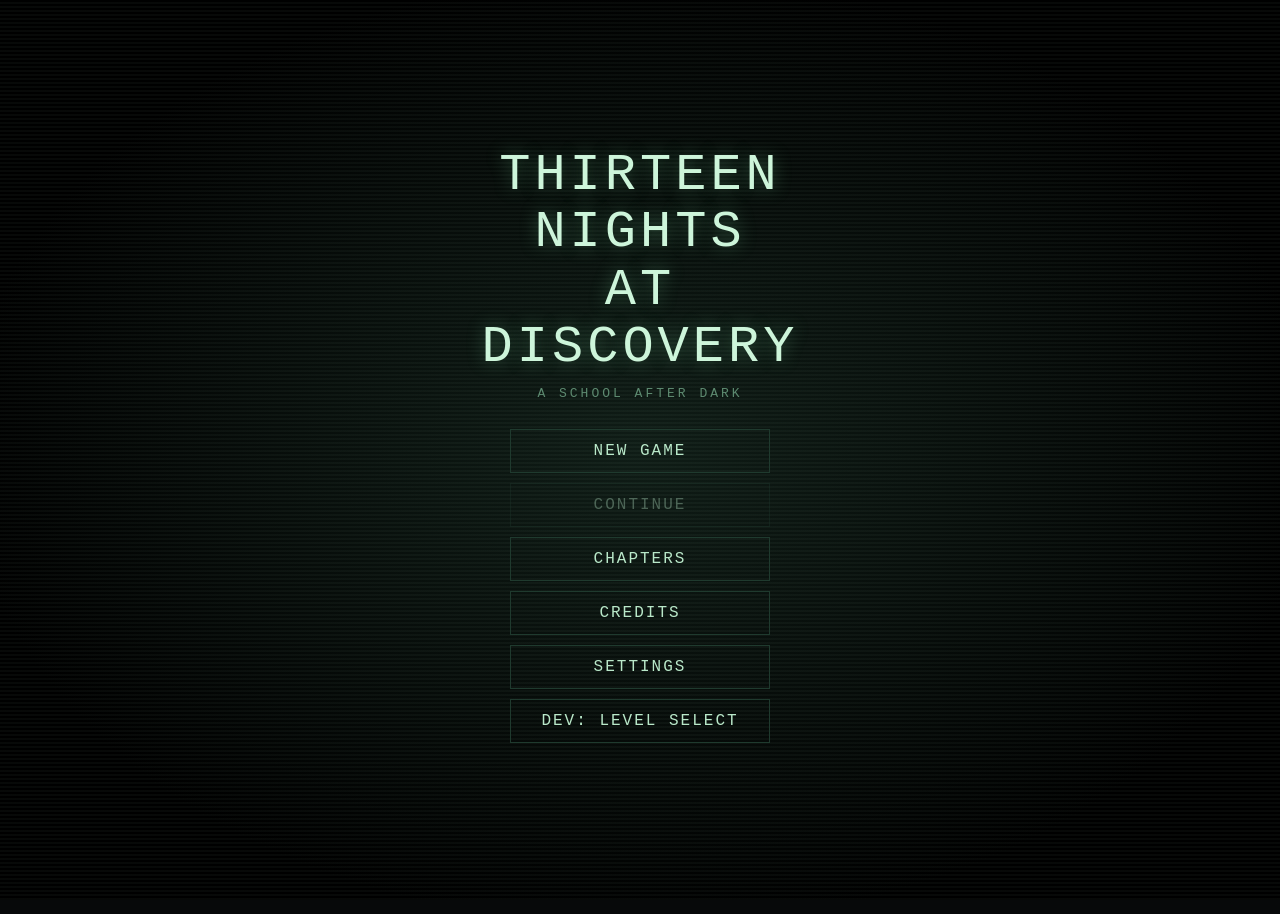
<file: download/Thirteen Nights at Discovery Paris 4.html>
<!DOCTYPE html>
<html lang="en">
<head>
<meta charset="utf-8">
<meta name="viewport" content="width=device-width, initial-scale=1, viewport-fit=cover">
<title>Thirteen Nights at Discovery</title>
<style>
:root{color-scheme:dark;--bg:#07090a;--panel:#0e1412;--line:#1f3a2e;--fg:#b9e8c9;--dim:#5d8a70;--acc:#e8d44d;--red:#d33}
*{box-sizing:border-box}
html,body{margin:0;background:var(--bg);color:var(--fg);font-family:"Courier New",monospace}
body{padding:env(safe-area-inset-top,0) 12px env(safe-area-inset-bottom,0);min-height:100vh}
h1{font-size:18px;letter-spacing:3px;margin:14px 0 2px;text-transform:uppercase}
.sub{color:var(--dim);font-size:12px;margin-bottom:12px}
.wrap{display:grid;grid-template-columns:minmax(0,1.5fr) minmax(0,1fr);gap:12px;max-width:1000px;margin:auto}
@media(max-width:760px){.wrap{grid-template-columns:1fr}}
.box{background:var(--panel);border:1px solid var(--line);padding:8px}
canvas{width:100%;display:block;background:#000;border:1px solid var(--line);cursor:crosshair}
.bar{display:flex;justify-content:space-between;font-size:12px;margin-bottom:6px;color:var(--dim)}
.rec{color:var(--red)}
.tabs{display:flex;gap:6px;margin-bottom:6px}
button{font:inherit;background:#0a100e;color:var(--fg);border:1px solid var(--line);padding:6px 10px;cursor:pointer}
button.on{background:var(--line);color:#fff;border-color:var(--fg)}
svg{width:100%;display:block}
.room rect{fill:#0a100e;stroke:var(--line);stroke-width:1.5;cursor:pointer}
.room text{fill:var(--fg);font-size:9px;text-anchor:middle;pointer-events:none}
.room .n{fill:var(--acc);font-size:8px}
.room:hover rect{stroke:var(--fg)}
.room.you rect{stroke:var(--red);stroke-width:2;cursor:default}
.room.you .n{fill:var(--red)}
.room.sel rect{stroke:var(--acc);stroke-width:2.5;fill:#16241d}
.edge{stroke:var(--line);stroke-width:2;stroke-dasharray:4 3}
.edge.hl{stroke:var(--acc);stroke-dasharray:none}
.note{font-size:11px;color:var(--dim);margin-top:6px}
.exits{font-size:12px;margin-top:6px}
[hidden]{display:none!important}
#title{position:fixed;inset:0;z-index:50;display:flex;align-items:center;justify-content:center;text-align:center;padding:20px;background:repeating-linear-gradient(0deg,rgba(185,232,201,.04) 0 2px,transparent 2px 4px),radial-gradient(ellipse at center,#0f1c16 0%,#000 75%)}
#title>div{max-width:420px;width:100%}
.tt{font-size:clamp(28px,8vw,52px);letter-spacing:4px;text-transform:uppercase;line-height:1.1;color:#cdf5da;text-shadow:0 0 18px rgba(120,220,160,.35);animation:fl 5s infinite}
.ts{color:var(--dim);letter-spacing:3px;font-size:13px;margin:10px 0 28px}
#title button{display:block;width:100%;max-width:260px;margin:10px auto;padding:12px;font-size:16px;letter-spacing:2px;text-transform:uppercase;background:transparent}
#title button:hover:not(:disabled){background:var(--line);color:#fff}
#title button:disabled{opacity:.35;cursor:default}
.cr{color:var(--dim);font-size:13px;line-height:1.9;margin-bottom:20px}.cr b{color:var(--fg);font-weight:normal}
@keyframes fl{0%,92%,100%{opacity:1}93%{opacity:.4}95%{opacity:1}97%{opacity:.6}}
@media(prefers-reduced-motion:reduce){.tt{animation:none}}
.pro{white-space:pre-line;font-size:clamp(17px,4.4vw,24px);line-height:1.6;color:#cdf5da;min-height:150px;margin-bottom:24px;display:flex;align-items:center;justify-content:center}
#roster{font-size:12px;line-height:1.55;max-height:430px;overflow:auto}
#roster .rec{border:1px solid var(--line);padding:8px;margin-bottom:8px}
.rd{background:#b9e8c9;color:#b9e8c9;user-select:none}
.lk{color:var(--dim)}
#ch2{position:fixed;inset:0;z-index:55;background:#060a08;overflow:auto;padding:16px}
.c2in{max-width:640px;margin:auto}
.c2h{display:flex;justify-content:space-between;align-items:center;gap:8px;margin-bottom:10px;font-size:15px}
.c2p{border:1px solid var(--line);padding:10px;margin-bottom:10px;background:var(--panel);font-size:13px;line-height:1.55}
#ch2 button{display:block;margin:8px 0 2px;padding:8px 12px}
#ch2 button:disabled{opacity:.4;cursor:default}
#leoShade{width:54px;height:130px;margin:0 auto 14px;display:block;fill:#000;stroke:#4e8a6c;stroke-width:1;animation:lf 1.4s steps(1) infinite}
@keyframes lf{0%{opacity:.85}8%{opacity:0}12%{opacity:.5}20%{opacity:0}35%{opacity:.9}40%{opacity:.1}55%{opacity:.7}60%{opacity:0}75%{opacity:.6}100%{opacity:.15}}
@media(prefers-reduced-motion:reduce){#leoShade{animation:none;opacity:.5}}
#bDoor{display:block;margin-top:8px}
#devGrid{display:grid;grid-template-columns:repeat(4,1fr);gap:8px;margin-bottom:16px}
#title #devGrid button{margin:0;padding:12px 0;max-width:none;width:auto;font-size:15px}
</style>
</head>
<body>
<h1>Thirteen Nights at Discovery</h1>
<div class="sub">Security camera system · build 0.1 · cameras &amp; floor plan only</div>
<div class="wrap">
  <div class="box">
    <div class="tabs"><button id="tO" class="on">Office</button><button id="tC">Cameras</button><button id="tR">Roster</button><button id="bSpd" style="margin-left:auto">Speed 1x</button><button id="bMenu">Menu</button></div>
    <div class="bar"><span id="camName">CAM 01</span><span><span class="rec">● REC</span> <span id="clock">12:00 AM</span></span></div>
    <div class="note" id="austin" hidden></div>
    <div class="note" id="cred" hidden></div>
    <div class="note" id="oxy" hidden></div>
    <div class="note" id="dura" hidden></div>
    <canvas id="feed" width="560" height="340"></canvas>
    <canvas id="office" width="560" height="340"></canvas>
    <div class="exits" id="exits"></div>
    <button id="bRice" hidden>🍚 Rice Drop</button>
    <div class="note" id="toast" style="color:var(--acc)"></div>
    <button id="bGive" hidden>Hold: Give AI Credits (+15%/s)</button>
    <div class="note" id="offNote">Office: move the mouse (or press A / D, ← / →) to look around. SPACE or the desk monitor opens the cameras. Click the door (or press E) to close it. <button id="bDoor">Close 7th Grade door (E)</button><button id="bVent" hidden style="display:block;margin-top:8px">Close vent (V)</button></div>
    <div id="roster" hidden></div>
    <div class="note">Click a doorway in the feed or a room on the map. Keys 1–9, 0 and - jump to CAM 01–11.</div>
  </div>
  <div class="box">
    <div class="tabs"><button id="tB" hidden>B1 Parking</button><button id="t1" class="on">Main Floor</button><button id="t2">Upper Floor</button></div>
    <svg id="map" viewBox="0 0 450 490"></svg>
    <div class="note" id="mapNote"></div>
  </div>
</div>
<div id="ch2" hidden>
<div class="c2in">
  <div class="c2h"><span><b id="c2t">Day 1</b><span id="c2a"></span></span><button id="c2x" style="margin:0">Menu</button></div>
  <div class="c2p" id="c2intro"></div>
  <div class="c2p"><b>Leads</b><div id="c2main"></div><button id="c2hint">Ask Austin for a hint</button></div>
  <div class="c2p" id="c2res" hidden></div>
  <div class="c2p"><b>Notebook</b><div id="c2nb"></div></div>
  <button id="c2end">End the day — night falls</button>
</div>
</div>
<div id="title">
  <div id="tMenu">
    <div class="tt">Thirteen Nights<br>at Discovery</div>
    <div class="ts">A SCHOOL AFTER DARK</div>
    <button id="bNew">New Game</button>
    <button id="bCont">Continue</button>
    <button id="bChap">Chapters</button>
    <button id="bCred">Credits</button>
    <button id="bSet">Settings</button>
    <button id="bDev">Dev: Level Select</button>
  </div>
  <div id="tCred" hidden>
    <div class="tt" style="font-size:30px">Credits</div>
    <div class="ts">THIRTEEN NIGHTS AT DISCOVERY</div>
    <div class="cr"><b>Created by</b><br>[Your name here]<br><br><b>Programming</b><br>Claude<br><br><b>Inspired by</b><br>Five Nights at Freddy’s<br>by Scott Cawthon</div>
    <button id="bBack">Back</button>
  </div>
  <div id="tCh" hidden>
    <div class="tt" style="font-size:26px">Chapters</div>
    <div class="ts">SELECT</div>
    <button id="bCh1">Chapter 1: Discovery</button>
    <button id="bCh2">Chapter 2: Paris</button>
    <div class="cr" id="chStat"></div>
    <button id="bChBack">Back</button>
  </div>
  <div id="tSet" hidden>
    <div class="tt" style="font-size:26px">Settings</div>
    <div class="ts">AUDIO</div>
    <button id="bSnd">Sound: ON</button>
    <button id="bFr">Friend sounds: OFF</button>
    <div class="cr" id="frStat"></div>
    <button id="bSetBack">Back</button>
  </div>
  <div id="tDev" hidden>
    <div class="tt" style="font-size:26px">Level Select</div>
    <div class="ts">DEV — DOESN’T OVERWRITE YOUR SAVE</div>
    <div id="devGrid"></div>
    <button id="bDevBack">Back</button>
  </div>
  <div id="tPro" hidden>
    <svg id="leoShade" viewBox="0 0 60 150" hidden><circle cx="30" cy="20" r="14"/><rect x="14" y="36" width="32" height="48"/><rect x="16" y="84" width="10" height="46"/><rect x="34" y="84" width="10" height="46"/><rect x="6" y="38" width="8" height="40"/><rect x="46" y="38" width="8" height="40"/></svg>
    <div class="pro" id="proTxt"></div>
    <div class="ts">click to continue</div>
    <button id="bSkip">Skip</button>
  </div>
  <div id="tEnd" hidden>
    <div class="tt" id="endT"></div>
    <div class="ts" id="endS"></div>
    <button id="bRetry">Retry</button>
    <button id="bEndMenu">Menu</button>
  </div>
  <div id="tIntro" hidden>
    <div class="tt" id="introN">Night 1</div>
    <div class="ts">12:00 AM</div>
  </div>
</div>
<script>
// ---- Floor plan data ----
const ROOMS = {
  band:    {n:'01',name:'Band Room',        f:1,x:10, y:10, w:90, h:55},
  orch:    {n:'02',name:'Orchestra',        f:1,x:125,y:10, w:90, h:55},
  well:    {n:'03',name:'Wellness Corner',  f:1,x:240,y:10, w:90, h:55},
  hall:    {n:'04',name:'Musical Hallway',  f:1,x:10, y:90, w:320,h:36},
  gym:     {n:'05',name:'Gym',              f:1,x:10, y:150,w:90, h:80},
  commons: {n:'06',name:'Commons',          f:1,x:125,y:150,w:90, h:80},
  cafe:    {n:'07',name:'Cafeteria',        f:1,x:240,y:150,w:90, h:80},
  c1:      {n:'08',name:'Corridor 1',       f:1,x:125,y:255,w:42, h:36},
  c2:      {n:'09',name:'Corridor 2',       f:1,x:173,y:255,w:42, h:36},
  stair1:  {n:'10',name:'Stairway 1',       f:1,x:240,y:255,w:90, h:36},
  grade8:  {n:'11',name:'8th Grade',        f:1,x:10, y:320,w:90, h:50},
  stair2:  {n:'12',name:'Stairway 2',       f:1,x:10, y:255,w:90, h:36},
  rot:     {n:'13',name:'Rotation Hallway', f:1,x:125,y:320,w:90, h:36},
  main:    {n:'14',name:'Main Doors / Office',f:1,x:230,y:320,w:100,h:50},
  stair3:  {n:'15',name:'Stairway 3',       f:1,x:125,y:385,w:90, h:30},
  stair4:  {n:'16',name:'Stairway 4',       f:1,x:10, y:385,w:90, h:30},
  ucommons:{n:'17',name:'Upper Commons',    f:2,x:245,y:255,w:85, h:60},
  bcommons:{n:'18',name:'Back Commons',     f:2,x:10, y:255,w:85, h:60},
  imc:     {n:'19',name:'IMC',              f:2,x:105,y:255,w:130,h:40},
  g6:      {n:'20',name:'6th Grade',        f:2,x:30, y:355,w:90, h:50},
  g7:      {n:'21',name:'7th Grade',        f:2,x:220,y:355,w:90, h:50},
  vent:    {n:'22',name:'Ventilation (Upper)',f:2,x:100,y:430,w:110,h:40,short:'Vent Up'},
  ventL:   {n:'23',name:'Ventilation (Lower)',f:1,x:335,y:270,w:110,h:40,short:'Vent Low'},
  office:  {n:'--',name:'Social Studies',    f:2,x:220,y:430,w:90, h:40,you:true},
};
const EDGES = [
  ['commons','cafe'],['commons','gym'],['commons','hall'],['commons','stair1'],
  ['commons','c1'],['commons','c2'],
  ['hall','well'],['hall','band'],['hall','orch'],['hall','gym'],['hall','cafe'],
  ['c1','grade8'],['c1','stair2'],['c1','rot'],
  ['c2','main'],['c2','rot'],
  ['rot','stair3'],['grade8','stair4'],
  ['stair1','ucommons'],['stair2','bcommons'],['stair3','g6'],['stair4','g7'], // stairways between floors
  ['ucommons','imc'],['bcommons','imc'],
  ['ucommons','g6'],['ucommons','g7'],['bcommons','g6'],['bcommons','g7'],
  ['g7','office'],['vent','office'],
  ['vent','ventL'],['ventL','commons']
];
const KEYS = Object.keys(ROOMS);
const keymap = {'1':0,'2':1,'3':2,'4':3,'5':4,'6':5,'7':6,'8':7,'9':8,'0':9,'-':10};
const neighbors = id => EDGES.filter(e=>e.includes(id)).map(e=>e[0]===id?e[1]:e[0]);

let cur='commons', floor=1;
const $=id=>document.getElementById(id);
const NS='http://www.w3.org/2000/svg';
const ctr = r => [r.x+r.w/2, r.y+r.h/2];

// ---- Map rendering ----
function drawMap(){
  const svg=$('map'); svg.innerHTML='';
  const nb=neighbors(cur);
  EDGES.forEach(([a,b])=>{
    const A=ROOMS[a],B=ROOMS[b];
    if(A.f!==floor||B.f!==floor) return;
    const [x1,y1]=ctr(A),[x2,y2]=ctr(B);
    const l=document.createElementNS(NS,'line');
    l.setAttribute('x1',x1);l.setAttribute('y1',y1);l.setAttribute('x2',x2);l.setAttribute('y2',y2);
    l.setAttribute('class','edge'+((a===cur||b===cur)?' hl':''));
    svg.appendChild(l);
  });
  Object.entries(ROOMS).forEach(([id,r])=>{
    if(r.f!==floor) return;
    const g=document.createElementNS(NS,'g');
    g.setAttribute('class','room'+(id===cur?' sel':'')+(ROOMS[id].you?' you':''));
    g.innerHTML=`<rect x="${r.x}" y="${r.y}" width="${r.w}" height="${r.h}" rx="2"/>
      <text class="n" x="${r.x+r.w/2}" y="${r.y+r.h/2-3}">${r.you?'YOU ARE HERE':'CAM '+r.n}</text>
      <text x="${r.x+r.w/2}" y="${r.y+r.h/2+9}">${r.name.length>12&&r.w<60?r.name.replace('Corridor ','Cor. '):r.name}</text>`;
    g.onclick=()=>go(id);
    svg.appendChild(g);
  });
  if(false){
    const t=document.createElementNS(NS,'text');
    t.setAttribute('x',170);t.setAttribute('y',230);t.setAttribute('fill','#5d8a70');
    t.setAttribute('font-size','10');t.setAttribute('text-anchor','middle');
    t.textContent='Upper floor layout: coming soon';
    svg.appendChild(t);
  }
  $('t1').classList.toggle('on',floor===1);$('t2').classList.toggle('on',floor===2);$('tB').classList.toggle('on',floor===0);
  $('mapNote').textContent=CH===2?'Hotel map: dashed lines show which spaces connect. Gold lines connect to the selected camera.':floor===1?'Dashed lines show which rooms connect. Gold lines connect to the selected camera.':'Stairs are the only way up: Stairway 1 → Upper Commons, 2 → Back Commons, 3 → 6th Grade, 4 → 7th Grade. Use the doorways in the feed to climb.';
}

function go(id){
  if(ROOMS[id].you)return;
  cur=id; floor=ROOMS[id].f; flick=14; setMode('cam');
  $('camName').textContent=`CAM ${ROOMS[id].n} — ${ROOMS[id].name.toUpperCase()}`;
  $('exits').innerHTML='Connects to: '+neighbors(id).map(n=>`<button data-id="${n}">${ROOMS[n].name}</button>`).join(' ');
  $('exits').querySelectorAll('button').forEach(b=>b.onclick=()=>go(b.dataset.id));
  drawMap();
}
$('t1').onclick=()=>{floor=1;drawMap()};
$('t2').onclick=()=>{floor=2;drawMap()};
addEventListener('keydown',e=>{if(e.key in keymap)go(KEYS[keymap[e.key]])});

// ---- Room scenes (what each camera sees) ----
const R=(x,y,w,h,c)=>{ctx.fillStyle=c;ctx.fillRect(x,y,w,h)};
const S=(x,y,w,h,c)=>{ctx.strokeStyle=c;ctx.lineWidth=1;ctx.strokeRect(x,y,w,h)};
const T=(s,x,y,c,f='11px Courier New')=>{ctx.fillStyle=c;ctx.font=f;ctx.textAlign='center';ctx.fillText(s,x,y)};
const C=(x,y,rx,ry,c)=>{ctx.fillStyle=c;ctx.beginPath();ctx.ellipse(x,y,rx,ry,0,0,7);ctx.fill()};
const CS=(x,y,rx,ry,c)=>{ctx.strokeStyle=c;ctx.beginPath();ctx.ellipse(x,y,rx,ry,0,0,7);ctx.stroke()};
const GL='#1c3a2d',GM='#2d5a45',GD='#0d1a14',GT='#4e8a6c';
const lockers=(x,y,w,h)=>{for(let i=0;i<w/14;i++){R(x+i*14,y,12,h,'#142a22');R(x+i*14+8,y+h*.4,2,6,GM)}};
const stand=(x,y)=>{R(x,y,1,22,GM);R(x-7,y-9,14,9,GL)};
const board=(x,y,w,h,a,b)=>{R(x,y,w,h,'#1b2b24');S(x,y,w,h,GM);T(a,x+w/2,y+h/2+(b?-2:4),GT,'bold 12px Courier New');if(b)T(b,x+w/2,y+h/2+13,'#3a6a52','10px Courier New')};
const desks=(y,n)=>{for(let i=0;i<n;i++){const x=60+i*(440/n);R(x,y,34,6,'#14231c');R(x+3,y+6,2,12,GD);R(x+29,y+6,2,12,GD)}};
const shelf=(x,y,w,h)=>{R(x,y,w,h,'#101e18');for(let r=0;r<4;r++){const b=y+(r+1)*h/4-2;R(x,b,w,2,GM);for(let j=0;j<w/7;j++){const k=8+(j*7+r*3)%6;R(x+j*7+2,b-k,4,k,GL)}}};
const table=(x,y,w)=>{R(x,y,w,7,'#14231c');R(x+6,y+7,3,16,GD);R(x+w-9,y+7,3,16,GD);R(x,y+26,w,4,'#101e18')};
const cls=(a,b)=>()=>{board(220,64,140,44,a,b);S(130,70,40,36,GM);S(400,70,40,36,GM);desks(232,6);desks(272,5);R(420,236,70,8,'#16301f')};
const corr=n=>()=>{lockers(112,62,110,48);lockers(340,62,110,48);board(235,66,90,38,'CORRIDOR '+n,n==1?'8th Gr / Stairs':'Main Office');R(250,58,60,3,'rgba(185,232,201,.5)');R(255,214,50,126,'#0c1813')};
const st=n=>()=>{for(let i=0;i<6;i++)R(190+i*20,120-(i+1)*9,20,(i+1)*9,'#14281f');ctx.strokeStyle=GM;ctx.beginPath();ctx.moveTo(185,118);ctx.lineTo(315,60);ctx.stroke();board(375,66,75,28,'STAIRWAY '+n);R(150,232,260,4,'rgba(232,212,77,.35)')};
const duct=b=>()=>{for(let i=0;i<6;i++){R(110+i*28,60+i*18,340-56*i,150-36*i,i%2?'#0a110e':'#101a16');S(110+i*28,60+i*18,340-56*i,150-36*i,GM)}R(250,150,60,40,b?'#16301f':'#050a08');for(let i=0;i<5;i++)R(254,154+i*8,52,3,'#030605');R(0,212,560,128,'#0a0f0d');for(let i=0;i<16;i++)R(i*36,222,28,2,GD)};
const SCENE={
  band:()=>{lockers(125,66,170,42);R(330,70,110,34,'#14231c');T('♪ BAND ♪',385,92,GM,'bold 13px Courier New');R(140,228,280,10,'#101e18');R(120,250,320,10,'#12241c');R(100,272,360,10,'#14281f');[170,250,330,400].forEach(x=>stand(x,236));C(470,300,28,9,GL);C(515,282,16,6,GL)},
  orch:()=>{board(200,64,160,38,'ORCHESTRA');S(130,70,30,30,GM);S(400,70,30,30,GM);[160,240,320,400].forEach(x=>{C(x,285,12,18,GL);R(x-1,255,2,30,GM);R(x-12,305,24,5,'#14231c')});R(260,260,40,18,'#14231c');stand(280,262)},
  well:()=>{C(130,85,18,18,'rgba(232,212,77,.12)');T('BREATHE',280,86,GT,'bold 14px Courier New');S(360,68,40,40,GM);C(280,290,110,22,'#12241c');C(225,285,26,14,GL);C(340,290,28,14,'#183226');R(385,245,80,22,'#14281f');R(150,240,10,22,GD);C(155,236,15,12,'#1d4a35')},
  hall:()=>{lockers(122,64,100,46);lockers(338,64,108,46);T('♪ ♫ ♪',280,86,GM,'18px Courier New');R(250,214,60,126,'#0c1813')},
  gym:()=>{R(0,212,560,128,'rgba(120,80,30,.12)');R(250,64,60,38,'#1b2b24');S(250,64,60,38,GM);R(268,100,24,2,'#c77');R(130,66,70,24,'#0a0f0d');T('00 : 00',165,83,'#d33');S(190,225,180,100,GM);S(250,225,60,50,GM);CS(280,275,28,10,GM);R(0,240,90,12,'#14231c');R(0,256,100,12,'#14231c');R(0,272,110,12,'#14231c')},
  commons:()=>{T('DISCOVERY',280,88,GT,'bold 18px Courier New');S(125,68,55,40,GM);S(400,68,55,40,GM);C(430,80,5,5,'#9ab');table(90,246,90);table(230,252,100);table(380,246,90);CS(280,312,60,10,GM)},
  cafe:()=>{R(125,80,210,28,'#14231c');S(125,64,210,16,GM);board(345,64,100,40,'MENU','Pizza Friday');table(50,244,200);table(310,244,200);R(500,250,18,30,'#16241d')},
  c1:corr(1),c2:corr(2),stair1:st(1),stair2:st(2),stair3:st(3),stair4:st(4),
  grade8:cls('8TH GRADE','Pre-Algebra'),g6:cls('6TH GRADE','Ancient Rome'),g7:cls('7TH GRADE','Life Science'),
  rot:()=>{lockers(112,62,100,48);lockers(350,62,100,48);board(230,66,100,32,'ROTATION','A ◄  ► B');C(165,86,15,15,'#14231c');T('▲',280,262,GM,'30px Courier New');T('▲',280,310,GL,'44px Courier New');R(150,216,260,4,'rgba(232,212,77,.3)')},
  main:()=>{R(200,64,160,46,'#07121c');S(200,64,160,46,GM);R(280,64,1,46,GM);C(335,80,7,7,'#9ab');R(270,92,20,2,'#888');R(366,70,28,14,'#300');T('EXIT',380,81,'#e55','bold 10px Courier New');R(120,70,60,36,'#10201a');S(120,70,60,36,GM);T('OFFICE',150,92,GM,'10px Courier New');R(380,250,110,5,GM);R(380,255,110,22,'#14231c');R(220,300,120,12,'#101e18')},
  ucommons:()=>{T('DISCOVERY',280,88,GT,'bold 18px Courier New');S(125,68,55,40,GM);S(400,68,55,40,GM);for(let x=0;x<560;x+=20)R(x,236,2,40,GM);R(0,234,560,3,GM);R(100,290,70,20,'#14281f');R(390,290,70,20,'#14281f');CS(280,305,80,12,GM)},
  bcommons:()=>{R(128,64,36,48,'#16301f');S(128,64,36,48,GM);R(134,72,24,20,'rgba(185,232,201,.2)');T('STUDY',290,88,GT,'bold 14px Courier New');table(200,250,90);table(340,250,90);R(440,236,10,22,GD);C(445,232,15,12,'#1d4a35')},
  imc:()=>{shelf(122,62,100,50);shelf(338,62,108,50);T('IMC',280,92,GM,'bold 22px Courier New');[100,250,400].forEach(x=>{table(x,250,80);R(x+30,236,20,14,'#0a0f0d');S(x+30,236,20,14,GM)});R(230,296,100,16,'#14231c')},
  vent:duct(0),ventL:duct(1)
};

// ---- Camera feed ----
const cv=$('feed'),ctx=cv.getContext('2d');
let flick=0,t=0,doors=[];
function render(){
  if(!ROOMS[cur]){const k=CH===2?'h_lobby':'commons';cur=ROOMS[k]?k:Object.keys(ROOMS)[0];floor=ROOMS[cur].f;go(cur)}
  t++;
  const W=cv.width,H=cv.height,r=ROOMS[cur];
  ctx.fillStyle='#0b1410';ctx.fillRect(0,0,W,H);
  // back wall, floor, perspective
  const bx=110,by=60,bw=W-220,bh=150;
  ctx.fillStyle='#10201a';ctx.fillRect(bx,by,bw,bh);
  ctx.fillStyle='#0a1511';
  ctx.beginPath();ctx.moveTo(0,H);ctx.lineTo(bx,by+bh);ctx.lineTo(bx+bw,by+bh);ctx.lineTo(W,H);ctx.fill();
  ctx.strokeStyle='#1c3a2d';ctx.lineWidth=1;
  ctx.beginPath();
  for(let i=0;i<=8;i++){const x=i/8;ctx.moveTo(bx+bw*x,by+bh);ctx.lineTo(W*x,H)}
  for(let i=1;i<5;i++){const y=by+bh+(H-by-bh)*(i/5)**1.6;ctx.moveTo(0,y);ctx.lineTo(W,y)}
  ctx.stroke();
  ctx.strokeRect(bx,by,bw,bh);
  if(SCENE[cur])SCENE[cur]();
  // doorways for each connection
  const nb=neighbors(cur);doors=[];
  const gap=bw/(nb.length);
  ctx.font='11px Courier New';ctx.textAlign='center';
  nb.forEach((n,i)=>{
    const dw=Math.min(54,gap-10),dx=bx+gap*i+(gap-dw)/2,dy=by+bh-85;
    ctx.fillStyle='rgba(5,10,8,.5)';ctx.fillRect(dx,dy,dw,85);
    ctx.strokeStyle='#2d5a45';ctx.strokeRect(dx,dy,dw,85);
    ctx.fillStyle='#5d8a70';
    const label=ROOMS[n].short||ROOMS[n].name;
    ctx.fillText(label.length>10?label.split(' ')[0]:label,dx+dw/2,dy-6-(nb.length>4&&i%2?12:0));
    doors.push({id:n,x:dx,y:dy,w:dw,h:85});
  });
  if(game&&!game.over)game.en.filter(e=>!e.off&&e.route[e.i]===cur).forEach((e,k)=>figure(ctx,W/2+20-k*70,300,1.3,e.glitch?glitch(e.name):e.name,e.glitch?'#e33':e.eye));
  if(game&&game.leo&&game.leo.room===cur&&Math.random()<.65)shade(ctx,game.leo.x,300,1.3);
  // room title on wall
  ctx.fillStyle='#2d5a45';ctx.font='bold 16px Courier New';
  ctx.fillText(r.name.toUpperCase(),W/2,by-22);
  // noise
  const n=flick>0?900:140;
  for(let i=0;i<n;i++){
    ctx.fillStyle=`rgba(180,255,200,${Math.random()*.25})`;
    ctx.fillRect(Math.random()*W,Math.random()*H,2,1+Math.random()*2);
  }
  if(flick>0){ctx.fillStyle=`rgba(0,0,0,${flick/20})`;ctx.fillRect(0,0,W,H);flick--}
  // scanline & vignette
  const sy=(t*2)%H;ctx.fillStyle='rgba(180,255,200,.05)';ctx.fillRect(0,sy,W,18);
  ctx.fillStyle='rgba(90,140,110,.08)';ctx.fillRect(0,0,W,H);
  const g=ctx.createRadialGradient(W/2,H/2,H/3,W/2,H/2,W/1.6);
  g.addColorStop(0,'rgba(0,0,0,0)');g.addColorStop(1,'rgba(0,0,0,.5)');
  ctx.fillStyle=g;ctx.fillRect(0,0,W,H);
  ctx.fillStyle='#b9e8c9';ctx.textAlign='left';ctx.font='12px Courier New';
  ctx.fillText(`CAM ${r.n}`,12,22);
  ctx.fillStyle='#d33';ctx.fillText('● REC',W-62,22);
  {const gn=vnow();if(game&&!game.over&&game.alarmUntil>gn&&Math.floor(Date.now()/250)%2){ctx.fillStyle='rgba(180,20,20,.8)';ctx.fillRect(0,34,W,26);T('⚠ AUSTIN’S ALARM — SOMEONE’S AT '+(CH===2?'YOUR DOOR':'7TH GRADE'),W/2,52,'#fff','bold 13px Courier New');ctx.strokeStyle='#d33';ctx.lineWidth=4;ctx.strokeRect(2,2,W-4,H-4)}}
  requestAnimationFrame(render);
}
cv.addEventListener('click',e=>{
  const b=cv.getBoundingClientRect(),sx=cv.width/b.width;
  const x=(e.clientX-b.left)*sx,y=(e.clientY-b.top)*sx;
  const d=doors.find(d=>x>=d.x&&x<=d.x+d.w&&y>=d.y&&y<=d.y+d.h);
  if(d)go(d.id);
});

// ---- Clock (12 AM to 6 AM over a placeholder timer) ----
let start=0;
setInterval(()=>{const h=Math.floor((vnow()-start)/45000)%6;$('clock').textContent=(h===0?12:h)+':00 AM'},1000);

// ---- Office view (Social Studies) ----
const oc=$('office'),ox=oc.getContext('2d');
let pan=0,target=0,mode='office',flickT=0;
function setMode(m){
  mode=m;
  $('office').style.display=m==='office'?'block':'none';
  $('feed').style.display=m==='cam'?'block':'none';
  $('exits').style.display=m==='cam'?'block':'none';
  $('offNote').style.display=m==='office'?'block':'none';
  $('tO').classList.toggle('on',m==='office');$('tC').classList.toggle('on',m==='cam');
  $('camName').textContent=m==='office'?'SOCIAL STUDIES — YOUR DESK':`CAM ${ROOMS[cur].n} — ${ROOMS[cur].name.toUpperCase()}`;
}
$('tO').onclick=()=>setMode('office');$('tC').onclick=()=>setMode('cam');
addEventListener('keydown',e=>{
  if(e.key==='ArrowLeft'||e.key==='a')target=-1;
  if(e.key==='ArrowRight'||e.key==='d')target=1;
  if(e.key==='ArrowDown'||e.key==='s')target=0;
  if(e.code==='Space'){e.preventDefault();setMode(mode==='office'?'cam':'office')}
});
oc.addEventListener('pointermove',e=>{const b=oc.getBoundingClientRect();target=Math.max(-1,Math.min(1,((e.clientX-b.left)/b.width-.5)*2.6))});
oc.addEventListener('pointerdown',e=>{
  const b=oc.getBoundingClientRect(),s=oc.width/b.width,x=(e.clientX-b.left)*s,y=(e.clientY-b.top)*s;
  if(y>oc.height-95&&Math.abs(x-oc.width/2)<75)setMode('cam');
  else if(x+offCx>=30&&x+offCx<=140&&y>50&&y<232)toggleDoor();
  else if(x+offCx>=760&&x+offCx<=860&&y>150&&y<220)toggleVent();
});
function drawOffice(){
  if(CH===2)return drawParisOffice();
  const W=oc.width,H=oc.height,VW=900;
  pan+=(target-pan)*.08;
  const cx=(VW-W)/2*(1+pan);offCx=cx;
  ox.setTransform(1,0,0,1,0,0);
  ox.fillStyle='#050807';ox.fillRect(0,0,W,H);
  ox.translate(-cx,0);
  ox.fillStyle='#0f1a16';ox.fillRect(0,0,VW,230);
  ox.fillStyle='#0a110e';ox.fillRect(0,230,VW,110);
  ox.strokeStyle='#15281f';ox.lineWidth=1;ox.beginPath();
  for(let i=0;i<=18;i++){const x=i*50;ox.moveTo(x,230);ox.lineTo(VW/2+(x-VW/2)*1.8,H)}
  ox.stroke();
  // whiteboard + clock
  ox.fillStyle='#1b2b24';ox.fillRect(320,40,260,90);ox.strokeStyle='#2d5a45';ox.strokeRect(320,40,260,90);
  ox.textAlign='center';ox.fillStyle='#4e8a6c';ox.font='bold 15px Courier New';ox.fillText('SOCIAL STUDIES',450,68);
  ox.font='11px Courier New';ox.fillStyle='#3a6a52';ox.fillText('Unit 4: Ancient Civilizations',450,92);ox.fillText('Quiz on Friday',450,110);
  ox.beginPath();ox.arc(250,70,24,0,7);ox.fillStyle='#14231c';ox.fill();ox.stroke();
  ox.fillStyle='#4e8a6c';ox.font='9px Courier New';ox.fillText($('clock').textContent.replace(' ',''),250,73);
  ox.fillStyle='#16261f';ox.fillRect(640,50,70,90);ox.strokeRect(640,50,70,90);
  ox.fillStyle='#2d5a45';ox.font='9px Courier New';ox.fillText('TIMELINE',675,66);
  // door to 7th grade (left)
  ox.fillStyle='#233a2f';ox.fillRect(30,50,110,182);
  const gl=ox.createLinearGradient(40,60,130,60);gl.addColorStop(0,'#08100c');gl.addColorStop(1,'#1d3a2c');
  ox.fillStyle=gl;ox.fillRect(40,60,90,172);
  ox.fillStyle='rgba(120,200,150,.07)';ox.beginPath();ox.moveTo(40,232);ox.lineTo(130,232);ox.lineTo(230,H);ox.lineTo(0,H);ox.fill();
  ox.fillStyle='#5d8a70';ox.font='10px Courier New';ox.fillText('◄ 7TH GRADE',85,40);
  if(game&&!game.over&&!doorClosed&&game.en.some(e=>!e.off&&!e.hide&&e.route[e.i]==='g7'))figure(ox,85,232,.95,game.en.filter(e=>!e.off&&!e.hide&&e.route[e.i]==='g7').map(e=>e.name).join('/'));
  if(doorClosed){ox.fillStyle='#1c2f27';ox.fillRect(40,60,90,172);ox.strokeStyle='#2d5a45';ox.strokeRect(40,60,90,172);ox.fillStyle='#08110d';ox.fillRect(62,80,40,38);ox.fillStyle='#8aa';ox.fillRect(112,150,6,12);if(game&&game.dura<50){ox.strokeStyle='#8aa';ox.beginPath();ox.moveTo(50,100);ox.lineTo(80,140);ox.lineTo(64,176);ox.stroke()}}
  // vent (right)
  ox.fillStyle='#16241d';ox.fillRect(760,150,100,70);ox.strokeStyle='#2d5a45';ox.strokeRect(760,150,100,70);
  ox.fillStyle='#030605';for(let i=0;i<6;i++)ox.fillRect(768,158+i*10,84,4);
  ox.fillStyle='#5d8a70';ox.fillText('VENT ►',810,140);
  if(ventClosed){ox.fillStyle='#2a3f35';ox.fillRect(760,150,100,70);ox.strokeStyle='#5d8a70';ox.strokeRect(760,150,100,70);ox.fillStyle='#8aa';[[768,158],[848,158],[768,208],[848,208]].forEach(p=>ox.fillRect(p[0],p[1],4,4))}
  // student desks
  [[205,.6],[240,.85]].forEach(([y,s])=>{
    for(let x=190;x<=720;x+=(110*s+30)){
      ox.fillStyle='#14231c';ox.fillRect(x,y,56*s,9*s);
      ox.fillStyle='#0b1510';ox.fillRect(x+4*s,y+9*s,3*s,22*s);ox.fillRect(x+49*s,y+9*s,3*s,22*s);
    }
  });
  // your desk + monitor (screen space)
  ox.setTransform(1,0,0,1,0,0);
  ox.fillStyle='#070c0a';ox.fillRect(0,H-46,W,46);
  ox.fillStyle='#0d1713';ox.fillRect(0,H-50,W,5);
  ox.fillStyle='#0a0f0d';ox.fillRect(W/2-70,H-92,140,50);ox.strokeStyle='#1f3a2e';ox.strokeRect(W/2-70,H-92,140,50);
  ox.fillStyle=`rgba(185,232,201,${.5+.2*Math.sin(Date.now()/400)})`;ox.font='11px Courier New';ox.textAlign='center';
  ox.fillText('CAMERAS [SPACE]',W/2,H-62);
  // atmosphere
  for(let i=0;i<90;i++){ox.fillStyle=`rgba(180,255,200,${Math.random()*.08})`;ox.fillRect(Math.random()*W,Math.random()*H,2,1)}
  if(Math.random()<.004)flickT=6;
  if(flickT>0){ox.fillStyle='rgba(0,0,0,.35)';ox.fillRect(0,0,W,H);flickT--}
  const g=ox.createRadialGradient(W/2,H/2,H/3,W/2,H/2,W/1.5);
  g.addColorStop(0,'rgba(0,0,0,0)');g.addColorStop(1,'rgba(0,0,0,.75)');
  ox.fillStyle=g;ox.fillRect(0,0,W,H);
  ox.fillStyle='#5d8a70';ox.font='18px Courier New';
  if(pan>-.9){ox.textAlign='left';ox.fillText('◄',10,H/2)}
  if(pan<.9){ox.textAlign='right';ox.fillText('►',W-10,H/2)}
}
function officeLoop(){if(mode==='office')drawOffice();requestAnimationFrame(officeLoop)}

// ---- Title screen & saves ----
const SAVE='tnad_save';
const getSave=()=>{try{return JSON.parse(localStorage.getItem(SAVE))}catch(e){return null}};
const putSave=n=>{try{localStorage.setItem(SAVE,JSON.stringify({night:n}))}catch(e){}};
let night=1;
function show(id){['tMenu','tCred','tIntro','tPro','tEnd','tDev','tSet','tCh'].forEach(i=>$(i).hidden=i!==id)}
function showTitle(){
  $('title').style.display='flex';show('tMenu');bgStop();$('ch2').hidden=true;
  const s=getSave();$('bCont').disabled=!s;
  $('bCont').textContent=s?`Continue \u2014 Night ${s.night}`:'Continue';
}
function begin(n){
  if(n===14){ch2Open();return}
  if(n===-1){startParisNight();return}
  if(n===-2){useMap(1);C2.day++;C2.acts=2;c2save();$('title').style.display='none';$('c2res').hidden=true;$('ch2').hidden=false;c2render();return}
  if(CH===2)useMap(1);
  if(n===5&&!seen5){seen5=true;playScene(N5,()=>begin(5));return}if(n===7&&!seen7){seen7=true;playScene(N7,()=>begin(7));return}if(n===9&&!seen9){seen9=true;playScene(N9,()=>begin(9));return}if(n===10&&!seen10){seen10=true;playScene(N10,()=>begin(10));return}night=n;if(!devMode)putSave(n);if(n===13&&!seen13){seen13=true;playScene(N13,()=>begin(13));return}if(n>13){$('endT').textContent='Night '+n;$('endS').textContent='Not built yet. Coming soon.';$('bRetry').textContent='Replay Night 1';retryN=1;show('tEnd');return}$('introN').textContent='Night '+n;show('tIntro');
  setTimeout(()=>{$('title').style.display='none';setSpeed(1);start=vnow();pan=0;target=0;startNight(n);setMode('roster');bgStart()},2600);
}
$('bNew').onclick=pro;
$('bCont').onclick=()=>{const s=getSave();devMode=false;if(s)begin(s.night)};
$('bCred').onclick=()=>show('tCred');
$('bBack').onclick=()=>show('tMenu');
$('bMenu').onclick=showTitle;
addEventListener('keydown',e=>{if(e.key==='Escape')showTitle()});

// ---- Prologue, Absence Roster & Night 1 ----
let ROUTE=['commons','c1','stair2','bcommons','g7','office'];
const rand=(a,b)=>a+Math.random()*(b-a);
let game=null,doorClosed=false,offCx=0,retryN=1,pi=0;
function figure(c,x,y,s,nm,col){
  c.save();c.fillStyle='#030605';c.strokeStyle='#2d5a45';c.lineWidth=1;
  c.beginPath();c.arc(x,y-92*s,14*s,0,7);c.fill();c.stroke();
  c.fillRect(x-16*s,y-78*s,32*s,48*s);c.fillRect(x-14*s,y-30*s,10*s,30*s);c.fillRect(x+4*s,y-30*s,10*s,30*s);
  c.fillRect(x-24*s,y-76*s,8*s,40*s);c.fillRect(x+16*s,y-76*s,8*s,40*s);c.fillRect(x-22*s,y-74*s,6*s,34*s);
  c.fillStyle=col||'#e8d44d';c.fillRect(x-8*s,y-96*s,5*s,3*s);c.fillRect(x+3*s,y-96*s,5*s,3*s);
  if(nm){c.fillStyle='#b9e8c9';c.font='10px Courier New';c.textAlign='center';c.fillText(nm.toUpperCase(),x,y+14)}
  c.restore();
}
function updDoor(){$('bDoor').textContent=(doorClosed?'Open':'Close')+' '+(CH===2?'room':'7th Grade')+' door (E)'+(doorClosed?'':' [-5]')}
function toggleDoor(){
  if(!game||game.over)return;
  if(game.doorOff){toast('The door controls are jammed. Disabled for the night.');return}
  if(!doorClosed){
    if(game.broken||game.dura<5){toast('The door is too damaged to close.');return}
    game.dura-=5;
  }
  doorClosed=!doorClosed;updDoor();
}
$('bDoor').onclick=toggleDoor;
addEventListener('keydown',e=>{if(e.key==='e'||e.key==='E')toggleDoor()});

// the hacked database: facts are implied by records, never stated outright
let rows='';for(let i=2;i<=13;i++)rows+=`<div class="rec lk">REC ${String(i).padStart(3,'0')} — <span class="rd">XXXXXXXX</span> · LOCKED (clearance Lv.2)</div>`;
$('roster').innerHTML=`<div class="rec" style="color:var(--acc)">DISCOVERY MS · STUDENT INFORMATION SYSTEM<br>session: <span class="rd">admin_override</span> · table: attendance_absence_roster<br>Open the Office or Cameras tab when you’re ready.</div>
<div class="rec"><b>REC 001</b> — ALAN <span class="rd">XXXXXXXX</span> · Gr 7 · Locker 0712<br>
Status: ABSENT (unexcused) · 9 days running<br>Contact attempts: 14 · answered: 0<br>Pace tag: <b>DAWDLER</b><br><br>
Badge-reader log (in order of scan):<br>
&nbsp;1 · Commons, east reader<br>&nbsp;2 · Corridor 1<br>&nbsp;3 · Stairway 2 (up)<br>&nbsp;4 · Back Commons<br>&nbsp;5 · 7th Gr hall door<br>&nbsp;6 · Social Studies, seat 12 <i>(usual class)</i><br><br>
Hall monitor note: “Never opens a shut door. Stands there a while, then wanders back the way he came.”<br>
Counselor note: “Withdrawn. Repeats the same path. Doesn’t answer to his name.”<br>
Parent note: “He left for school.”</div>${rows}`;

// prologue
const PRO=['You are a student at Discovery.','Then, one by one, your friends stopped showing up.\nEmpty seats. Unread messages. Day after day.','Then the school closed for a few days.\n“Maintenance,” the email said.','You don’t believe it.','You’re good with computers. Very good.\nTonight, the school’s database doesn’t stay locked.','Thirteen nights inside Discovery.\nFind out what happened to your friends.\n\nSurvive(?)'];
function proShow(){const t=$('proTxt');t.textContent=SCN[pi];$('leoShade').hidden=!(SCN===N13&&pi>=5);t.style.transition='none';t.style.opacity=0;requestAnimationFrame(()=>requestAnimationFrame(()=>{t.style.transition='opacity 1s';t.style.opacity=1}))}
function pro(){devMode=false;playScene(PRO,()=>begin(1))}
$('tPro').onclick=()=>{pi++;if(pi>=SCN.length)scnDone();else proShow()};
$('bSkip').onclick=e=>{e.stopPropagation();scnDone()};

// night logic
const ENEMY={
  alan:{name:'Alan',route:['commons','c1','stair2','bcommons','g7','office'],wait:[18,29],pause:8000},
  daniel:{name:'Daniel',route:['commons','c2','rot','stair3','g6','ucommons','g7','office'],wait:[12,20],pause:6000},
  nathan:{name:'Nathan',route:['cafe','commons','c1','rot','stair3','g6','bcommons','g7','office'],wait:[15,24],pause:7000,pair:true},
  noah:{name:'Noah',route:['cafe','commons','c1','grade8','stair4','g7','office'],wait:[15,24],pause:7000,pair:true},
  jonathan:{name:'Jonathan',route:['main','c2','commons','hall','orch','hall','commons','stair1','ucommons','g7','office'],fastTo:4,fastWait:[6,10],wait:[20,30],pause:9000,respawn:4},
  tanqi:{name:'Tanqi',route:['band','hall','gym','commons','stair1','ucommons','g7','office'],wait:[4,8],pause:4000,slowWatch:true,glitch:true,buffable:true},
  kentaro:{name:'Kentaro',route:['main','c2','rot','c1','grade8','stair4','g7','office'],wait:[12,20],pause:6000,hide:true},
  ayaansh:{name:'Ayaansh',route:['orch','hall','commons','c1','grade8','stair4','g7','office'],wait:[3,6],pause:2500,puppet:true,ignoreDoor:true,eye:'#6cf'},
  amber:{name:'Amber',route:['well','hall','orch','hall','band'],wait:[20,30],pause:6000,stopAtEnd:true,buffs:true,stareReset:true,resetMsg:'Amber lost track of where she was going.',eye:'#f9c'},
  irene:{name:'Irene',route:['well','hall','commons','ventL','vent','office'],wait:[10,16],pause:6000,eye:'#9f9'},
  sonya:{name:'Sonya',route:[],routes:[
    ['well','hall','commons','stair1','ucommons','g7','office'],
    ['well','hall','commons','c1','grade8','stair4','g7','office'],
    ['well','hall','commons','c1','stair2','bcommons','g7','office'],
    ['well','hall','commons','ventL','vent','office']],wait:[9,15],pause:5000,eye:'#f33'},
  caller:{name:'The Caller',route:[],routes:[['h_street','h_lobby','h_stairG','h_stair4','g7','office'],['h_street','h_lobby','h_kitchen','h_service','h_svc4','g7','office']],wait:[14,22],pause:6000,glitch:true,eye:'#9cf'},
  driver:{name:'The Driver',route:[],routes:[['h_lot1','h_lot','h_elev','h_lobby','h_stairG','h_stair4','g7','office'],['h_lot1','h_lot','h_elev','h_lobby','h_kitchen','h_service','h_svc4','g7','office']],wait:[11,18],pause:5500,eye:'#fa6'},
  agent:{name:'The Agent',route:['h_roof','h_zip','h_laundry','g7','office'],wait:[18,28],pause:7000,noAlarm:true,eye:'#fff'},
  child:{name:'The Troublemaker Child',route:['h_desk','h_lobby','h_stairG','h_stair4','g7','h_laundry'],skip:5,stopAtEnd:true,wait:[26,40],pause:8000,stareReset:true,breaksDoor:true,resetMsg:'The kid got bored and wandered back to the front desk.',eye:'#ff6'}
};
const NIGHTS={1:['alan'],2:['alan','daniel'],3:['alan','daniel','nathan','noah'],4:['alan','daniel','nathan','noah','jonathan'],5:['tanqi'],6:['alan','daniel','nathan','noah','jonathan','tanqi'],7:['alan','daniel','nathan','noah','jonathan','tanqi'],8:['alan','daniel','nathan','noah','jonathan','tanqi','kentaro'],9:['alan','daniel','tanqi','kentaro','ayaansh'],10:['tanqi','amber','irene','sonya'],11:['alan','daniel','tanqi','amber','irene','sonya'],12:['alan','daniel','nathan','noah','tanqi','amber','irene','sonya'],13:['alan','daniel','nathan','noah','jonathan','tanqi','kentaro','ayaansh','amber','irene','sonya'],101:['caller'],102:['caller','driver'],103:['caller','driver','agent'],104:['caller','driver','agent','child']};
const ROSTER0=$('roster').innerHTML;
const DANIEL=`<div class="rec"><b>REC 002</b> — DANIEL <span class="rd">XXXXXXXX</span> · Gr 8 · Locker 0814<br>
Status: ABSENT (unexcused) · 10 days running<br>Contact attempts: 11 · answered: 0<br>Pace tag: <b>STEADY</b><br><br>
Badge-reader log (in order of scan):<br>
&nbsp;1 · Commons, north reader<br>&nbsp;2 · Corridor 2<br>&nbsp;3 · Rotation Hallway<br>&nbsp;4 · Stairway 3 (up)<br>&nbsp;5 · 6th Gr<br>&nbsp;6 · Upper Commons<br>&nbsp;7 · 7th Gr hall door<br>&nbsp;8 · Social Studies, seat 9 <i>(make-up quiz)</i><br><br>
Hall monitor note: “Tries the handle every time. If it won’t give, he turns around and starts the loop again.”<br>
Counselor note: “Quiet. Walks the same loop every day.”<br>
Attendance clerk: “Late. Always late, but never misses a period.”</div>`;
const NATHAN=`<div class="rec"><b>REC 003</b> — NATHAN <span class="rd">XXXXXXXX</span> · Gr 8 · Locker 0821<br>
Status: ABSENT (unexcused) · 8 days running<br>Contact attempts: 9 · answered: 0<br>Pace tag: <b>UNHURRIED</b><br><br>
Badge-reader log (in order of scan):<br>
&nbsp;1 · Cafeteria<br>&nbsp;2 · Commons<br>&nbsp;3 · Corridor 1<br>&nbsp;4 · Rotation Hallway<br>&nbsp;5 · Stairway 3 (up)<br>&nbsp;6 · 6th Gr<br>&nbsp;7 · Back Commons<br>&nbsp;8 · 7th Gr hall door<br>&nbsp;9 · Social Studies, seat 15 <i>(usual class)</i><br><br>
Lunch aide: “Never without Noah. They walk in together and only split up past Corridor 1.”<br>
Custodian log: “Rice bin in the cafeteria keeps coming up short. Spilled rice found in the halls twice this month.”<br>
Hall monitor note: “Won’t touch a shut door.”</div>`;
const NOAH=`<div class="rec"><b>REC 004</b> — NOAH <span class="rd">XXXXXXXX</span> · Gr 8 · Locker 0822<br>
Status: ABSENT (unexcused) · 8 days running<br>Contact attempts: 9 · answered: 0<br>Pace tag: <b>UNHURRIED</b><br><br>
Badge-reader log (in order of scan):<br>
&nbsp;1 · Cafeteria<br>&nbsp;2 · Commons<br>&nbsp;3 · Corridor 1<br>&nbsp;4 · 8th Gr<br>&nbsp;5 · Stairway 4 (up)<br>&nbsp;6 · 7th Gr hall door<br>&nbsp;7 · Social Studies, seat 16 <i>(usual class)</i><br><br>
Lunch aide: “Those two stop and pick up every single grain if they spill any. Every grain. Together.”<br>
Hall monitor note: “Won’t touch a shut door.”</div>`;
const JONATHAN=`<div class="rec"><b>REC 005</b> — JONATHAN <span class="rd">XXXXXXXX</span> · Gr 8 · Locker 0830<br>
Status: ABSENT (unexcused) · 11 days running<br>Contact attempts: 16 · answered: 0<br>Pace tag: <b>HURRIED, then UNHURRIED</b><br><br>
Badge-reader log (in order of scan):<br>
&nbsp;1 · Main Doors / Office<br>&nbsp;2 · Corridor 2<br>&nbsp;3 · Commons<br>&nbsp;4 · Musical Hallway<br>&nbsp;5 · Orchestra<br>&nbsp;6 · Musical Hallway<br>&nbsp;7 · Commons<br>&nbsp;8 · Stairway 1 (up)<br>&nbsp;9 · Upper Commons<br>&nbsp;10 · 7th Gr hall door<br>&nbsp;11 · Social Studies, seat 3 <i>(usual class)</i><br><br>
Orchestra teacher: “Rushes in for his violin case before anything else. Once he has it he’s in no hurry. The bow looks different lately.”<br>
Instrument log: “Violin checked out. Never returned.”<br>
Hall monitor note: “Won’t touch a shut door. Heads back to the orchestra room to wait.”</div>`;
const TANQI=`<div class="rec"><b>REC 006</b> — TANQI <span class="rd">XXXXXXXX</span> · Gr 8 · Locker 0805<br>
Status: ABSENT (unexcused) · 12 days running<br>Contact attempts: 21 · answered: 0<br>Pace tag: <b>SPRINTER</b> · ID photo: <b>FILE CORRUPTED (0 bytes)</b><br><br>
Badge-reader log (in order of scan):<br>
&nbsp;1 · Band Room<br>&nbsp;2 · Musical Hallway<br>&nbsp;3 · Gym<br>&nbsp;4 · Commons<br>&nbsp;5 · Stairway 1 (up)<br>&nbsp;6 · Upper Commons<br>&nbsp;7 · 7th Gr hall door<br>&nbsp;8 · Social Studies, seat 7 <i>(usual class)</i><br><br>
Band director: “Fastest kid in the building. Lately he freezes up if he thinks someone’s looking at him.”<br>
Counselor transcript: “‘change’ … ‘evil’ … ‘death’ … [FLAGGED — name withheld].”<br>
Hall monitor note: “Won’t touch a shut door.”</div>`;
const AUSTINREC=`<div class="rec"><b>REC 007</b> — AUSTIN <span class="rd">XXXXXXXX</span> · Gr 8 · Locker 0840<br>
Status: <b>ATTENDANCE ANOMALY</b><br>Badge scans recorded during the closure. No staff on site.<br>Recurring reader: Commons, 7th Gr hall door (nightly)<br><br>
Hall monitor note: “He’s the only one who still answers to his name.”</div>`;
const KENTARO=`<div class="rec"><b>REC 008</b> — KENTARO <span class="rd">XXXXXXXX</span> · Gr 8 · Locker 0850<br>
Status: ABSENT (unexcused) · 12 days running<br>Contact attempts: 13 · answered: 0<br>Pace tag: <b>STEADY</b><br><br>
Badge-reader log (in order of scan):<br>
&nbsp;1 · Main Doors / Office<br>&nbsp;2 · Corridor 2<br>&nbsp;3 · Rotation Hallway<br>&nbsp;4 · Corridor 1<br>&nbsp;5 · 8th Gr<br>&nbsp;6 · Stairway 4 (up)<br>&nbsp;7 · 7th Gr hall door<br>&nbsp;8 · Social Studies, seat 11 <i>(usual class)</i><br><br>
Substitute teacher: “I never saw him walk in. I looked up and his chair was already pulled out.”<br>
Security log: “Shows up on hallway cameras. Never once seen standing in a lit doorway.”<br>
Hall monitor note: “Won’t touch a shut door.”</div>`;
const AYAANSH=`<div class="rec"><b>REC 009</b> — AYAANSH <span class="rd">XXXXXXXX</span> · Gr 8 · Locker 0866<br>
Status: ABSENT (unexcused) · 13 days running<br>Contact attempts: 8 · answered: 0<br>Pace tag: <b>STATIONARY</b> (see IT note)<br><br>
Badge-reader log (in order of scan):<br>
&nbsp;1 · Orchestra<br>&nbsp;2 · Musical Hallway<br>&nbsp;3 · Commons<br>&nbsp;4 · Corridor 1<br>&nbsp;5 · 8th Gr<br>&nbsp;6 · Stairway 4 (up)<br>&nbsp;7 · 7th Gr hall door<br>&nbsp;8 · Social Studies, seat 2 <i>(usual class)</i><br><br>
IT ticket: “His tutoring assistant runs on prepaid credits and shuts off when the balance hits zero. Last time that happened he left the room faster than I’ve ever seen anyone move.”<br>
Orchestra teacher: “Sits at the back stand, perfectly still, as long as that thing is topped up.”<br>
Hall monitor note: “Doors have never slowed him down.”</div>`;
const AMBER=`<div class="rec"><b>REC 010</b> — AMBER <span class="rd">XXXXXXXX</span> · Gr 8 · Locker 0901<br>
Status: ABSENT (unexcused) · 13 days running<br>Emergency contact on file: <b>Tanqi</b> (relationship: partner)<br>Pace tag: <b>SLOW</b><br><br>
Badge-reader log (in order of scan):<br>
&nbsp;1 · Wellness Corner<br>&nbsp;2 · Musical Hallway<br>&nbsp;3 · Orchestra<br>&nbsp;4 · Musical Hallway<br>&nbsp;5 · Band Room <i>(last scan, every day)</i><br><br>
Band director: “Whenever she’s finished her walk to my room, Tanqi runs harder. Always has.”<br>
Counselor: “Rattles easily when she knows she’s being watched. Loses her place and starts over.”</div>`;
const IRENE=`<div class="rec"><b>REC 011</b> — IRENE <span class="rd">XXXXXXXX</span> · Gr 8 · Locker 0912<br>
Status: ABSENT (unexcused) · 13 days running<br>Pace tag: <b>BRISK</b><br><br>
Badge-reader log (in order of scan):<br>
&nbsp;1 · Wellness Corner<br>&nbsp;2 · Musical Hallway<br>&nbsp;3 · Commons<br>&nbsp;4 · Ventilation (lower)<br>&nbsp;5 · Ventilation (upper)<br>&nbsp;6 · Social Studies, seat 6 <i>(usual class)</i><br><br>
Nurse: “Complains of stale air in every room. Spends her breaks in the vents.”<br>
Maintenance memo: “Do not seal the building’s vents for long. The air thins out fast.”</div>`;
const SONYA=`<div class="rec"><b>REC 012</b> — SONYA <span class="rd">XXXXXXXX</span> · Gr 8 · Locker 0923<br>
Status: ABSENT (unexcused) · 13 days running<br>Pace tag: <b>ERRATIC</b><br><br>
Badge-reader logs (four different days on file):<br>
&nbsp;A · Wellness, Musical, Commons, Stairway 1, Upper Commons, 7th Gr door, Social Studies<br>
&nbsp;B · Wellness, Musical, Commons, Corridor 1, 8th Gr, Stairway 4, 7th Gr door, Social Studies<br>
&nbsp;C · Wellness, Musical, Commons, Corridor 1, Stairway 2, Back Commons, 7th Gr door, Social Studies<br>
&nbsp;D · Wellness, Musical, Commons, Ventilation (lower), Ventilation (upper), Social Studies<br><br>
Counselor: “Hasn’t been the same since Leo. Never takes the same way twice.”</div>`;
const rxRec=i=>new RegExp('<div class="rec lk">REC '+String(i).padStart(3,'0')+'[\\s\\S]*?<\\/div>');
function startNight(n){
  const N=NIGHTS[n];
  game={n,dura:100,broken:false,leoOn:n===13,leoNext:0,leo:null,credits:N.includes('ayaansh')?100:undefined,oxy:N.includes('irene')?100:undefined,released:false,austin:n>=7,alarmReady:0,alarmUntil:0,started:false,over:false,scare:false,name:'',en:N.map(k=>{const e={...ENEMY[k],i:0,next:Infinity};pick(e);return e})};
  $('roster').innerHTML=CH===2?PARIS_ROSTER+(n>=102?PARIS_R2:'')+(n>=103?PARIS_R3:'')+(n===104?PARIS_R4:''):(()=>{let h=ROSTER0;if(n>=2)h=h.replace(rxRec(2),DANIEL);if(n>=3)h=h.replace(rxRec(3),NATHAN).replace(rxRec(4),NOAH);if(n>=4)h=h.replace(rxRec(5),JONATHAN);if(n>=5)h=h.replace(rxRec(6),TANQI);if(n>=7)h=h.replace(rxRec(7),AUSTINREC);if(n>=8)h=h.replace(rxRec(8),KENTARO);if(n>=9)h=h.replace(rxRec(9),AYAANSH);if(n>=10)h=h.replace(rxRec(10),AMBER).replace(rxRec(11),IRENE).replace(rxRec(12),SONYA);return h})();
  doorClosed=false;ventClosed=false;updDoor();updVent();
}
const sm0=setMode;
setMode=m=>{
  sm0(m);
  $('roster').hidden=m!=='roster';$('tR').classList.toggle('on',m==='roster');
  if(m==='roster')$('camName').textContent='SIS DATABASE — ACCESS: UNAUTHORIZED';
  if(game&&!game.started&&m!=='roster'){game.started=true;start=vnow();game.en.forEach((e,k)=>e.next=start+25000+(e.pair?0:Math.min(k,3)*6000));game.leoNext=start+12000;}
};
$('tR').onclick=()=>setMode('roster');
function endNight(win){
  game.over=true;bgStop();if(CH===2)return endParis(win);
  if(win){chimeSfx();if(!devMode)putSave(Math.min(13,game.n+1));$('endT').textContent='6:00 AM';const last=game.n>=13;$('endS').textContent=last?'Night 13 survived. To be continued.':'Night '+game.n+' survived.';$('bRetry').textContent=last?'Replay Night 13':'Next night';retryN=last?13:game.n+1;if(last)playEnding();else showEnd(0)}
  else{$('endT').textContent='Caught';$('endS').textContent=game.cause||(game.name+' reached your desk.');$('bRetry').textContent='Retry';retryN=game.n;showEnd(600)}
}
function showEnd(d){setTimeout(()=>{$('title').style.display='flex';show('tEnd')},d)}
$('bRetry').onclick=()=>begin(retryN);
$('bEndMenu').onclick=showTitle;
setInterval(()=>{
  if(!game||game.over||!game.started||$('title').style.display==='flex')return;
  const now=vnow();
  if((now-start)/45000>=6)return endNight(true);
  const dt=now-(game.lt||now);game.lt=now;
  if(doorClosed){game.dura-=dt*.0002;if(game.dura<=0){game.dura=0;doorClosed=false;game.broken=true;updDoor();toast('The door broke open!')}}
  else{game.dura=Math.min(100,game.dura+dt*.0006);if(game.broken&&game.dura>=15)game.broken=false}
  if(game.credits!==undefined&&!game.released){game.credits=Math.max(0,game.credits-dt/450);if(game.credits<=0){game.released=true;const p=game.en.find(e=>e.puppet);if(p){p.wait=[3,6];p.pause=2500;p.next=now+2000}flick=16}}
  if(game.oxy!==undefined){game.oxy=Math.min(100,Math.max(0,game.oxy+(ventClosed?-dt/300:dt/150)));if(game.oxy<=0){game.cause='You ran out of oxygen.';return endNight(false)}}
  if(game.leoOn){
    if(!game.leo&&now>=game.leoNext){const rs=Object.keys(ROOMS).filter(r=>!ROOMS[r].you);game.leo={room:rs[Math.floor(Math.random()*rs.length)],x:rand(170,400),until:now+rand(2000,4500)}}
    else if(game.leo&&now>=game.leo.until){game.leo=null;game.leoNext=now+rand(6000,16000)}
  }
  for(const e of game.en){
    if(e.off||e.done||(e.puppet&&!game.released))continue;
    if(e.stareReset){if(mode==='cam'&&cur===e.route[e.i]&&e.i>0){e.stare=(e.stare||0)+dt;if(e.stare>=7000){e.i=0;pick(e);e.stare=0;e.next=now+rand(...e.wait)*1000;flick=14;toast(e.resetMsg||(e.name+' went back to the start.'));playFriend(e.name,.9);continue}}else e.stare=0}
    if(e.slowWatch&&mode==='cam'&&cur===e.route[e.i])e.next+=dt*.75;
    if(now<e.next)continue;
    if((e.route[e.i]==='g7'||e.route[e.i]==='vent')&&e.i>=(e.skip||0)){
      if((e.route[e.i]==='vent'?ventClosed:doorClosed)&&!e.ignoreDoor){if(e.route[e.i]==='g7'){game.dura-=(e.name==='Jonathan'||e.name==='Tanqi')?10:3;if(game.dura<=0){game.dura=0;doorClosed=false;game.broken=true;updDoor();toast('The door broke open!')}}playFriend(e.name,.9);e.i=e.respawn||0;pick(e);e.next=now+rand(...e.wait)*1000;flick=14}
      else{game.name=e.name;return endNight(false)}
    }else{
      e.i++;flick=10;stepSfx(e);if(e.breaksDoor&&e.route[e.i]==='h_laundry'){game.doorOff=true;doorClosed=false;updDoor();toast('Someone pried the door controls open. Your door is disabled for the night.')}if(e.stopAtEnd&&e.i>=e.route.length-1){e.done=true;if(e.buffs){game.buff=true;toast('Amber reached the Band Room. Something about Tanqi just changed.')}}if(game.austin&&e.route[e.i]==='g7'&&!e.noAlarm&&now>=game.alarmReady){game.alarmUntil=now+6000;game.alarmReady=now+60000;alarmSfx()}
      e.next=now+((e.route[e.i]==='g7'||e.route[e.i]==='vent')&&e.i>=(e.skip||0)?e.pause:rand(...(e.i<(e.fastTo||0)?e.fastWait:e.wait))*1000*(e.buffable&&game.buff?.55:1));
      const p=e.pair&&e.i<=2?game.en.find(q=>q!==e&&q.pair&&!q.off&&q.i===e.i-1):null;
      if(p){p.i=e.i;p.next=e.next}
    }
  }
},500);

// ---- Game speed (virtual clock) ----
let speed=1,vt=0,lastT=Date.now();
function vnow(){const n=Date.now();vt+=(n-lastT)*speed;lastT=n;return vt}
function setSpeed(s){vnow();speed=s;$('bSpd').textContent='Speed '+s+'x'}
$('bSpd').onclick=()=>setSpeed(speed===1?2:speed===2?4:1);

// ---- Dev level select ----
let devMode=false;
for(let i=1;i<=13;i++){const b=document.createElement('button');b.textContent=i;if(i>13)b.style.opacity='.5';b.title=i>13?'Not built yet':'Night '+i;b.onclick=()=>{devMode=true;begin(i)};$('devGrid').appendChild(b)}
$('bDev').onclick=()=>show('tDev');
$('bDevBack').onclick=()=>show('tMenu');

// ---- Rice Drop (Night 3) ----
let tt=0;
function toast(s){$('toast').textContent=s;clearTimeout(tt);tt=setTimeout(()=>{$('toast').textContent=''},6000)}
function together(){
  if(!game||game.over)return null;
  const a=game.en.filter(e=>e.pair&&!e.off);if(a.length<2)return null;
  const r=a[0].route[a[0].i];
  return r===a[1].route[a[1].i]&&!['cafe','commons','office'].includes(r)?r:null;
}
function updRice(){const r=together();$('bRice').hidden=!(mode==='cam'&&r&&cur===r)}
function rice(){
  game.en.filter(e=>e.pair).forEach(e=>e.off=true);flick=16;
  toast('Rice Drop! Nathan and Noah stopped to pick it all up. They\u2019re out for the night.');updRice();
}
$('bRice').onclick=rice;
setInterval(()=>{updRice();updAustin();updCred();updOxy();updDura()},250);

// ---- Cutscenes & glitch text ----
let SCN=PRO,scnDone=()=>{},seen5=false;
function playScene(l,d){SCN=l;scnDone=d;pi=0;show('tPro');proShow()}
const glitch=s=>[...s].map(c=>Math.random()<.35?'#%&@?'[Math.floor(Math.random()*5)]:c).join('');
const N5=[
  'Before all this, Discovery was loud.',
  'Lunch tables too small for everyone.\nBand practice leaking through the walls.\nFriends who always saved you a seat.',
  'You remember Tanqi best.\nFastest kid in the building. Always late, somehow never behind.',
  'Last week, you found him in the Commons after dark.\nHe looked just like himself, standing with his back to you.',
  '“Tanqi?”',
  'He turned around.\nHis face was wrong. Torn static, like a bad video file, flickering where his eyes should be.',
  'He spoke in pieces, like a broken recording.\n\n“Change.”\n“Evil.”\n“Death.”',
  'You understood those three.\nEveryone changes. Something in this school is evil. Something here is already dead.',
  'Then, one more word.\n\n“Leo.”',
  'You’d heard that name. Only a rumor, about a friend who died.\nNobody would ever tell you more.',
  'The static spread across his whole body until nothing of Tanqi was left to recognize.',
  'Tonight he’s in the halls, and he’s fast.\nMaybe he doesn’t like being looked at.'
];

// ---- Night 7: Austin ----
let seen7=false;
function updAustin(){
  const el=$('austin');
  if(!game||!game.austin||game.over){el.hidden=true;return}
  vnow();const r=game.alarmReady-vt;
  el.hidden=false;el.textContent='Austin\u2019s alarm: '+(r<=0?'READY':'recharging '+Math.ceil(r/1000)+'s');
}
const N7=[
  'Night 7.\nYou almost missed the knock.',
  'Someone was in the Commons.\nNot static. Not corrupted. Just a boy, shaking, one hand on the wall.\n\nAustin.',
  '“It’s me. I’m still me.”\n“I’ve been staying quiet and staying moving. That’s how I’m still here.”',
  '“What really happened?” you ask.\n“And who is Leo?”',
  '“I don’t know what happened.\nNobody does. I woke up and everyone was… different.”',
  '“But Leo…\nHe died. Nobody ever found out why. Not then, and not to this day.”',
  '“There are more of them coming. Three who move together. Kentaro. Ayaansh.\nThat’s all I know.”',
  '“I can’t fight them. But I can watch the 7th Grade door.\nIf one of them gets there, I’ll pull the alarm. You’ll see it on the cameras.”',
  '“It takes me a minute to recover afterward.\nStay alive.”'
];

// ---- Night 9: Ayaansh (AI credits) ----
let seen9=false;
function updCred(){
  const el=$('cred'),b=$('bGive');
  const on=game&&!game.over&&game.credits!==undefined;
  el.hidden=!on;
  b.hidden=!(on&&!game.released&&mode==='cam'&&cur==='orch');if(b.hidden)giving=false;
  if(!on)return;
  const c=Math.round(game.credits),f=Math.ceil(c/10);
  el.textContent=game.released?'AI credits: EMPTY \u2014 Ayaansh is on the move!':'AI credits: '+'\u2588'.repeat(f)+'\u2591'.repeat(10-f)+' '+c+'%';
}
let giving=false,lastG=0;
$('bGive').onpointerdown=()=>{giving=true;lastG=vnow()};
['pointerup','pointerleave','pointercancel'].forEach(ev=>$('bGive').addEventListener(ev,()=>{giving=false}));
setInterval(()=>{
  const n=vnow(),d=n-lastG;lastG=n;
  if(giving&&game&&!game.over&&!game.released&&game.credits!==undefined){game.credits=Math.min(100,game.credits+d*.015);updCred()}
},100);
const N9=[
  'Night 9.\nAustin is waiting when the lights flicker.',
  '“Ayaansh is different. He doesn’t sneak. He doesn’t hunt.”',
  '“He spent years building AI tools. Tutors, chatbots, that voice assistant in the library.\nHe taught it to run on credits.”',
  '“Now it runs him. He sits in the Orchestra, perfectly still, for as long as it’s fed.\nKeep giving it credits.”',
  '“If the credits run dry, he won’t stop.\nNot for doors. Not for anything. He’ll move faster than Tanqi.”',
  '“One more thing about Leo.”',
  '“He died a couple of months before you ever got here.\nThe school never explained how.\nI don’t think anyone wants to.”',
  '“Watch the Orchestra camera. Feed it.\nI’ll keep an eye on the 7th Grade door.”'
];

// ---- Night 10: The Trio ----
let ventClosed=false;
function pick(e){if(e.routes){e.route=e.routes[Math.floor(Math.random()*e.routes.length)];e.skip=e.breaksDoor&&e.route.includes('h_laundry')?5:0}}
function updVent(){const b=$('bVent');b.hidden=!(game&&game.oxy!==undefined);b.textContent=(ventClosed?'Open':'Close')+' vent (V)'}
function toggleVent(){if(!game||game.over||game.oxy===undefined)return;ventClosed=!ventClosed;updVent()}
$('bVent').onclick=toggleVent;
addEventListener('keydown',e=>{if(e.key==='v'||e.key==='V')toggleVent()});
function updOxy(){
  const el=$('oxy');
  if(!game||game.over||game.oxy===undefined){el.hidden=true;return}
  el.hidden=false;const o=Math.round(game.oxy),f=Math.ceil(o/10);
  el.textContent='Oxygen: '+'\u2588'.repeat(f)+'\u2591'.repeat(10-f)+' '+o+'%'+(ventClosed?' (vent sealed)':'');updVent();
}

// ---- Night 10 intro ----
let seen10=false;
const N10=[
  'Night 10.\nAustin is already at the Wellness Corner door, peering through the glass.',
  '“Three of them. They’re together in there right now.”',
  '“Amber. She’s Tanqi’s girlfriend. She’s slow, and she isn’t out to hurt anyone.\nBut Tanqi gets reckless when she’s near the band room. Don’t let her get there.”',
  '“She rattles easily. If she thinks she’s being watched, she loses her place.”',
  '“Irene breathes the air in the walls. She lives in the vents.\nShut the vent on her, but not for long. The air gets thin.”',
  '“And Sonya.”\nHe lowers his voice.\n“She was Leo’s girlfriend.”',
  '“Since he died, she’s… not herself. She never takes the same way twice.\nI can’t tell you where she’ll come from.”',
  '“I’ll keep watching the 7th Grade door.\nWatch the vents yourself.”'
];

// ---- Night 13: ??? (scene only) ----
const N13=[
  'Night 13.',
  'Austin is waiting at your desk when you arrive.\nHe looks like he hasn’t slept in days.',
  '“They’re all here tonight.\nEvery one of them.”',
  '“Alan. Daniel. Nathan and Noah. Jonathan.\nTanqi. Kentaro. Ayaansh. And the three of them.”',
  '“I don’t think they’re going to stop this time.”',
  '“There’s something else.\nA shadow in the corner of your eye, flickering. It never gets close.\nIt doesn’t hurt anyone.”',
  '“I don’t know what it is.\nI think… it might be Leo.”',
  '“But I found something. The Main Doors.\nAfter 6 AM, the maintenance lock lets go. Only for a minute.”',
  '“That’s our way out.\nIf we make it until morning, we walk out, and we never come back.”',
  '“I’ll hold the 7th Grade door as long as I can.”',
  '“Good luck.”'
];

let seen13=false;
function shade(c,x,y,s){
  c.save();c.globalAlpha=.25+Math.random()*.4;c.fillStyle='#000';c.strokeStyle='#4e8a6c';c.lineWidth=1;
  c.beginPath();c.arc(x,y-92*s,14*s,0,7);c.fill();c.stroke();
  [[-16,-78,32,48],[-14,-30,10,30],[4,-30,10,30],[-24,-76,8,40],[16,-76,8,40]].forEach(r=>{c.fillRect(x+r[0]*s,y+r[1]*s,r[2]*s,r[3]*s);c.strokeRect(x+r[0]*s,y+r[1]*s,r[2]*s,r[3]*s)});
  c.restore();
}

// ---- Ending ----
const ENDING=[
  '6:00 AM.\nSomewhere in the walls, a lock clicks open.',
  'The Main Doors give way.\nGray morning light spills across the floor for the first time in thirteen nights.',
  'You and Austin run.\nYou don’t look back. Not at first.',
  'Then you do.\nThrough the glass: the Commons, the halls, every window of a school that used to be loud.',
  '“We just left them.”\n\nAlan. Daniel. Nathan and Noah. Tanqi.\nYour voice breaks before you can name them all.',
  '“I know.”\nAustin’s hand is shaking on your shoulder.\n“I know. It hurts. It’s going to hurt for a long time.”',
  '“But they’re still in there somewhere.\nAnd so is whatever did this.”',
  '“We find out what caused it.\nWe find out what really happened to Leo.”',
  '“Where do we even start?”',
  'Austin holds up his phone.\nA photo: a boy grinning in front of a tower of iron lattice.\n\n“Ted. He was on vacation when it started. He never came back to Discovery.\nHe’s the only one of us who never got touched by it.”',
  '“He’s in Paris.\nIf anyone saw something we didn’t, it’s him.”',
  'The sun climbs over Discovery.\nYou take one last look, then turn away.\n\n“Paris, then.”',
  'THIRTEEN NIGHTS AT DISCOVERY\n\nTo be continued…'
];
function playEnding(){
  if(!devMode)try{localStorage.setItem('tnad_ch2u','1')}catch(e){}
  $('endT').textContent='To be continued';$('endS').textContent='Next stop: Paris.';
  $('bRetry').textContent='Chapter 2: Paris';retryN=14;
  $('title').style.display='flex';playScene(ENDING,()=>show('tEnd'));
}
{const eb=document.createElement('button');eb.textContent='Ending scene';eb.style.gridColumn='1 / -1';eb.onclick=()=>{devMode=true;playEnding()};$('devGrid').appendChild(eb)}

// ---- Door durability ----
function updDura(){
  const el=$('dura');
  if(!game||game.over){el.hidden=true;return}
  el.hidden=false;const d=Math.round(game.dura),f=Math.ceil(d/10);
  el.textContent='Door: '+'\u2588'.repeat(f)+'\u2591'.repeat(10-f)+' '+d+'%'+(game.doorOff?' \u2014 DISABLED':game.broken?' \u2014 BROKEN':doorClosed?' (closed)':' (open)');
}

// ---- Sound ----
const SETK='tnad_set';let OPT={on:true,friends:false};
try{Object.assign(OPT,JSON.parse(localStorage.getItem(SETK))||{})}catch(e){}
const saveS=()=>{try{localStorage.setItem(SETK,JSON.stringify(OPT))}catch(e){}};
let AC=null,MG=null,NB=null,bgNodes=null,bgTimer=0;
function ac(){
  if(!AC){try{
    AC=new (window.AudioContext||window.webkitAudioContext)();MG=AC.createGain();MG.gain.value=.6;MG.connect(AC.destination);
    NB=AC.createBuffer(1,AC.sampleRate,AC.sampleRate);const d=NB.getChannelData(0);for(let i=0;i<d.length;i++)d[i]=Math.random()*2-1;
  }catch(e){AC=null}}
  if(AC&&AC.state==='suspended')AC.resume();
  return AC;
}
const can=()=>OPT.on&&ac();
function tn(f,t0,dur,type,vol){const o=AC.createOscillator(),g=AC.createGain();o.type=type;o.frequency.value=f;g.gain.setValueAtTime(vol,t0);g.gain.exponentialRampToValueAtTime(.0001,t0+dur);o.connect(g);g.connect(MG);o.start(t0);o.stop(t0+dur+.05)}
function nz(t0,dur,vol,type,freq){const s=AC.createBufferSource();s.buffer=NB;const f=AC.createBiquadFilter();f.type=type;f.frequency.value=freq;const g=AC.createGain();g.gain.setValueAtTime(vol,t0);g.gain.exponentialRampToValueAtTime(.0001,t0+dur);s.connect(f);f.connect(g);g.connect(MG);s.start(t0);s.stop(t0+dur+.05)}
function clankSfx(){if(!can())return;const t=AC.currentTime;nz(t,.25,.35,'bandpass',1400);tn(170,t,.35,'triangle',.25);tn(260,t+.06,.25,'triangle',.15)}
function alarmSfx(){if(!can())return;const t=AC.currentTime;for(let i=0;i<12;i++)tn(i%2?660:880,t+i*.5,.3,'square',.12)}
function chimeSfx(){if(!can())return;const t=AC.currentTime;[523.25,659.25,783.99,1046.5].forEach((f,i)=>tn(f,t+i*.28,1.6,'triangle',.22))}
function stepSfx(e){
  if(!can())return;
  const room=e.route[e.i],near=room==='g7'||room==='vent',watched=mode==='cam'&&cur===room;
  const v=near?.5:watched?.3:.14,t=AC.currentTime;
  nz(t,.09,v,'lowpass',320);nz(t+.24,.09,v*.9,'lowpass',280);
  if(room==='vent'||room==='ventL')clankSfx();
}
function bgStart(){
  bgStop();if(!can())return;
  const t=AC.currentTime,g=AC.createGain();g.gain.setValueAtTime(.0001,t);g.gain.linearRampToValueAtTime(.09,t+3);g.connect(MG);
  const os=[55,55.6,82.4].map(f=>{const o=AC.createOscillator();o.type=f>80?'sine':'sawtooth';o.frequency.value=f;const lp=AC.createBiquadFilter();lp.type='lowpass';lp.frequency.value=220;o.connect(lp);lp.connect(g);o.start();return o});
  const NT=[110,130.81,155.56,164.81,123.47];
  bgNodes={g,os};
  bgTimer=setInterval(()=>{if(can())tn(NT[Math.floor(Math.random()*NT.length)],AC.currentTime,3.5,'sine',.04)},4500);
}
function bgStop(){
  clearInterval(bgTimer);
  if(bgNodes&&AC){const t=AC.currentTime;try{bgNodes.g.gain.cancelScheduledValues(t);bgNodes.g.gain.setTargetAtTime(.0001,t,.3);bgNodes.os.forEach(o=>o.stop(t+1.5))}catch(e){}}
  bgNodes=null;
}
// friend sounds: optional Name.wav files next to the page
const FR={};
function probeFriends(){
  Object.values(ENEMY).forEach(d=>{
    if(FR[d.name])return;
    const a=new Audio();a.preload='auto';
    a.addEventListener('canplaythrough',()=>{a._ok=true;updSet()},{once:true});
    a.addEventListener('error',()=>{a._bad=true;updSet()});
    a.src=d.name+'.wav';FR[d.name]=a;
  });
}
function playFriend(name,vol){
  if(!OPT.on||!OPT.friends)return;
  const a=FR[name];
  if(a&&a._ok&&a.paused){try{a.volume=vol;a.currentTime=0;a.play().catch(()=>{})}catch(e){}}
}
function updSet(){
  $('bSnd').textContent='Sound: '+(OPT.on?'ON':'OFF');
  $('bFr').textContent='Friend sounds: '+(OPT.friends?'ON':'OFF');
  let t='Off: only the built-in sounds play.';
  if(OPT.friends){
    const ok=Object.keys(FR).filter(k=>FR[k]._ok),pend=Object.keys(FR).some(k=>!FR[k]._ok&&!FR[k]._bad);
    t=ok.length?'Found: '+ok.join(', ')+'.':pend?'Looking for Name.wav files\u2026':'No files found. Put files like Tanqi.wav or Sonya.wav in the same folder as this page.';
  }
  $('frStat').textContent=t;
}
$('bSet').onclick=()=>{updSet();show('tSet')};
$('bSetBack').onclick=()=>show('tMenu');
$('bSnd').onclick=()=>{OPT.on=!OPT.on;saveS();if(!OPT.on)bgStop();updSet()};
$('bFr').onclick=()=>{OPT.friends=!OPT.friends;saveS();if(OPT.friends)probeFriends();updSet()};
addEventListener('pointerdown',()=>{if(OPT.on)ac()});
addEventListener('keydown',()=>{if(OPT.on)ac()});
if(OPT.friends)probeFriends();
updSet();

// ---- Chapter select & Chapter 2: Paris (skeleton) ----
const mk=(t,x,c)=>{const e=document.createElement(t);if(x)e.textContent=x;if(c)e.className=c;return e};
const CLUES={
  c_ted:{t:'Ted: Leo’s last call',x:'Ted says Leo called him the night before he died. He sounded scared and kept saying he had “found the names.” He never said whose.'},
  c_receipt:{t:'AI credit receipts',x:'Ayaansh’s AI credits were never billed by the school. Every top-up went to a company in Paris: AURELIS LABS. The footer lists a customer portal and a support email.'},
  c_walk:{t:'The watcher',x:'Someone has stood across the street from the apartment two nights in a row. Gone by morning.'},
  c_db:{t:'Aurelis database',x:'Thousands of student-assistant accounts tied to schools across Europe. One batch is labeled COHORT D: Discovery. Every account has a “behavior profile” and a controller name that has been blanked out. Last edit: 14 days ago.'},
  c_leo:{t:'Leo’s old handle',x:'Leo was a better hacker than you. His old handle, N0VA_, posted about “a group that trades in student data.” His last post is a draft he never published, dated the day before he died.'},
  c_tail:{t:'The key card',x:'You catch up to the person watching the building. They run, but they drop a key card stamped with a small lighthouse.'},
  c_draft:{t:'Leo’s draft',x:'“They don’t take the students. They take what the students make. The people who pay for the credits are the same people who closed the school.” The draft ends mid-sentence.'},
  c_light:{t:'The lighthouse',x:'The lighthouse on the key card matches a tiny watermark inside the Aurelis database. Whoever dropped it is connected to both.'},
  c_logs:{t:'Aurelis access logs',x:'The blanked controller account was last used from a Paris address. The same account logged into Discovery’s network the night Leo died.'},
  c_names:{t:'Leo’s hidden list',x:'The metadata of Leo’s draft hides a fragment: five sets of initials, each with a role. Funding. Legal. Hardware. “Schools.” “Cleanup.”'},
  c_club:{t:'Le Phare',x:'The lighthouse is the emblem of a members-only club, Le Phare, a few blocks from the hotel. Its guest network is protected.'},
  c_members:{t:'Le Phare guest list',x:'Eleven names on last month’s list are blanked out. One is visible: an administrator from Discovery, the person who signed the “maintenance” closure notice.'},
  c_ted2:{t:'Leo’s package',x:'Ted finally admits Leo mailed him a small drive before he died, with a note: “not until it’s time.” He never opened it. It’s in the hotel safe.'},
  c_drive:{t:'Leo’s drive',x:'The drive holds one video, eleven seconds long, timestamped the night Leo died. It shows an empty hallway at Discovery. Then the camera turns, and the footage cuts out.'}
};
const LEADS=[
  {id:'ted',day:0,name:'Talk to Ted',desc:'He hasn’t heard the whole story yet.',req:[],gives:'c_ted'},
  {id:'receipt',day:0,name:'Check Ayaansh’s AI receipts',desc:'A screenshot on Austin’s phone. Follow the money.',req:[],gives:'c_receipt'},
  {id:'walk',day:0,name:'Walk the neighborhood',desc:'Get a feel for Paris. Keep your eyes open.',req:[],gives:'c_walk'},
  {id:'aurelis',day:1,name:'Hack: Aurelis Labs AI database',desc:'Get past the login.',req:['c_receipt','c_ted'],gives:'c_db',hack:{q:'LOGIN HINT: “the thing Leo told Ted he had found.”',o:['The keys','The names','The map','The credits'],a:1}},
  {id:'leo',day:1,name:'Dig through Leo’s old accounts',desc:'Find out who he was talking to.',req:['c_ted'],gives:'c_leo'},
  {id:'tail',day:1,name:'Follow the watcher',desc:'Catch whoever is outside the building.',req:['c_walk'],gives:'c_tail'},
  {id:'draft',day:2,name:'Read Leo’s unpublished draft',desc:'Match his handle to the database.',req:['c_leo','c_db'],gives:'c_draft'},
  {id:'light',day:2,name:'Trace the lighthouse',desc:'Compare the key card with the database.',req:['c_tail','c_db'],gives:'c_light'},
  {id:'logs',day:3,name:'Read the Aurelis access logs',desc:'Find who edited those accounts.',req:['c_db'],gives:'c_logs'},
  {id:'names',day:3,name:'Pull apart Leo’s draft',desc:'Look for what he hid inside it.',req:['c_draft','c_leo'],gives:'c_names'},
  {id:'club',day:3,name:'Find the lighthouse on a map',desc:'A logo means a place.',req:['c_light'],gives:'c_club'},
  {id:'phare',day:4,name:'Hack: Le Phare guest network',desc:'Get the guest list.',req:['c_club','c_db'],gives:'c_members',hack:{q:'SECURITY CHECK: “Which Discovery cohort appears in the Aurelis database?”',o:['Cohort A','Cohort B','Cohort C','Cohort D'],a:3}},
  {id:'ted2',day:4,name:'Ask Ted about Leo’s last favor',desc:'He’s been tense since the list came up.',req:['c_names'],gives:'c_ted2'},
  {id:'drive',day:4,name:'Open Leo’s drive',desc:'It’s password protected.',req:['c_ted2','c_draft'],gives:'c_drive',hack:{q:'PASSWORD HINT: “the handle he always used.”',o:['LEO_','N0VA_','L1GHT_','NAMES_'],a:1}}
];
const HINT={
  ted:'Austin: “Ted knows something he hasn’t said yet. Let him talk.”',
  receipt:'Austin: “Check where Ayaansh’s money actually went.”',
  walk:'Austin: “Someone keeps staring at the window. Might be nothing.”',
  aurelis:'Austin: “The login wants something Leo said. Ted remembers it.”',
  leo:'Austin: “Leo’s handle has to be somewhere. Ask around about his old accounts.”',
  tail:'Austin: “Whoever’s watching us wants to be noticed. Go find out why.”',
  draft:'Austin: “Leo wrote more than he published. Read between the lines.”',
  light:'Austin: “That lighthouse isn’t random. Compare it with the database.”',
  logs:'Austin: “Someone left a trail in those access logs.”',
  names:'Austin: “Leo was careful. The draft might hide more than words.”',
  club:'Austin: “A logo means a place. Find where the lighthouse hangs.”',
  phare:'Austin: “Their network checks that you know exactly what you’re looking for.”',
  ted2:'Austin: “Ted’s been tense since we mentioned Leo’s list. Ask again, gently.”',
  drive:'Austin: “Leo would pick a password only he’d think of. Think of his handle.”'
};
function c2hint(){
  const r=$('c2res');r.hidden=false;r.innerHTML='';
  const vis=LEADS.filter(l=>l.day<=C2.day&&!C2.done.includes(l.id));
  let l=vis.find(x=>x.req.every(q=>C2.clues.includes(q)));
  if(!l&&vis.length){const m=vis[0].req.find(q=>!C2.clues.includes(q));l=LEADS.find(x=>x.gives===m&&!C2.done.includes(x.id))}
  r.append(mk('div',l?HINT[l.id]:'Austin: “Nothing left to chase today. Get some rest.”'));
}
const DAYS=[
  {t:'Day 1 — Paris',i:'Gray and wet. Ted’s hotel room on the fourth floor smells like coffee and old books. Ted listens to your whole story without interrupting, then goes very quiet.'},
  {t:'Day 2 — Paris',i:'Morning. Austin has been staring at the same receipt for hours. Ted has made a lot of coffee.'},
  {t:'Day 3 — Paris',i:'Another gray morning. The pieces are starting to fit, and you don’t like the shape they make.'},
  {t:'Day 4 — Paris',i:'Ted hasn’t slept. Austin keeps looking at the lighthouse on the key card, as if it might blink back.'},
  {t:'Day 5 — Paris',i:'The rain has stopped. Somehow that makes it worse. Today you’re close to something. You can feel it.'}
];
const NIGHT2=[
  'Night 1. Rain keeps time on the glass. Downstairs, the door buzzer rings once, twice. Nobody is there.',
  'Night 2. The streetlights outside go out one at a time, starting at the far end of the block.',
  'Night 3. Something is on the stairs. Austin counts the steps out loud until they stop.',
  'Night 4. The hotel lights flicker in a pattern. Ted unplugs everything, and nobody argues about leaving the lamp on.',
  'Night 5. Every phone in the room lights up at the same moment. No caller. No number. Just a lighthouse.'
];
let C2={day:0,clues:[],done:[],acts:2};
const C2K='tnad_ch2';
function c2save(){if(devMode)return;try{localStorage.setItem(C2K,JSON.stringify(C2))}catch(e){}}
function c2nb(){$('c2nb').innerHTML='';if(!C2.clues.length)$('c2nb').append(mk('div','Nothing yet.','note'));C2.clues.forEach(c=>{const d=mk('div','','rec');d.append(mk('b',CLUES[c].t),mk('br'),document.createTextNode(CLUES[c].x));$('c2nb').append(d)})}
function c2render(){
  const box=$('c2main');box.innerHTML='';
  if(C2.day>=DAYS.length){
    $('c2t').textContent='Chapter 2';$('c2a').textContent='';$('c2end').hidden=true;$('c2hint').hidden=true;
    $('c2intro').textContent='End of the Chapter 2 skeleton. More days, nights and clues are coming.';
    const b=mk('button','Restart Chapter 2');b.onclick=()=>{C2={day:0,clues:[],done:[],acts:2};c2save();$('c2res').hidden=true;c2render()};box.append(b);c2nb();return;
  }
  $('c2end').hidden=false;$('c2hint').hidden=false;
  $('c2t').textContent=DAYS[C2.day].t;$('c2a').textContent=' · actions left: '+C2.acts;$('c2intro').textContent=DAYS[C2.day].i;
  LEADS.filter(l=>l.day<=C2.day&&!C2.done.includes(l.id)).forEach(l=>{
    const miss=l.req.filter(r=>!C2.clues.includes(r));
    const b=mk('button',l.name+(miss.length?' (locked)':''));b.disabled=miss.length>0||C2.acts<1;b.onclick=()=>doLead(l);
    box.append(b,mk('div',miss.length?'Needs: '+miss.map(m=>CLUES[m].t).join(', '):l.desc,'note'));
  });
  c2nb();
}
function c2finish(l){
  C2.acts--;C2.done.push(l.id);C2.clues.push(l.gives);c2save();
  const c=CLUES[l.gives],r=$('c2res');r.hidden=false;r.innerHTML='';r.append(mk('b','New clue: '+c.t),mk('br'),document.createTextNode(c.x));c2render();
}
function doLead(l){
  const r=$('c2res');r.hidden=false;r.innerHTML='';
  if(!l.hack){c2finish(l);return}
  r.append(mk('div',l.hack.q));
  l.hack.o.forEach((o,i)=>{const b=mk('button',o);b.onclick=()=>{
    if(i===l.hack.a)c2finish(l);
    else{C2.acts--;c2save();r.innerHTML='ACCESS DENIED. Trace started, and that cost you the action. Try again.';c2render()}
  };r.append(b)});
}
$('c2end').onclick=()=>{
  const r=$('c2res');r.hidden=false;r.innerHTML='';
  r.append(mk('div',NIGHT2[C2.day]),mk('div',(C2.day<=3?'(This night is playable: cameras, the door and Austin’s alarm, like at Discovery.)':'(Night gameplay for this night is coming soon. For now it just moves the story along.)'),'note'));
  const play=C2.day<=3;const b=mk('button',play?'Face the night':C2.day>=DAYS.length-1?'Finish':'Sleep until morning');
  b.onclick=play?startParisNight:c2next;r.append(b);
};
$('c2x').onclick=showTitle;
$('c2hint').onclick=c2hint;
function ch2Open(skip){
  bgStop();
  if(!skip)try{Object.assign(C2,JSON.parse(localStorage.getItem(C2K))||{})}catch(e){}
  const go2=()=>{$('title').style.display='none';$('c2res').hidden=true;$('ch2').hidden=false;c2render()};
  if(!C2.seen){C2.seen=true;c2save();$('title').style.display='flex';playScene(P_INTRO,go2);return}
  go2();
}
function updCh(){
  const u=(()=>{try{return localStorage.getItem('tnad_ch2u')}catch(e){return null}})();
  $('bCh2').disabled=!u;
  $('chStat').textContent=u?'Chapter 2 is unlocked.':'Chapter 2 unlocks when you finish Chapter 1. (The dev menu can open it early.)';
}
$('bChap').onclick=()=>{updCh();show('tCh')};
$('bChBack').onclick=()=>show('tMenu');
$('bCh1').onclick=()=>{devMode=false;const s=getSave();if(s)begin(s.night);else pro()};
$('bCh2').onclick=()=>{devMode=false;ch2Open()};
{const b=document.createElement('button');b.textContent='Chapter 2: Paris';b.style.gridColumn='1 / -1';b.onclick=()=>{devMode=true;ch2Open()};$('devGrid').appendChild(b)}

const P_INTRO=[
  'Paris-Charles de Gaulle. 6:40 AM.\nThe plane touches down in gray light. Your legs are still shaking from thirteen nights.',
  'Austin slept against the window the whole flight.\nHe wakes when the wheels hit the runway and says nothing for a long time.',
  'Customs. A tired officer stamps two passports.\nHe doesn’t ask why two students look like they haven’t slept in a month.',
  'Outside, a taxi idles at the curb.\nThe driver loads your bags without a word. A radio murmurs in French.',
  'Rain on the window.\nStone buildings. Cafes with their chairs still stacked. A river the color of pewter.\n\n“It’s so… ordinary,” Austin says quietly.',
  'You think of Discovery. The empty halls. The friends you left behind.\nParis just keeps going, like nothing ever happened.',
  'The taxi stops at a narrow hotel with a green door.\nFourth floor. No elevator.',
  'The door opens before you can knock.\n\nTed.',
  'Tanned. A little thinner than you remember. Grinning, until he sees your faces.',
  '“You actually came.”\nHe looks you both over.\n“You look terrible.”',
  'Austin laughs, and it breaks into something else.\nTed pulls you both into a hug.',
  '“Come in. The coffee’s on.\nThen you’re going to tell me everything.”'
];

// ---- Chapter 2: Paris, Night 1 (hotel map) ----
const hbase=(w,f)=>{R(110,60,340,150,w);R(0,212,560,128,f);ctx.strokeStyle='rgba(255,220,170,.08)';ctx.beginPath();for(let i=0;i<=8;i++){ctx.moveTo(280+(i-4)*42,212);ctx.lineTo(280+(i-4)*140,340)}ctx.stroke()};
const rainFx=()=>{ctx.strokeStyle='rgba(160,190,230,.25)';ctx.beginPath();for(let i=0;i<30;i++){const x=(i*47+t*3)%340+110,y=(i*83+t*9)%150+60;ctx.moveTo(x,y);ctx.lineTo(x-2,y+8)}ctx.stroke()};
const hst=l=>()=>{hbase('#1d1519','#17100f');for(let i=0;i<6;i++)R(190+i*20,120-(i+1)*9,20,(i+1)*9,'#3a1a1e');ctx.strokeStyle='#8a7a40';ctx.beginPath();ctx.moveTo(185,118);ctx.lineTo(315,60);ctx.stroke();board(375,66,75,28,l)};
const hsv=()=>{hbase('#1c1c1c','#141414');for(let i=0;i<6;i++)R(190+i*20,120-(i+1)*9,20,(i+1)*9,'#2a2a2a');C(280,66,6,6,'#ee8');board(375,66,75,28,'SERVICE')};
const HS={
  h_street:()=>{R(110,60,340,150,'#08101a');R(0,212,560,128,'#0b121a');C(152,76,16,10,'rgba(232,212,77,.22)');R(151,76,3,134,'#2a3640');R(300,70,120,70,'#1a1418');S(300,70,120,70,GM);T('HÔTEL',360,100,'#e8d44d','bold 18px Courier New');R(335,104,50,36,'#07090c');rainFx();CS(280,300,120,12,'rgba(120,160,210,.25)')},
  h_lobby:()=>{hbase('#1d1519','#17100f');CS(280,76,40,8,'#8a7a40');R(278,60,3,16,'#8a7a40');R(130,172,80,26,'#3a1a1e');R(360,168,12,32,GD);C(366,164,18,14,'#1d4a35');C(280,300,110,18,'#2a1418')},
  h_desk:()=>{hbase('#1d1519','#17100f');for(let i=0;i<10;i++)R(150+(i%5)*28,70+Math.floor(i/5)*24,18,16,'#2a2024');R(130,172,300,22,'#2e2024');R(200,164,10,6,'#c9a')},
  h_stairG:hst('ESCALIER'),h_stair4:hst('4E ÉTAGE'),h_service:hsv,h_svc4:hsv,
  h_kitchen:()=>{hbase('#20262a','#161a1d');R(130,66,120,26,'#3a4248');for(let i=0;i<4;i++)C(280+i*34,80,10,10,'#4a5258');R(300,160,120,40,'#2c3338');R(130,170,80,30,'#2c3338')},
  g7:()=>{hbase('#1e1418','#2a1418');R(250,214,60,126,'#3a1a1e');[[125,'409'],[175,'410'],[365,'411'],[415,'413']].forEach(d=>{R(d[0],100,30,60,'#2a2024');T(d[1],d[0]+15,94,'#8a7a40','9px Courier New')});C(230,80,6,6,'rgba(232,212,77,.4)');C(330,80,6,6,'rgba(232,212,77,.4)')},
  h_laundry:()=>{hbase('#1c2024','#14181b');[150,250,350].forEach(x=>{R(x,100,70,90,'#2c3338');CS(x+35,150,22,22,'#5d8a70')})}
};
const MAP1={rooms:JSON.parse(JSON.stringify(ROOMS)),edges:EDGES.map(e=>e.slice()),scene:{...SCENE}};
const MAP2={rooms:{
  h_street:{n:'01',name:'Street',short:'Street',f:1,x:10,y:10,w:100,h:60},
  h_lobby:{n:'02',name:'Lobby',f:1,x:130,y:10,w:100,h:60},
  h_desk:{n:'03',name:'Front Desk',short:'Desk',f:1,x:250,y:10,w:100,h:60},
  h_stairG:{n:'04',name:'Main Stairs (G)',short:'Stairs G',f:1,x:130,y:100,w:100,h:50},
  h_kitchen:{n:'05',name:'Kitchen',f:1,x:250,y:100,w:100,h:50},
  h_service:{n:'06',name:'Service Stairs (G)',short:'Svc G',f:1,x:250,y:180,w:100,h:50},
  h_stair4:{n:'07',name:'Main Stairs (4F)',short:'Stairs 4F',f:2,x:130,y:60,w:100,h:50},
  h_svc4:{n:'08',name:'Service Stairs (4F)',short:'Svc 4F',f:2,x:250,y:60,w:100,h:50},
  g7:{n:'09',name:'Hallway (your door)',short:'Hallway',f:2,x:130,y:150,w:220,h:50},
  h_laundry:{n:'10',name:'Laundry Room',short:'Laundry',f:2,x:10,y:150,w:100,h:50},
  h_lot:{n:'11',name:'Main Lot',f:0,x:130,y:100,w:200,h:70},
  h_lot1:{n:'12',name:'Side Lot 1',short:'Side Lot 1',f:0,x:10,y:100,w:100,h:70},
  h_lot2:{n:'13',name:'Side Lot 2',short:'Side Lot 2',f:0,x:350,y:100,w:90,h:70},
  h_elev:{n:'14',name:'Elevator (B1)',short:'Elevator',f:0,x:180,y:200,w:100,h:50},
  h_roof:{n:'15',name:'Roof',f:2,x:10,y:10,w:100,h:50},
  h_zip:{n:'16',name:'Zip Line',short:'Zip Line',f:2,x:10,y:80,w:100,h:50},
  office:{n:'--',name:'Your Room',short:'Your room',f:2,x:190,y:240,w:100,h:50,you:true}
},edges:[['h_street','h_lobby'],['h_lobby','h_desk'],['h_lobby','h_stairG'],['h_lobby','h_kitchen'],['h_kitchen','h_service'],['h_stairG','h_stair4'],['h_service','h_svc4'],['h_stair4','g7'],['h_svc4','g7'],['g7','h_laundry'],['g7','office'],['h_lot','h_lot1'],['h_lot','h_lot2'],['h_lot','h_elev'],['h_elev','h_lobby'],['h_roof','h_zip'],['h_zip','h_laundry']],scene:HS};
let CH=1;
function useMap(ch){
  const M=ch===2?MAP2:MAP1;
  Object.keys(ROOMS).forEach(k=>delete ROOMS[k]);Object.assign(ROOMS,JSON.parse(JSON.stringify(M.rooms)));
  EDGES.length=0;M.edges.forEach(e=>EDGES.push(e.slice()));
  Object.keys(SCENE).forEach(k=>delete SCENE[k]);Object.assign(SCENE,M.scene);
  KEYS.length=0;KEYS.push(...Object.keys(ROOMS));
  $('tB').hidden=ch!==2;if(floor===0&&ch!==2)floor=1;$('t1').textContent=ch===2?'Ground':'Main Floor';$('t2').textContent=ch===2?'4th Floor':'Upper Floor';
  CH=ch;go(ch===2?'h_lobby':'commons');
}
const PARIS_ROSTER='<div class="rec" style="color:var(--acc)">HOTEL NETWORK · no absence roster here.<br>Night manager log (auto-saved):<br>“Front door buzzer, 12:40. No one on camera.”<br>“Stair light on the second landing keeps switching itself on.”<br>“Service stairs door sticks. Two routes up to the fourth floor.”<br>“Guest in 412 says the door ‘won’t take much.’”</div>';
const PNIGHT1=[
  'Night 1. Paris.\nTed’s hotel room, fourth floor.',
  'You have the hotel’s camera network open on the laptop.\nTed finally fell asleep on the couch.',
  'The buzzer downstairs rings once. Twice.\nNobody is there.',
  'Then the front door opens, slowly.\nFootsteps in the lobby.',
  'Austin: “Same as before. Watch the cameras. Shut that door when it gets close.\nI’ll warn you when it reaches our floor.”'
];
function startParisNight(){
  $('ch2').hidden=true;$('title').style.display='flex';
  playScene([PNIGHT1,PNIGHT2,PNIGHT3,PNIGHT4][C2.day]||PNIGHT1,()=>{
    $('title').style.display='none';
    useMap(2);start=vnow();pan=0;target=0;setSpeed(1);startNight(101+C2.day);go(['h_lobby','h_lot1','h_roof','h_desk'][C2.day]||'h_lobby');setMode('office');bgStart();
  });
}
function c2next(){C2.day++;C2.acts=2;c2save();$('c2res').hidden=true;c2render()}
function endParis(win){
  if(win){chimeSfx();$('endT').textContent='6:00 AM';$('endS').textContent='Morning in Paris.';$('bRetry').textContent='Continue';retryN=-2}
  else{$('endT').textContent='Caught';$('endS').textContent=game.cause||(game.name+' reached your door.');$('bRetry').textContent='Retry night';retryN=-1}
  showEnd(win?0:600);
}
function drawParisOffice(){
  const W=oc.width,H=oc.height,VW=900,r=(x,y,w,h,c)=>{ox.fillStyle=c;ox.fillRect(x,y,w,h)};
  pan+=(target-pan)*.08;const cx=(VW-W)/2*(1+pan);offCx=cx;
  ox.setTransform(1,0,0,1,0,0);r(0,0,W,H,'#050807');ox.translate(-cx,0);
  r(0,0,VW,230,'#1b1519');r(0,230,VW,110,'#130e11');
  ox.strokeStyle='#2a1f24';ox.lineWidth=1;for(let x=0;x<VW;x+=60){ox.beginPath();ox.moveTo(x,0);ox.lineTo(x,230);ox.stroke()}
  r(380,40,190,130,'#0a1622');ox.strokeStyle='#4e8a6c';ox.strokeRect(380,40,190,130);
  ox.beginPath();ox.moveTo(475,40);ox.lineTo(475,170);ox.moveTo(380,105);ox.lineTo(570,105);ox.stroke();
  ox.strokeStyle='#1c3a52';ox.beginPath();ox.moveTo(455,170);ox.lineTo(475,70);ox.lineTo(495,170);ox.moveTo(460,140);ox.lineTo(490,140);ox.moveTo(465,115);ox.lineTo(485,115);ox.stroke();
  ox.strokeStyle='rgba(160,190,230,.35)';ox.beginPath();for(let i=0;i<24;i++){const x=380+(i*41+t*2)%190,y=40+(i*67+t*8)%130;ox.moveTo(x,y);ox.lineTo(x-2,y+9)}ox.stroke();
  r(360,36,24,140,'#2a1418');r(566,36,24,140,'#2a1418');
  r(620,175,230,45,'#2a1f26');r(620,160,230,18,'#3a2a32');r(630,150,70,16,'#4a3a42');r(560,170,36,50,'#20181c');
  ox.fillStyle='rgba(232,212,77,.3)';ox.beginPath();ox.arc(578,160,12,0,7);ox.fill();r(576,160,4,12,'#8a7a40');
  r(30,50,110,182,'#2a1c20');
  if(!doorClosed){const gl=ox.createLinearGradient(40,60,130,60);gl.addColorStop(0,'#08100c');gl.addColorStop(1,'#3a2a1e');ox.fillStyle=gl;ox.fillRect(40,60,90,172);ox.fillStyle='rgba(232,190,120,.07)';ox.beginPath();ox.moveTo(40,232);ox.lineTo(130,232);ox.lineTo(230,H);ox.lineTo(0,H);ox.fill()}
  ox.textAlign='center';ox.fillStyle='#8a7a60';ox.font='10px Courier New';ox.fillText('◄ HALLWAY',85,40);
  if(game&&!game.over&&!doorClosed&&game.en.some(e=>!e.off&&e.route[e.i]==='g7'))figure(ox,85,232,.95,game.en.filter(e=>!e.off&&e.route[e.i]==='g7').map(e=>e.name).join('/'));
  if(doorClosed){r(40,60,90,172,'#33222a');ox.strokeStyle='#8a7a60';ox.strokeRect(40,60,90,172);r(60,78,50,20,'#8a7a40');ox.fillStyle='#1a1418';ox.font='bold 12px Courier New';ox.fillText('412',85,93);r(112,150,6,12,'#c9a');if(game&&game.dura<50){ox.strokeStyle='#8aa';ox.beginPath();ox.moveTo(50,110);ox.lineTo(80,150);ox.lineTo(64,186);ox.stroke()}}
  ox.setTransform(1,0,0,1,0,0);
  r(0,H-46,W,46,'#070c0a');r(0,H-50,W,5,'#0d1713');r(W/2-70,H-92,140,50,'#0a0f0d');ox.strokeStyle='#1f3a2e';ox.strokeRect(W/2-70,H-92,140,50);
  ox.fillStyle=`rgba(185,232,201,${.5+.2*Math.sin(Date.now()/400)})`;ox.font='11px Courier New';ox.textAlign='center';ox.fillText('CAMERAS [SPACE]',W/2,H-62);
  for(let i=0;i<90;i++){ox.fillStyle=`rgba(180,255,200,${Math.random()*.08})`;ox.fillRect(Math.random()*W,Math.random()*H,2,1)}
  const g=ox.createRadialGradient(W/2,H/2,H/3,W/2,H/2,W/1.5);g.addColorStop(0,'rgba(0,0,0,0)');g.addColorStop(1,'rgba(0,0,0,.75)');ox.fillStyle=g;ox.fillRect(0,0,W,H);
  ox.fillStyle='#5d8a70';ox.font='18px Courier New';
  if(pan>-.9){ox.textAlign='left';ox.fillText('◄',10,H/2)}
  if(pan<.9){ox.textAlign='right';ox.fillText('►',W-10,H/2)}
}

// ---- Paris B1 parking ----
const car=(x,y,c)=>{R(x,y,70,22,c);R(x+12,y-14,46,14,c);R(x+14,y-12,16,10,'#0a1620');R(x+36,y-12,16,10,'#0a1620');C(x+14,y+22,7,7,'#050505');C(x+56,y+22,7,7,'#050505')};
const park=cars=>()=>{
  R(110,60,340,150,'#14181a');R(0,212,560,128,'#101315');R(110,62,340,6,'#2a3034');R(150,60,26,150,'#1c2124');R(384,60,26,150,'#1c2124');
  for(let i=0;i<7;i++)R(110+i*50,232,3,100,'rgba(232,212,77,.3)');
  C(280,74,40,4,Math.random()<.9?'rgba(185,232,201,.25)':'rgba(185,232,201,.05)');
  R(230,92,60,14,'#0a1a10');T('SORTIE',260,103,'#6c6','bold 10px Courier New');
  cars.forEach(c=>car(c[0],c[1],c[2]));
};
HS.h_lot=park([[140,170,'#2a3a4a'],[330,168,'#3a2a2a'],[230,236,'#2a2a30']]);
HS.h_lot1=park([[200,176,'#2a3a2e']]);
HS.h_lot2=()=>{park([[160,174,'#3a3a3a']])();CS(340,290,40,8,'rgba(0,0,0,.6)')};
HS.h_elev=()=>{hbase('#1c2024','#14181b');R(230,80,100,130,'#3a4248');R(279,80,2,130,'#222');T('B1',280,72,'#e33','bold 14px Courier New');R(350,130,10,20,'#8a7a40');R(150,100,50,40,'#10201a');T('↑ LOBBY',175,122,'#6c6','10px Courier New')};
$('tB').onclick=()=>{floor=0;drawMap()};

// ---- Paris Night 2: The Driver ----
const PARIS_R2='<div class="rec">Garage log (auto-saved):<br>“Side Lot 1: headlights switch on, 12:10. No car is registered to that bay.”<br>“Garage elevator only goes to the lobby. From there, guests take the main stairs or the kitchen’s service stairs.”<br>“Valet says the engine is always running. Never anyone inside.”</div>';
const PNIGHT2=[
  'Night 2. Paris.\nTed’s hotel room, fourth floor.',
  'Ted wakes up on the couch and wanders over to your laptop.',
  'On the garage camera, a figure steps out of a car in Side Lot 1.\nThe headlights are still on. His face is turned from the lens.',
  '“Wait,” Ted says. “Go back. He looks familiar.”',
  '“Like the driver on the news. The one who died in that car accident a couple of weeks ago.\nSame jacket. Same walk. Same…”\nHe stops. “That can’t be right.”',
  'Austin: “Keep that door shut when he gets close.\nWhoever he is, he’s coming up.”'
];

// ---- Dev: jump into Paris days and nights ----
function devParis(day,night){
  devMode=true;
  C2={day,clues:[],done:[],acts:2,seen:true};
  LEADS.filter(l=>l.day<day).forEach(l=>{C2.done.push(l.id);C2.clues.push(l.gives)});
  if(night)startParisNight();else ch2Open(true);
}
{
  const g=$('devGrid'),lab=t=>{const d=document.createElement('div');d.className='ts';d.style.cssText='grid-column:1/-1;margin:6px 0 0';d.textContent=t;g.appendChild(d)};
  const add=(t,f)=>{const b=document.createElement('button');b.textContent=t;b.onclick=f;g.appendChild(b)};
  lab('PARIS NIGHTS');add('P1',()=>devParis(0,true));add('P2',()=>devParis(1,true));add('P3',()=>devParis(2,true));add('P4',()=>devParis(3,true));
  lab('PARIS DAYS (earlier clues pre-filled)');for(let i=0;i<5;i++)add('D'+(i+1),()=>devParis(i,false));
}

// ---- Paris Night 3: The Agent (roof + zip line) ----
HS.h_roof=()=>{
  R(110,60,340,150,'#0a1220');R(0,212,560,128,'#10161e');
  [[130,150,28,60],[170,170,40,40],[360,140,30,70],[400,160,40,50]].forEach(b=>R(b[0],b[1],b[2],b[3],'#141c28'));
  ctx.strokeStyle='#27405a';ctx.beginPath();ctx.moveTo(262,210);ctx.lineTo(280,90);ctx.lineTo(298,210);ctx.moveTo(268,170);ctx.lineTo(292,170);ctx.stroke();
  R(279,76,2,14,'#27405a');C(420,80,6,6,'#9ab');
  for(let i=0;i<5;i++)R(180+i*60,222,40,3,'rgba(120,160,210,.15)');
  rainFx();
};
HS.h_zip=()=>{
  R(110,60,340,150,'#0a1220');R(0,212,560,128,'#0e141b');
  ctx.strokeStyle='#8a9aa8';ctx.lineWidth=2;ctx.beginPath();ctx.moveTo(110,75);ctx.lineTo(450,185);ctx.stroke();ctx.lineWidth=1;
  R(104,66,10,24,'#3a4248');R(444,176,10,24,'#3a4248');C(280,130,6,6,'#aab');R(279,136,2,20,'#aab');R(270,156,20,6,'#aab');
  rainFx();
};
const PARIS_R3='<div class="rec">Rooftop bar log (auto-saved):<br>“Zip line stays strung after hours. Far end is anchored at the laundry room window.”<br>Alarm install notes: “Sensors cover the stairs and the main hallway. Roof, zip line and laundry window: not wired.”<br>Security: “Man in a dark suit. Never badges in anywhere. Sensors never see him.”</div>';
const PNIGHT3=[
  'Night 3. Paris.\nTed’s hotel room, fourth floor.',
  'Austin spends an hour taping sensors to the door frame, then frowns at the readout.',
  '“The alarm works. But there’s a gap. Something up on the roof isn’t showing on any of the sensors.”',
  'Ted: “The hotel put a zip line up there last summer, for the rooftop bar.\nThe cable runs straight down to the laundry room window.”',
  'On the roof camera, a man in a dark suit, one hand to his ear, looking down at the cable.\nHe doesn’t look cold. He doesn’t look like he’s waiting for anyone.',
  'Austin: “My alarm won’t catch him. You’ll have to watch the cameras yourself.”'
];

// ---- Paris Night 4: The Troublemaker Child ----
const PARIS_R4='<div class="rec">Front desk log (auto-saved):<br>“Key cards keep going missing. A child was seen near the desk after midnight.”<br>Maintenance: “The laundry room holds the control box for the 4th-floor door locks. Somebody pried the panel off twice this month.”<br>Night manager: “The kid backs off if he feels watched. Goes straight back to the desk.”</div>';
const PNIGHT4=[
  'Night 4. Paris.\nTed’s hotel room, fourth floor.',
  'On the front desk camera, a kid in a hotel hoodie. He’s climbing over the counter and pocketing key cards, one at a time.',
  'Ted squints at the screen. “I don’t know him. He’s not a guest.”',
  'Austin: “He’s slow, but he’s curious about every door in the building.\nIf he gets into the laundry room, he’ll mess with the control box. Our door goes dead.”',
  '“Kids hate being stared at. Keep a camera on him, and he might lose interest.”'
];

go('commons');render();setMode('office');officeLoop();showTitle();
</script>
</body>
</html>
</file>
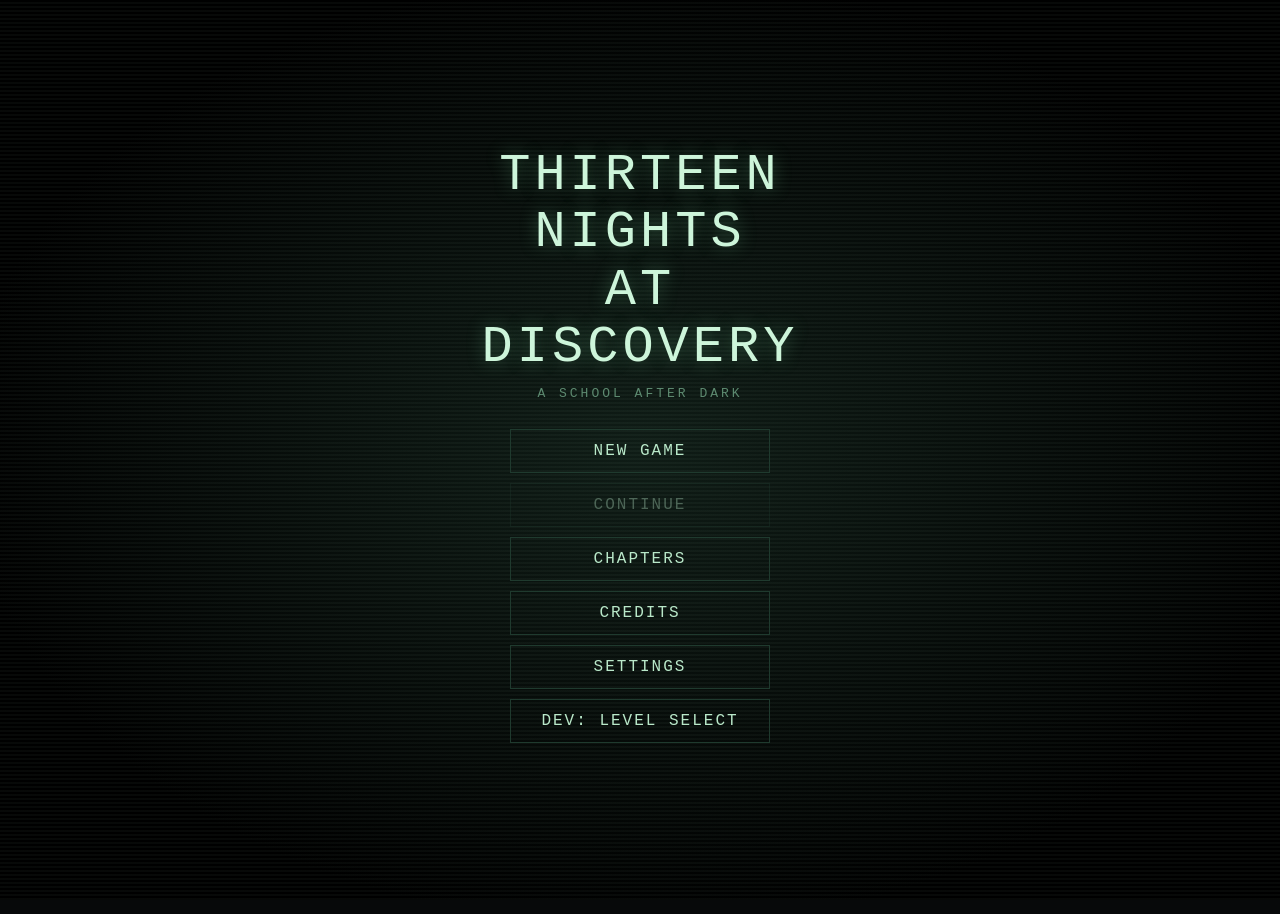
<file: download/Thirteen Nights at Discovery.html>
<!DOCTYPE html>
<html lang="en">
<head>
<meta charset="utf-8">
<meta name="viewport" content="width=device-width, initial-scale=1, viewport-fit=cover">
<title>Thirteen Nights at Discovery</title>
<style>
:root{color-scheme:dark;--bg:#07090a;--panel:#0e1412;--line:#1f3a2e;--fg:#b9e8c9;--dim:#5d8a70;--acc:#e8d44d;--red:#d33}
*{box-sizing:border-box}
html,body{margin:0;background:var(--bg);color:var(--fg);font-family:"Courier New",monospace}
body{padding:env(safe-area-inset-top,0) 12px env(safe-area-inset-bottom,0);min-height:100vh}
h1{font-size:18px;letter-spacing:3px;margin:14px 0 2px;text-transform:uppercase}
.sub{color:var(--dim);font-size:12px;margin-bottom:12px}
.wrap{display:grid;grid-template-columns:minmax(0,1.5fr) minmax(0,1fr);gap:12px;max-width:1000px;margin:auto}
@media(max-width:760px){.wrap{grid-template-columns:1fr}}
.box{background:var(--panel);border:1px solid var(--line);padding:8px}
canvas{width:100%;display:block;background:#000;border:1px solid var(--line);cursor:crosshair}
.bar{display:flex;justify-content:space-between;font-size:12px;margin-bottom:6px;color:var(--dim)}
.rec{color:var(--red)}
.tabs{display:flex;gap:6px;margin-bottom:6px}
button{font:inherit;background:#0a100e;color:var(--fg);border:1px solid var(--line);padding:6px 10px;cursor:pointer}
button.on{background:var(--line);color:#fff;border-color:var(--fg)}
svg{width:100%;display:block}
.room rect{fill:#0a100e;stroke:var(--line);stroke-width:1.5;cursor:pointer}
.room text{fill:var(--fg);font-size:9px;text-anchor:middle;pointer-events:none}
.room .n{fill:var(--acc);font-size:8px}
.room:hover rect{stroke:var(--fg)}
.room.you rect{stroke:var(--red);stroke-width:2;cursor:default}
.room.you .n{fill:var(--red)}
.room.sel rect{stroke:var(--acc);stroke-width:2.5;fill:#16241d}
.edge{stroke:var(--line);stroke-width:2;stroke-dasharray:4 3}
.edge.hl{stroke:var(--acc);stroke-dasharray:none}
.note{font-size:11px;color:var(--dim);margin-top:6px}
.exits{font-size:12px;margin-top:6px}
[hidden]{display:none!important}
#title{position:fixed;inset:0;z-index:50;display:flex;align-items:center;justify-content:center;text-align:center;padding:20px;background:repeating-linear-gradient(0deg,rgba(185,232,201,.04) 0 2px,transparent 2px 4px),radial-gradient(ellipse at center,#0f1c16 0%,#000 75%)}
#title>div{max-width:420px;width:100%}
.tt{font-size:clamp(28px,8vw,52px);letter-spacing:4px;text-transform:uppercase;line-height:1.1;color:#cdf5da;text-shadow:0 0 18px rgba(120,220,160,.35);animation:fl 5s infinite}
.ts{color:var(--dim);letter-spacing:3px;font-size:13px;margin:10px 0 28px}
#title button{display:block;width:100%;max-width:260px;margin:10px auto;padding:12px;font-size:16px;letter-spacing:2px;text-transform:uppercase;background:transparent}
#title button:hover:not(:disabled){background:var(--line);color:#fff}
#title button:disabled{opacity:.35;cursor:default}
.cr{color:var(--dim);font-size:13px;line-height:1.9;margin-bottom:20px}.cr b{color:var(--fg);font-weight:normal}
@keyframes fl{0%,92%,100%{opacity:1}93%{opacity:.4}95%{opacity:1}97%{opacity:.6}}
@media(prefers-reduced-motion:reduce){.tt{animation:none}}
.pro{white-space:pre-line;font-size:clamp(17px,4.4vw,24px);line-height:1.6;color:#cdf5da;min-height:150px;margin-bottom:24px;display:flex;align-items:center;justify-content:center}
#roster{font-size:12px;line-height:1.55;max-height:430px;overflow:auto}
#roster .rec{border:1px solid var(--line);padding:8px;margin-bottom:8px}
.rd{background:#b9e8c9;color:#b9e8c9;user-select:none}
.lk{color:var(--dim)}
#ch2{position:fixed;inset:0;z-index:55;background:#060a08;overflow:auto;padding:16px}
.c2in{max-width:640px;margin:auto}
.c2h{display:flex;justify-content:space-between;align-items:center;gap:8px;margin-bottom:10px;font-size:15px}
.c2p{border:1px solid var(--line);padding:10px;margin-bottom:10px;background:var(--panel);font-size:13px;line-height:1.55}
#ch2 button{display:block;margin:8px 0 2px;padding:8px 12px}
#ch2 button:disabled{opacity:.4;cursor:default}
#leoShade{width:54px;height:130px;margin:0 auto 14px;display:block;fill:#000;stroke:#4e8a6c;stroke-width:1;animation:lf 1.4s steps(1) infinite}
@keyframes lf{0%{opacity:.85}8%{opacity:0}12%{opacity:.5}20%{opacity:0}35%{opacity:.9}40%{opacity:.1}55%{opacity:.7}60%{opacity:0}75%{opacity:.6}100%{opacity:.15}}
@media(prefers-reduced-motion:reduce){#leoShade{animation:none;opacity:.5}}
#bDoor{display:block;margin-top:8px}
#devGrid{display:grid;grid-template-columns:repeat(4,1fr);gap:8px;margin-bottom:16px}
#title #devGrid button{margin:0;padding:12px 0;max-width:none;width:auto;font-size:15px}
</style>
</head>
<body>
<h1>Thirteen Nights at Discovery</h1>
<div class="sub">Security camera system · build 0.1 · cameras &amp; floor plan only</div>
<div class="wrap">
  <div class="box">
    <div class="tabs"><button id="tO" class="on">Office</button><button id="tC">Cameras</button><button id="tR">Roster</button><button id="bSpd" style="margin-left:auto">Speed 1x</button><button id="bMenu">Menu</button></div>
    <div class="bar"><span id="camName">CAM 01</span><span><span class="rec">● REC</span> <span id="clock">12:00 AM</span></span></div>
    <div class="note" id="austin" hidden></div>
    <div class="note" id="cred" hidden></div>
    <div class="note" id="oxy" hidden></div>
    <div class="note" id="dura" hidden></div>
    <canvas id="feed" width="560" height="340"></canvas>
    <canvas id="office" width="560" height="340"></canvas>
    <div class="exits" id="exits"></div>
    <button id="bRice" hidden>🍚 Rice Drop</button>
    <div class="note" id="toast" style="color:var(--acc)"></div>
    <button id="bGive" hidden>Hold: Give AI Credits (+15%/s)</button>
    <div class="note" id="offNote">Office: move the mouse (or press A / D, ← / →) to look around. SPACE or the desk monitor opens the cameras. Click the door (or press E) to close it. <button id="bDoor">Close 7th Grade door (E)</button><button id="bVent" hidden style="display:block;margin-top:8px">Close vent (V)</button></div>
    <div id="roster" hidden></div>
    <div class="note">Click a doorway in the feed or a room on the map. Keys 1–9, 0 and - jump to CAM 01–11.</div>
  </div>
  <div class="box">
    <div class="tabs"><button id="tB" hidden>B1 Parking</button><button id="t1" class="on">Main Floor</button><button id="t2">Upper Floor</button></div>
    <svg id="map" viewBox="0 0 450 490"></svg>
    <div class="note" id="mapNote"></div>
  </div>
</div>
<div id="ch2" hidden>
<div class="c2in">
  <div class="c2h"><span><b id="c2t">Day 1</b><span id="c2a"></span></span><button id="c2x" style="margin:0">Menu</button></div>
  <div class="c2p" id="c2intro"></div>
  <div class="c2p"><b>Leads</b><div id="c2main"></div><button id="c2hint">Ask Austin for a hint</button></div>
  <div class="c2p" id="c2res" hidden></div>
  <div class="c2p"><b>Notebook</b><div id="c2nb"></div></div>
  <button id="c2end">End the day — night falls</button>
</div>
</div>
<div id="title">
  <div id="tMenu">
    <div class="tt">Thirteen Nights<br>at Discovery</div>
    <div class="ts">A SCHOOL AFTER DARK</div>
    <button id="bNew">New Game</button>
    <button id="bCont">Continue</button>
    <button id="bChap">Chapters</button>
    <button id="bCred">Credits</button>
    <button id="bSet">Settings</button>
    <button id="bDev">Dev: Level Select</button>
  </div>
  <div id="tCred" hidden>
    <div class="tt" style="font-size:30px">Credits</div>
    <div class="ts">THIRTEEN NIGHTS AT DISCOVERY</div>
    <div class="cr"><b>Created by</b><br>[Your name here]<br><br><b>Programming</b><br>Claude<br><br><b>Inspired by</b><br>Five Nights at Freddy’s<br>by Scott Cawthon</div>
    <button id="bBack">Back</button>
  </div>
  <div id="tCh" hidden>
    <div class="tt" style="font-size:26px">Chapters</div>
    <div class="ts">SELECT</div>
    <button id="bCh1">Chapter 1: Discovery</button>
    <button id="bCh2">Chapter 2: Paris</button>
    <div class="cr" id="chStat"></div>
    <button id="bChBack">Back</button>
  </div>
  <div id="tSet" hidden>
    <div class="tt" style="font-size:26px">Settings</div>
    <div class="ts">AUDIO</div>
    <button id="bSnd">Sound: ON</button>
    <button id="bFr">Friend sounds: OFF</button>
    <div class="cr" id="frStat"></div>
    <button id="bSetBack">Back</button>
  </div>
  <div id="tDev" hidden>
    <div class="tt" style="font-size:26px">Level Select</div>
    <div class="ts">DEV — DOESN’T OVERWRITE YOUR SAVE</div>
    <div id="devGrid"></div>
    <button id="bDevBack">Back</button>
  </div>
  <div id="tPro" hidden>
    <svg id="leoShade" viewBox="0 0 60 150" hidden><circle cx="30" cy="20" r="14"/><rect x="14" y="36" width="32" height="48"/><rect x="16" y="84" width="10" height="46"/><rect x="34" y="84" width="10" height="46"/><rect x="6" y="38" width="8" height="40"/><rect x="46" y="38" width="8" height="40"/></svg>
    <div class="pro" id="proTxt"></div>
    <div class="ts">click to continue</div>
    <button id="bSkip">Skip</button>
  </div>
  <div id="tEnd" hidden>
    <div class="tt" id="endT"></div>
    <div class="ts" id="endS"></div>
    <button id="bRetry">Retry</button>
    <button id="bEndMenu">Menu</button>
  </div>
  <div id="tIntro" hidden>
    <div class="tt" id="introN">Night 1</div>
    <div class="ts">12:00 AM</div>
  </div>
</div>
<script>
// ---- Floor plan data ----
const ROOMS = {
  band:    {n:'01',name:'Band Room',        f:1,x:10, y:10, w:90, h:55},
  orch:    {n:'02',name:'Orchestra',        f:1,x:125,y:10, w:90, h:55},
  well:    {n:'03',name:'Wellness Corner',  f:1,x:240,y:10, w:90, h:55},
  hall:    {n:'04',name:'Musical Hallway',  f:1,x:10, y:90, w:320,h:36},
  gym:     {n:'05',name:'Gym',              f:1,x:10, y:150,w:90, h:80},
  commons: {n:'06',name:'Commons',          f:1,x:125,y:150,w:90, h:80},
  cafe:    {n:'07',name:'Cafeteria',        f:1,x:240,y:150,w:90, h:80},
  c1:      {n:'08',name:'Corridor 1',       f:1,x:125,y:255,w:42, h:36},
  c2:      {n:'09',name:'Corridor 2',       f:1,x:173,y:255,w:42, h:36},
  stair1:  {n:'10',name:'Stairway 1',       f:1,x:240,y:255,w:90, h:36},
  grade8:  {n:'11',name:'8th Grade',        f:1,x:10, y:320,w:90, h:50},
  stair2:  {n:'12',name:'Stairway 2',       f:1,x:10, y:255,w:90, h:36},
  rot:     {n:'13',name:'Rotation Hallway', f:1,x:125,y:320,w:90, h:36},
  main:    {n:'14',name:'Main Doors / Office',f:1,x:230,y:320,w:100,h:50},
  stair3:  {n:'15',name:'Stairway 3',       f:1,x:125,y:385,w:90, h:30},
  stair4:  {n:'16',name:'Stairway 4',       f:1,x:10, y:385,w:90, h:30},
  ucommons:{n:'17',name:'Upper Commons',    f:2,x:245,y:255,w:85, h:60},
  bcommons:{n:'18',name:'Back Commons',     f:2,x:10, y:255,w:85, h:60},
  imc:     {n:'19',name:'IMC',              f:2,x:105,y:255,w:130,h:40},
  g6:      {n:'20',name:'6th Grade',        f:2,x:30, y:355,w:90, h:50},
  g7:      {n:'21',name:'7th Grade',        f:2,x:220,y:355,w:90, h:50},
  vent:    {n:'22',name:'Ventilation (Upper)',f:2,x:100,y:430,w:110,h:40,short:'Vent Up'},
  ventL:   {n:'23',name:'Ventilation (Lower)',f:1,x:335,y:270,w:110,h:40,short:'Vent Low'},
  office:  {n:'--',name:'Social Studies',    f:2,x:220,y:430,w:90, h:40,you:true},
};
const EDGES = [
  ['commons','cafe'],['commons','gym'],['commons','hall'],['commons','stair1'],
  ['commons','c1'],['commons','c2'],
  ['hall','well'],['hall','band'],['hall','orch'],['hall','gym'],['hall','cafe'],
  ['c1','grade8'],['c1','stair2'],['c1','rot'],
  ['c2','main'],['c2','rot'],
  ['rot','stair3'],['grade8','stair4'],
  ['stair1','ucommons'],['stair2','bcommons'],['stair3','g6'],['stair4','g7'], // stairways between floors
  ['ucommons','imc'],['bcommons','imc'],
  ['ucommons','g6'],['ucommons','g7'],['bcommons','g6'],['bcommons','g7'],
  ['g7','office'],['vent','office'],
  ['vent','ventL'],['ventL','commons']
];
const KEYS = Object.keys(ROOMS);
const keymap = {'1':0,'2':1,'3':2,'4':3,'5':4,'6':5,'7':6,'8':7,'9':8,'0':9,'-':10};
const neighbors = id => EDGES.filter(e=>e.includes(id)).map(e=>e[0]===id?e[1]:e[0]);

let cur='commons', floor=1;
const $=id=>document.getElementById(id);
const NS='http://www.w3.org/2000/svg';
const ctr = r => [r.x+r.w/2, r.y+r.h/2];

// ---- Map rendering ----
function drawMap(){
  const svg=$('map'); svg.innerHTML='';
  const nb=neighbors(cur);
  EDGES.forEach(([a,b])=>{
    const A=ROOMS[a],B=ROOMS[b];
    if(A.f!==floor||B.f!==floor) return;
    const [x1,y1]=ctr(A),[x2,y2]=ctr(B);
    const l=document.createElementNS(NS,'line');
    l.setAttribute('x1',x1);l.setAttribute('y1',y1);l.setAttribute('x2',x2);l.setAttribute('y2',y2);
    l.setAttribute('class','edge'+((a===cur||b===cur)?' hl':''));
    svg.appendChild(l);
  });
  Object.entries(ROOMS).forEach(([id,r])=>{
    if(r.f!==floor) return;
    const g=document.createElementNS(NS,'g');
    g.setAttribute('class','room'+(id===cur?' sel':'')+(ROOMS[id].you?' you':''));
    g.innerHTML=`<rect x="${r.x}" y="${r.y}" width="${r.w}" height="${r.h}" rx="2"/>
      <text class="n" x="${r.x+r.w/2}" y="${r.y+r.h/2-3}">${r.you?'YOU ARE HERE':'CAM '+r.n}</text>
      <text x="${r.x+r.w/2}" y="${r.y+r.h/2+9}">${r.name.length>12&&r.w<60?r.name.replace('Corridor ','Cor. '):r.name}</text>`;
    g.onclick=()=>go(id);
    svg.appendChild(g);
  });
  if(false){
    const t=document.createElementNS(NS,'text');
    t.setAttribute('x',170);t.setAttribute('y',230);t.setAttribute('fill','#5d8a70');
    t.setAttribute('font-size','10');t.setAttribute('text-anchor','middle');
    t.textContent='Upper floor layout: coming soon';
    svg.appendChild(t);
  }
  $('t1').classList.toggle('on',floor===1);$('t2').classList.toggle('on',floor===2);$('tB').classList.toggle('on',floor===0);
  $('mapNote').textContent=CH===2?'Hotel map: dashed lines show which spaces connect. Gold lines connect to the selected camera.':floor===1?'Dashed lines show which rooms connect. Gold lines connect to the selected camera.':'Stairs are the only way up: Stairway 1 → Upper Commons, 2 → Back Commons, 3 → 6th Grade, 4 → 7th Grade. Use the doorways in the feed to climb.';
}

function go(id){
  if(ROOMS[id].you)return;
  cur=id; floor=ROOMS[id].f; flick=14; setMode('cam');
  $('camName').textContent=`CAM ${ROOMS[id].n} — ${ROOMS[id].name.toUpperCase()}`;
  $('exits').innerHTML='Connects to: '+neighbors(id).map(n=>`<button data-id="${n}">${ROOMS[n].name}</button>`).join(' ');
  $('exits').querySelectorAll('button').forEach(b=>b.onclick=()=>go(b.dataset.id));
  drawMap();
}
$('t1').onclick=()=>{floor=1;drawMap()};
$('t2').onclick=()=>{floor=2;drawMap()};
addEventListener('keydown',e=>{if(e.key in keymap)go(KEYS[keymap[e.key]])});

// ---- Room scenes (what each camera sees) ----
const R=(x,y,w,h,c)=>{ctx.fillStyle=c;ctx.fillRect(x,y,w,h)};
const S=(x,y,w,h,c)=>{ctx.strokeStyle=c;ctx.lineWidth=1;ctx.strokeRect(x,y,w,h)};
const T=(s,x,y,c,f='11px Courier New')=>{ctx.fillStyle=c;ctx.font=f;ctx.textAlign='center';ctx.fillText(s,x,y)};
const C=(x,y,rx,ry,c)=>{ctx.fillStyle=c;ctx.beginPath();ctx.ellipse(x,y,rx,ry,0,0,7);ctx.fill()};
const CS=(x,y,rx,ry,c)=>{ctx.strokeStyle=c;ctx.beginPath();ctx.ellipse(x,y,rx,ry,0,0,7);ctx.stroke()};
const GL='#1c3a2d',GM='#2d5a45',GD='#0d1a14',GT='#4e8a6c';
const lockers=(x,y,w,h)=>{for(let i=0;i<w/14;i++){R(x+i*14,y,12,h,'#142a22');R(x+i*14+8,y+h*.4,2,6,GM)}};
const stand=(x,y)=>{R(x,y,1,22,GM);R(x-7,y-9,14,9,GL)};
const board=(x,y,w,h,a,b)=>{R(x,y,w,h,'#1b2b24');S(x,y,w,h,GM);T(a,x+w/2,y+h/2+(b?-2:4),GT,'bold 12px Courier New');if(b)T(b,x+w/2,y+h/2+13,'#3a6a52','10px Courier New')};
const desks=(y,n)=>{for(let i=0;i<n;i++){const x=60+i*(440/n);R(x,y,34,6,'#14231c');R(x+3,y+6,2,12,GD);R(x+29,y+6,2,12,GD)}};
const shelf=(x,y,w,h)=>{R(x,y,w,h,'#101e18');for(let r=0;r<4;r++){const b=y+(r+1)*h/4-2;R(x,b,w,2,GM);for(let j=0;j<w/7;j++){const k=8+(j*7+r*3)%6;R(x+j*7+2,b-k,4,k,GL)}}};
const table=(x,y,w)=>{R(x,y,w,7,'#14231c');R(x+6,y+7,3,16,GD);R(x+w-9,y+7,3,16,GD);R(x,y+26,w,4,'#101e18')};
const cls=(a,b)=>()=>{board(220,64,140,44,a,b);S(130,70,40,36,GM);S(400,70,40,36,GM);desks(232,6);desks(272,5);R(420,236,70,8,'#16301f')};
const corr=n=>()=>{lockers(112,62,110,48);lockers(340,62,110,48);board(235,66,90,38,'CORRIDOR '+n,n==1?'8th Gr / Stairs':'Main Office');R(250,58,60,3,'rgba(185,232,201,.5)');R(255,214,50,126,'#0c1813')};
const st=n=>()=>{for(let i=0;i<6;i++)R(190+i*20,120-(i+1)*9,20,(i+1)*9,'#14281f');ctx.strokeStyle=GM;ctx.beginPath();ctx.moveTo(185,118);ctx.lineTo(315,60);ctx.stroke();board(375,66,75,28,'STAIRWAY '+n);R(150,232,260,4,'rgba(232,212,77,.35)')};
const duct=b=>()=>{for(let i=0;i<6;i++){R(110+i*28,60+i*18,340-56*i,150-36*i,i%2?'#0a110e':'#101a16');S(110+i*28,60+i*18,340-56*i,150-36*i,GM)}R(250,150,60,40,b?'#16301f':'#050a08');for(let i=0;i<5;i++)R(254,154+i*8,52,3,'#030605');R(0,212,560,128,'#0a0f0d');for(let i=0;i<16;i++)R(i*36,222,28,2,GD)};
const SCENE={
  band:()=>{lockers(125,66,170,42);R(330,70,110,34,'#14231c');T('♪ BAND ♪',385,92,GM,'bold 13px Courier New');R(140,228,280,10,'#101e18');R(120,250,320,10,'#12241c');R(100,272,360,10,'#14281f');[170,250,330,400].forEach(x=>stand(x,236));C(470,300,28,9,GL);C(515,282,16,6,GL)},
  orch:()=>{board(200,64,160,38,'ORCHESTRA');S(130,70,30,30,GM);S(400,70,30,30,GM);[160,240,320,400].forEach(x=>{C(x,285,12,18,GL);R(x-1,255,2,30,GM);R(x-12,305,24,5,'#14231c')});R(260,260,40,18,'#14231c');stand(280,262)},
  well:()=>{C(130,85,18,18,'rgba(232,212,77,.12)');T('BREATHE',280,86,GT,'bold 14px Courier New');S(360,68,40,40,GM);C(280,290,110,22,'#12241c');C(225,285,26,14,GL);C(340,290,28,14,'#183226');R(385,245,80,22,'#14281f');R(150,240,10,22,GD);C(155,236,15,12,'#1d4a35')},
  hall:()=>{lockers(122,64,100,46);lockers(338,64,108,46);T('♪ ♫ ♪',280,86,GM,'18px Courier New');R(250,214,60,126,'#0c1813')},
  gym:()=>{R(0,212,560,128,'rgba(120,80,30,.12)');R(250,64,60,38,'#1b2b24');S(250,64,60,38,GM);R(268,100,24,2,'#c77');R(130,66,70,24,'#0a0f0d');T('00 : 00',165,83,'#d33');S(190,225,180,100,GM);S(250,225,60,50,GM);CS(280,275,28,10,GM);R(0,240,90,12,'#14231c');R(0,256,100,12,'#14231c');R(0,272,110,12,'#14231c')},
  commons:()=>{T('DISCOVERY',280,88,GT,'bold 18px Courier New');S(125,68,55,40,GM);S(400,68,55,40,GM);C(430,80,5,5,'#9ab');table(90,246,90);table(230,252,100);table(380,246,90);CS(280,312,60,10,GM)},
  cafe:()=>{R(125,80,210,28,'#14231c');S(125,64,210,16,GM);board(345,64,100,40,'MENU','Pizza Friday');table(50,244,200);table(310,244,200);R(500,250,18,30,'#16241d')},
  c1:corr(1),c2:corr(2),stair1:st(1),stair2:st(2),stair3:st(3),stair4:st(4),
  grade8:cls('8TH GRADE','Pre-Algebra'),g6:cls('6TH GRADE','Ancient Rome'),g7:cls('7TH GRADE','Life Science'),
  rot:()=>{lockers(112,62,100,48);lockers(350,62,100,48);board(230,66,100,32,'ROTATION','A ◄  ► B');C(165,86,15,15,'#14231c');T('▲',280,262,GM,'30px Courier New');T('▲',280,310,GL,'44px Courier New');R(150,216,260,4,'rgba(232,212,77,.3)')},
  main:()=>{R(200,64,160,46,'#07121c');S(200,64,160,46,GM);R(280,64,1,46,GM);C(335,80,7,7,'#9ab');R(270,92,20,2,'#888');R(366,70,28,14,'#300');T('EXIT',380,81,'#e55','bold 10px Courier New');R(120,70,60,36,'#10201a');S(120,70,60,36,GM);T('OFFICE',150,92,GM,'10px Courier New');R(380,250,110,5,GM);R(380,255,110,22,'#14231c');R(220,300,120,12,'#101e18')},
  ucommons:()=>{T('DISCOVERY',280,88,GT,'bold 18px Courier New');S(125,68,55,40,GM);S(400,68,55,40,GM);for(let x=0;x<560;x+=20)R(x,236,2,40,GM);R(0,234,560,3,GM);R(100,290,70,20,'#14281f');R(390,290,70,20,'#14281f');CS(280,305,80,12,GM)},
  bcommons:()=>{R(128,64,36,48,'#16301f');S(128,64,36,48,GM);R(134,72,24,20,'rgba(185,232,201,.2)');T('STUDY',290,88,GT,'bold 14px Courier New');table(200,250,90);table(340,250,90);R(440,236,10,22,GD);C(445,232,15,12,'#1d4a35')},
  imc:()=>{shelf(122,62,100,50);shelf(338,62,108,50);T('IMC',280,92,GM,'bold 22px Courier New');[100,250,400].forEach(x=>{table(x,250,80);R(x+30,236,20,14,'#0a0f0d');S(x+30,236,20,14,GM)});R(230,296,100,16,'#14231c')},
  vent:duct(0),ventL:duct(1)
};

// ---- Camera feed ----
const cv=$('feed'),ctx=cv.getContext('2d');
let flick=0,t=0,doors=[];
function render(){
  if(!ROOMS[cur]){const k=CH===2?'h_lobby':'commons';cur=ROOMS[k]?k:Object.keys(ROOMS)[0];floor=ROOMS[cur].f;go(cur)}
  t++;
  const W=cv.width,H=cv.height,r=ROOMS[cur];
  ctx.fillStyle='#0b1410';ctx.fillRect(0,0,W,H);
  // back wall, floor, perspective
  const bx=110,by=60,bw=W-220,bh=150;
  ctx.fillStyle='#10201a';ctx.fillRect(bx,by,bw,bh);
  ctx.fillStyle='#0a1511';
  ctx.beginPath();ctx.moveTo(0,H);ctx.lineTo(bx,by+bh);ctx.lineTo(bx+bw,by+bh);ctx.lineTo(W,H);ctx.fill();
  ctx.strokeStyle='#1c3a2d';ctx.lineWidth=1;
  ctx.beginPath();
  for(let i=0;i<=8;i++){const x=i/8;ctx.moveTo(bx+bw*x,by+bh);ctx.lineTo(W*x,H)}
  for(let i=1;i<5;i++){const y=by+bh+(H-by-bh)*(i/5)**1.6;ctx.moveTo(0,y);ctx.lineTo(W,y)}
  ctx.stroke();
  ctx.strokeRect(bx,by,bw,bh);
  if(SCENE[cur])SCENE[cur]();
  // doorways for each connection
  const nb=neighbors(cur);doors=[];
  const gap=bw/(nb.length);
  ctx.font='11px Courier New';ctx.textAlign='center';
  nb.forEach((n,i)=>{
    const dw=Math.min(54,gap-10),dx=bx+gap*i+(gap-dw)/2,dy=by+bh-85;
    ctx.fillStyle='rgba(5,10,8,.5)';ctx.fillRect(dx,dy,dw,85);
    ctx.strokeStyle='#2d5a45';ctx.strokeRect(dx,dy,dw,85);
    ctx.fillStyle='#5d8a70';
    const label=ROOMS[n].short||ROOMS[n].name;
    ctx.fillText(label.length>10?label.split(' ')[0]:label,dx+dw/2,dy-6-(nb.length>4&&i%2?12:0));
    doors.push({id:n,x:dx,y:dy,w:dw,h:85});
  });
  if(game&&!game.over)game.en.filter(e=>!e.off&&e.route[e.i]===cur).forEach((e,k)=>{const fx=W/2+20-k*70;figure(ctx,fx,300,1.3,e.glitch?glitch(e.name):e.name,e.glitch?'#e33':e.eye,e.eyes);if(e.crippled){ctx.strokeStyle='#6a8a78';ctx.lineWidth=3;ctx.beginPath();ctx.moveTo(fx-30,300-70*1.3);ctx.lineTo(fx-46,300);ctx.stroke();ctx.lineWidth=1}});
  if(game&&game.leo&&game.leo.room===cur&&Math.random()<.65)shade(ctx,game.leo.x,300,1.3);
  // room title on wall
  ctx.fillStyle='#2d5a45';ctx.font='bold 16px Courier New';
  ctx.fillText(r.name.toUpperCase(),W/2,by-22);
  // noise
  const n=flick>0?900:140;
  for(let i=0;i<n;i++){
    ctx.fillStyle=`rgba(180,255,200,${Math.random()*.25})`;
    ctx.fillRect(Math.random()*W,Math.random()*H,2,1+Math.random()*2);
  }
  if(flick>0){ctx.fillStyle=`rgba(0,0,0,${flick/20})`;ctx.fillRect(0,0,W,H);flick--}
  // scanline & vignette
  const sy=(t*2)%H;ctx.fillStyle='rgba(180,255,200,.05)';ctx.fillRect(0,sy,W,18);
  ctx.fillStyle='rgba(90,140,110,.08)';ctx.fillRect(0,0,W,H);
  const g=ctx.createRadialGradient(W/2,H/2,H/3,W/2,H/2,W/1.6);
  g.addColorStop(0,'rgba(0,0,0,0)');g.addColorStop(1,'rgba(0,0,0,.5)');
  ctx.fillStyle=g;ctx.fillRect(0,0,W,H);
  ctx.fillStyle='#b9e8c9';ctx.textAlign='left';ctx.font='12px Courier New';
  ctx.fillText(`CAM ${r.n}`,12,22);
  ctx.fillStyle='#d33';ctx.fillText('● REC',W-62,22);
  {const gn=vnow();if(game&&!game.over&&game.alarmUntil>gn&&Math.floor(Date.now()/250)%2){ctx.fillStyle='rgba(180,20,20,.8)';ctx.fillRect(0,34,W,26);T('⚠ AUSTIN’S ALARM — SOMEONE’S AT '+(CH===2?'YOUR DOOR':'7TH GRADE'),W/2,52,'#fff','bold 13px Courier New');ctx.strokeStyle='#d33';ctx.lineWidth=4;ctx.strokeRect(2,2,W-4,H-4)}}
  requestAnimationFrame(render);
}
cv.addEventListener('click',e=>{
  const b=cv.getBoundingClientRect(),sx=cv.width/b.width;
  const x=(e.clientX-b.left)*sx,y=(e.clientY-b.top)*sx;
  const d=doors.find(d=>x>=d.x&&x<=d.x+d.w&&y>=d.y&&y<=d.y+d.h);
  if(d)go(d.id);
});

// ---- Clock (12 AM to 6 AM over a placeholder timer) ----
let start=0;
setInterval(()=>{const h=Math.floor((vnow()-start)/45000)%6;$('clock').textContent=(h===0?12:h)+':00 AM'},1000);

// ---- Office view (Social Studies) ----
const oc=$('office'),ox=oc.getContext('2d');
let pan=0,target=0,mode='office',flickT=0;
function setMode(m){
  mode=m;
  $('office').style.display=m==='office'?'block':'none';
  $('feed').style.display=m==='cam'?'block':'none';
  $('exits').style.display=m==='cam'?'block':'none';
  $('offNote').style.display=m==='office'?'block':'none';
  $('tO').classList.toggle('on',m==='office');$('tC').classList.toggle('on',m==='cam');
  $('camName').textContent=m==='office'?'SOCIAL STUDIES — YOUR DESK':`CAM ${ROOMS[cur].n} — ${ROOMS[cur].name.toUpperCase()}`;
}
$('tO').onclick=()=>setMode('office');$('tC').onclick=()=>setMode('cam');
addEventListener('keydown',e=>{
  if(e.key==='ArrowLeft'||e.key==='a')target=-1;
  if(e.key==='ArrowRight'||e.key==='d')target=1;
  if(e.key==='ArrowDown'||e.key==='s')target=0;
  if(e.code==='Space'){e.preventDefault();setMode(mode==='office'?'cam':'office')}
});
oc.addEventListener('pointermove',e=>{const b=oc.getBoundingClientRect();target=Math.max(-1,Math.min(1,((e.clientX-b.left)/b.width-.5)*2.6))});
oc.addEventListener('pointerdown',e=>{
  const b=oc.getBoundingClientRect(),s=oc.width/b.width,x=(e.clientX-b.left)*s,y=(e.clientY-b.top)*s;
  if(y>oc.height-95&&Math.abs(x-oc.width/2)<75)setMode('cam');
  else if(x+offCx>=30&&x+offCx<=140&&y>50&&y<232)toggleDoor();
  else if(x+offCx>=760&&x+offCx<=860&&y>150&&y<220)toggleVent();
});
function drawOffice(){
  if(CH===2)return drawParisOffice();
  const W=oc.width,H=oc.height,VW=900;
  pan+=(target-pan)*.08;
  const cx=(VW-W)/2*(1+pan);offCx=cx;
  ox.setTransform(1,0,0,1,0,0);
  ox.fillStyle='#050807';ox.fillRect(0,0,W,H);
  ox.translate(-cx,0);
  ox.fillStyle='#0f1a16';ox.fillRect(0,0,VW,230);
  ox.fillStyle='#0a110e';ox.fillRect(0,230,VW,110);
  ox.strokeStyle='#15281f';ox.lineWidth=1;ox.beginPath();
  for(let i=0;i<=18;i++){const x=i*50;ox.moveTo(x,230);ox.lineTo(VW/2+(x-VW/2)*1.8,H)}
  ox.stroke();
  // whiteboard + clock
  ox.fillStyle='#1b2b24';ox.fillRect(320,40,260,90);ox.strokeStyle='#2d5a45';ox.strokeRect(320,40,260,90);
  ox.textAlign='center';ox.fillStyle='#4e8a6c';ox.font='bold 15px Courier New';ox.fillText('SOCIAL STUDIES',450,68);
  ox.font='11px Courier New';ox.fillStyle='#3a6a52';ox.fillText('Unit 4: Ancient Civilizations',450,92);ox.fillText('Quiz on Friday',450,110);
  ox.beginPath();ox.arc(250,70,24,0,7);ox.fillStyle='#14231c';ox.fill();ox.stroke();
  ox.fillStyle='#4e8a6c';ox.font='9px Courier New';ox.fillText($('clock').textContent.replace(' ',''),250,73);
  ox.fillStyle='#16261f';ox.fillRect(640,50,70,90);ox.strokeRect(640,50,70,90);
  ox.fillStyle='#2d5a45';ox.font='9px Courier New';ox.fillText('TIMELINE',675,66);
  // door to 7th grade (left)
  ox.fillStyle='#233a2f';ox.fillRect(30,50,110,182);
  const gl=ox.createLinearGradient(40,60,130,60);gl.addColorStop(0,'#08100c');gl.addColorStop(1,'#1d3a2c');
  ox.fillStyle=gl;ox.fillRect(40,60,90,172);
  ox.fillStyle='rgba(120,200,150,.07)';ox.beginPath();ox.moveTo(40,232);ox.lineTo(130,232);ox.lineTo(230,H);ox.lineTo(0,H);ox.fill();
  ox.fillStyle='#5d8a70';ox.font='10px Courier New';ox.fillText('◄ 7TH GRADE',85,40);
  if(game&&!game.over&&!doorClosed&&game.en.some(e=>!e.off&&!e.hide&&e.route[e.i]==='g7'))figure(ox,85,232,.95,game.en.filter(e=>!e.off&&!e.hide&&e.route[e.i]==='g7').map(e=>e.name).join('/'));
  if(doorClosed){ox.fillStyle='#1c2f27';ox.fillRect(40,60,90,172);ox.strokeStyle='#2d5a45';ox.strokeRect(40,60,90,172);ox.fillStyle='#08110d';ox.fillRect(62,80,40,38);ox.fillStyle='#8aa';ox.fillRect(112,150,6,12);if(game&&game.dura<50){ox.strokeStyle='#8aa';ox.beginPath();ox.moveTo(50,100);ox.lineTo(80,140);ox.lineTo(64,176);ox.stroke()}}
  // vent (right)
  ox.fillStyle='#16241d';ox.fillRect(760,150,100,70);ox.strokeStyle='#2d5a45';ox.strokeRect(760,150,100,70);
  ox.fillStyle='#030605';for(let i=0;i<6;i++)ox.fillRect(768,158+i*10,84,4);
  ox.fillStyle='#5d8a70';ox.fillText('VENT ►',810,140);
  if(ventClosed){ox.fillStyle='#2a3f35';ox.fillRect(760,150,100,70);ox.strokeStyle='#5d8a70';ox.strokeRect(760,150,100,70);ox.fillStyle='#8aa';[[768,158],[848,158],[768,208],[848,208]].forEach(p=>ox.fillRect(p[0],p[1],4,4))}
  // student desks
  [[205,.6],[240,.85]].forEach(([y,s])=>{
    for(let x=190;x<=720;x+=(110*s+30)){
      ox.fillStyle='#14231c';ox.fillRect(x,y,56*s,9*s);
      ox.fillStyle='#0b1510';ox.fillRect(x+4*s,y+9*s,3*s,22*s);ox.fillRect(x+49*s,y+9*s,3*s,22*s);
    }
  });
  // your desk + monitor (screen space)
  ox.setTransform(1,0,0,1,0,0);
  ox.fillStyle='#070c0a';ox.fillRect(0,H-46,W,46);
  ox.fillStyle='#0d1713';ox.fillRect(0,H-50,W,5);
  ox.fillStyle='#0a0f0d';ox.fillRect(W/2-70,H-92,140,50);ox.strokeStyle='#1f3a2e';ox.strokeRect(W/2-70,H-92,140,50);
  ox.fillStyle=`rgba(185,232,201,${.5+.2*Math.sin(Date.now()/400)})`;ox.font='11px Courier New';ox.textAlign='center';
  ox.fillText('CAMERAS [SPACE]',W/2,H-62);
  // atmosphere
  for(let i=0;i<90;i++){ox.fillStyle=`rgba(180,255,200,${Math.random()*.08})`;ox.fillRect(Math.random()*W,Math.random()*H,2,1)}
  if(Math.random()<.004)flickT=6;
  if(flickT>0){ox.fillStyle='rgba(0,0,0,.35)';ox.fillRect(0,0,W,H);flickT--}
  const g=ox.createRadialGradient(W/2,H/2,H/3,W/2,H/2,W/1.5);
  g.addColorStop(0,'rgba(0,0,0,0)');g.addColorStop(1,'rgba(0,0,0,.75)');
  ox.fillStyle=g;ox.fillRect(0,0,W,H);
  ox.fillStyle='#5d8a70';ox.font='18px Courier New';
  if(pan>-.9){ox.textAlign='left';ox.fillText('◄',10,H/2)}
  if(pan<.9){ox.textAlign='right';ox.fillText('►',W-10,H/2)}
}
function officeLoop(){if(mode==='office')drawOffice();requestAnimationFrame(officeLoop)}

// ---- Title screen & saves ----
const SAVE='tnad_save';
const getSave=()=>{try{return JSON.parse(localStorage.getItem(SAVE))}catch(e){return null}};
const putSave=n=>{try{localStorage.setItem(SAVE,JSON.stringify({night:n}))}catch(e){}};
let night=1;
function show(id){['tMenu','tCred','tIntro','tPro','tEnd','tDev','tSet','tCh'].forEach(i=>$(i).hidden=i!==id)}
function showTitle(){
  $('title').style.display='flex';show('tMenu');bgStop();$('ch2').hidden=true;
  const s=getSave();$('bCont').disabled=!s;
  $('bCont').textContent=s?`Continue \u2014 Night ${s.night}`:'Continue';
}
function begin(n){
  if(n===14){ch2Open();return}
  if(n===-1){startParisNight();return}
  if(n===-2){useMap(1);C2.day++;C2.acts=2;c2save();if(C2.day>=DAYS.length){playParisEnd(false);return}$('title').style.display='none';$('c2res').hidden=true;$('ch2').hidden=false;c2render();return}
  if(CH===2)useMap(1);
  if(n===5&&!seen5){seen5=true;playScene(N5,()=>begin(5));return}if(n===7&&!seen7){seen7=true;playScene(N7,()=>begin(7));return}if(n===9&&!seen9){seen9=true;playScene(N9,()=>begin(9));return}if(n===10&&!seen10){seen10=true;playScene(N10,()=>begin(10));return}night=n;if(!devMode)putSave(n);if(n===13&&!seen13){seen13=true;playScene(N13,()=>begin(13));return}if(n>13){$('endT').textContent='Night '+n;$('endS').textContent='Not built yet. Coming soon.';$('bRetry').textContent='Replay Night 1';retryN=1;show('tEnd');return}$('introN').textContent='Night '+n;show('tIntro');
  setTimeout(()=>{$('title').style.display='none';setSpeed(1);start=vnow();pan=0;target=0;startNight(n);setMode('roster');bgStart()},2600);
}
$('bNew').onclick=pro;
$('bCont').onclick=()=>{const s=getSave();devMode=false;if(s)begin(s.night)};
$('bCred').onclick=()=>show('tCred');
$('bBack').onclick=()=>show('tMenu');
$('bMenu').onclick=showTitle;
addEventListener('keydown',e=>{if(e.key==='Escape')showTitle()});

// ---- Prologue, Absence Roster & Night 1 ----
let ROUTE=['commons','c1','stair2','bcommons','g7','office'];
const rand=(a,b)=>a+Math.random()*(b-a);
let game=null,doorClosed=false,offCx=0,retryN=1,pi=0;
function figure(c,x,y,s,nm,col,ne){
  c.save();c.fillStyle='#030605';c.strokeStyle='#2d5a45';c.lineWidth=1;
  c.beginPath();c.arc(x,y-92*s,14*s,0,7);c.fill();c.stroke();
  c.fillRect(x-16*s,y-78*s,32*s,48*s);c.fillRect(x-14*s,y-30*s,10*s,30*s);c.fillRect(x+4*s,y-30*s,10*s,30*s);
  c.fillRect(x-24*s,y-76*s,8*s,40*s);c.fillRect(x+16*s,y-76*s,8*s,40*s);c.fillRect(x-22*s,y-74*s,6*s,34*s);
  c.fillStyle=col||'#e8d44d';if(ne===undefined||ne>=1)c.fillRect(x-8*s,y-96*s,5*s,3*s);if(ne===undefined||ne>=2)c.fillRect(x+3*s,y-96*s,5*s,3*s);
  if(nm){c.fillStyle='#b9e8c9';c.font='10px Courier New';c.textAlign='center';c.fillText(nm.toUpperCase(),x,y+14)}
  c.restore();
}
function updDoor(){$('bDoor').textContent=(doorClosed?'Open':'Close')+' '+(CH===2?'room':'7th Grade')+' door (E)'+(doorClosed?'':' [-5]')}
function toggleDoor(){
  if(!game||game.over)return;
  if(game.doorOff){toast('The door controls are jammed. Disabled for the night.');return}
  if(!doorClosed){
    if(game.broken||game.dura<5){toast('The door is too damaged to close.');return}
    game.dura-=5;
  }
  doorClosed=!doorClosed;updDoor();
}
$('bDoor').onclick=toggleDoor;
addEventListener('keydown',e=>{if(e.key==='e'||e.key==='E')toggleDoor()});

// the hacked database: facts are implied by records, never stated outright
let rows='';for(let i=2;i<=13;i++)rows+=`<div class="rec lk">REC ${String(i).padStart(3,'0')} — <span class="rd">XXXXXXXX</span> · LOCKED (clearance Lv.2)</div>`;
$('roster').innerHTML=`<div class="rec" style="color:var(--acc)">DISCOVERY MS · STUDENT INFORMATION SYSTEM<br>session: <span class="rd">admin_override</span> · table: attendance_absence_roster<br>Open the Office or Cameras tab when you’re ready.</div>
<div class="rec"><b>REC 001</b> — ALAN <span class="rd">XXXXXXXX</span> · Gr 7 · Locker 0712<br>
Status: ABSENT (unexcused) · 9 days running<br>Contact attempts: 14 · answered: 0<br>Pace tag: <b>DAWDLER</b><br><br>
Badge-reader log (in order of scan):<br>
&nbsp;1 · Commons, east reader<br>&nbsp;2 · Corridor 1<br>&nbsp;3 · Stairway 2 (up)<br>&nbsp;4 · Back Commons<br>&nbsp;5 · 7th Gr hall door<br>&nbsp;6 · Social Studies, seat 12 <i>(usual class)</i><br><br>
Hall monitor note: “Never opens a shut door. Stands there a while, then wanders back the way he came.”<br>
Counselor note: “Withdrawn. Repeats the same path. Doesn’t answer to his name.”<br>
Parent note: “He left for school.”</div>${rows}`;

// prologue
const PRO=['You are a student at Discovery.','Then, one by one, your friends stopped showing up.\nEmpty seats. Unread messages. Day after day.','Then the school closed for a few days.\n“Maintenance,” the email said.','You don’t believe it.','You’re good with computers. Very good.\nTonight, the school’s database doesn’t stay locked.','Thirteen nights inside Discovery.\nFind out what happened to your friends.\n\nSurvive(?)'];
function proShow(){const t=$('proTxt');t.textContent=SCN[pi];$('leoShade').hidden=!(SCN===N13&&pi>=5);t.style.transition='none';t.style.opacity=0;requestAnimationFrame(()=>requestAnimationFrame(()=>{t.style.transition='opacity 1s';t.style.opacity=1}))}
function pro(){devMode=false;playScene(PRO,()=>begin(1))}
$('tPro').onclick=()=>{pi++;if(pi>=SCN.length)scnDone();else proShow()};
$('bSkip').onclick=e=>{e.stopPropagation();scnDone()};

// night logic
const ENEMY={
  alan:{name:'Alan',route:['commons','c1','stair2','bcommons','g7','office'],wait:[18,29],pause:8000},
  daniel:{name:'Daniel',route:['commons','c2','rot','stair3','g6','ucommons','g7','office'],wait:[12,20],pause:6000},
  nathan:{name:'Nathan',route:['cafe','commons','c1','rot','stair3','g6','bcommons','g7','office'],wait:[15,24],pause:7000,pair:true},
  noah:{name:'Noah',route:['cafe','commons','c1','grade8','stair4','g7','office'],wait:[15,24],pause:7000,pair:true},
  jonathan:{name:'Jonathan',route:['main','c2','commons','hall','orch','hall','commons','stair1','ucommons','g7','office'],fastTo:4,fastWait:[6,10],wait:[20,30],pause:9000,respawn:4},
  tanqi:{name:'Tanqi',route:['band','hall','gym','commons','stair1','ucommons','g7','office'],wait:[4,8],pause:4000,slowWatch:true,glitch:true,buffable:true},
  kentaro:{name:'Kentaro',route:['main','c2','rot','c1','grade8','stair4','g7','office'],wait:[12,20],pause:6000,hide:true},
  ayaansh:{name:'Ayaansh',route:['orch','hall','commons','c1','grade8','stair4','g7','office'],wait:[3,6],pause:2500,puppet:true,ignoreDoor:true,eye:'#6cf'},
  amber:{name:'Amber',route:['well','hall','orch','hall','band'],wait:[20,30],pause:6000,stopAtEnd:true,buffs:true,stareReset:true,resetMsg:'Amber lost track of where she was going.',eye:'#f9c'},
  irene:{name:'Irene',route:['well','hall','commons','ventL','vent','office'],wait:[10,16],pause:6000,eye:'#9f9'},
  sonya:{name:'Sonya',route:[],routes:[
    ['well','hall','commons','stair1','ucommons','g7','office'],
    ['well','hall','commons','c1','grade8','stair4','g7','office'],
    ['well','hall','commons','c1','stair2','bcommons','g7','office'],
    ['well','hall','commons','ventL','vent','office']],wait:[9,15],pause:5000,eye:'#f33'},
  caller:{name:'The Caller',route:[],routes:[['h_street','h_lobby','h_stairG','h_stair4','g7','office'],['h_street','h_lobby','h_kitchen','h_service','h_svc4','g7','office']],wait:[14,22],pause:6000,glitch:true,eye:'#9cf'},
  driver:{name:'The Driver',route:[],routes:[['h_lot1','h_lot','h_elev','h_lobby','h_stairG','h_stair4','g7','office'],['h_lot1','h_lot','h_elev','h_lobby','h_kitchen','h_service','h_svc4','g7','office']],wait:[11,18],pause:5500,eye:'#fa6'},
  agent:{name:'The Agent',route:['h_roof','h_zip','h_laundry','g7','office'],wait:[18,28],pause:7000,noAlarm:true,eye:'#fff'},
  child:{name:'The Troublemaker Child',route:['h_desk','h_lobby','h_stairG','h_stair4','g7','h_laundry'],skip:5,stopAtEnd:true,wait:[26,40],pause:8000,stareReset:true,breaksDoor:true,resetMsg:'The kid got bored and wandered back to the front desk.',eye:'#ff6'},
  crippled:{name:'The Crippled One',route:['h_street','h_lobby','h_stairG','h_stair4','g7','office'],crippled:true,eyes:0,sprint:false,eyeWait:[70,90],wait:[1.5,3],pause:1500,eye:'#ffe38a'}
};
const NIGHTS={1:['alan'],2:['alan','daniel'],3:['alan','daniel','nathan','noah'],4:['alan','daniel','nathan','noah','jonathan'],5:['tanqi'],6:['alan','daniel','nathan','noah','jonathan','tanqi'],7:['alan','daniel','nathan','noah','jonathan','tanqi'],8:['alan','daniel','nathan','noah','jonathan','tanqi','kentaro'],9:['alan','daniel','tanqi','kentaro','ayaansh'],10:['tanqi','amber','irene','sonya'],11:['alan','daniel','tanqi','amber','irene','sonya'],12:['alan','daniel','nathan','noah','tanqi','amber','irene','sonya'],13:['alan','daniel','nathan','noah','jonathan','tanqi','kentaro','ayaansh','amber','irene','sonya'],101:['caller'],102:['caller','driver'],103:['caller','driver','agent'],104:['caller','driver','agent','child'],105:['caller','driver','agent','child','crippled']};
const ROSTER0=$('roster').innerHTML;
const DANIEL=`<div class="rec"><b>REC 002</b> — DANIEL <span class="rd">XXXXXXXX</span> · Gr 8 · Locker 0814<br>
Status: ABSENT (unexcused) · 10 days running<br>Contact attempts: 11 · answered: 0<br>Pace tag: <b>STEADY</b><br><br>
Badge-reader log (in order of scan):<br>
&nbsp;1 · Commons, north reader<br>&nbsp;2 · Corridor 2<br>&nbsp;3 · Rotation Hallway<br>&nbsp;4 · Stairway 3 (up)<br>&nbsp;5 · 6th Gr<br>&nbsp;6 · Upper Commons<br>&nbsp;7 · 7th Gr hall door<br>&nbsp;8 · Social Studies, seat 9 <i>(make-up quiz)</i><br><br>
Hall monitor note: “Tries the handle every time. If it won’t give, he turns around and starts the loop again.”<br>
Counselor note: “Quiet. Walks the same loop every day.”<br>
Attendance clerk: “Late. Always late, but never misses a period.”</div>`;
const NATHAN=`<div class="rec"><b>REC 003</b> — NATHAN <span class="rd">XXXXXXXX</span> · Gr 8 · Locker 0821<br>
Status: ABSENT (unexcused) · 8 days running<br>Contact attempts: 9 · answered: 0<br>Pace tag: <b>UNHURRIED</b><br><br>
Badge-reader log (in order of scan):<br>
&nbsp;1 · Cafeteria<br>&nbsp;2 · Commons<br>&nbsp;3 · Corridor 1<br>&nbsp;4 · Rotation Hallway<br>&nbsp;5 · Stairway 3 (up)<br>&nbsp;6 · 6th Gr<br>&nbsp;7 · Back Commons<br>&nbsp;8 · 7th Gr hall door<br>&nbsp;9 · Social Studies, seat 15 <i>(usual class)</i><br><br>
Lunch aide: “Never without Noah. They walk in together and only split up past Corridor 1.”<br>
Custodian log: “Rice bin in the cafeteria keeps coming up short. Spilled rice found in the halls twice this month.”<br>
Hall monitor note: “Won’t touch a shut door.”</div>`;
const NOAH=`<div class="rec"><b>REC 004</b> — NOAH <span class="rd">XXXXXXXX</span> · Gr 8 · Locker 0822<br>
Status: ABSENT (unexcused) · 8 days running<br>Contact attempts: 9 · answered: 0<br>Pace tag: <b>UNHURRIED</b><br><br>
Badge-reader log (in order of scan):<br>
&nbsp;1 · Cafeteria<br>&nbsp;2 · Commons<br>&nbsp;3 · Corridor 1<br>&nbsp;4 · 8th Gr<br>&nbsp;5 · Stairway 4 (up)<br>&nbsp;6 · 7th Gr hall door<br>&nbsp;7 · Social Studies, seat 16 <i>(usual class)</i><br><br>
Lunch aide: “Those two stop and pick up every single grain if they spill any. Every grain. Together.”<br>
Hall monitor note: “Won’t touch a shut door.”</div>`;
const JONATHAN=`<div class="rec"><b>REC 005</b> — JONATHAN <span class="rd">XXXXXXXX</span> · Gr 8 · Locker 0830<br>
Status: ABSENT (unexcused) · 11 days running<br>Contact attempts: 16 · answered: 0<br>Pace tag: <b>HURRIED, then UNHURRIED</b><br><br>
Badge-reader log (in order of scan):<br>
&nbsp;1 · Main Doors / Office<br>&nbsp;2 · Corridor 2<br>&nbsp;3 · Commons<br>&nbsp;4 · Musical Hallway<br>&nbsp;5 · Orchestra<br>&nbsp;6 · Musical Hallway<br>&nbsp;7 · Commons<br>&nbsp;8 · Stairway 1 (up)<br>&nbsp;9 · Upper Commons<br>&nbsp;10 · 7th Gr hall door<br>&nbsp;11 · Social Studies, seat 3 <i>(usual class)</i><br><br>
Orchestra teacher: “Rushes in for his violin case before anything else. Once he has it he’s in no hurry. The bow looks different lately.”<br>
Instrument log: “Violin checked out. Never returned.”<br>
Hall monitor note: “Won’t touch a shut door. Heads back to the orchestra room to wait.”</div>`;
const TANQI=`<div class="rec"><b>REC 006</b> — TANQI <span class="rd">XXXXXXXX</span> · Gr 8 · Locker 0805<br>
Status: ABSENT (unexcused) · 12 days running<br>Contact attempts: 21 · answered: 0<br>Pace tag: <b>SPRINTER</b> · ID photo: <b>FILE CORRUPTED (0 bytes)</b><br><br>
Badge-reader log (in order of scan):<br>
&nbsp;1 · Band Room<br>&nbsp;2 · Musical Hallway<br>&nbsp;3 · Gym<br>&nbsp;4 · Commons<br>&nbsp;5 · Stairway 1 (up)<br>&nbsp;6 · Upper Commons<br>&nbsp;7 · 7th Gr hall door<br>&nbsp;8 · Social Studies, seat 7 <i>(usual class)</i><br><br>
Band director: “Fastest kid in the building. Lately he freezes up if he thinks someone’s looking at him.”<br>
Counselor transcript: “‘change’ … ‘evil’ … ‘death’ … [FLAGGED — name withheld].”<br>
Hall monitor note: “Won’t touch a shut door.”</div>`;
const AUSTINREC=`<div class="rec"><b>REC 007</b> — AUSTIN <span class="rd">XXXXXXXX</span> · Gr 8 · Locker 0840<br>
Status: <b>ATTENDANCE ANOMALY</b><br>Badge scans recorded during the closure. No staff on site.<br>Recurring reader: Commons, 7th Gr hall door (nightly)<br><br>
Hall monitor note: “He’s the only one who still answers to his name.”</div>`;
const KENTARO=`<div class="rec"><b>REC 008</b> — KENTARO <span class="rd">XXXXXXXX</span> · Gr 8 · Locker 0850<br>
Status: ABSENT (unexcused) · 12 days running<br>Contact attempts: 13 · answered: 0<br>Pace tag: <b>STEADY</b><br><br>
Badge-reader log (in order of scan):<br>
&nbsp;1 · Main Doors / Office<br>&nbsp;2 · Corridor 2<br>&nbsp;3 · Rotation Hallway<br>&nbsp;4 · Corridor 1<br>&nbsp;5 · 8th Gr<br>&nbsp;6 · Stairway 4 (up)<br>&nbsp;7 · 7th Gr hall door<br>&nbsp;8 · Social Studies, seat 11 <i>(usual class)</i><br><br>
Substitute teacher: “I never saw him walk in. I looked up and his chair was already pulled out.”<br>
Security log: “Shows up on hallway cameras. Never once seen standing in a lit doorway.”<br>
Hall monitor note: “Won’t touch a shut door.”</div>`;
const AYAANSH=`<div class="rec"><b>REC 009</b> — AYAANSH <span class="rd">XXXXXXXX</span> · Gr 8 · Locker 0866<br>
Status: ABSENT (unexcused) · 13 days running<br>Contact attempts: 8 · answered: 0<br>Pace tag: <b>STATIONARY</b> (see IT note)<br><br>
Badge-reader log (in order of scan):<br>
&nbsp;1 · Orchestra<br>&nbsp;2 · Musical Hallway<br>&nbsp;3 · Commons<br>&nbsp;4 · Corridor 1<br>&nbsp;5 · 8th Gr<br>&nbsp;6 · Stairway 4 (up)<br>&nbsp;7 · 7th Gr hall door<br>&nbsp;8 · Social Studies, seat 2 <i>(usual class)</i><br><br>
IT ticket: “His tutoring assistant runs on prepaid credits and shuts off when the balance hits zero. Last time that happened he left the room faster than I’ve ever seen anyone move.”<br>
Orchestra teacher: “Sits at the back stand, perfectly still, as long as that thing is topped up.”<br>
Hall monitor note: “Doors have never slowed him down.”</div>`;
const AMBER=`<div class="rec"><b>REC 010</b> — AMBER <span class="rd">XXXXXXXX</span> · Gr 8 · Locker 0901<br>
Status: ABSENT (unexcused) · 13 days running<br>Pace tag: <b>SLOW</b><br><br>
Badge-reader log (in order of scan):<br>
&nbsp;1 · Wellness Corner<br>&nbsp;2 · Musical Hallway<br>&nbsp;3 · Orchestra<br>&nbsp;4 · Musical Hallway<br>&nbsp;5 · Band Room <i>(last scan, every day)</i><br><br>
Band director: “Every time she finishes her walk to my room, Tanqi runs harder. Nobody can tell me why.”<br>
Counselor: “Rattles easily when she knows she’s being watched. Loses her place and starts over.”</div>`;
const IRENE=`<div class="rec"><b>REC 011</b> — IRENE <span class="rd">XXXXXXXX</span> · Gr 8 · Locker 0912<br>
Status: ABSENT (unexcused) · 13 days running<br>Pace tag: <b>BRISK</b><br><br>
Badge-reader log (in order of scan):<br>
&nbsp;1 · Wellness Corner<br>&nbsp;2 · Musical Hallway<br>&nbsp;3 · Commons<br>&nbsp;4 · Ventilation (lower)<br>&nbsp;5 · Ventilation (upper)<br>&nbsp;6 · Social Studies, seat 6 <i>(usual class)</i><br><br>
Nurse: “Complains of stale air in every room. Spends her breaks in the vents.”<br>
Maintenance memo: “Do not seal the building’s vents for long. The air thins out fast.”</div>`;
const SONYA=`<div class="rec"><b>REC 012</b> — SONYA <span class="rd">XXXXXXXX</span> · Gr 8 · Locker 0923<br>
Status: ABSENT (unexcused) · 13 days running<br>Pace tag: <b>ERRATIC</b><br><br>
Badge-reader logs (four different days on file):<br>
&nbsp;A · Wellness, Musical, Commons, Stairway 1, Upper Commons, 7th Gr door, Social Studies<br>
&nbsp;B · Wellness, Musical, Commons, Corridor 1, 8th Gr, Stairway 4, 7th Gr door, Social Studies<br>
&nbsp;C · Wellness, Musical, Commons, Corridor 1, Stairway 2, Back Commons, 7th Gr door, Social Studies<br>
&nbsp;D · Wellness, Musical, Commons, Ventilation (lower), Ventilation (upper), Social Studies<br><br>
Counselor: “Hasn’t been herself. Never takes the same way twice.”</div>`;
const rxRec=i=>new RegExp('<div class="rec lk">REC '+String(i).padStart(3,'0')+'[\\s\\S]*?<\\/div>');
function startNight(n){
  const N=NIGHTS[n];
  game={n,dura:100,broken:false,leoOn:n===13,leoNext:0,leo:null,credits:N.includes('ayaansh')?100:undefined,oxy:N.includes('irene')?100:undefined,released:false,austin:n>=7,alarmReady:0,alarmUntil:0,started:false,over:false,scare:false,name:'',en:N.map(k=>{const e={...ENEMY[k],i:0,next:Infinity};pick(e);return e})};
  $('roster').innerHTML=CH===2?PARIS_ROSTER+(n>=102?PARIS_R2:'')+(n>=103?PARIS_R3:'')+(n>=104?PARIS_R4:'')+(n===105?PARIS_R5:''):(()=>{let h=ROSTER0;if(n>=2)h=h.replace(rxRec(2),DANIEL);if(n>=3)h=h.replace(rxRec(3),NATHAN).replace(rxRec(4),NOAH);if(n>=4)h=h.replace(rxRec(5),JONATHAN);if(n>=5)h=h.replace(rxRec(6),TANQI);if(n>=7)h=h.replace(rxRec(7),AUSTINREC);if(n>=8)h=h.replace(rxRec(8),KENTARO);if(n>=9)h=h.replace(rxRec(9),AYAANSH);if(n>=10)h=h.replace(rxRec(10),AMBER).replace(rxRec(11),IRENE).replace(rxRec(12),SONYA);return h})();
  doorClosed=false;ventClosed=false;updDoor();updVent();
}
const sm0=setMode;
setMode=m=>{
  sm0(m);
  $('roster').hidden=m!=='roster';$('tR').classList.toggle('on',m==='roster');
  if(m==='roster')$('camName').textContent='SIS DATABASE — ACCESS: UNAUTHORIZED';
  if(game&&!game.started&&m!=='roster'){game.started=true;start=vnow();game.en.forEach((e,k)=>e.next=start+25000+(e.pair?0:Math.min(k,3)*6000));game.leoNext=start+12000;}
};
$('tR').onclick=()=>setMode('roster');
function endNight(win){
  game.over=true;bgStop();if(CH===2)return endParis(win);
  if(win){chimeSfx();if(!devMode)putSave(Math.min(13,game.n+1));$('endT').textContent='6:00 AM';const last=game.n>=13;$('endS').textContent=last?'Night 13 survived. To be continued.':'Night '+game.n+' survived.';$('bRetry').textContent=last?'Replay Night 13':'Next night';retryN=last?13:game.n+1;if(last)playEnding();else showEnd(0)}
  else{$('endT').textContent='Caught';$('endS').textContent=game.cause||(game.name+' reached your desk.');$('bRetry').textContent='Retry';retryN=game.n;showEnd(600)}
}
function showEnd(d){setTimeout(()=>{$('title').style.display='flex';show('tEnd')},d)}
$('bRetry').onclick=()=>begin(retryN);
$('bEndMenu').onclick=showTitle;
setInterval(()=>{
  if(!game||game.over||!game.started||$('title').style.display==='flex')return;
  const now=vnow();
  if((now-start)/45000>=6)return endNight(true);
  const dt=now-(game.lt||now);game.lt=now;
  if(doorClosed){game.dura-=dt*.0002;if(game.dura<=0){game.dura=0;doorClosed=false;game.broken=true;updDoor();toast('The door broke open!')}}
  else{game.dura=Math.min(100,game.dura+dt*.0006);if(game.broken&&game.dura>=15)game.broken=false}
  if(game.credits!==undefined&&!game.released){game.credits=Math.max(0,game.credits-dt/450);if(game.credits<=0){game.released=true;const p=game.en.find(e=>e.puppet);if(p){p.wait=[3,6];p.pause=2500;p.next=now+2000}flick=16}}
  if(game.oxy!==undefined){game.oxy=Math.min(100,Math.max(0,game.oxy+(ventClosed?-dt/300:dt/150)));if(game.oxy<=0){game.cause='You ran out of oxygen.';return endNight(false)}}
  if(game.leoOn){
    if(!game.leo&&now>=game.leoNext){const rs=Object.keys(ROOMS).filter(r=>!ROOMS[r].you);game.leo={room:rs[Math.floor(Math.random()*rs.length)],x:rand(170,400),until:now+rand(2000,4500)}}
    else if(game.leo&&now>=game.leo.until){game.leo=null;game.leoNext=now+rand(6000,16000)}
  }
  for(const e of game.en){
    if(e.off||e.done||(e.puppet&&!game.released))continue;
    if(e.stareReset){if(mode==='cam'&&cur===e.route[e.i]&&e.i>0){e.stare=(e.stare||0)+dt;if(e.stare>=7000){e.i=0;pick(e);e.stare=0;e.next=now+rand(...e.wait)*1000;flick=14;toast(e.resetMsg||(e.name+' went back to the start.'));playFriend(e.name,.9);continue}}else e.stare=0}
    if(e.slowWatch&&mode==='cam'&&cur===e.route[e.i])e.next+=dt*.75;
    if(now<e.next)continue;
    if(e.crippled&&!e.sprint){
      e.eyes=(e.eyes||0)+1;
      if(e.eyes>=2){e.sprint=true;e.next=now+1500;flick=18}else{e.next=now+rand(...e.eyeWait)*1000;flick=6}
      continue;
    }
    if((e.route[e.i]==='g7'||e.route[e.i]==='vent')&&e.i>=(e.skip||0)){
      if((e.route[e.i]==='vent'?ventClosed:doorClosed)&&!e.ignoreDoor){if(e.route[e.i]==='g7'){game.dura-=(e.name==='Jonathan'||e.name==='Tanqi')?10:3;if(game.dura<=0){game.dura=0;doorClosed=false;game.broken=true;updDoor();toast('The door broke open!')}}playFriend(e.name,.9);e.i=e.respawn||0;pick(e);e.next=now+rand(...e.wait)*1000;flick=14;if(e.crippled){e.eyes=0;e.sprint=false;e.next=now+rand(...e.eyeWait)*1000}}
      else{game.name=e.name;return endNight(false)}
    }else{
      e.i++;flick=10;stepSfx(e);if(e.breaksDoor&&e.route[e.i]==='h_laundry'){game.doorOff=true;doorClosed=false;updDoor();toast('Someone pried the door controls open. Your door is disabled for the night.')}if(e.stopAtEnd&&e.i>=e.route.length-1){e.done=true;if(e.buffs){game.buff=true;toast('Amber reached the Band Room. Something about Tanqi just changed.')}}if(game.austin&&e.route[e.i]==='g7'&&!e.noAlarm&&now>=game.alarmReady){game.alarmUntil=now+6000;game.alarmReady=now+60000;alarmSfx()}
      e.next=now+((e.route[e.i]==='g7'||e.route[e.i]==='vent')&&e.i>=(e.skip||0)?e.pause:rand(...(e.i<(e.fastTo||0)?e.fastWait:e.wait))*1000*(e.buffable&&game.buff?.55:1));
      const p=e.pair&&e.i<=2?game.en.find(q=>q!==e&&q.pair&&!q.off&&q.i===e.i-1):null;
      if(p){p.i=e.i;p.next=e.next}
    }
  }
},500);

// ---- Game speed (virtual clock) ----
let speed=1,vt=0,lastT=Date.now();
function vnow(){const n=Date.now();vt+=(n-lastT)*speed;lastT=n;return vt}
function setSpeed(s){vnow();speed=s;$('bSpd').textContent='Speed '+s+'x'}
$('bSpd').onclick=()=>setSpeed(speed===1?2:speed===2?4:1);

// ---- Dev level select ----
let devMode=false;
for(let i=1;i<=13;i++){const b=document.createElement('button');b.textContent=i;if(i>13)b.style.opacity='.5';b.title=i>13?'Not built yet':'Night '+i;b.onclick=()=>{devMode=true;begin(i)};$('devGrid').appendChild(b)}
$('bDev').onclick=()=>show('tDev');
$('bDevBack').onclick=()=>show('tMenu');

// ---- Rice Drop (Night 3) ----
let tt=0;
function toast(s){$('toast').textContent=s;clearTimeout(tt);tt=setTimeout(()=>{$('toast').textContent=''},6000)}
function together(){
  if(!game||game.over)return null;
  const a=game.en.filter(e=>e.pair&&!e.off);if(a.length<2)return null;
  const r=a[0].route[a[0].i];
  return r===a[1].route[a[1].i]&&!['cafe','commons','office'].includes(r)?r:null;
}
function updRice(){const r=together();$('bRice').hidden=!(mode==='cam'&&r&&cur===r)}
function rice(){
  game.en.filter(e=>e.pair).forEach(e=>e.off=true);flick=16;
  toast('Rice Drop! Nathan and Noah stopped to pick it all up. They\u2019re out for the night.');updRice();
}
$('bRice').onclick=rice;
setInterval(()=>{updRice();updAustin();updCred();updOxy();updDura()},250);

// ---- Cutscenes & glitch text ----
let SCN=PRO,scnDone=()=>{},seen5=false;
function playScene(l,d){SCN=l;scnDone=d;pi=0;show('tPro');proShow()}
const glitch=s=>[...s].map(c=>Math.random()<.35?'#%&@?'[Math.floor(Math.random()*5)]:c).join('');
const N5=[
  'Before all this, Discovery was loud.',
  'Lunch tables too small for everyone.\nBand practice leaking through the walls.\nFriends who always saved you a seat.',
  'You remember Tanqi best.\nFastest kid in the building. Always late, somehow never behind.',
  'Last week, you found him in the Commons after dark.\nHe looked just like himself, standing with his back to you.',
  '“Tanqi?”',
  'He turned around.\nHis face was wrong. Torn static, like a bad video file, flickering where his eyes should be.',
  'He spoke in pieces, like a broken recording.\n\n“Change.”\n“Evil.”\n“Death.”',
  'You understood those three.\nEveryone changes. Something in this school is evil. Something here is already dead.',
  'Then, one more word.\n\n“Leo.”',
  'You’d heard that name. Only a rumor, about a friend who died.\nNobody would ever tell you more.',
  'The static spread across his whole body until nothing of Tanqi was left to recognize.',
  'Tonight he’s in the halls, and he’s fast.\nMaybe he doesn’t like being looked at.'
];

// ---- Night 7: Austin ----
let seen7=false;
function updAustin(){
  const el=$('austin');
  if(!game||!game.austin||game.over){el.hidden=true;return}
  vnow();const r=game.alarmReady-vt;
  el.hidden=false;el.textContent='Austin\u2019s alarm: '+(r<=0?'READY':'recharging '+Math.ceil(r/1000)+'s');
}
const N7=[
  'Night 7.\nYou almost missed the knock.',
  'Someone was in the Commons.\nNot static. Not corrupted. Just a boy, shaking, one hand on the wall.\n\nAustin.',
  '“It’s me. I’m still me.”\n“I’ve been staying quiet and staying moving. That’s how I’m still here.”',
  '“What really happened?” you ask.\n“And who is Leo?”',
  '“I don’t know what happened.\nNobody does. I woke up and everyone was… different.”',
  '“But Leo…\nHe died. Nobody ever found out why. Not then, and not to this day.”',
  '“There are more of them coming. Three who move together. Kentaro. Ayaansh.\nThat’s all I know.”',
  '“I can’t fight them. But I can watch the 7th Grade door.\nIf one of them gets there, I’ll pull the alarm. You’ll see it on the cameras.”',
  '“It takes me a minute to recover afterward.\nStay alive.”'
];

// ---- Night 9: Ayaansh (AI credits) ----
let seen9=false;
function updCred(){
  const el=$('cred'),b=$('bGive');
  const on=game&&!game.over&&game.credits!==undefined;
  el.hidden=!on;
  b.hidden=!(on&&!game.released&&mode==='cam'&&cur==='orch');if(b.hidden)giving=false;
  if(!on)return;
  const c=Math.round(game.credits),f=Math.ceil(c/10);
  el.textContent=game.released?'AI credits: EMPTY \u2014 Ayaansh is on the move!':'AI credits: '+'\u2588'.repeat(f)+'\u2591'.repeat(10-f)+' '+c+'%';
}
let giving=false,lastG=0;
$('bGive').onpointerdown=()=>{giving=true;lastG=vnow()};
['pointerup','pointerleave','pointercancel'].forEach(ev=>$('bGive').addEventListener(ev,()=>{giving=false}));
setInterval(()=>{
  const n=vnow(),d=n-lastG;lastG=n;
  if(giving&&game&&!game.over&&!game.released&&game.credits!==undefined){game.credits=Math.min(100,game.credits+d*.015);updCred()}
},100);
const N9=[
  'Night 9.\nAustin is waiting when the lights flicker.',
  '“Ayaansh is different. He doesn’t sneak. He doesn’t hunt.”',
  '“He spent years building AI tools. Tutors, chatbots, that voice assistant in the library.\nHe taught it to run on credits.”',
  '“Now it runs him. He sits in the Orchestra, perfectly still, for as long as it’s fed.\nKeep giving it credits.”',
  '“If the credits run dry, he won’t stop.\nNot for doors. Not for anything. He’ll move faster than Tanqi.”',
  '“One more thing about Leo.”',
  '“He died a couple of months before you ever got here.\nThe school never explained how.\nI don’t think anyone wants to.”',
  '“Watch the Orchestra camera. Feed it.\nI’ll keep an eye on the 7th Grade door.”'
];

// ---- Night 10: The Trio ----
let ventClosed=false;
function pick(e){if(e.routes){e.route=e.routes[Math.floor(Math.random()*e.routes.length)];e.skip=e.breaksDoor&&e.route.includes('h_laundry')?5:0}}
function updVent(){const b=$('bVent');b.hidden=!(game&&game.oxy!==undefined);b.textContent=(ventClosed?'Open':'Close')+' vent (V)'}
function toggleVent(){if(!game||game.over||game.oxy===undefined)return;ventClosed=!ventClosed;updVent()}
$('bVent').onclick=toggleVent;
addEventListener('keydown',e=>{if(e.key==='v'||e.key==='V')toggleVent()});
function updOxy(){
  const el=$('oxy');
  if(!game||game.over||game.oxy===undefined){el.hidden=true;return}
  el.hidden=false;const o=Math.round(game.oxy),f=Math.ceil(o/10);
  el.textContent='Oxygen: '+'\u2588'.repeat(f)+'\u2591'.repeat(10-f)+' '+o+'%'+(ventClosed?' (vent sealed)':'');updVent();
}

// ---- Night 10 intro ----
let seen10=false;
const N10=[
  'Night 10.\nAustin is already at the Wellness Corner door, peering through the glass.',
  '“Three of them. They’re together in there right now.”',
  '“Amber. She’s slow, and she isn’t out to hurt anyone.\nBut when she reaches the band room, Tanqi gets faster. Don’t let her get there.”',
  '“She rattles easily. If she thinks she’s being watched, she loses her place.”',
  '“Irene breathes the air in the walls. She lives in the vents.\nShut the vent on her, but not for long. The air gets thin.”',
  '“And Sonya.”\nHe lowers his voice.',
  '“She’s… not herself. She never takes the same way twice.\nI can’t tell you where she’ll come from.”',
  '“I’ll keep watching the 7th Grade door.\nWatch the vents yourself.”'
];

// ---- Night 13: ??? (scene only) ----
const N13=[
  'Night 13.',
  'Austin is waiting at your desk when you arrive.\nHe looks like he hasn’t slept in days.',
  '“They’re all here tonight.\nEvery one of them.”',
  '“Alan. Daniel. Nathan and Noah. Jonathan.\nTanqi. Kentaro. Ayaansh. And the three of them.”',
  '“I don’t think they’re going to stop this time.”',
  '“There’s something else.\nA shadow in the corner of your eye, flickering. It never gets close.\nIt doesn’t hurt anyone.”',
  '“I don’t know what it is.\nI think… it might be Leo.”',
  '“But I found something. The Main Doors.\nAfter 6 AM, the maintenance lock lets go. Only for a minute.”',
  '“That’s our way out.\nIf we make it until morning, we walk out, and we never come back.”',
  '“I’ll hold the 7th Grade door as long as I can.”',
  '“Good luck.”'
];

let seen13=false;
function shade(c,x,y,s){
  c.save();c.globalAlpha=.25+Math.random()*.4;c.fillStyle='#000';c.strokeStyle='#4e8a6c';c.lineWidth=1;
  c.beginPath();c.arc(x,y-92*s,14*s,0,7);c.fill();c.stroke();
  [[-16,-78,32,48],[-14,-30,10,30],[4,-30,10,30],[-24,-76,8,40],[16,-76,8,40]].forEach(r=>{c.fillRect(x+r[0]*s,y+r[1]*s,r[2]*s,r[3]*s);c.strokeRect(x+r[0]*s,y+r[1]*s,r[2]*s,r[3]*s)});
  c.restore();
}

// ---- Ending ----
const ENDING=[
  '6:00 AM.\nSomewhere in the walls, a lock clicks open.',
  'The Main Doors give way.\nGray morning light spills across the floor for the first time in thirteen nights.',
  'You and Austin run.\nYou don’t look back. Not at first.',
  'Then you do.\nThrough the glass: the Commons, the halls, every window of a school that used to be loud.',
  '“We just left them.”\n\nAlan. Daniel. Nathan and Noah. Tanqi.\nYour voice breaks before you can name them all.',
  '“I know.”\nAustin’s hand is shaking on your shoulder.\n“I know. It hurts. It’s going to hurt for a long time.”',
  '“But they’re still in there somewhere.\nAnd so is whatever did this.”',
  '“We find out what caused it.\nWe find out what really happened to Leo.”',
  '“Where do we even start?”',
  'Austin holds up his phone.\nA photo: a boy grinning in front of a tower of iron lattice.\n\n“Ted. He was on vacation when it started. He never came back to Discovery.\nHe’s the only one of us who never got touched by it.”',
  '“He’s in Paris.\nIf anyone saw something we didn’t, it’s him.”',
  'The sun climbs over Discovery.\nYou take one last look, then turn away.\n\n“Paris, then.”',
  'THIRTEEN NIGHTS AT DISCOVERY\n\nTo be continued…'
];
function playEnding(){
  if(!devMode)try{localStorage.setItem('tnad_ch2u','1')}catch(e){}
  $('endT').textContent='To be continued';$('endS').textContent='Next stop: Paris.';
  $('bRetry').textContent='Chapter 2: Paris';retryN=14;
  $('title').style.display='flex';playScene(ENDING,()=>show('tEnd'));
}
{const eb=document.createElement('button');eb.textContent='Ending scene';eb.style.gridColumn='1 / -1';eb.onclick=()=>{devMode=true;playEnding()};$('devGrid').appendChild(eb)}

// ---- Door durability ----
function updDura(){
  const el=$('dura');
  if(!game||game.over){el.hidden=true;return}
  el.hidden=false;const d=Math.round(game.dura),f=Math.ceil(d/10);
  el.textContent='Door: '+'\u2588'.repeat(f)+'\u2591'.repeat(10-f)+' '+d+'%'+(game.doorOff?' \u2014 DISABLED':game.broken?' \u2014 BROKEN':doorClosed?' (closed)':' (open)');
}

// ---- Sound ----
const SETK='tnad_set';let OPT={on:true,friends:false};
try{Object.assign(OPT,JSON.parse(localStorage.getItem(SETK))||{})}catch(e){}
const saveS=()=>{try{localStorage.setItem(SETK,JSON.stringify(OPT))}catch(e){}};
let AC=null,MG=null,NB=null,bgNodes=null,bgTimer=0;
function ac(){
  if(!AC){try{
    AC=new (window.AudioContext||window.webkitAudioContext)();MG=AC.createGain();MG.gain.value=.6;MG.connect(AC.destination);
    NB=AC.createBuffer(1,AC.sampleRate,AC.sampleRate);const d=NB.getChannelData(0);for(let i=0;i<d.length;i++)d[i]=Math.random()*2-1;
  }catch(e){AC=null}}
  if(AC&&AC.state==='suspended')AC.resume();
  return AC;
}
const can=()=>OPT.on&&ac();
function tn(f,t0,dur,type,vol){const o=AC.createOscillator(),g=AC.createGain();o.type=type;o.frequency.value=f;g.gain.setValueAtTime(vol,t0);g.gain.exponentialRampToValueAtTime(.0001,t0+dur);o.connect(g);g.connect(MG);o.start(t0);o.stop(t0+dur+.05)}
function nz(t0,dur,vol,type,freq){const s=AC.createBufferSource();s.buffer=NB;const f=AC.createBiquadFilter();f.type=type;f.frequency.value=freq;const g=AC.createGain();g.gain.setValueAtTime(vol,t0);g.gain.exponentialRampToValueAtTime(.0001,t0+dur);s.connect(f);f.connect(g);g.connect(MG);s.start(t0);s.stop(t0+dur+.05)}
function clankSfx(){if(!can())return;const t=AC.currentTime;nz(t,.25,.35,'bandpass',1400);tn(170,t,.35,'triangle',.25);tn(260,t+.06,.25,'triangle',.15)}
function alarmSfx(){if(!can())return;const t=AC.currentTime;for(let i=0;i<12;i++)tn(i%2?660:880,t+i*.5,.3,'square',.12)}
function chimeSfx(){if(!can())return;const t=AC.currentTime;[523.25,659.25,783.99,1046.5].forEach((f,i)=>tn(f,t+i*.28,1.6,'triangle',.22))}
function stepSfx(e){
  if(!can())return;
  const room=e.route[e.i],near=room==='g7'||room==='vent',watched=mode==='cam'&&cur===room;
  const v=near?.5:watched?.3:.14,t=AC.currentTime;
  nz(t,.09,v,'lowpass',320);nz(t+.24,.09,v*.9,'lowpass',280);
  if(room==='vent'||room==='ventL')clankSfx();
}
function bgStart(){
  bgStop();if(!can())return;
  const t=AC.currentTime,g=AC.createGain();g.gain.setValueAtTime(.0001,t);g.gain.linearRampToValueAtTime(.09,t+3);g.connect(MG);
  const os=[55,55.6,82.4].map(f=>{const o=AC.createOscillator();o.type=f>80?'sine':'sawtooth';o.frequency.value=f;const lp=AC.createBiquadFilter();lp.type='lowpass';lp.frequency.value=220;o.connect(lp);lp.connect(g);o.start();return o});
  const NT=[110,130.81,155.56,164.81,123.47];
  bgNodes={g,os};
  bgTimer=setInterval(()=>{if(can())tn(NT[Math.floor(Math.random()*NT.length)],AC.currentTime,3.5,'sine',.04)},4500);
}
function bgStop(){
  clearInterval(bgTimer);
  if(bgNodes&&AC){const t=AC.currentTime;try{bgNodes.g.gain.cancelScheduledValues(t);bgNodes.g.gain.setTargetAtTime(.0001,t,.3);bgNodes.os.forEach(o=>o.stop(t+1.5))}catch(e){}}
  bgNodes=null;
}
// friend sounds: optional Name.wav files next to the page
const FR={};
function probeFriends(){
  Object.values(ENEMY).forEach(d=>{
    if(FR[d.name])return;
    const a=new Audio();a.preload='auto';
    a.addEventListener('canplaythrough',()=>{a._ok=true;updSet()},{once:true});
    a.addEventListener('error',()=>{a._bad=true;updSet()});
    a.src=d.name+'.wav';FR[d.name]=a;
  });
}
function playFriend(name,vol){
  if(!OPT.on||!OPT.friends)return;
  const a=FR[name];
  if(a&&a._ok&&a.paused){try{a.volume=vol;a.currentTime=0;a.play().catch(()=>{})}catch(e){}}
}
function updSet(){
  $('bSnd').textContent='Sound: '+(OPT.on?'ON':'OFF');
  $('bFr').textContent='Friend sounds: '+(OPT.friends?'ON':'OFF');
  let t='Off: only the built-in sounds play.';
  if(OPT.friends){
    const ok=Object.keys(FR).filter(k=>FR[k]._ok),pend=Object.keys(FR).some(k=>!FR[k]._ok&&!FR[k]._bad);
    t=ok.length?'Found: '+ok.join(', ')+'.':pend?'Looking for Name.wav files\u2026':'No files found. Put files like Tanqi.wav or Sonya.wav in the same folder as this page.';
  }
  $('frStat').textContent=t;
}
$('bSet').onclick=()=>{updSet();show('tSet')};
$('bSetBack').onclick=()=>show('tMenu');
$('bSnd').onclick=()=>{OPT.on=!OPT.on;saveS();if(!OPT.on)bgStop();updSet()};
$('bFr').onclick=()=>{OPT.friends=!OPT.friends;saveS();if(OPT.friends)probeFriends();updSet()};
addEventListener('pointerdown',()=>{if(OPT.on)ac()});
addEventListener('keydown',()=>{if(OPT.on)ac()});
if(OPT.friends)probeFriends();
updSet();

// ---- Chapter select & Chapter 2: Paris (skeleton) ----
const mk=(t,x,c)=>{const e=document.createElement(t);if(x)e.textContent=x;if(c)e.className=c;return e};
const CLUES={
  c_ted:{t:'Ted: Leo’s last call',x:'Ted says Leo called him the night before he died. He sounded scared and kept saying he had “found the names.” He never said whose.'},
  c_receipt:{t:'AI credit receipts',x:'Ayaansh’s AI credits were never billed by the school. Every top-up went to a company in Paris: AURELIS LABS. The footer lists a customer portal and a support email.'},
  c_walk:{t:'The watcher',x:'Someone has stood across the street from the apartment two nights in a row. Gone by morning.'},
  c_db:{t:'Aurelis database',x:'Thousands of student-assistant accounts tied to schools across Europe. One batch is labeled COHORT D: Discovery. Every account has a “behavior profile” and a controller name that has been blanked out. Last edit: 14 days ago.'},
  c_leo:{t:'Leo’s old handle',x:'Leo was a better hacker than you. His old handle, N0VA_, posted about “a group that trades in student data.” His last post is a draft he never published, dated the day before he died.'},
  c_tail:{t:'The key card',x:'You catch up to the person watching the building. They run, but they drop a key card stamped with a small lighthouse.'},
  c_draft:{t:'Leo’s draft',x:'“They don’t take the students. They take what the students make. The people who pay for the credits are the same people who closed the school.” The draft ends mid-sentence.'},
  c_light:{t:'The lighthouse',x:'The lighthouse on the key card matches a tiny watermark inside the Aurelis database. Whoever dropped it is connected to both.'},
  c_logs:{t:'Aurelis access logs',x:'The blanked controller account was last used from a Paris address. The same account logged into Discovery’s network the night Leo died.'},
  c_names:{t:'Leo’s hidden list',x:'The metadata of Leo’s draft hides a fragment: five sets of initials, each with a role. Funding. Legal. Hardware. “Schools.” “Cleanup.”'},
  c_club:{t:'Le Phare',x:'The lighthouse is the emblem of a members-only club, Le Phare, a few blocks from the hotel. Its guest network is protected.'},
  c_members:{t:'Le Phare guest list',x:'Eleven names on last month’s list are blanked out. One is visible: an administrator from Discovery, the person who signed the “maintenance” closure notice.'},
  c_ted2:{t:'Leo’s package',x:'Ted finally admits Leo mailed him a small drive before he died, with a note: “not until it’s time.” He never opened it. It’s in the hotel safe.'},
  c_drive:{t:'Leo’s drive',x:'The drive holds one video, eleven seconds long, timestamped the night Leo died. It shows an empty hallway at Discovery. Then the camera turns, and the footage cuts out.'}
};
const LEADS=[
  {id:'ted',day:0,name:'Talk to Ted',desc:'He hasn’t heard the whole story yet.',req:[],gives:'c_ted'},
  {id:'receipt',day:0,name:'Check Ayaansh’s AI receipts',desc:'A screenshot on Austin’s phone. Follow the money.',req:[],gives:'c_receipt'},
  {id:'walk',day:0,name:'Walk the neighborhood',desc:'Get a feel for Paris. Keep your eyes open.',req:[],gives:'c_walk'},
  {id:'aurelis',day:1,name:'Hack: Aurelis Labs AI database',desc:'Get past the login.',req:['c_receipt','c_ted'],gives:'c_db',hack:{q:'LOGIN HINT: “the thing Leo told Ted he had found.”',o:['The keys','The names','The map','The credits'],a:1}},
  {id:'leo',day:1,name:'Dig through Leo’s old accounts',desc:'Find out who he was talking to.',req:['c_ted'],gives:'c_leo'},
  {id:'tail',day:1,name:'Follow the watcher',desc:'Catch whoever is outside the building.',req:['c_walk'],gives:'c_tail'},
  {id:'draft',day:2,name:'Read Leo’s unpublished draft',desc:'Match his handle to the database.',req:['c_leo','c_db'],gives:'c_draft'},
  {id:'light',day:2,name:'Trace the lighthouse',desc:'Compare the key card with the database.',req:['c_tail','c_db'],gives:'c_light'},
  {id:'logs',day:3,name:'Read the Aurelis access logs',desc:'Find who edited those accounts.',req:['c_db'],gives:'c_logs'},
  {id:'names',day:3,name:'Pull apart Leo’s draft',desc:'Look for what he hid inside it.',req:['c_draft','c_leo'],gives:'c_names'},
  {id:'club',day:3,name:'Find the lighthouse on a map',desc:'A logo means a place.',req:['c_light'],gives:'c_club'},
  {id:'phare',day:4,name:'Hack: Le Phare guest network',desc:'Get the guest list.',req:['c_club','c_db'],gives:'c_members',hack:{q:'SECURITY CHECK: “Which Discovery cohort appears in the Aurelis database?”',o:['Cohort A','Cohort B','Cohort C','Cohort D'],a:3}},
  {id:'ted2',day:4,name:'Ask Ted about Leo’s last favor',desc:'He’s been tense since the list came up.',req:['c_names'],gives:'c_ted2'},
  {id:'drive',day:4,name:'Open Leo’s drive',desc:'It’s password protected.',req:['c_ted2','c_draft'],gives:'c_drive',hack:{q:'PASSWORD HINT: “the handle he always used.”',o:['LEO_','N0VA_','L1GHT_','NAMES_'],a:1}}
];
const HINT={
  ted:'Austin: “Ted knows something he hasn’t said yet. Let him talk.”',
  receipt:'Austin: “Check where Ayaansh’s money actually went.”',
  walk:'Austin: “Someone keeps staring at the window. Might be nothing.”',
  aurelis:'Austin: “The login wants something Leo said. Ted remembers it.”',
  leo:'Austin: “Leo’s handle has to be somewhere. Ask around about his old accounts.”',
  tail:'Austin: “Whoever’s watching us wants to be noticed. Go find out why.”',
  draft:'Austin: “Leo wrote more than he published. Read between the lines.”',
  light:'Austin: “That lighthouse isn’t random. Compare it with the database.”',
  logs:'Austin: “Someone left a trail in those access logs.”',
  names:'Austin: “Leo was careful. The draft might hide more than words.”',
  club:'Austin: “A logo means a place. Find where the lighthouse hangs.”',
  phare:'Austin: “Their network checks that you know exactly what you’re looking for.”',
  ted2:'Austin: “Ted’s been tense since we mentioned Leo’s list. Ask again, gently.”',
  drive:'Austin: “Leo would pick a password only he’d think of. Think of his handle.”'
};
function c2hint(){
  const r=$('c2res');r.hidden=false;r.innerHTML='';
  const vis=LEADS.filter(l=>l.day<=C2.day&&!C2.done.includes(l.id));
  let l=vis.find(x=>x.req.every(q=>C2.clues.includes(q)));
  if(!l&&vis.length){const m=vis[0].req.find(q=>!C2.clues.includes(q));l=LEADS.find(x=>x.gives===m&&!C2.done.includes(x.id))}
  r.append(mk('div',l?HINT[l.id]:'Austin: “Nothing left to chase today. Get some rest.”'));
}
const DAYS=[
  {t:'Day 1 — Paris',i:'Gray and wet. Ted’s hotel room on the fourth floor smells like coffee and old books. Ted listens to your whole story without interrupting, then goes very quiet.'},
  {t:'Day 2 — Paris',i:'Morning. Austin has been staring at the same receipt for hours. Ted has made a lot of coffee.'},
  {t:'Day 3 — Paris',i:'Another gray morning. The pieces are starting to fit, and you don’t like the shape they make.'},
  {t:'Day 4 — Paris',i:'Ted hasn’t slept. Austin keeps looking at the lighthouse on the key card, as if it might blink back.'},
  {t:'Day 5 — Paris',i:'The rain has stopped. Somehow that makes it worse. Today you’re close to something. You can feel it.'}
];
const NIGHT2=[
  'Night 1. Rain keeps time on the glass. Downstairs, the door buzzer rings once, twice. Nobody is there.',
  'Night 2. The streetlights outside go out one at a time, starting at the far end of the block.',
  'Night 3. Something is on the stairs. Austin counts the steps out loud until they stop.',
  'Night 4. The hotel lights flicker in a pattern. Ted unplugs everything, and nobody argues about leaving the lamp on.',
  'Night 5. Every phone in the room lights up at the same moment. No caller. No number. Just a lighthouse.'
];
let C2={day:0,clues:[],done:[],acts:2};
const C2K='tnad_ch2';
function c2save(){if(devMode)return;try{localStorage.setItem(C2K,JSON.stringify(C2))}catch(e){}}
function c2nb(){$('c2nb').innerHTML='';if(!C2.clues.length)$('c2nb').append(mk('div','Nothing yet.','note'));C2.clues.forEach(c=>{const d=mk('div','','rec');d.append(mk('b',CLUES[c].t),mk('br'),document.createTextNode(CLUES[c].x));$('c2nb').append(d)})}
function c2render(){
  const box=$('c2main');box.innerHTML='';
  if(C2.day>=DAYS.length){
    $('c2t').textContent='Chapter 2';$('c2a').textContent='';$('c2end').hidden=true;$('c2hint').hidden=true;
    $('c2intro').textContent='End of Chapter 2. You made it through every night in Paris. To be continued…';
    const b=mk('button','Restart Chapter 2');b.onclick=()=>{C2={day:0,clues:[],done:[],acts:2};c2save();$('c2res').hidden=true;c2render()};box.append(b);c2nb();return;
  }
  $('c2end').hidden=false;$('c2hint').hidden=false;
  $('c2t').textContent=DAYS[C2.day].t;$('c2a').textContent=' · actions left: '+C2.acts;$('c2intro').textContent=DAYS[C2.day].i;
  LEADS.filter(l=>l.day<=C2.day&&!C2.done.includes(l.id)).forEach(l=>{
    const miss=l.req.filter(r=>!C2.clues.includes(r));
    const b=mk('button',l.name+(miss.length?' (locked)':''));b.disabled=miss.length>0||C2.acts<1;b.onclick=()=>doLead(l);
    box.append(b,mk('div',miss.length?'Needs: '+miss.map(m=>CLUES[m].t).join(', '):l.desc,'note'));
  });
  c2nb();
}
function c2finish(l){
  C2.acts--;C2.done.push(l.id);C2.clues.push(l.gives);c2save();
  const c=CLUES[l.gives],r=$('c2res');r.hidden=false;r.innerHTML='';r.append(mk('b','New clue: '+c.t),mk('br'),document.createTextNode(c.x));c2render();
}
function doLead(l){
  const r=$('c2res');r.hidden=false;r.innerHTML='';
  if(!l.hack){c2finish(l);return}
  r.append(mk('div',l.hack.q));
  l.hack.o.forEach((o,i)=>{const b=mk('button',o);b.onclick=()=>{
    if(i===l.hack.a)c2finish(l);
    else{C2.acts--;c2save();r.innerHTML='ACCESS DENIED. Trace started, and that cost you the action. Try again.';c2render()}
  };r.append(b)});
}
$('c2end').onclick=()=>{
  const r=$('c2res');r.hidden=false;r.innerHTML='';
  r.append(mk('div',NIGHT2[C2.day]),mk('div',(C2.day<=4?'(This night is playable: cameras, the door and Austin’s alarm, like at Discovery.)':'(Night gameplay for this night is coming soon. For now it just moves the story along.)'),'note'));
  const play=C2.day<=4;const b=mk('button',play?'Face the night':C2.day>=DAYS.length-1?'Finish':'Sleep until morning');
  b.onclick=play?startParisNight:c2next;r.append(b);
};
$('c2x').onclick=showTitle;
$('c2hint').onclick=c2hint;
function ch2Open(skip){
  bgStop();
  if(!skip)try{Object.assign(C2,JSON.parse(localStorage.getItem(C2K))||{})}catch(e){}
  const go2=()=>{$('title').style.display='none';$('c2res').hidden=true;$('ch2').hidden=false;c2render()};
  if(!C2.seen){C2.seen=true;c2save();$('title').style.display='flex';playScene(P_INTRO,go2);return}
  go2();
}
function updCh(){
  const u=(()=>{try{return localStorage.getItem('tnad_ch2u')}catch(e){return null}})();
  $('bCh2').disabled=!u;
  $('chStat').textContent=u?'Chapter 2 is unlocked.':'Chapter 2 unlocks when you finish Chapter 1. (The dev menu can open it early.)';
}
$('bChap').onclick=()=>{updCh();show('tCh')};
$('bChBack').onclick=()=>show('tMenu');
$('bCh1').onclick=()=>{devMode=false;const s=getSave();if(s)begin(s.night);else pro()};
$('bCh2').onclick=()=>{devMode=false;ch2Open()};
{const b=document.createElement('button');b.textContent='Chapter 2: Paris';b.style.gridColumn='1 / -1';b.onclick=()=>{devMode=true;ch2Open()};$('devGrid').appendChild(b)}

const P_INTRO=[
  'Paris-Charles de Gaulle. 6:40 AM.\nThe plane touches down in gray light. Your legs are still shaking from thirteen nights.',
  'Austin slept against the window the whole flight.\nHe wakes when the wheels hit the runway and says nothing for a long time.',
  'Customs. A tired officer stamps two passports.\nHe doesn’t ask why two students look like they haven’t slept in a month.',
  'Outside, a taxi idles at the curb.\nThe driver loads your bags without a word. A radio murmurs in French.',
  'Rain on the window.\nStone buildings. Cafes with their chairs still stacked. A river the color of pewter.\n\n“It’s so… ordinary,” Austin says quietly.',
  'You think of Discovery. The empty halls. The friends you left behind.\nParis just keeps going, like nothing ever happened.',
  'The taxi stops at a narrow hotel with a green door.\nFourth floor. No elevator.',
  'The door opens before you can knock.\n\nTed.',
  'Tanned. A little thinner than you remember. Grinning, until he sees your faces.',
  '“You actually came.”\nHe looks you both over.\n“You look terrible.”',
  'Austin laughs, and it breaks into something else.\nTed pulls you both into a hug.',
  '“Come in. The coffee’s on.\nThen you’re going to tell me everything.”'
];

// ---- Chapter 2: Paris, Night 1 (hotel map) ----
const hbase=(w,f)=>{R(110,60,340,150,w);R(0,212,560,128,f);ctx.strokeStyle='rgba(255,220,170,.08)';ctx.beginPath();for(let i=0;i<=8;i++){ctx.moveTo(280+(i-4)*42,212);ctx.lineTo(280+(i-4)*140,340)}ctx.stroke()};
const rainFx=()=>{ctx.strokeStyle='rgba(160,190,230,.25)';ctx.beginPath();for(let i=0;i<30;i++){const x=(i*47+t*3)%340+110,y=(i*83+t*9)%150+60;ctx.moveTo(x,y);ctx.lineTo(x-2,y+8)}ctx.stroke()};
const hst=l=>()=>{hbase('#1d1519','#17100f');for(let i=0;i<6;i++)R(190+i*20,120-(i+1)*9,20,(i+1)*9,'#3a1a1e');ctx.strokeStyle='#8a7a40';ctx.beginPath();ctx.moveTo(185,118);ctx.lineTo(315,60);ctx.stroke();board(375,66,75,28,l)};
const hsv=()=>{hbase('#1c1c1c','#141414');for(let i=0;i<6;i++)R(190+i*20,120-(i+1)*9,20,(i+1)*9,'#2a2a2a');C(280,66,6,6,'#ee8');board(375,66,75,28,'SERVICE')};
const HS={
  h_street:()=>{R(110,60,340,150,'#08101a');R(0,212,560,128,'#0b121a');C(152,76,16,10,'rgba(232,212,77,.22)');R(151,76,3,134,'#2a3640');R(300,70,120,70,'#1a1418');S(300,70,120,70,GM);T('HÔTEL',360,100,'#e8d44d','bold 18px Courier New');R(335,104,50,36,'#07090c');rainFx();CS(280,300,120,12,'rgba(120,160,210,.25)')},
  h_lobby:()=>{hbase('#1d1519','#17100f');CS(280,76,40,8,'#8a7a40');R(278,60,3,16,'#8a7a40');R(130,172,80,26,'#3a1a1e');R(360,168,12,32,GD);C(366,164,18,14,'#1d4a35');C(280,300,110,18,'#2a1418')},
  h_desk:()=>{hbase('#1d1519','#17100f');for(let i=0;i<10;i++)R(150+(i%5)*28,70+Math.floor(i/5)*24,18,16,'#2a2024');R(130,172,300,22,'#2e2024');R(200,164,10,6,'#c9a')},
  h_stairG:hst('ESCALIER'),h_stair4:hst('4E ÉTAGE'),h_service:hsv,h_svc4:hsv,
  h_kitchen:()=>{hbase('#20262a','#161a1d');R(130,66,120,26,'#3a4248');for(let i=0;i<4;i++)C(280+i*34,80,10,10,'#4a5258');R(300,160,120,40,'#2c3338');R(130,170,80,30,'#2c3338')},
  g7:()=>{hbase('#1e1418','#2a1418');R(250,214,60,126,'#3a1a1e');[[125,'409'],[175,'410'],[365,'411'],[415,'413']].forEach(d=>{R(d[0],100,30,60,'#2a2024');T(d[1],d[0]+15,94,'#8a7a40','9px Courier New')});C(230,80,6,6,'rgba(232,212,77,.4)');C(330,80,6,6,'rgba(232,212,77,.4)')},
  h_laundry:()=>{hbase('#1c2024','#14181b');[150,250,350].forEach(x=>{R(x,100,70,90,'#2c3338');CS(x+35,150,22,22,'#5d8a70')})}
};
const MAP1={rooms:JSON.parse(JSON.stringify(ROOMS)),edges:EDGES.map(e=>e.slice()),scene:{...SCENE}};
const MAP2={rooms:{
  h_street:{n:'01',name:'Street',short:'Street',f:1,x:10,y:10,w:100,h:60},
  h_lobby:{n:'02',name:'Lobby',f:1,x:130,y:10,w:100,h:60},
  h_desk:{n:'03',name:'Front Desk',short:'Desk',f:1,x:250,y:10,w:100,h:60},
  h_stairG:{n:'04',name:'Main Stairs (G)',short:'Stairs G',f:1,x:130,y:100,w:100,h:50},
  h_kitchen:{n:'05',name:'Kitchen',f:1,x:250,y:100,w:100,h:50},
  h_service:{n:'06',name:'Service Stairs (G)',short:'Svc G',f:1,x:250,y:180,w:100,h:50},
  h_stair4:{n:'07',name:'Main Stairs (4F)',short:'Stairs 4F',f:2,x:130,y:60,w:100,h:50},
  h_svc4:{n:'08',name:'Service Stairs (4F)',short:'Svc 4F',f:2,x:250,y:60,w:100,h:50},
  g7:{n:'09',name:'Hallway (your door)',short:'Hallway',f:2,x:130,y:150,w:220,h:50},
  h_laundry:{n:'10',name:'Laundry Room',short:'Laundry',f:2,x:10,y:150,w:100,h:50},
  h_lot:{n:'11',name:'Main Lot',f:0,x:130,y:100,w:200,h:70},
  h_lot1:{n:'12',name:'Side Lot 1',short:'Side Lot 1',f:0,x:10,y:100,w:100,h:70},
  h_lot2:{n:'13',name:'Side Lot 2',short:'Side Lot 2',f:0,x:350,y:100,w:90,h:70},
  h_elev:{n:'14',name:'Elevator (B1)',short:'Elevator',f:0,x:180,y:200,w:100,h:50},
  h_roof:{n:'15',name:'Roof',f:2,x:10,y:10,w:100,h:50},
  h_zip:{n:'16',name:'Zip Line',short:'Zip Line',f:2,x:10,y:80,w:100,h:50},
  office:{n:'--',name:'Your Room',short:'Your room',f:2,x:190,y:240,w:100,h:50,you:true}
},edges:[['h_street','h_lobby'],['h_lobby','h_desk'],['h_lobby','h_stairG'],['h_lobby','h_kitchen'],['h_kitchen','h_service'],['h_stairG','h_stair4'],['h_service','h_svc4'],['h_stair4','g7'],['h_svc4','g7'],['g7','h_laundry'],['g7','office'],['h_lot','h_lot1'],['h_lot','h_lot2'],['h_lot','h_elev'],['h_elev','h_lobby'],['h_roof','h_zip'],['h_zip','h_laundry']],scene:HS};
let CH=1;
function useMap(ch){
  const M=ch===2?MAP2:MAP1;
  Object.keys(ROOMS).forEach(k=>delete ROOMS[k]);Object.assign(ROOMS,JSON.parse(JSON.stringify(M.rooms)));
  EDGES.length=0;M.edges.forEach(e=>EDGES.push(e.slice()));
  Object.keys(SCENE).forEach(k=>delete SCENE[k]);Object.assign(SCENE,M.scene);
  KEYS.length=0;KEYS.push(...Object.keys(ROOMS));
  $('tB').hidden=ch!==2;if(floor===0&&ch!==2)floor=1;$('t1').textContent=ch===2?'Ground':'Main Floor';$('t2').textContent=ch===2?'4th Floor':'Upper Floor';
  CH=ch;go(ch===2?'h_lobby':'commons');
}
const PARIS_ROSTER='<div class="rec" style="color:var(--acc)">HOTEL NETWORK · no absence roster here.<br>Night manager log (auto-saved):<br>“Front door buzzer, 12:40. No one on camera.”<br>“Stair light on the second landing keeps switching itself on.”<br>“Service stairs door sticks. Two routes up to the fourth floor.”<br>“Guest in 412 says the door ‘won’t take much.’”</div>';
const PNIGHT1=[
  'Night 1. Paris.\nTed’s hotel room, fourth floor.',
  'You have the hotel’s camera network open on the laptop.\nTed finally fell asleep on the couch.',
  'The buzzer downstairs rings once. Twice.\nNobody is there.',
  'Then the front door opens, slowly.\nFootsteps in the lobby.',
  'Austin: “Same as before. Watch the cameras. Shut that door when it gets close.\nI’ll warn you when it reaches our floor.”'
];
function startParisNight(){
  $('ch2').hidden=true;$('title').style.display='flex';
  playScene([PNIGHT1,PNIGHT2,PNIGHT3,PNIGHT4,PNIGHT5][C2.day]||PNIGHT1,()=>{
    $('title').style.display='none';
    useMap(2);start=vnow();pan=0;target=0;setSpeed(1);startNight(101+C2.day);go(['h_lobby','h_lot1','h_roof','h_desk','h_street'][C2.day]||'h_lobby');setMode('office');bgStart();
  });
}
function c2next(){C2.day++;C2.acts=2;c2save();$('c2res').hidden=true;c2render()}
function endParis(win){
  if(win){chimeSfx();$('endT').textContent='6:00 AM';$('endS').textContent='Morning in Paris.';$('bRetry').textContent='Continue';retryN=-2}
  else{$('endT').textContent='Caught';$('endS').textContent=game.cause||(game.name+' reached your door.');$('bRetry').textContent='Retry night';retryN=-1}
  showEnd(win?0:600);
}
function drawParisOffice(){
  const W=oc.width,H=oc.height,VW=900,r=(x,y,w,h,c)=>{ox.fillStyle=c;ox.fillRect(x,y,w,h)};
  pan+=(target-pan)*.08;const cx=(VW-W)/2*(1+pan);offCx=cx;
  ox.setTransform(1,0,0,1,0,0);r(0,0,W,H,'#050807');ox.translate(-cx,0);
  r(0,0,VW,230,'#1b1519');r(0,230,VW,110,'#130e11');
  ox.strokeStyle='#2a1f24';ox.lineWidth=1;for(let x=0;x<VW;x+=60){ox.beginPath();ox.moveTo(x,0);ox.lineTo(x,230);ox.stroke()}
  r(380,40,190,130,'#0a1622');ox.strokeStyle='#4e8a6c';ox.strokeRect(380,40,190,130);
  ox.beginPath();ox.moveTo(475,40);ox.lineTo(475,170);ox.moveTo(380,105);ox.lineTo(570,105);ox.stroke();
  ox.strokeStyle='#1c3a52';ox.beginPath();ox.moveTo(455,170);ox.lineTo(475,70);ox.lineTo(495,170);ox.moveTo(460,140);ox.lineTo(490,140);ox.moveTo(465,115);ox.lineTo(485,115);ox.stroke();
  ox.strokeStyle='rgba(160,190,230,.35)';ox.beginPath();for(let i=0;i<24;i++){const x=380+(i*41+t*2)%190,y=40+(i*67+t*8)%130;ox.moveTo(x,y);ox.lineTo(x-2,y+9)}ox.stroke();
  r(360,36,24,140,'#2a1418');r(566,36,24,140,'#2a1418');
  r(620,175,230,45,'#2a1f26');r(620,160,230,18,'#3a2a32');r(630,150,70,16,'#4a3a42');r(560,170,36,50,'#20181c');
  ox.fillStyle='rgba(232,212,77,.3)';ox.beginPath();ox.arc(578,160,12,0,7);ox.fill();r(576,160,4,12,'#8a7a40');
  r(30,50,110,182,'#2a1c20');
  if(!doorClosed){const gl=ox.createLinearGradient(40,60,130,60);gl.addColorStop(0,'#08100c');gl.addColorStop(1,'#3a2a1e');ox.fillStyle=gl;ox.fillRect(40,60,90,172);ox.fillStyle='rgba(232,190,120,.07)';ox.beginPath();ox.moveTo(40,232);ox.lineTo(130,232);ox.lineTo(230,H);ox.lineTo(0,H);ox.fill()}
  ox.textAlign='center';ox.fillStyle='#8a7a60';ox.font='10px Courier New';ox.fillText('◄ HALLWAY',85,40);
  if(game&&!game.over&&!doorClosed&&game.en.some(e=>!e.off&&e.route[e.i]==='g7'))figure(ox,85,232,.95,game.en.filter(e=>!e.off&&e.route[e.i]==='g7').map(e=>e.name).join('/'));
  if(doorClosed){r(40,60,90,172,'#33222a');ox.strokeStyle='#8a7a60';ox.strokeRect(40,60,90,172);r(60,78,50,20,'#8a7a40');ox.fillStyle='#1a1418';ox.font='bold 12px Courier New';ox.fillText('412',85,93);r(112,150,6,12,'#c9a');if(game&&game.dura<50){ox.strokeStyle='#8aa';ox.beginPath();ox.moveTo(50,110);ox.lineTo(80,150);ox.lineTo(64,186);ox.stroke()}}
  ox.setTransform(1,0,0,1,0,0);
  r(0,H-46,W,46,'#070c0a');r(0,H-50,W,5,'#0d1713');r(W/2-70,H-92,140,50,'#0a0f0d');ox.strokeStyle='#1f3a2e';ox.strokeRect(W/2-70,H-92,140,50);
  ox.fillStyle=`rgba(185,232,201,${.5+.2*Math.sin(Date.now()/400)})`;ox.font='11px Courier New';ox.textAlign='center';ox.fillText('CAMERAS [SPACE]',W/2,H-62);
  for(let i=0;i<90;i++){ox.fillStyle=`rgba(180,255,200,${Math.random()*.08})`;ox.fillRect(Math.random()*W,Math.random()*H,2,1)}
  const g=ox.createRadialGradient(W/2,H/2,H/3,W/2,H/2,W/1.5);g.addColorStop(0,'rgba(0,0,0,0)');g.addColorStop(1,'rgba(0,0,0,.75)');ox.fillStyle=g;ox.fillRect(0,0,W,H);
  ox.fillStyle='#5d8a70';ox.font='18px Courier New';
  if(pan>-.9){ox.textAlign='left';ox.fillText('◄',10,H/2)}
  if(pan<.9){ox.textAlign='right';ox.fillText('►',W-10,H/2)}
}

// ---- Paris B1 parking ----
const car=(x,y,c)=>{R(x,y,70,22,c);R(x+12,y-14,46,14,c);R(x+14,y-12,16,10,'#0a1620');R(x+36,y-12,16,10,'#0a1620');C(x+14,y+22,7,7,'#050505');C(x+56,y+22,7,7,'#050505')};
const park=cars=>()=>{
  R(110,60,340,150,'#14181a');R(0,212,560,128,'#101315');R(110,62,340,6,'#2a3034');R(150,60,26,150,'#1c2124');R(384,60,26,150,'#1c2124');
  for(let i=0;i<7;i++)R(110+i*50,232,3,100,'rgba(232,212,77,.3)');
  C(280,74,40,4,Math.random()<.9?'rgba(185,232,201,.25)':'rgba(185,232,201,.05)');
  R(230,92,60,14,'#0a1a10');T('SORTIE',260,103,'#6c6','bold 10px Courier New');
  cars.forEach(c=>car(c[0],c[1],c[2]));
};
HS.h_lot=park([[140,170,'#2a3a4a'],[330,168,'#3a2a2a'],[230,236,'#2a2a30']]);
HS.h_lot1=park([[200,176,'#2a3a2e']]);
HS.h_lot2=()=>{park([[160,174,'#3a3a3a']])();CS(340,290,40,8,'rgba(0,0,0,.6)')};
HS.h_elev=()=>{hbase('#1c2024','#14181b');R(230,80,100,130,'#3a4248');R(279,80,2,130,'#222');T('B1',280,72,'#e33','bold 14px Courier New');R(350,130,10,20,'#8a7a40');R(150,100,50,40,'#10201a');T('↑ LOBBY',175,122,'#6c6','10px Courier New')};
$('tB').onclick=()=>{floor=0;drawMap()};

// ---- Paris Night 2: The Driver ----
const PARIS_R2='<div class="rec">Garage log (auto-saved):<br>“Side Lot 1: headlights switch on, 12:10. No car is registered to that bay.”<br>“Garage elevator only goes to the lobby. From there, guests take the main stairs or the kitchen’s service stairs.”<br>“Valet says the engine is always running. Never anyone inside.”</div>';
const PNIGHT2=[
  'Night 2. Paris.\nTed’s hotel room, fourth floor.',
  'Ted wakes up on the couch and wanders over to your laptop.',
  'On the garage camera, a figure steps out of a car in Side Lot 1.\nThe headlights are still on. His face is turned from the lens.',
  '“Wait,” Ted says. “Go back. He looks familiar.”',
  '“Like the driver on the news. The one who died in that car accident a couple of weeks ago.\nSame jacket. Same walk. Same…”\nHe stops. “That can’t be right.”',
  'Austin: “Keep that door shut when he gets close.\nWhoever he is, he’s coming up.”'
];

// ---- Dev: jump into Paris days and nights ----
function devParis(day,night){
  devMode=true;
  C2={day,clues:[],done:[],acts:2,seen:true};
  LEADS.filter(l=>l.day<day).forEach(l=>{C2.done.push(l.id);C2.clues.push(l.gives)});
  if(night)startParisNight();else ch2Open(true);
}
{
  const g=$('devGrid'),lab=t=>{const d=document.createElement('div');d.className='ts';d.style.cssText='grid-column:1/-1;margin:6px 0 0';d.textContent=t;g.appendChild(d)};
  const add=(t,f)=>{const b=document.createElement('button');b.textContent=t;b.onclick=f;g.appendChild(b)};
  lab('PARIS NIGHTS');add('P1',()=>devParis(0,true));add('P2',()=>devParis(1,true));add('P3',()=>devParis(2,true));add('P4',()=>devParis(3,true));add('P5',()=>devParis(4,true));
  lab('PARIS DAYS (earlier clues pre-filled)');for(let i=0;i<5;i++)add('D'+(i+1),()=>devParis(i,false));
  lab('PARIS ENDING');{const eb=document.createElement('button');eb.textContent='Paris ending scene';eb.style.gridColumn='1 / -1';eb.onclick=()=>{devMode=true;playParisEnd(true)};g.appendChild(eb)}
}

// ---- Paris Night 3: The Agent (roof + zip line) ----
HS.h_roof=()=>{
  R(110,60,340,150,'#0a1220');R(0,212,560,128,'#10161e');
  [[130,150,28,60],[170,170,40,40],[360,140,30,70],[400,160,40,50]].forEach(b=>R(b[0],b[1],b[2],b[3],'#141c28'));
  ctx.strokeStyle='#27405a';ctx.beginPath();ctx.moveTo(262,210);ctx.lineTo(280,90);ctx.lineTo(298,210);ctx.moveTo(268,170);ctx.lineTo(292,170);ctx.stroke();
  R(279,76,2,14,'#27405a');C(420,80,6,6,'#9ab');
  for(let i=0;i<5;i++)R(180+i*60,222,40,3,'rgba(120,160,210,.15)');
  rainFx();
};
HS.h_zip=()=>{
  R(110,60,340,150,'#0a1220');R(0,212,560,128,'#0e141b');
  ctx.strokeStyle='#8a9aa8';ctx.lineWidth=2;ctx.beginPath();ctx.moveTo(110,75);ctx.lineTo(450,185);ctx.stroke();ctx.lineWidth=1;
  R(104,66,10,24,'#3a4248');R(444,176,10,24,'#3a4248');C(280,130,6,6,'#aab');R(279,136,2,20,'#aab');R(270,156,20,6,'#aab');
  rainFx();
};
const PARIS_R3='<div class="rec">Rooftop bar log (auto-saved):<br>“Zip line stays strung after hours. Far end is anchored at the laundry room window.”<br>Alarm install notes: “Sensors cover the stairs and the main hallway. Roof, zip line and laundry window: not wired.”<br>Security: “Man in a dark suit. Never badges in anywhere. Sensors never see him.”</div>';
const PNIGHT3=[
  'Night 3. Paris.\nTed’s hotel room, fourth floor.',
  'Austin spends an hour taping sensors to the door frame, then frowns at the readout.',
  '“The alarm works. But there’s a gap. Something up on the roof isn’t showing on any of the sensors.”',
  'Ted: “The hotel put a zip line up there last summer, for the rooftop bar.\nThe cable runs straight down to the laundry room window.”',
  'On the roof camera, a man in a dark suit, one hand to his ear, looking down at the cable.\nHe doesn’t look cold. He doesn’t look like he’s waiting for anyone.',
  'Austin: “My alarm won’t catch him. You’ll have to watch the cameras yourself.”'
];

// ---- Paris Night 4: The Troublemaker Child ----
const PARIS_R4='<div class="rec">Front desk log (auto-saved):<br>“Key cards keep going missing. A child was seen near the desk after midnight.”<br>Maintenance: “The laundry room holds the control box for the 4th-floor door locks. Somebody pried the panel off twice this month.”<br>Night manager: “The kid backs off if he feels watched. Goes straight back to the desk.”</div>';
const PNIGHT4=[
  'Night 4. Paris.\nTed’s hotel room, fourth floor.',
  'On the front desk camera, a kid in a hotel hoodie. He’s climbing over the counter and pocketing key cards, one at a time.',
  'Ted squints at the screen. “I don’t know him. He’s not a guest.”',
  'Austin: “He’s slow, but he’s curious about every door in the building.\nIf he gets into the laundry room, he’ll mess with the control box. Our door goes dead.”',
  '“Kids hate being stared at. Keep a camera on him, and he might lose interest.”'
];

// ---- Paris Night 5 (final): The Crippled One ----
const PARIS_R5='<div class="rec">Street camera log (auto-saved):<br>“Man by the lamp post across the road. Same spot every night. Eyes shut. Leans on a crutch.”<br>Night porter: “He moves like his leg is broken. I swear I once saw him take the stairs in seconds.”<br>Night manager: “When the alarm goes off, you won’t have time to do much.”</div>';
const PNIGHT5=[
  'Night 5. The last night in Paris.\nTed’s hotel room, fourth floor.',
  'On the street camera, a man leans against the lamp post across the road.\nHead down. One crutch. Both eyes closed.',
  'Ted: “That poor guy. Look at his leg. He can barely stand.”',
  'Austin: “Don’t be fooled. Watch his eyes.”',
  '“If he opens them, shut that door before anything else.\nThe alarm will go off, but it won’t give us any time.”'
];

// ---- Paris ending ----
const PARIS_END=[
  'Five days. Five nights.\nYou lay everything out on Ted’s table.',
  'Leo was a hacker, better than you.\nHe’d found “the names”: five sets of initials. Funding. Legal. Hardware. “Schools.” “Cleanup.”\nHe mailed Ted a drive, and its only file ends on an empty hallway at Discovery. Then the footage cuts.',
  'Ayaansh’s AI credits were never billed by the school.\nEvery top-up went to Aurelis Labs, here in Paris.\nTheir database holds student-assistant accounts across Europe. Discovery’s batch is labeled COHORT D.',
  'Every account has a behavior profile, and a controller whose name was blanked out.\nOne of those controllers logged into Discovery’s network the night Leo died.',
  'The lighthouse on the key card is the emblem of Le Phare, a club a few blocks away.\nOn its guest list, one name left visible: an administrator from Discovery.\nThe person who signed the “maintenance” closure.',
  '“They don’t take the students. They take what the students make.”\nLeo wrote that, and then he stopped mid-sentence.',
  'And five nights of things coming up the stairs.\nNone of it random. All of it aimed at you.',
  'Austin: “There’s one door left. Aurelis’s admin side.\nIf Leo’s handle still works…”',
  'You open the login.\n\nUSER: N0VA_\nPASSWORD: the names\n\nThe screen thinks about it for a long time.',
  'ACCESS GRANTED.\nAURELIS LABS — ADMIN.\n\nThousands of accounts scroll past. Schools in six countries.\nOne folder sits under a red banner.',
  'CLASSIFIED — CARGO CRUISE 01\n\nDeparture: 03:00, in three days.\nPort of Le Havre, Dock 9.\nCargo: “COHORT D — PHASE 2.”',
  'The passenger list is blanked out, except for one line.\n\n“Cleanup.”',
  'Ted reads it over your shoulder. “Le Havre is a few hours by train.”\nAustin: “If that ship leaves, we’ll never find out what Phase 2 is.”',
  'You close the laptop.\nEveryone you left at Discovery is somewhere in that file.\n\n“We’re getting on that ship.”',
  'Ted nods. “I’m not letting you two go alone.”\nAustin is already packing.',
  'Next stop: the port of Le Havre.\n\nTHIRTEEN NIGHTS AT DISCOVERY\nChapter 2 complete\n\nTo be continued…'
];
function playParisEnd(toTitle){
  bgStop();$('ch2').hidden=true;$('title').style.display='flex';
  playScene(PARIS_END,()=>{
    if(toTitle){showTitle();return}
    $('title').style.display='none';$('c2res').hidden=true;$('ch2').hidden=false;c2render();
  });
}

go('commons');render();setMode('office');officeLoop();showTitle();
</script>
</body>
</html>
</file>
<file: style.css>
/* 1. Global Themes & Variables */
:root {
  --bg-body: #f4f7f6;
  --bg-card: #4ad47c;
  --text-main: #a52121;
  --text-h1: #2c3e50;
  --text-h4: #7f8c8d;
  --border-h4: #ecf0f1;
  --bg-button: #3498db;
  --bg-button-hover: #2980b9;
  --text-button: #ffffff;
  --shadow-card: rgba(0, 0, 0, 0.05);
}

body.dark-mode {
  --bg-body: #121212;
  --bg-card: #1e1e1e;
  --text-main: #e0e0e0;
  --text-h1: #ffffff;
  --text-h4: #a0a0a0;
  --border-h4: #333333;
  --bg-button: #2980b9;
  --bg-button-hover: #3498db;
  --text-button: #ffffff;
  --shadow-card: rgba(0, 0, 0, 0.4);
}

/* 2. Reset */
* { 
  margin: 0; 
  padding: 0; 
  box-sizing: border-box; 
} 

/* 3. Body Styling */ 
body { 
  font-family: 'Segoe UI', Tahoma, Geneva, Verdana, sans-serif; 
  background-color: var(--bg-body); 
  color: var(--text-main); 
  display: flex; 
  flex-direction: column; 
  align-items: center; 
  justify-content: flex-start; /* Changed to start so content flows naturally down */
  min-height: 100vh; 
  padding: 40px 20px; /* More breathing room at the top */
  transition: background-color 0.3s ease, color 0.3s ease;
} 

/* 4. Main Header */ 
h1 { 
  margin-bottom: 20px; 
  color: var(--text-h1); 
  font-size: 2.5rem; 
  text-transform: uppercase; 
  letter-spacing: 1px; 
  transition: color 0.3s ease;
} 

/* 5. The Toggle Switch Card (Isolated top container) */
.toggle-card {
  width: 100%;
  max-width: 450px;
  margin-bottom: 30px;
}

/* 6. Dashboard Grid Container */
.grid-container {
  display: grid;
  /* Automatically wraps columns. If screen width permits, it builds 3 side-by-side columns */
  grid-template-columns: repeat(auto-fit, minmax(280px, 1fr));
  gap: 25px; /* Handles spacing uniformly between all cards */
  width: 100%; 
  max-width: 1100px; /* Keeps layout cozy on large desktop monitors */
}

/* 7. Section Card Containers */ 
div { 
  background-color: var(--bg-card); 
  width: 100%; 
  padding: 25px; 
  border-radius: 12px; 
  box-shadow: 0 4px 15px var(--shadow-card); 
  transition: background-color 0.3s ease, box-shadow 0.3s ease;
} 

/* 8. Section Titles */ 
h4 { 
  color: var(--text-h4); 
  font-size: 1.1rem; 
  margin-bottom: 15px; 
  border-bottom: 2px solid var(--border-h4); 
  padding-bottom: 5px; 
  text-transform: uppercase; 
  letter-spacing: 0.5px; 
  transition: color 0.3s ease, border-color 0.3s ease;
} 

/* 9. Link / Button Styling */ 
a { 
  display: block; 
  text-decoration: none; 
  background-color: var(--bg-button); 
  color: var(--text-button); 
  font-weight: bold; 
  text-align: center; 
  padding: 12px 20px; 
  margin-bottom: 10px; 
  border-radius: 6px; 
  transition: background-color 0.3s ease, transform 0.2s ease; 
} 

/* 10. Interactive Button Behaviors */ 
a:hover { 
  background-color: var(--bg-button-hover); 
  transform: translateY(-2px); /* Makes buttons pop up slightly when hovered! */
} 

a:last-child { 
  margin-bottom: 0; 
}

/* 11. Dark Mode Switch Button Specifics */
#theme-toggle {
  display: block;
  width: 100%;
  border: none;
  background-color: var(--bg-button);
  color: var(--text-button);
  font-weight: bold;
  text-transform: uppercase;
  letter-spacing: 0.5px;
  padding: 12px 20px;
  border-radius: 6px;
  cursor: pointer;
  transition: background-color 0.3s ease, color 0.3s ease;
}

#theme-toggle:hover {
  background-color: var(--bg-button-hover);
}
</file>
